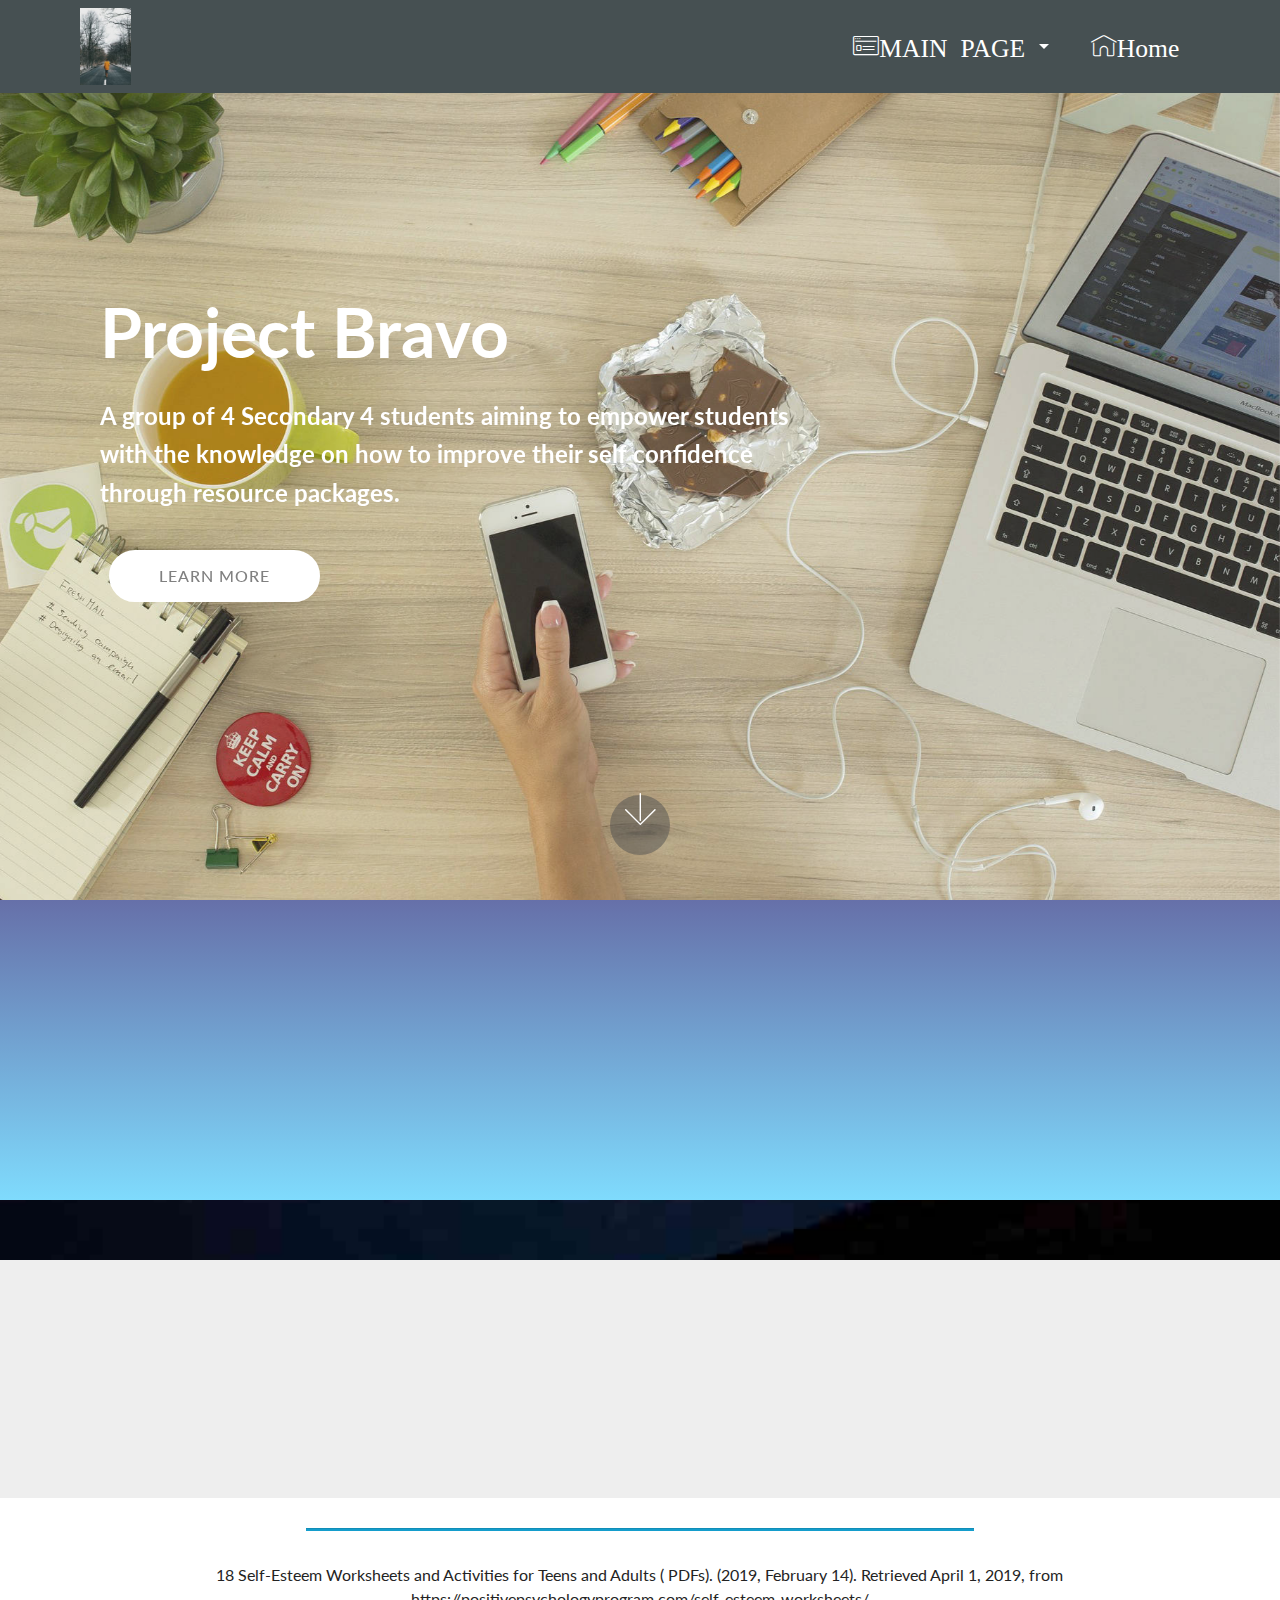
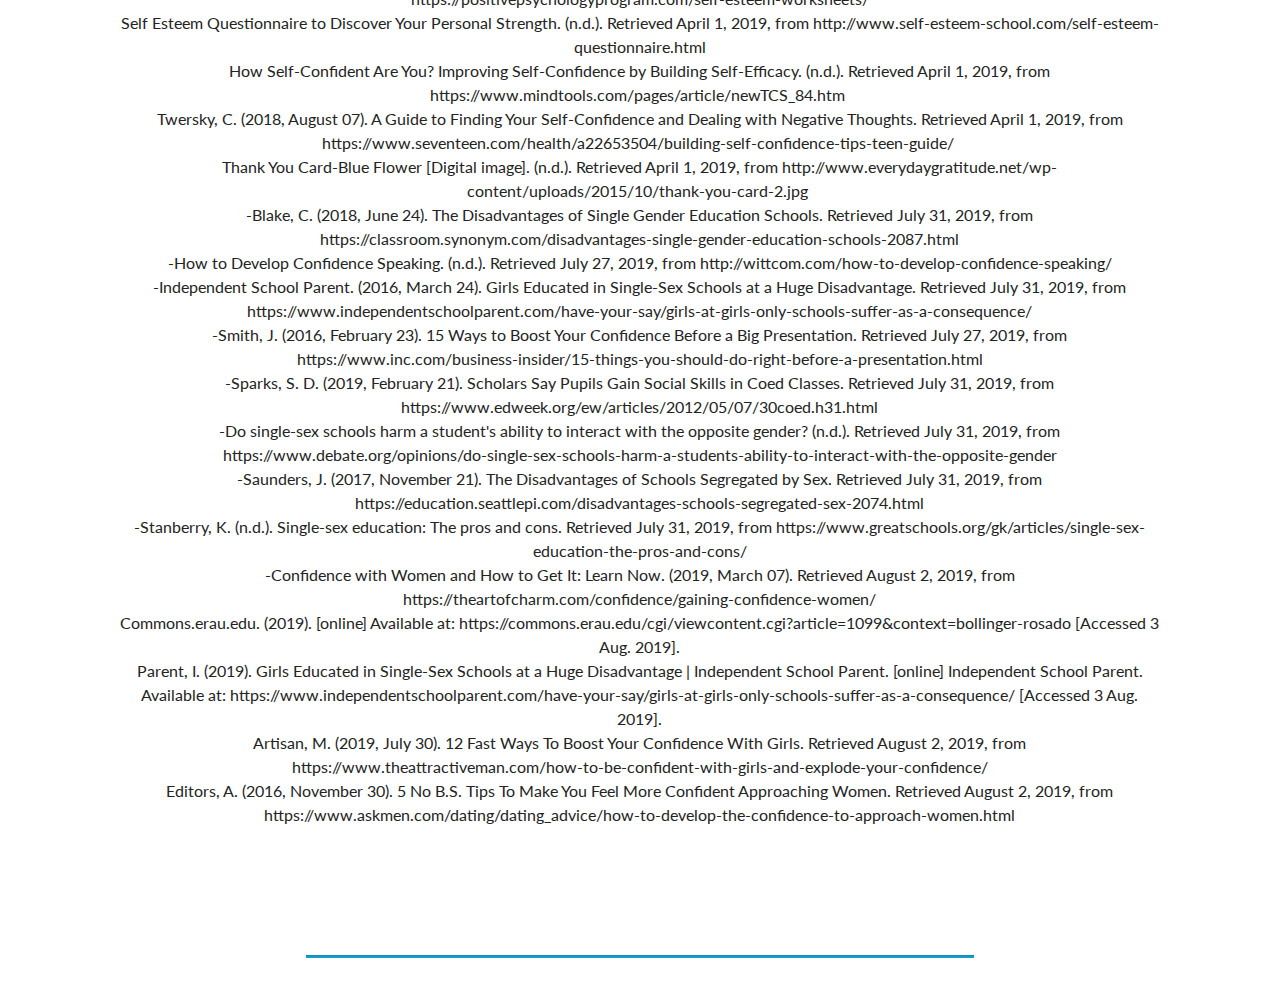
<file: index.html>
<!DOCTYPE html>
<html  >
<head>
  <!-- Site made with Mobirise Website Builder v4.9.7, https://mobirise.com -->
  <meta charset="UTF-8">
  <meta http-equiv="X-UA-Compatible" content="IE=edge">
  <meta name="generator" content="Mobirise v4.9.7, mobirise.com">
  <meta name="viewport" content="width=device-width, initial-scale=1, minimum-scale=1">
  <link rel="shortcut icon" href="assets/images/mbr-122x183.jpg" type="image/x-icon">
  <meta name="description" content="">
  
  <title>Home</title>
  <link rel="stylesheet" href="assets/web/assets/mobirise-icons/mobirise-icons.css">
  <link rel="stylesheet" href="assets/tether/tether.min.css">
  <link rel="stylesheet" href="assets/soundcloud-plugin/style.css">
  <link rel="stylesheet" href="assets/bootstrap/css/bootstrap.min.css">
  <link rel="stylesheet" href="assets/bootstrap/css/bootstrap-grid.min.css">
  <link rel="stylesheet" href="assets/bootstrap/css/bootstrap-reboot.min.css">
  <link rel="stylesheet" href="assets/socicon/css/styles.css">
  <link rel="stylesheet" href="assets/animatecss/animate.min.css">
  <link rel="stylesheet" href="assets/dropdown/css/style.css">
  <link rel="stylesheet" href="assets/theme/css/style.css">
  <link rel="stylesheet" href="assets/mobirise/css/mbr-additional.css" type="text/css">
  
  
  
</head>
<body>
  <section class="menu cid-qNNhTfj1qA" once="menu" id="menu1-e">

    

    <nav class="navbar navbar-expand beta-menu navbar-dropdown align-items-center navbar-fixed-top navbar-toggleable-sm">
        <button class="navbar-toggler navbar-toggler-right" type="button" data-toggle="collapse" data-target="#navbarSupportedContent" aria-controls="navbarSupportedContent" aria-expanded="false" aria-label="Toggle navigation">
            <div class="hamburger">
                <span></span>
                <span></span>
                <span></span>
                <span></span>
            </div>
        </button>
        <div class="menu-logo">
            <div class="navbar-brand">
                <span class="navbar-logo">
                    <a href="https://mobirise.com">
                         <img src="assets/images/mbr-122x183.jpg" alt="Mobirise" title="" style="height: 4.8rem;">
                    </a>
                </span>
                <span class="navbar-caption-wrap"><a class="navbar-caption text-white display-4" href="https://mobirise.com"></a></span>
            </div>
        </div>
        <div class="collapse navbar-collapse" id="navbarSupportedContent">
            <ul class="navbar-nav nav-dropdown nav-right" data-app-modern-menu="true"><li class="nav-item dropdown open">
                    <a class="nav-link link dropdown-toggle text-white display-4" href="page1.html" data-toggle="dropdown-submenu" aria-expanded="true"><span class="mbri-sites mbr-iconfont mbr-iconfont-btn">MAIN PAGE</span>
                        </a><div class="dropdown-menu"><a class="dropdown-item text-white display-4" href="page8.html">INFOGRAPHICS</a><a class="dropdown-item text-white display-4" href="page6.html">IMPORTANCE</a><a class="dropdown-item text-white display-4" href="page7.html" aria-expanded="false">REPERCUSSIONS</a><a class="dropdown-item text-white display-4" href="page3.html" aria-expanded="false">WHAT INHIBITS CONFIDENCE?</a><a class="text-white dropdown-item display-4" href="page9.html" aria-expanded="false">TALKING TO GIRLS</a><a class="text-white dropdown-item display-4" href="page10.html" aria-expanded="false">PRESENTATION SKILLS</a></div>
                </li><li class="nav-item"><a class="nav-link link text-white display-4" href="page1.html" aria-expanded="false">
                        </a></li><li class="nav-item">
                    <a class="nav-link link text-white display-4" href="index.html">
                        <span class="mbri-home mbr-iconfont mbr-iconfont-btn">Home</span></a>
                </li></ul>
            
        </div>
    </nav>
</section>

<section class="engine"><a href="https://mobirise.info/c">web builder</a></section><section class="header9 cid-qNNkP7dmJc mbr-fullscreen mbr-parallax-background" id="header9-h">

    

    <div class="mbr-overlay" style="opacity: 0.1; background-color: rgb(255, 255, 255);">
    </div>

    <div class="container">
        <div class="media-container-column mbr-white col-md-8">
            <h1 class="mbr-section-title align-left mbr-bold pb-3 mbr-fonts-style display-1">Project Bravo</h1>
            
            <p class="mbr-text align-left pb-3 mbr-fonts-style display-5"><strong>
                A group of 4 Secondary 4 students aiming to empower students with the knowledge on how to improve their self confidence through resource packages. 
            </strong></p>
            <div class="mbr-section-btn align-left"><a class="btn btn-md btn-primary display-4" href="page1.html">LEARN MORE</a></div>
        </div>
    </div>

    <div class="mbr-arrow hidden-sm-down" aria-hidden="true">
        <a href="#next">
            <i class="mbri-down mbr-iconfont"></i>
        </a>
    </div>
</section>

<section class="cid-qX7N7nPX0X" id="social-buttons2-20">

    

    

    <div class="container">
        <div class="media-container-row">
            <div class="col-md-8 align-center">
                <h2 class="pb-3 mbr-fonts-style display-2">
                    FOLLOW US!
                </h2>
                <div class="social-list pl-0 mb-0">
                    <a href="https://twitter.com/mobirise" target="_blank">
                        <span class="px-2 socicon-twitter socicon mbr-iconfont mbr-iconfont-social"></span>
                    </a>
                    <a href="https://www.facebook.com/pages/Mobirise/1616226671953247" target="_blank">
                        <span class="px-2 socicon-facebook socicon mbr-iconfont mbr-iconfont-social"></span>
                    </a>
                    <a href="https://instagram.com/project_bravo_?igshid=q8wwben979qd" target="_blank">
                        <span class="px-2 mbr-iconfont mbr-iconfont-social socicon-instagram socicon"></span>
                    </a>
                    <a href="https://www.youtube.com/c/mobirise" target="_blank">
                        
                    </a>
                    <a href="https://plus.google.com/u/0/+Mobirise" target="_blank">
                        
                    </a>
                    <a href="https://www.behance.net/Mobirise" target="_blank">
                        
                    </a>
                </div>
            </div>
        </div>
    </div>
</section>

<section class="mbr-section content5 cid-r0NI29kbnz mbr-parallax-background" id="content5-39">

    

    

    <div class="container">
        <div class="media-container-row">
            <div class="title col-12 col-md-8">
                <h2 class="align-center mbr-bold mbr-white pb-3 mbr-fonts-style display-1">
                    BIBLIOGRAPHY</h2>
                <h3 class="mbr-section-subtitle align-center mbr-light mbr-white pb-3 mbr-fonts-style display-5">
                    A THANKS TO ALL &nbsp;INFORMATIVE WEBSITES AND OTHER FORMS OF INFORMATIONS WE USED</h3>
                
                
            </div>
        </div>
    </div>
</section>

<section class="mbr-section article content9 cid-r0NI09YdPp" id="content9-38">
    
     

    <div class="container">
        <div class="inner-container" style="width: 94%;">
            <hr class="line" style="width: 64%;">
            <div class="section-text align-center mbr-fonts-style display-7">18 Self-Esteem Worksheets and Activities for Teens and Adults ( PDFs). (2019, February 14). Retrieved April 1, 2019, from https://positivepsychologyprogram.com/self-esteem-worksheets/<div></div><div>Self Esteem Questionnaire to Discover Your Personal Strength. (n.d.). Retrieved April 1, 2019, from http://www.self-esteem-school.com/self-esteem-questionnaire.html</div><div>How Self-Confident Are You? Improving Self-Confidence by Building Self-Efficacy. (n.d.). Retrieved April 1, 2019, from https://www.mindtools.com/pages/article/newTCS_84.htm&nbsp;</div><div>Twersky, C. (2018, August 07). A Guide to Finding Your Self-Confidence and Dealing with Negative Thoughts. Retrieved April 1, 2019, from https://www.seventeen.com/health/a22653504/building-self-confidence-tips-teen-guide/&nbsp;</div><div>Thank You Card-Blue Flower [Digital image]. (n.d.). Retrieved April 1, 2019, from http://www.everydaygratitude.net/wp-content/uploads/2015/10/thank-you-card-2.jpg&nbsp;</div><div>-Blake, C. (2018, June 24). The Disadvantages of Single Gender Education Schools. Retrieved                July 31, 2019, from https://classroom.synonym.com/disadvantages-single-gender-education-schools-2087.html</div><div>-How to Develop Confidence Speaking. (n.d.). Retrieved July 27, 2019, from http://wittcom.com/how-to-develop-confidence-speaking/</div><div>-Independent School Parent. (2016, March 24). Girls Educated in Single-Sex Schools at a Huge Disadvantage. Retrieved July 31, 2019, from https://www.independentschoolparent.com/have-your-say/girls-at-girls-only-schools-suffer-as-a-consequence/</div><div>-Smith, J. (2016, February 23). 15 Ways to Boost Your Confidence Before a Big Presentation. Retrieved July 27, 2019, from https://www.inc.com/business-insider/15-things-you-should-do-right-before-a-presentation.html</div><div>-Sparks, S. D. (2019, February 21). Scholars Say Pupils Gain Social Skills in Coed Classes. Retrieved July 31, 2019, from https://www.edweek.org/ew/articles/2012/05/07/30coed.h31.html</div><div>-Do single-sex schools harm a student's ability to interact with the opposite gender? (n.d.). Retrieved July 31, 2019, from https://www.debate.org/opinions/do-single-sex-schools-harm-a-students-ability-to-interact-with-the-opposite-gender</div><div>-Saunders, J. (2017, November 21). The Disadvantages of Schools Segregated by Sex. Retrieved July 31, 2019, from https://education.seattlepi.com/disadvantages-schools-segregated-sex-2074.html</div><div>-Stanberry, K. (n.d.). Single-sex education: The pros and cons. Retrieved July 31, 2019, from https://www.greatschools.org/gk/articles/single-sex-education-the-pros-and-cons/</div><div>-Confidence with Women and How to Get It: Learn Now. (2019, March 07). Retrieved August 2, 2019, from https://theartofcharm.com/confidence/gaining-confidence-women/</div><div>Commons.erau.edu. (2019). [online] Available at: https://commons.erau.edu/cgi/viewcontent.cgi?article=1099&amp;context=bollinger-rosado  [Accessed 3 Aug. 2019].</div><div>Parent, I. (2019). Girls Educated in Single-Sex Schools at a Huge Disadvantage | Independent School Parent. [online] Independent School Parent. Available at: https://www.independentschoolparent.com/have-your-say/girls-at-girls-only-schools-suffer-as-a-consequence/  [Accessed 3 Aug. 2019].</div><div>Artisan, M. (2019, July 30). 12 Fast Ways To Boost Your Confidence With Girls. Retrieved August 2, 2019, from https://www.theattractiveman.com/how-to-be-confident-with-girls-and-explode-your-confidence/</div><div>Editors, A. (2016, November 30). 5 No B.S. Tips To Make You Feel More Confident Approaching Women. Retrieved August 2, 2019, from https://www.askmen.com/dating/dating_advice/how-to-develop-the-confidence-to-approach-women.html</div><div><br></div><div><br></div><div>&nbsp;</div><div><br></div></div>
            <hr class="line" style="width: 64%;">
        </div>
        </div>
</section>


  <script src="assets/web/assets/jquery/jquery.min.js"></script>
  <script src="assets/popper/popper.min.js"></script>
  <script src="assets/tether/tether.min.js"></script>
  <script src="assets/bootstrap/js/bootstrap.min.js"></script>
  <script src="assets/smoothscroll/smooth-scroll.js"></script>
  <script src="assets/touchswipe/jquery.touch-swipe.min.js"></script>
  <script src="assets/viewportchecker/jquery.viewportchecker.js"></script>
  <script src="assets/parallax/jarallax.min.js"></script>
  <script src="assets/sociallikes/social-likes.js"></script>
  <script src="assets/dropdown/js/script.min.js"></script>
  <script src="assets/theme/js/script.js"></script>
  
  
 <div id="scrollToTop" class="scrollToTop mbr-arrow-up"><a style="text-align: center;"><i class="mbr-arrow-up-icon mbr-arrow-up-icon-cm cm-icon cm-icon-smallarrow-up"></i></a></div>
    <input name="animation" type="hidden">
  </body>
</html>
</file>
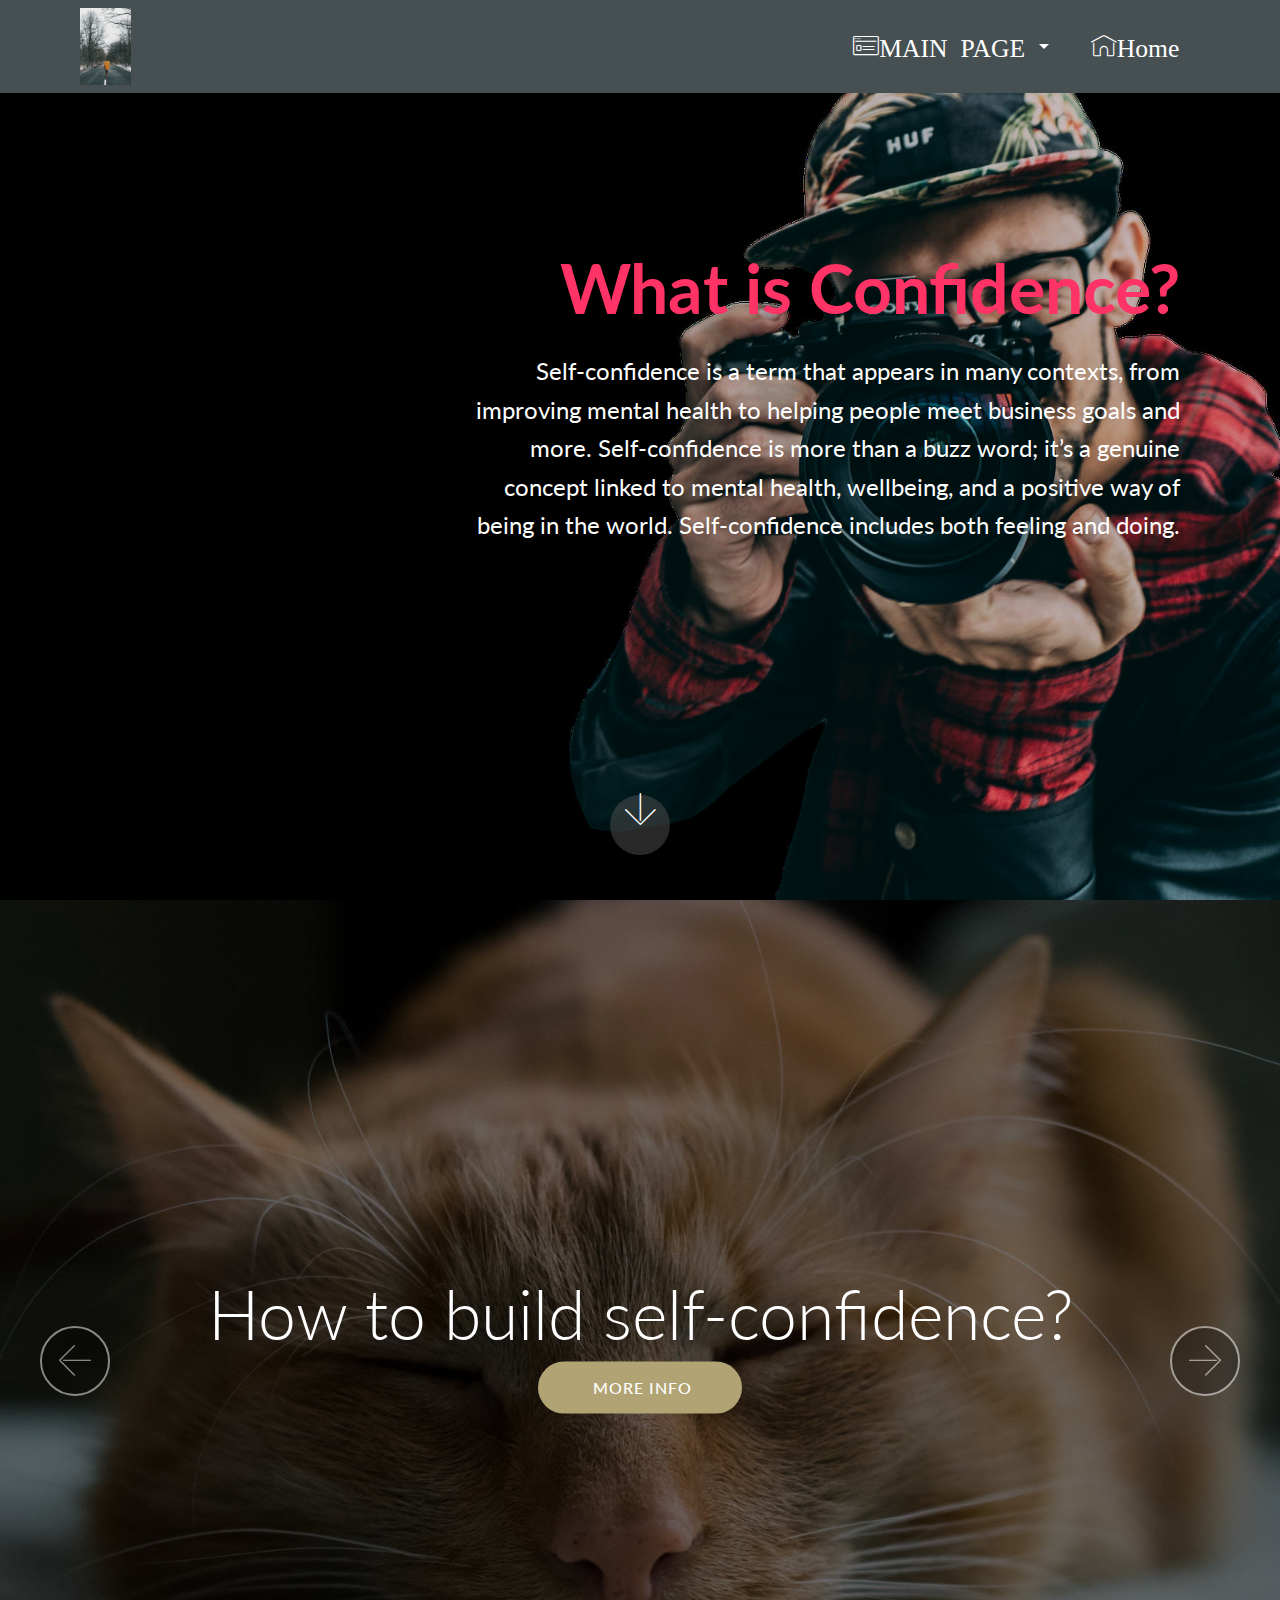
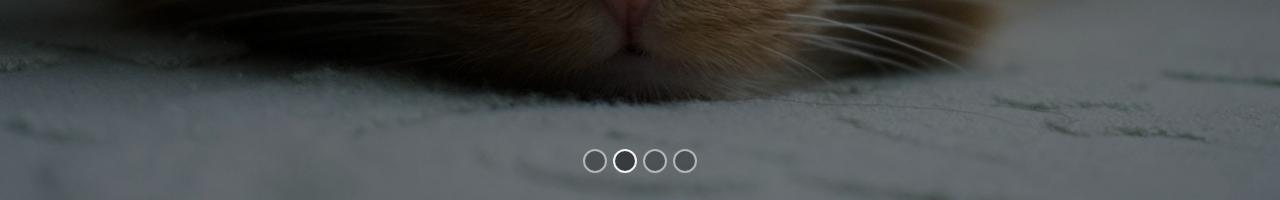
<file: page1.html>
<!DOCTYPE html>
<html  >
<head>
  <!-- Site made with Mobirise Website Builder v4.9.7, https://mobirise.com -->
  <meta charset="UTF-8">
  <meta http-equiv="X-UA-Compatible" content="IE=edge">
  <meta name="generator" content="Mobirise v4.9.7, mobirise.com">
  <meta name="viewport" content="width=device-width, initial-scale=1, minimum-scale=1">
  <link rel="shortcut icon" href="assets/images/mbr-122x183.jpg" type="image/x-icon">
  <meta name="description" content="Website Generator Description">
  
  <title>MAIN PAGE</title>
  <link rel="stylesheet" href="assets/web/assets/mobirise-icons/mobirise-icons.css">
  <link rel="stylesheet" href="assets/tether/tether.min.css">
  <link rel="stylesheet" href="assets/soundcloud-plugin/style.css">
  <link rel="stylesheet" href="assets/bootstrap/css/bootstrap.min.css">
  <link rel="stylesheet" href="assets/bootstrap/css/bootstrap-grid.min.css">
  <link rel="stylesheet" href="assets/bootstrap/css/bootstrap-reboot.min.css">
  <link rel="stylesheet" href="assets/dropdown/css/style.css">
  <link rel="stylesheet" href="assets/animatecss/animate.min.css">
  <link rel="stylesheet" href="assets/theme/css/style.css">
  <link rel="stylesheet" href="assets/mobirise/css/mbr-additional.css" type="text/css">
  
  
  
</head>
<body>
  <section class="menu cid-qNNhTfj1qA" once="menu" id="menu1-i">

    

    <nav class="navbar navbar-expand beta-menu navbar-dropdown align-items-center navbar-fixed-top navbar-toggleable-sm">
        <button class="navbar-toggler navbar-toggler-right" type="button" data-toggle="collapse" data-target="#navbarSupportedContent" aria-controls="navbarSupportedContent" aria-expanded="false" aria-label="Toggle navigation">
            <div class="hamburger">
                <span></span>
                <span></span>
                <span></span>
                <span></span>
            </div>
        </button>
        <div class="menu-logo">
            <div class="navbar-brand">
                <span class="navbar-logo">
                    <a href="https://mobirise.com">
                         <img src="assets/images/mbr-122x183.jpg" alt="Mobirise" title="" style="height: 4.8rem;">
                    </a>
                </span>
                <span class="navbar-caption-wrap"><a class="navbar-caption text-white display-4" href="https://mobirise.com"></a></span>
            </div>
        </div>
        <div class="collapse navbar-collapse" id="navbarSupportedContent">
            <ul class="navbar-nav nav-dropdown nav-right" data-app-modern-menu="true"><li class="nav-item dropdown open">
                    <a class="nav-link link dropdown-toggle text-white display-4" href="page1.html" data-toggle="dropdown-submenu" aria-expanded="true"><span class="mbri-sites mbr-iconfont mbr-iconfont-btn">MAIN PAGE</span>
                        </a><div class="dropdown-menu"><a class="dropdown-item text-white display-4" href="page8.html">INFOGRAPHICS</a><a class="dropdown-item text-white display-4" href="page6.html">IMPORTANCE</a><a class="dropdown-item text-white display-4" href="page7.html" aria-expanded="false">REPERCUSSIONS</a><a class="dropdown-item text-white display-4" href="page3.html" aria-expanded="false">WHAT INHIBITS CONFIDENCE?</a><a class="text-white dropdown-item display-4" href="page9.html" aria-expanded="false">TALKING TO GIRLS</a><a class="text-white dropdown-item display-4" href="page10.html" aria-expanded="false">PRESENTATION SKILLS</a></div>
                </li><li class="nav-item"><a class="nav-link link text-white display-4" href="page1.html" aria-expanded="false">
                        </a></li><li class="nav-item">
                    <a class="nav-link link text-white display-4" href="index.html">
                        <span class="mbri-home mbr-iconfont mbr-iconfont-btn">Home</span></a>
                </li></ul>
            
        </div>
    </nav>
</section>

<section class="engine"><a href="https://mobirise.info/p">website templates free download</a></section><section class="header10 cid-qNNmkh4zvj mbr-fullscreen" id="header10-j">

    

    <div class="mbr-overlay" style="opacity: 0.2; background-color: rgb(0, 0, 0);">
    </div>

    <div class="container">
        <div class="media-container-column mbr-white col-lg-8 col-md-10 ml-auto">
            <h1 class="mbr-section-title align-right mbr-bold pb-3 mbr-fonts-style display-1">What is Confidence?</h1>
            
            <p class="mbr-text align-right pb-3 mbr-fonts-style display-5">Self-confidence is a term that appears in many contexts, from improving mental health to helping people meet business goals and more. Self-confidence is more than a buzz word; it’s a genuine concept linked to mental health, wellbeing, and a positive way of being in the world. Self-confidence includes both feeling and doing.<br><br><br></p>
            
        </div>
    </div>

    <div class="mbr-arrow hidden-sm-down" aria-hidden="true">
        <a href="#next">
            <i class="mbri-down mbr-iconfont"></i>
        </a>
    </div>
</section>

<section class="carousel slide cid-qNNq0Ozd2h" data-interval="false" id="slider1-l">

    

    <div class="full-screen"><div class="mbr-slider slide carousel" data-pause="true" data-keyboard="false" data-ride="carousel" data-interval="4000"><ol class="carousel-indicators"><li data-app-prevent-settings="" data-target="#slider1-l" data-slide-to="0"></li><li data-app-prevent-settings="" data-target="#slider1-l" class=" active" data-slide-to="1"></li><li data-app-prevent-settings="" data-target="#slider1-l" data-slide-to="2"></li><li data-app-prevent-settings="" data-target="#slider1-l" data-slide-to="3"></li></ol><div class="carousel-inner" role="listbox"><div class="carousel-item slider-fullscreen-image" data-bg-video-slide="false" style="background-image: url(assets/images/mbr-1664x1080.jpg);"><div class="container container-slide"><div class="image_wrapper"><div class="mbr-overlay"></div><img src="assets/images/mbr-1664x1080.jpg"><div class="carousel-caption justify-content-center"><div class="col-10 align-right"><h2 class="mbr-fonts-style display-1">Importance of self confidence?</h2><p class="lead mbr-text mbr-fonts-style display-5">Is self confidence really important? Or is it just something we can dismiss?</p><div class="mbr-section-btn" buttons="0"> <a class="btn  btn-white-outline display-4" href="page6.html">Learn more</a></div></div></div></div></div></div><div class="carousel-item slider-fullscreen-image active" data-bg-video-slide="false" style="background-image: url(assets/images/mbr-1620x1080.jpg);"><div class="container container-slide"><div class="image_wrapper"><div class="mbr-overlay"></div><img src="assets/images/mbr-1620x1080.jpg"><div class="carousel-caption justify-content-center"><div class="col-10 align-center"><h2 class="mbr-fonts-style display-1">How to build self-confidence?</h2><div class="mbr-section-btn" buttons="0"> <a class="btn  display-4 btn-danger" href="page4.html">&nbsp;MORE INFO</a></div></div></div></div></div></div><div class="carousel-item slider-fullscreen-image" data-bg-video-slide="false" style="background-image: url(assets/images/mbr-1920x1279.jpg);"><div class="container container-slide"><div class="image_wrapper"><div class="mbr-overlay"></div><img src="assets/images/mbr-1920x1279.jpg"><div class="carousel-caption justify-content-center"><div class="col-10 align-center"><h2 class="mbr-fonts-style display-1">PRESENTATION SKILLS</h2><div class="mbr-section-btn" buttons="0"><a class="btn  display-4 btn-danger-outline" href="page10.html">Learn more</a> </div></div></div></div></div></div><div class="carousel-item slider-fullscreen-image" data-bg-video-slide="false" style="background-image: url(assets/images/mbr-3-1920x1280.jpg);"><div class="container container-slide"><div class="image_wrapper"><div class="mbr-overlay"></div><img src="assets/images/mbr-3-1920x1280.jpg"><div class="carousel-caption justify-content-center"><div class="col-10 align-center"><h2 class="mbr-fonts-style display-1">TALKING TO OPPOSITE GENDER</h2><div class="mbr-section-btn" buttons="0"><a class="btn  display-4 btn-danger-outline" href="page9.html">Learn more</a> </div></div></div></div></div></div></div><a data-app-prevent-settings="" class="carousel-control carousel-control-prev" role="button" data-slide="prev" href="#slider1-l"><span aria-hidden="true" class="mbri-left mbr-iconfont"></span><span class="sr-only">Previous</span></a><a data-app-prevent-settings="" class="carousel-control carousel-control-next" role="button" data-slide="next" href="#slider1-l"><span aria-hidden="true" class="mbri-right mbr-iconfont"></span><span class="sr-only">Next</span></a></div></div>

</section>


  <script src="assets/web/assets/jquery/jquery.min.js"></script>
  <script src="assets/popper/popper.min.js"></script>
  <script src="assets/tether/tether.min.js"></script>
  <script src="assets/bootstrap/js/bootstrap.min.js"></script>
  <script src="assets/touchswipe/jquery.touch-swipe.min.js"></script>
  <script src="assets/dropdown/js/script.min.js"></script>
  <script src="assets/bootstrapcarouselswipe/bootstrap-carousel-swipe.js"></script>
  <script src="assets/smoothscroll/smooth-scroll.js"></script>
  <script src="assets/viewportchecker/jquery.viewportchecker.js"></script>
  <script src="assets/ytplayer/jquery.mb.ytplayer.min.js"></script>
  <script src="assets/vimeoplayer/jquery.mb.vimeo_player.js"></script>
  <script src="assets/theme/js/script.js"></script>
  <script src="assets/slidervideo/script.js"></script>
  
  
 <div id="scrollToTop" class="scrollToTop mbr-arrow-up"><a style="text-align: center;"><i class="mbr-arrow-up-icon mbr-arrow-up-icon-cm cm-icon cm-icon-smallarrow-up"></i></a></div>
    <input name="animation" type="hidden">
  </body>
</html>
</file>
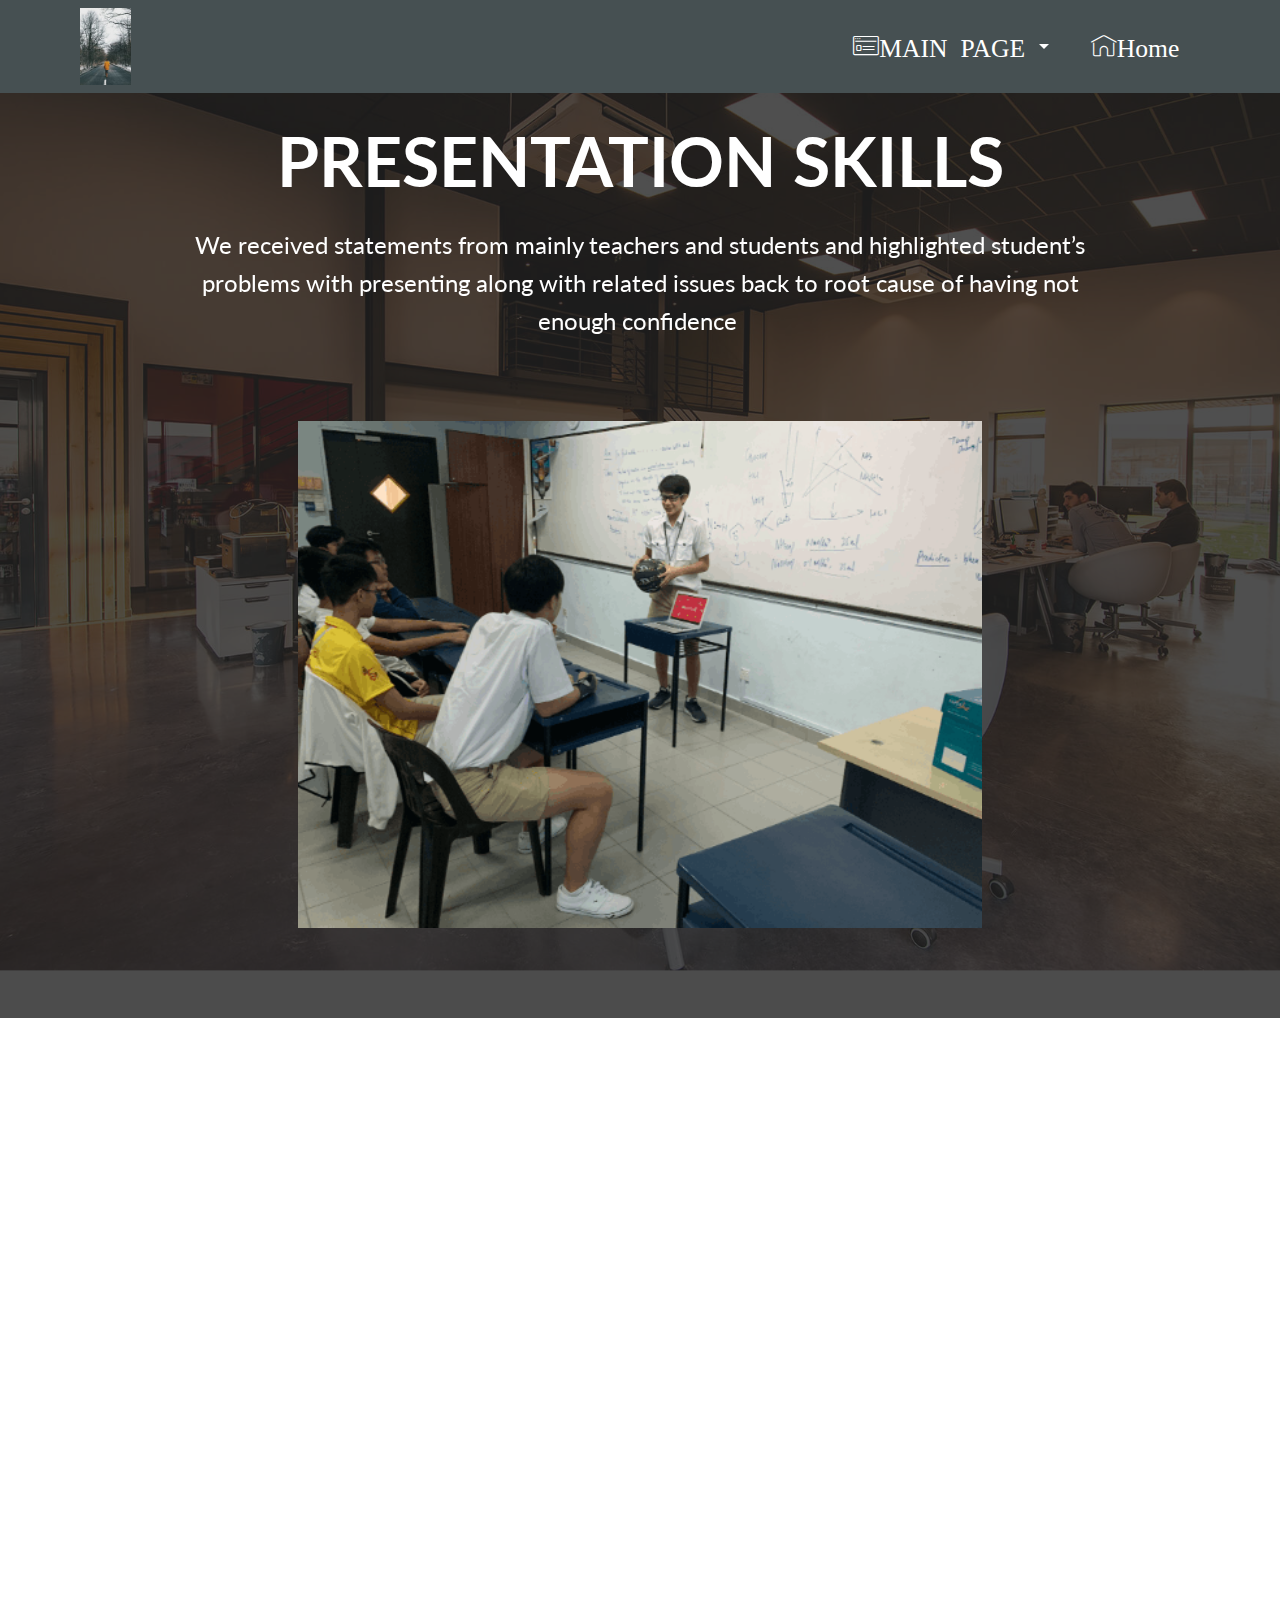
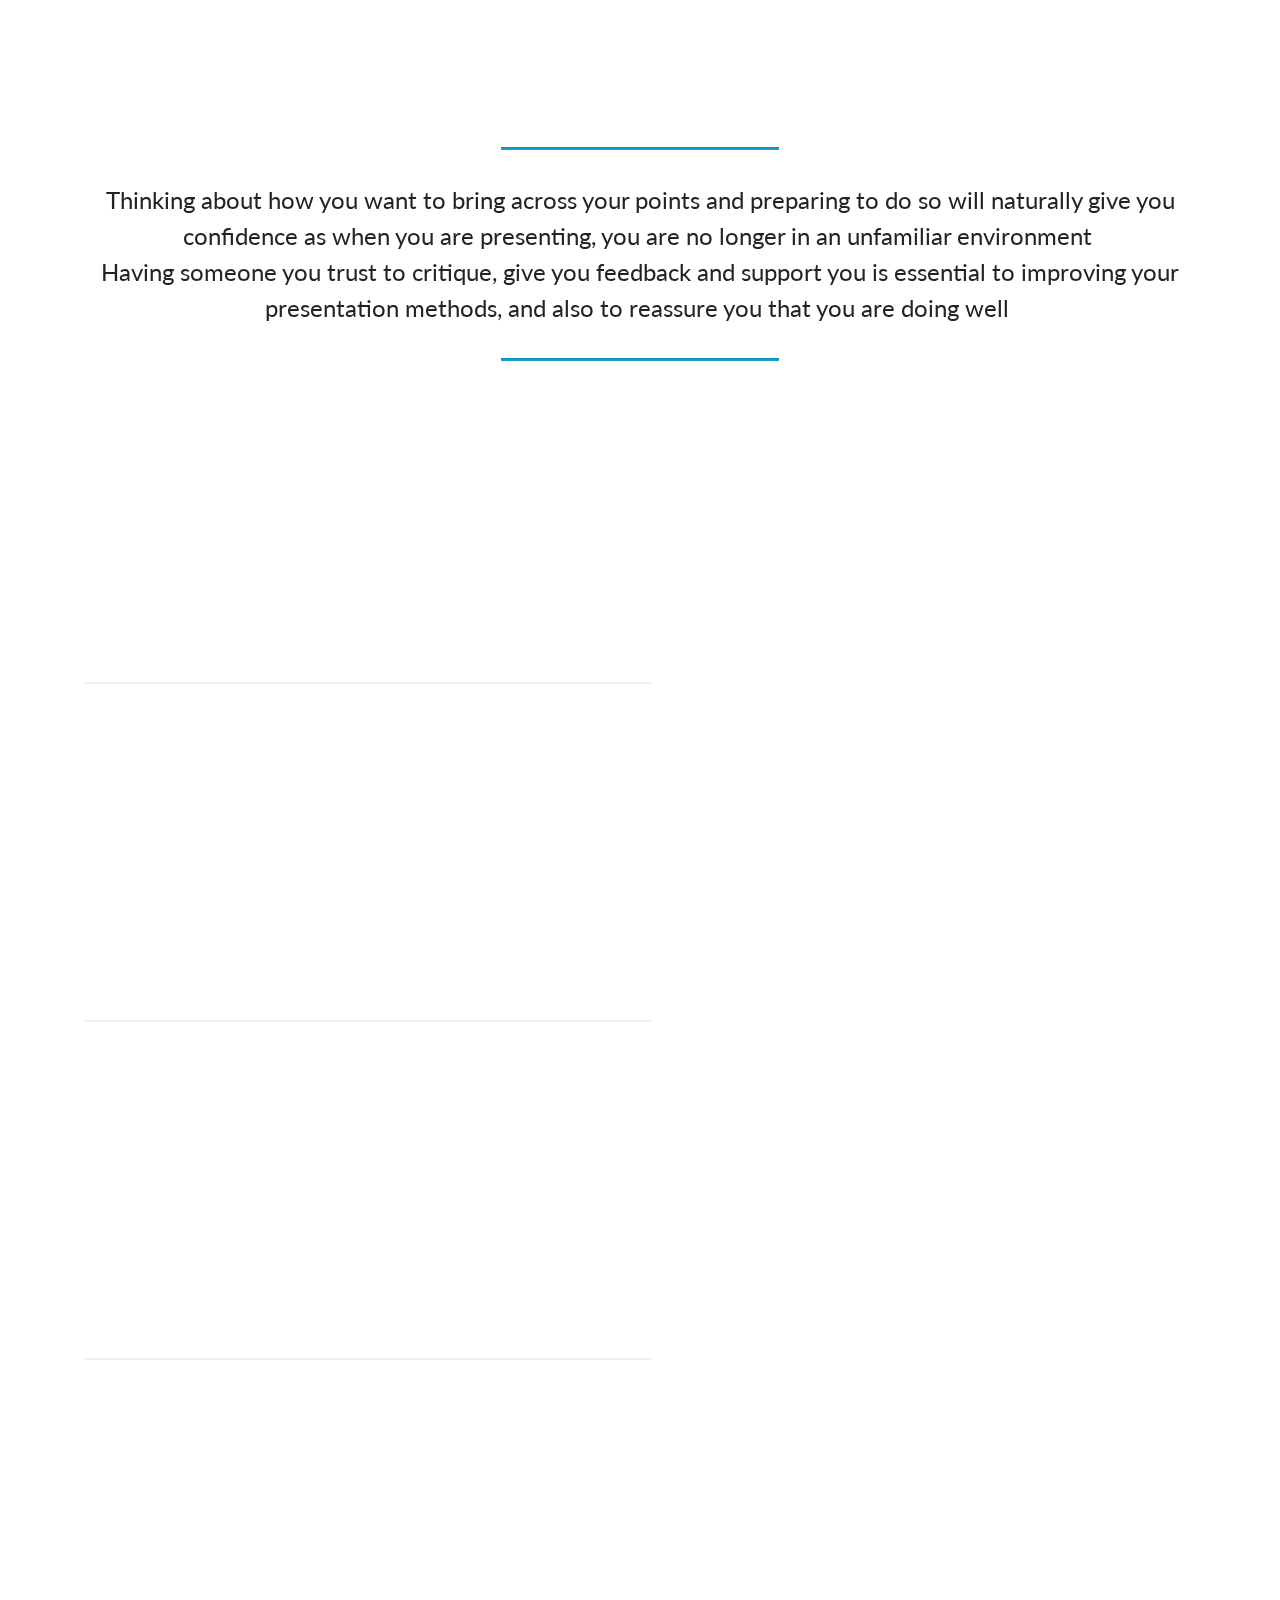
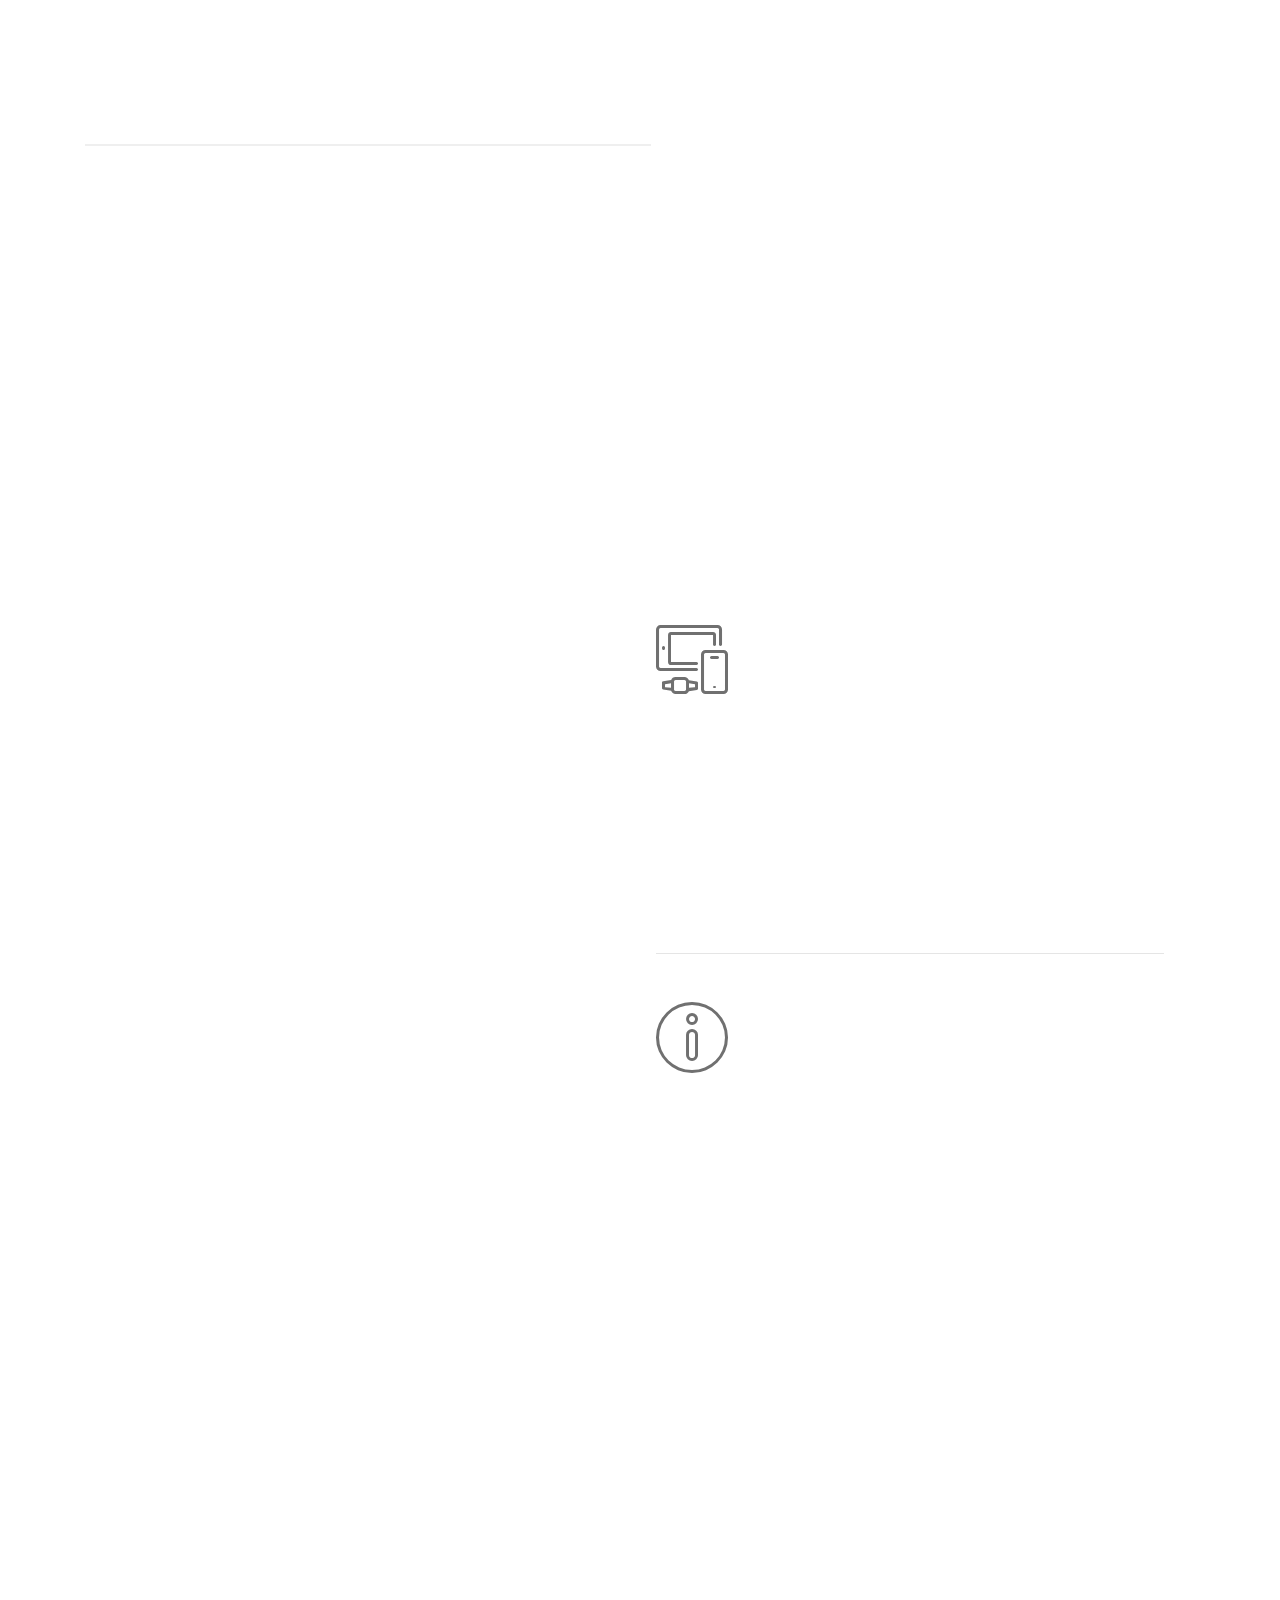
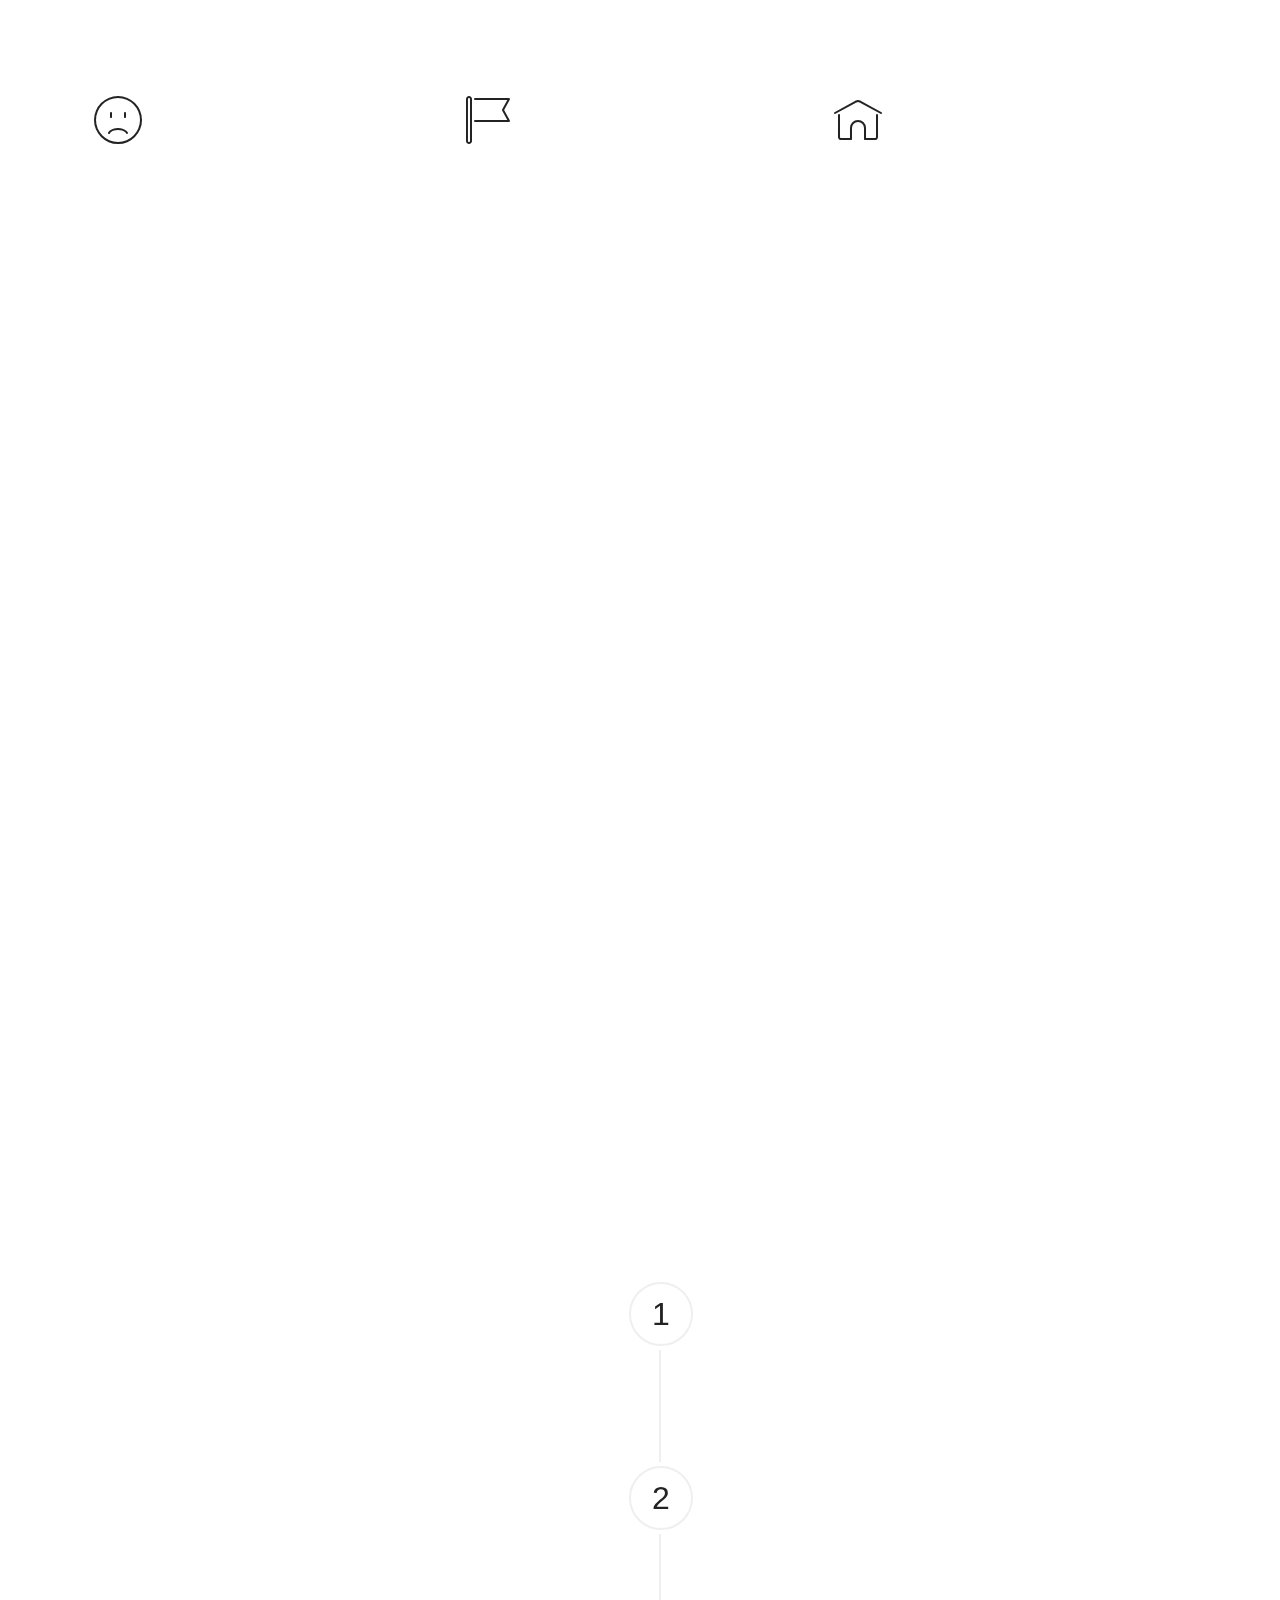
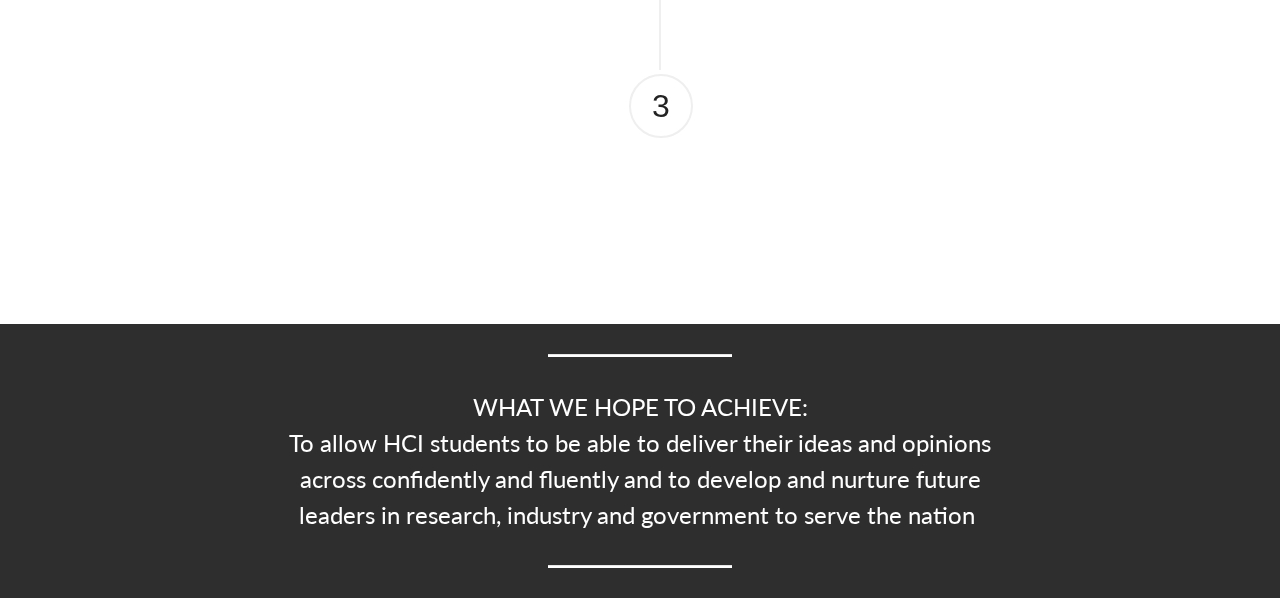
<file: page10.html>
<!DOCTYPE html>
<html  >
<head>
  <!-- Site made with Mobirise Website Builder v4.9.7, https://mobirise.com -->
  <meta charset="UTF-8">
  <meta http-equiv="X-UA-Compatible" content="IE=edge">
  <meta name="generator" content="Mobirise v4.9.7, mobirise.com">
  <meta name="viewport" content="width=device-width, initial-scale=1, minimum-scale=1">
  <link rel="shortcut icon" href="assets/images/mbr-122x183.jpg" type="image/x-icon">
  <meta name="description" content="Web Builder Description">
  
  <title>Presentation</title>
  <link rel="stylesheet" href="assets/web/assets/mobirise-icons/mobirise-icons.css">
  <link rel="stylesheet" href="assets/tether/tether.min.css">
  <link rel="stylesheet" href="assets/soundcloud-plugin/style.css">
  <link rel="stylesheet" href="assets/bootstrap/css/bootstrap.min.css">
  <link rel="stylesheet" href="assets/bootstrap/css/bootstrap-grid.min.css">
  <link rel="stylesheet" href="assets/bootstrap/css/bootstrap-reboot.min.css">
  <link rel="stylesheet" href="assets/animatecss/animate.min.css">
  <link rel="stylesheet" href="assets/dropdown/css/style.css">
  <link rel="stylesheet" href="assets/theme/css/style.css">
  <link rel="stylesheet" href="assets/mobirise/css/mbr-additional.css" type="text/css">
  
  
  
</head>
<body>
  <section class="menu cid-qNNhTfj1qA" once="menu" id="menu1-3w">

    

    <nav class="navbar navbar-expand beta-menu navbar-dropdown align-items-center navbar-fixed-top navbar-toggleable-sm">
        <button class="navbar-toggler navbar-toggler-right" type="button" data-toggle="collapse" data-target="#navbarSupportedContent" aria-controls="navbarSupportedContent" aria-expanded="false" aria-label="Toggle navigation">
            <div class="hamburger">
                <span></span>
                <span></span>
                <span></span>
                <span></span>
            </div>
        </button>
        <div class="menu-logo">
            <div class="navbar-brand">
                <span class="navbar-logo">
                    <a href="https://mobirise.com">
                         <img src="assets/images/mbr-122x183.jpg" alt="Mobirise" title="" style="height: 4.8rem;">
                    </a>
                </span>
                <span class="navbar-caption-wrap"><a class="navbar-caption text-white display-4" href="https://mobirise.com"></a></span>
            </div>
        </div>
        <div class="collapse navbar-collapse" id="navbarSupportedContent">
            <ul class="navbar-nav nav-dropdown nav-right" data-app-modern-menu="true"><li class="nav-item dropdown open">
                    <a class="nav-link link dropdown-toggle text-white display-4" href="page1.html" data-toggle="dropdown-submenu" aria-expanded="true"><span class="mbri-sites mbr-iconfont mbr-iconfont-btn">MAIN PAGE</span>
                        </a><div class="dropdown-menu"><a class="dropdown-item text-white display-4" href="page8.html">INFOGRAPHICS</a><a class="dropdown-item text-white display-4" href="page6.html">IMPORTANCE</a><a class="dropdown-item text-white display-4" href="page7.html" aria-expanded="false">REPERCUSSIONS</a><a class="dropdown-item text-white display-4" href="page3.html" aria-expanded="false">WHAT INHIBITS CONFIDENCE?</a><a class="text-white dropdown-item display-4" href="page9.html" aria-expanded="false">TALKING TO GIRLS</a><a class="text-white dropdown-item display-4" href="page10.html" aria-expanded="false">PRESENTATION SKILLS</a></div>
                </li><li class="nav-item"><a class="nav-link link text-white display-4" href="page1.html" aria-expanded="false">
                        </a></li><li class="nav-item">
                    <a class="nav-link link text-white display-4" href="index.html">
                        <span class="mbri-home mbr-iconfont mbr-iconfont-btn">Home</span></a>
                </li></ul>
            
        </div>
    </nav>
</section>

<section class="engine"><a href="https://mobirise.info/n">free simple site templates</a></section><section class="header4 cid-rybF2Wa4VQ mbr-parallax-background" id="header4-3x">

    

    <div class="mbr-overlay" style="opacity: 0.8; background-color: rgb(35, 35, 35);">
    </div>

    <div class="container">
        <div class="row justify-content-md-center">
            <div class="media-content col-md-10">
                <h1 class="mbr-section-title align-center mbr-white pb-3 mbr-bold mbr-fonts-style display-1">
                    PRESENTATION SKILLS</h1>
                
                <div class="mbr-text align-center mbr-white pb-3">
                    <p class="mbr-text mbr-fonts-style display-5">We received statements from mainly teachers and students and highlighted student’s problems with presenting along with related issues back to root cause of having not enough confidence&nbsp;<br></p>
                </div>
                
            </div>
            <div class="mbr-figure pt-5">
                <img src="assets/images/screenshot-2019-08-07-at-9.32.30-am-526x390.png" alt="Mobirise" title="" style="width: 60%;">
            </div>
        </div>
    </div>
</section>

<section class="counters6 counters cid-rybGtcTQOe" id="counters6-3y">

    

    

    <div class="container pt-4 mt-2">
        <h2 class="mbr-section-title pb-3 align-center mbr-fonts-style display-2"><strong>&nbsp;3Rs</strong>(Ready, Repeat, Rehearse) &nbsp;<div><br></div></h2>
        
        <div>
                <div class="cards-container">
                    <div class="card col-12 col-md-6 col-lg-4 pb-md-4">
                        <div class="panel-item align-center">
                            <div class="card-img pb-3">
                                <h3 class="img-text mbr-fonts-style display-1">R1.</h3>
                            </div>
                            <div class="card-text">
                                <h4 class="mbr-content-title mbr-bold mbr-fonts-style display-7">READY</h4>
                                <p class="mbr-content-text mbr-fonts-style display-7">
                                     Preparing yourself and familiarise yourself with the content that you are going to present </p>
                            </div>
                        </div>
                    </div>
                    <div class="card col-12 col-md-6 col-lg-4 pb-md-4">
                        <div class="panel-item align-center">
                            <div class="card-img pb-3">
                                <h3 class="img-text mbr-fonts-style display-1">R2.</h3>
                            </div>
                            <div class="card-text">
                                <h4 class="mbr-content-title mbr-bold mbr-fonts-style display-7">REPEAT</h4>
                                <p class="mbr-content-text mbr-fonts-style display-7">&nbsp;Try speaking or practicing what you want to say or how you want to present on your own in private. &nbsp;In HCI context, perhaps our boys could take advantage of our intermissions between lessons to repeat the content to themselves in order to familiarise themselves<br></p>
                            </div>
                        </div>
                    </div>
                    <div class="card col-12 col-md-6 col-lg-4 last-child">
                        <div class="panel-item align-center">
                            <div class="card-img pb-3">
                                <h3 class="img-text mbr-fonts-style display-1">R3.</h3>
                            </div>
                            <div class="card-text">
                                <h4 class="mbr-content-title mbr-bold mbr-fonts-style display-7">REHEARSE</h4>
                                <p class="mbr-content-text mbr-fonts-style display-7">Seeking a group of close friends to present to<br>Presenting with a no pressure / stress environment with trusted friends and family is ideal to boost your confidence during presentations. In our HCI context, we could perhaps ask few close peers to hold a peer evaluation on each other on their trial persentation and at the end both parties to inform the other on areas of improvement.<br></p>
                            </div>
                        </div>
                    </div>
                    
                </div>
            </div>
    </div>
</section>

<section class="mbr-section article content9 cid-rybIAlZHF5" id="content9-3z">
    
     

    <div class="container">
        <div class="inner-container" style="width: 100%;">
            <hr class="line" style="width: 25%;">
            <div class="section-text align-center mbr-fonts-style display-5">Thinking about how you want to bring across your points and preparing to do so will naturally give you confidence as when you are presenting, you are no longer in an unfamiliar environment&nbsp;<br>Having someone you trust to critique, give you feedback and support you is essential to improving your presentation methods, and also to reassure you that you are doing well&nbsp;</div>
            <hr class="line" style="width: 25%;">
        </div>
        </div>
</section>

<section class="counters4 counters cid-rybJFC84U8" id="counters4-41">

    

    

    <div class="container pt-4 mt-2">
        <h2 class="mbr-section-title pb-3 align-center mbr-fonts-style display-2">西瓜甜不甜？</h2>
        <h3 class="mbr-section-subtitle pb-5 align-center mbr-fonts-style display-5">
            SMILE;) Things to do before, during and after the presentation</h3>
        <div class="media-container-row">
            <div class="media-block m-auto" style="width: 49%;">
                <div class="mbr-figure">
                    <img src="assets/images/mbr-1024x743.jpg" alt="" title="">
                </div>
            </div>
            <div class="cards-block">
                <div class="cards-container">
                    <div class="card px-3 align-left col-12">
                        <div class="panel-item p-4 d-flex align-items-start">
                            <div class="card-img pr-3">
                                <h3 class="img-text d-flex align-items-center justify-content-center">
                                    1
                                </h3>
                            </div>
                            <div class="card-text">
                                <h4 class="mbr-content-title mbr-bold mbr-fonts-style display-7">Before:&nbsp;</h4>
                                <p class="mbr-content-text mbr-fonts-style display-7">Just like how it has been proven in sports, positive self-talk prior to and during a performance consistently creates a more comfortable environment for an indiviudal allowing them to bring out a more confident self<br><br>An Example for our HCI students would be by talking to themselves in the 2nd person perspective, “ You are enthusiastic and engaging!” / “You are prepared and confident! ” this may seem minimal yet it may actually do a lot in helping yourself be more confident before a presentation&nbsp;<br></p>
                            </div>
                        </div>
                    </div>
                    <div class="card px-3 align-left col-12">
                        <div class="panel-item p-4 d-flex align-items-start">
                            <div class="card-img pr-3">
                                <h3 class="img-text d-flex align-items-center justify-content-center">
                                    2
                                </h3>
                            </div>
                            <div class="card-text">
                                <h4 class="mbr-content-title mbr-bold mbr-fonts-style display-7">During:</h4>
                                <p class="mbr-content-text mbr-fonts-style display-7">Maintain a positive, pleasant expression moments before you speak→ SMILE (:<br><br>Smiling relaxes the body. Physiologically, smiling emits endorphins in the brain that calms the nerves, creates a pleasant attitude, and promotes a sense of well being<br><br>Conveys a sense of confidence and self-assurance this puts you and the audience at ease for the presentation, boosting your confidence when you feel more comfortable and at ease while presenting&nbsp;<br></p>
                            </div>
                        </div>
                    </div>
                    <div class="card px-3 align-left col-12">
                        <div class="panel-item p-4 d-flex align-items-start">
                            <div class="card-img pr-3">
                                <h3 class="img-text d-flex align-items-center justify-content-center">
                                    3
                                </h3>
                            </div>
                            <div class="card-text">
                                <h4 class="mbr-content-title mbr-bold mbr-fonts-style display-7">After:&nbsp;</h4>
                                <p class="mbr-content-text mbr-fonts-style display-7">After the presentation, try to look at your presentation in hindsight<br><br>Look at how it could have been better (Eg: Managing the audience’s mood, stammering / nervous at points), and think about how to improve from these problems <br><br>In HCI context, our students would be able to improve through learning how they could be better, using this experience to look forward to the next presentation as an opportunity to improve themselves<br><br><br></p>
                            </div>
                        </div>
                    </div>
                    
                </div>
            </div>
        </div>
    </div>
</section>

<section class="features11 cid-rybNgTMPg8" id="features11-42">

    

    

    <div class="container">   
        <div class="col-md-12">
            <div class="media-container-row">
                <div class="mbr-figure m-auto" style="width: 50%;">
                    <img src="assets/images/mbr-952x952.jpg" alt="Mobirise" title="">
                </div>
                <div class=" align-left aside-content">
                    <h2 class="mbr-title pt-2 mbr-fonts-style display-2">&nbsp;Teacher’s Helping Hand</h2>
                    <div class="mbr-section-text">
                        <p class="mbr-text mb-5 pt-3 mbr-light mbr-fonts-style display-5">As most of the opportunities to present in Hwa Chong are overseen by the teachers, it is a good idea to ask them for advice with presenting / bringing your point across<br></p>
                    </div>

                    <div class="block-content">
                        <div class="card p-3 pr-3">
                            <div class="media">
                                <div class=" align-self-center card-img pb-3">
                                    <span class="mbr-iconfont mbri-devices"></span>
                                </div>     
                                <div class="media-body">
                                    <h4 class="card-title mbr-fonts-style display-7">
                                        Feedback</h4>
                                </div>
                            </div>                

                            <div class="card-box">
                                <p class="block-text mbr-fonts-style display-7"></p><p>Specific constructive criticism and feedback can be given to you as teachers are there at every step of the way noting your growth and development&nbsp;<br></p><br><p>In our HCI context, multiple group projects can be presented in a certain subject teacher’s class, and the teacher is hence able to observe and take note of your development / problems with presenting as well as your understanding of the subject<br></p><hr><p></p>
                            </div>
                        </div>

                        <div class="card p-3 pr-3">
                            <div class="media">
                                <div class="align-self-center card-img pb-3">
                                    <span class="mbr-iconfont mbri-info"></span>
                                </div>     
                                <div class="media-body">
                                    <h4 class="card-title mbr-fonts-style display-7">
                                        Advice</h4>
                                </div>
                            </div>                

                            <div class="card-box">
                                <p class="block-text mbr-fonts-style display-7">Obtaining the advice of a mentor on how to grow and develop allows one to take future presentations more optimistically and not dread them<br><br><strong>TIP:</strong> Believing that future presentations would be better is key to improving your self-confidence and your confidence in presenting <br><br><br></p>
                            </div>
                        </div>
                    </div>
                </div>
            </div>
        </div> 
    </div>          
</section>

<section class="features14 cid-rybOGICxLY" id="features14-43">
    
    

    
    <div class="container align-center">
        <h2 class="mbr-section-title pb-3 mbr-fonts-style display-2">Embrace your Fears!</h2>
        <h3 class="mbr-section-subtitle pb-5 mbr-fonts-style display-5">Analyse the reasons for your fear of presenting / even the insecurities that you might have when you are presenting&nbsp;</h3>
        <div class="media-container-column">
            <div class="row justify-content-center">
                <div class="card p-4 col-12 col-md-6 col-lg-4">
                    <div class="media pb-3">
                        <div class="card-img align-self-center">
                            <span class="mbr-iconfont mbri-sad-face"></span>
                        </div>
                        <div class="media-body">
                            <h4 class="card-title py-2 align-left mbr-fonts-style display-5">Insecurities</h4>
                        </div>
                    </div>                
                    <div class="card-box align-left">
                        <p class="mbr-text mbr-fonts-style display-7">Realising that the root cause of your fears and insecurities is you, yourself. The self-doubt of your own ability and fear of people’s judgement is what ultimately causes us to spiral into a web of fears and insecurities<br></p>
                    </div>
                </div>

                <div class="card p-4 col-12 col-md-6 col-lg-4">
                <div class="media pb-3">
                    <div class="card-img align-self-center">
                        <span class="mbr-iconfont mbri-flag"></span>
                    </div>
                    <div class="media-body">
                        <h4 class="card-title py-2 align-left mbr-fonts-style display-5">
                                Outcome</h4>
                    </div>
                </div>
                    <div class="card-box align-left">
                        <p class="mbr-text mbr-fonts-style display-7">Do not worry about the outcome of presenting or sharing your opinion. The fear of a negative outcome is what causes many to feel fearful or insecure. Focusing more on the content you are going to deliver rather than the final outcome at the end of the day&nbsp;<br></p>
                    </div>
                </div>

                <div class="card p-4 col-12 col-md-6 col-lg-4">
                <div class="media pb-3">
                    <div class="card-img align-self-center">
                        <span class="mbr-iconfont mbri-home"></span>
                    </div>
                    <div class="media-body">
                        <h4 class="card-title py-2 align-left mbr-fonts-style display-5">
                            Comfort</h4>
                    </div>
                </div>
                    <div class="card-box align-left">
                        <p class="mbr-text mbr-fonts-style display-7">This will help you feel more comfortable and at ease with yourself, which will allow you to feel more confident when bringing about your points<br>Allowing you to become a more confident presenter<br></p>
                    </div>
                </div>

                
            </div>
            <div class="media-container-row image-row">
                <div class="mbr-figure" style="width: 60%;">
                    <img src="assets/images/mbr-1332x1086.jpg" alt="Mobirise" title="">
                </div>
            </div>
        </div>
    </div>
</section>

<section class="step3 cid-rybQbLjSVs" id="step3-44">

    

    
    
    <div class="container">
        <h2 class="mbr-section-title pb-3 mbr-fonts-style align-center display-2">
            Pause!</h2>
        <h3 class="mbr-section-subtitle pb-5 mbr-fonts-style align-center display-5">When you're nervous, it's easy to increase the pace of your presentation and talk way too fast&nbsp;</h3>
        <div class="media-container-row">
            <div class="media-block" style="width: 49%;">
                <div class="mbr-figure">
                    <img src="assets/images/mbr-1024x630.jpg" alt="" title="">
                </div>
            </div>
            <div class="step-container">
                <div class="card separline pb-4">
                    <div class="step-element d-flex">
                        <div class="step-wrapper pr-3">
                            <div class="step d-flex align-items-center justify-content-center">
                                1
                            </div>
                        </div>          
                        <div class="step-text-content">
                            <h4 class="mbr-step-title pb-3 mbr-fonts-style display-5">PANIC</h4>
                            <p class="mbr-step-text mbr-fonts-style display-7">As commented on by Dr Chew, director of Aphelion consortium, "HCI students that are nervous often end up speaking too fast", this in turn causes them to run out of breath, getting more nervous and finally falling into a complete mess and panic overwhelms them&nbsp;<br></p>
                        </div>
                    </div>
                </div>

                <div class="card separline pb-4">
                    <div class="step-element d-flex">
                        <div class="step-wrapper pr-3">
                            <div class="step d-flex align-items-center justify-content-center">
                                2
                            </div>
                        </div>          
                        <div class="step-text-content">
                            <h4 class="mbr-step-title pb-3 mbr-fonts-style display-5">Emphasis</h4>
                            <p class="mbr-step-text mbr-fonts-style display-7">Our advice to HCI students is take advantage of the skill of Pausing.<br>Pausing can be used to emphasize certain points and to help your opinions and ideas come across as more conversational and set a comfortable environment for you to share your opinions and ideas with the audience.<br></p>
                        </div>
                    </div>
                </div>

                <div class="card">
                    <div class="step-element d-flex">
                        <div class="step-wrapper pr-3">
                            <div class="step d-flex align-items-center justify-content-center">
                                3
                            </div>
                        </div>          
                        <div class="step-text-content">
                            <h4 class="mbr-step-title pb-3 mbr-fonts-style display-5">Benefits</h4>
                            <p class="mbr-step-text mbr-fonts-style display-7">Our students will also be able to take advantage of this small break to think their next words through and be able to articulate their point across with increased clarity, helping them to relax and feel more comfortable allowing them to speak with more confidence<br></p>
                        </div>
                    </div>
                </div>

                

                

                

                

                

                
            </div>
        </div>
    </div>
</section>

<section class="mbr-section article content10 cid-rybR9gJIch" id="content10-45">
    
     

    <div class="container">
        <div class="inner-container" style="width: 66%;">
            <hr class="line" style="width: 25%;">
            <div class="section-text align-center mbr-white mbr-fonts-style display-5">WHAT WE HOPE TO ACHIEVE:<br>To allow HCI students to be able to deliver their ideas and opinions across confidently and fluently and to develop and nurture future leaders in research, industry and government to serve the nation&nbsp;</div>
            <hr class="line" style="width: 25%;">
        </div>
    </div>
</section>


  <script src="assets/web/assets/jquery/jquery.min.js"></script>
  <script src="assets/popper/popper.min.js"></script>
  <script src="assets/tether/tether.min.js"></script>
  <script src="assets/bootstrap/js/bootstrap.min.js"></script>
  <script src="assets/smoothscroll/smooth-scroll.js"></script>
  <script src="assets/touchswipe/jquery.touch-swipe.min.js"></script>
  <script src="assets/viewportchecker/jquery.viewportchecker.js"></script>
  <script src="assets/parallax/jarallax.min.js"></script>
  <script src="assets/dropdown/js/script.min.js"></script>
  <script src="assets/theme/js/script.js"></script>
  
  
 <div id="scrollToTop" class="scrollToTop mbr-arrow-up"><a style="text-align: center;"><i class="mbr-arrow-up-icon mbr-arrow-up-icon-cm cm-icon cm-icon-smallarrow-up"></i></a></div>
    <input name="animation" type="hidden">
  </body>
</html>
</file>
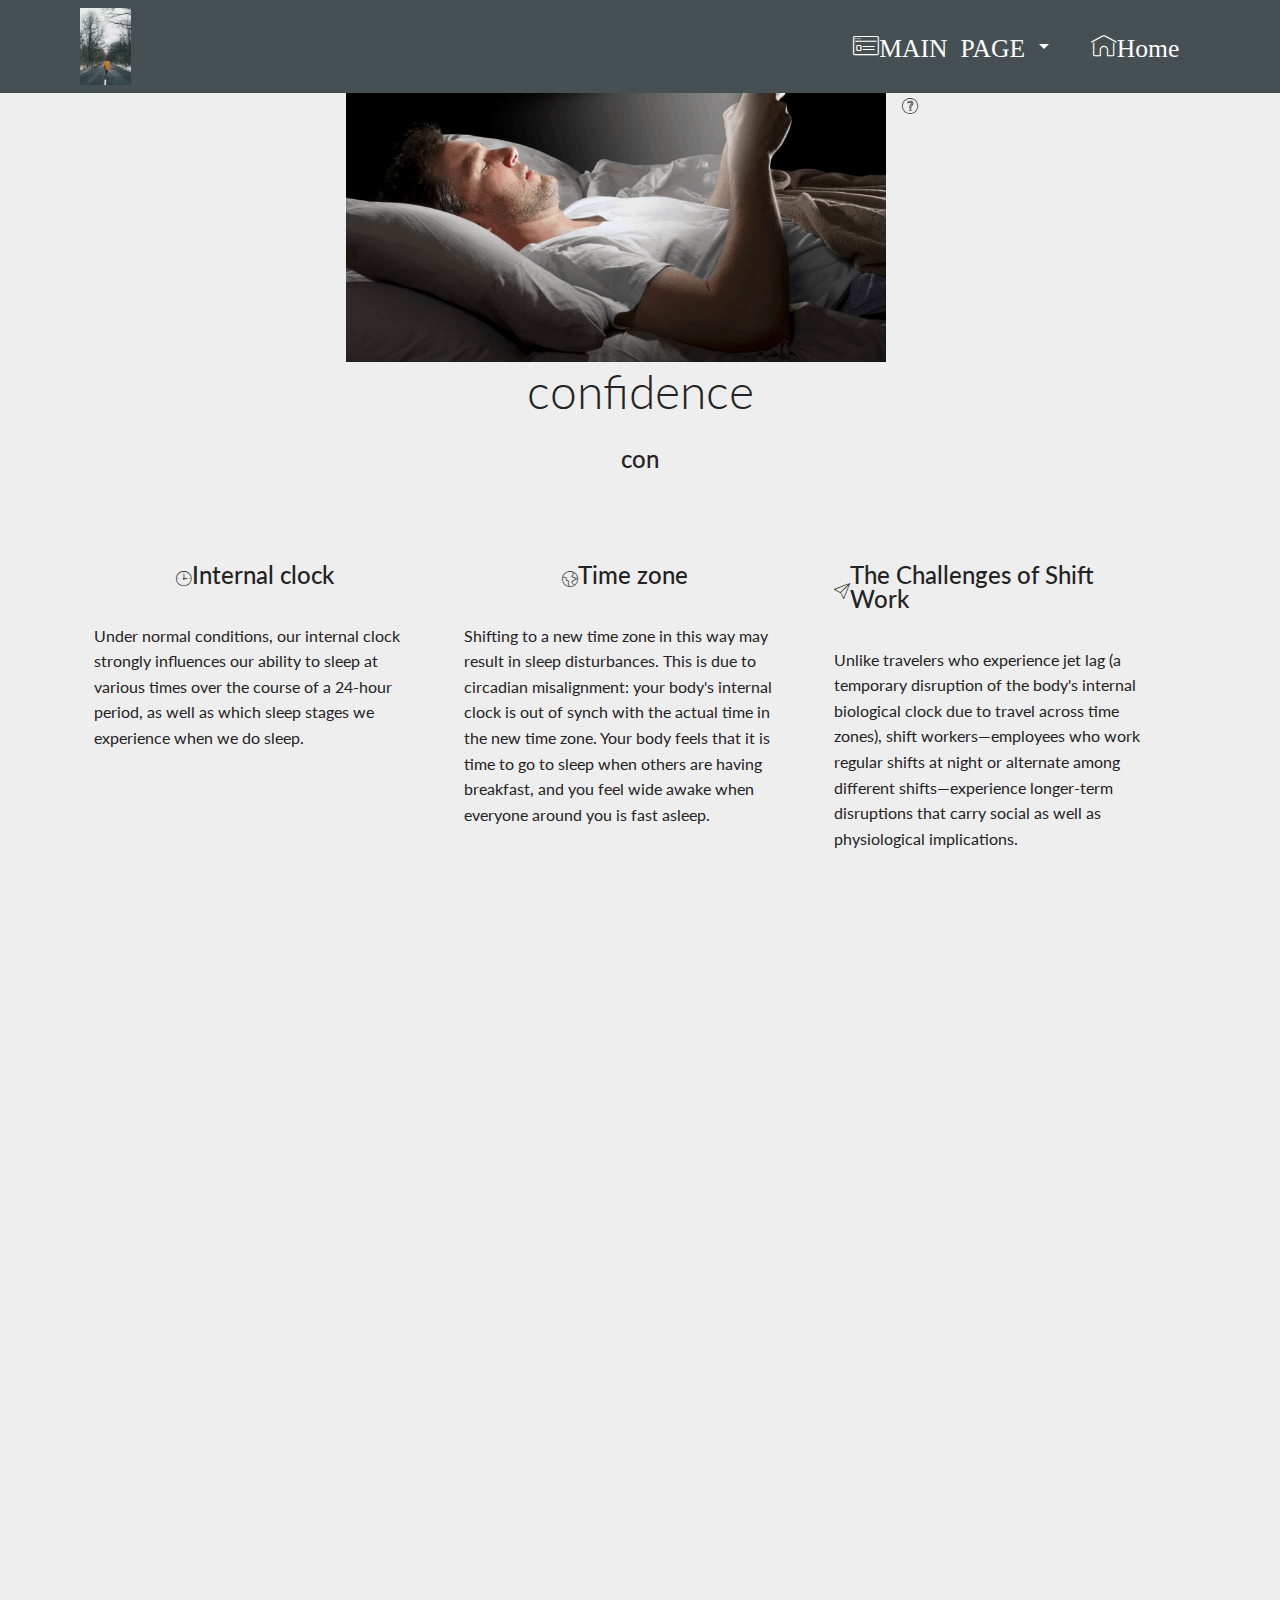
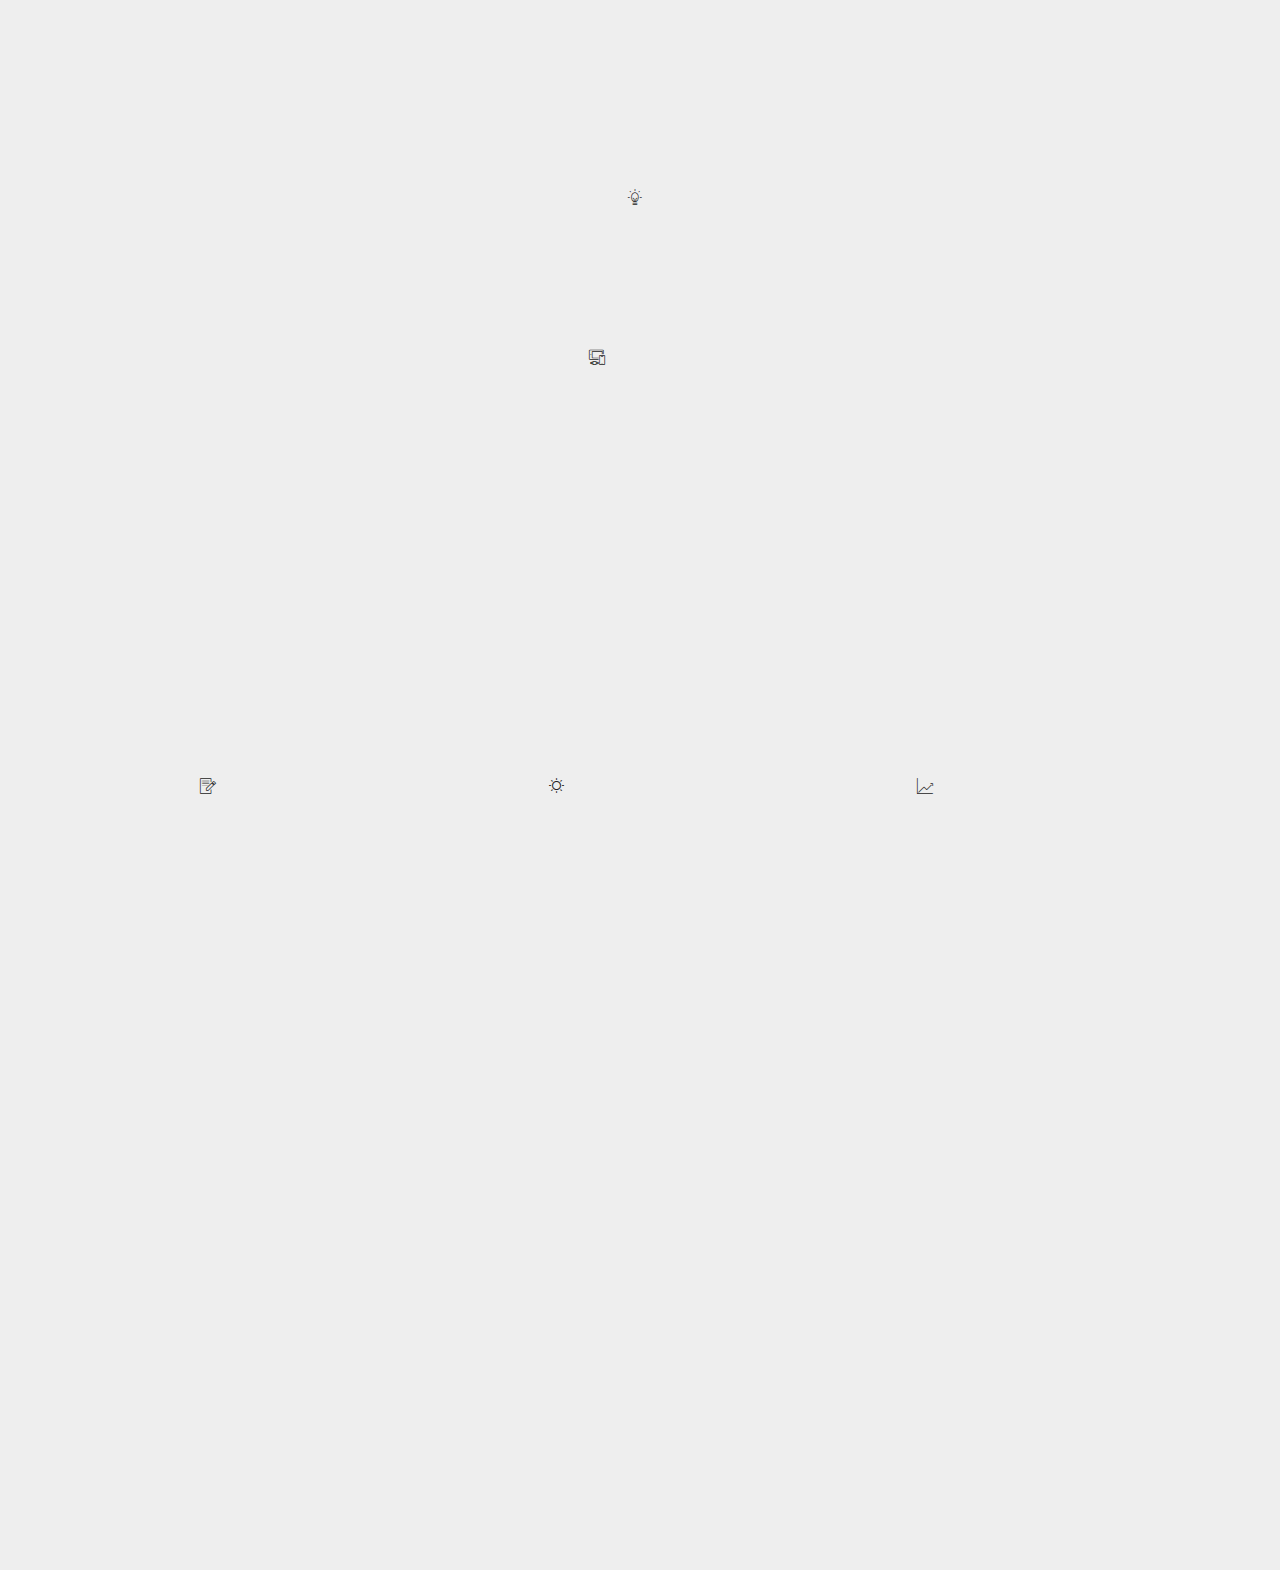
<file: page3.html>
<!DOCTYPE html>
<html  >
<head>
  <!-- Site made with Mobirise Website Builder v4.9.7, https://mobirise.com -->
  <meta charset="UTF-8">
  <meta http-equiv="X-UA-Compatible" content="IE=edge">
  <meta name="generator" content="Mobirise v4.9.7, mobirise.com">
  <meta name="viewport" content="width=device-width, initial-scale=1, minimum-scale=1">
  <link rel="shortcut icon" href="assets/images/mbr-122x183.jpg" type="image/x-icon">
  <meta name="description" content="Web Site Maker Description">
  
  <title>inhibits confidence</title>
  <link rel="stylesheet" href="assets/web/assets/mobirise-icons-bold/mobirise-icons-bold.css">
  <link rel="stylesheet" href="assets/web/assets/mobirise-icons/mobirise-icons.css">
  <link rel="stylesheet" href="assets/tether/tether.min.css">
  <link rel="stylesheet" href="assets/bootstrap/css/bootstrap.min.css">
  <link rel="stylesheet" href="assets/bootstrap/css/bootstrap-grid.min.css">
  <link rel="stylesheet" href="assets/bootstrap/css/bootstrap-reboot.min.css">
  <link rel="stylesheet" href="assets/soundcloud-plugin/style.css">
  <link rel="stylesheet" href="assets/dropdown/css/style.css">
  <link rel="stylesheet" href="assets/animatecss/animate.min.css">
  <link rel="stylesheet" href="assets/theme/css/style.css">
  <link rel="stylesheet" href="assets/mobirise/css/mbr-additional.css" type="text/css">
  
  
  
</head>
<body>
  <section class="menu cid-qNNhTfj1qA" once="menu" id="menu1-s">

    

    <nav class="navbar navbar-expand beta-menu navbar-dropdown align-items-center navbar-fixed-top navbar-toggleable-sm">
        <button class="navbar-toggler navbar-toggler-right" type="button" data-toggle="collapse" data-target="#navbarSupportedContent" aria-controls="navbarSupportedContent" aria-expanded="false" aria-label="Toggle navigation">
            <div class="hamburger">
                <span></span>
                <span></span>
                <span></span>
                <span></span>
            </div>
        </button>
        <div class="menu-logo">
            <div class="navbar-brand">
                <span class="navbar-logo">
                    <a href="https://mobirise.com">
                         <img src="assets/images/mbr-122x183.jpg" alt="Mobirise" title="" style="height: 4.8rem;">
                    </a>
                </span>
                <span class="navbar-caption-wrap"><a class="navbar-caption text-white display-4" href="https://mobirise.com"></a></span>
            </div>
        </div>
        <div class="collapse navbar-collapse" id="navbarSupportedContent">
            <ul class="navbar-nav nav-dropdown nav-right" data-app-modern-menu="true"><li class="nav-item dropdown open">
                    <a class="nav-link link dropdown-toggle text-white display-4" href="page1.html" data-toggle="dropdown-submenu" aria-expanded="true"><span class="mbri-sites mbr-iconfont mbr-iconfont-btn">MAIN PAGE</span>
                        </a><div class="dropdown-menu"><a class="dropdown-item text-white display-4" href="page8.html">INFOGRAPHICS</a><a class="dropdown-item text-white display-4" href="page4.html">METHODS</a><a class="dropdown-item text-white display-4" href="page6.html">IMPORTANCE</a><a class="dropdown-item text-white display-4" href="page7.html" aria-expanded="false">REPERCUSSIONS</a><a class="dropdown-item text-white display-4" href="page3.html" aria-expanded="false">WHAT INHIBITS CONFIDENCE?</a></div>
                </li><li class="nav-item"><a class="nav-link link text-white display-4" href="page1.html" aria-expanded="false">
                        </a></li><li class="nav-item">
                    <a class="nav-link link text-white display-4" href="index.html">
                        <span class="mbri-home mbr-iconfont mbr-iconfont-btn">Home</span></a>
                </li></ul>
            
        </div>
    </nav>
</section>

<section class="engine"><a href="https://mobirise.info/i">free web creation software</a></section><section class="features11 cid-qX5txpQZ1s" id="features11-u">

    

    

    <div class="container">   
        <div class="col-md-12">
            <div class="media-container-row">
                <div class="mbr-figure" style="width: 50%;">
                    <img src="assets/images/screen-shot-2018-07-07-at-12.49.32-pm-776x520.png" alt="Mobirise" title="">
                </div>
                <div class=" align-left aside-content">
                    <h2 class="mbr-title pt-2 mbr-fonts-style display-2"></h2>
                    <div class="mbr-section-text">
                        <p class="mbr-text mb-5 pt-3 mbr-light mbr-fonts-style display-5"></p>
                    </div>

                    <div class="block-content">
                        <div class="card p-3 pr-3">
                            <div class="media">
                                <div class=" align-self-center card-img pb-3">
                                    <span class="mbr-iconfont mbri-question"></span>
                                </div>     
                                <div class="media-body">
                                    <h4 class="card-title mbr-fonts-style display-7"></h4>
                                </div>
                            </div>                

                            <div class="card-box">
                                <p class="block-text mbr-fonts-style display-7"></p>
                            </div>
                        </div>

                        
                    </div>
                </div>
            </div>
        </div> 
    </div>          
</section>

<section class="features14 cid-qX5WYXMUMK" id="features14-1l">
    
    

    
    <div class="container align-center">
        <h2 class="mbr-section-title pb-3 mbr-fonts-style display-2">confidence</h2>
        <h3 class="mbr-section-subtitle pb-5 mbr-fonts-style display-5">con</h3>
        <div class="media-container-column">
            <div class="row justify-content-center">
                <div class="card p-4 col-12 col-md-6 col-lg-4">
                    <div class="media pb-3">
                        <div class="card-img align-self-center">
                            <span class="mbr-iconfont mbri-clock"></span>
                        </div>
                        <div class="media-body">
                            <h4 class="card-title py-2 align-left mbr-fonts-style display-5">Internal clock</h4>
                        </div>
                    </div>                
                    <div class="card-box align-left">
                        <p class="mbr-text mbr-fonts-style display-7">Under normal conditions, our internal clock strongly influences our ability to sleep at various times over the course of a 24-hour period, as well as which sleep stages we experience when we do sleep.
                        </p>
                    </div>
                </div>

                <div class="card p-4 col-12 col-md-6 col-lg-4">
                <div class="media pb-3">
                    <div class="card-img align-self-center">
                        <span class="mbr-iconfont mbri-globe"></span>
                    </div>
                    <div class="media-body">
                        <h4 class="card-title py-2 align-left mbr-fonts-style display-5">
                                Time zone</h4>
                    </div>
                </div>
                    <div class="card-box align-left">
                        <p class="mbr-text mbr-fonts-style display-7">
                            Shifting to a new time zone in this way may result in sleep disturbances. This is due to circadian misalignment: your body's internal clock is out of synch with the actual time in the new time zone. Your body feels that it is time to go to sleep when others are having breakfast, and you feel wide awake when everyone around you is fast asleep.
                        </p>
                    </div>
                </div>

                <div class="card p-4 col-12 col-md-6 col-lg-4">
                <div class="media pb-3">
                    <div class="card-img align-self-center">
                        <span class="mbr-iconfont mbri-paper-plane"></span>
                    </div>
                    <div class="media-body">
                        <h4 class="card-title py-2 align-left mbr-fonts-style display-5">The Challenges of Shift Work</h4>
                    </div>
                </div>
                    <div class="card-box align-left">
                        <p class="mbr-text mbr-fonts-style display-7">Unlike travelers who experience jet lag (a temporary disruption of the body's internal biological clock due to travel across time zones), shift workers—employees who work regular shifts at night or alternate among different shifts—experience longer-term disruptions that carry social as well as physiological implications.&nbsp;</p>
                    </div>
                </div>

                
            </div>
            <div class="media-container-row image-row">
                <div class="mbr-figure" style="width: 60%;">
                    <img src="assets/images/mbr-1332x888.jpg" alt="Mobirise" title="">
                </div>
            </div>
        </div>
    </div>
</section>

<section class="features11 cid-qX5VRmGEbb" id="features11-1j">

    

    

    <div class="container">   
        <div class="col-md-12">
            <div class="media-container-row">
                <div class="mbr-figure" style="width: 50%;">
                    <img src="assets/images/05.jpg" alt="Mobirise">
                </div>
                <div class=" align-left aside-content">
                    <h2 class="mbr-title pt-2 mbr-fonts-style display-2">Light's Effect on sleep</h2>
                    <div class="mbr-section-text">
                        <p class="mbr-text mb-5 pt-3 mbr-light mbr-fonts-style display-5">Light is one of the most important external factors that can affect sleep. It does so both directly, by making it difficult for people to fall asleep, and indirectly, by influencing the timing of our internal clock and thereby affecting our preferred time to sleep. <br><br>Light influences our internal clock through specialized "light sensitive" cells in the retina of our eyes. These cells, which occupy the same space as the rods and cones that make vision possible, tell the brain whether it is daytime or nighttime, and our sleep patterns are set accordingly.&nbsp;</p>
                    </div>

                    <div class="block-content">
                        <div class="card p-3 pr-3">
                            <div class="media">
                                <div class=" align-self-center card-img pb-3">
                                    <span class="mbr-iconfont mbri-idea"></span>
                                </div>     
                                <div class="media-body">
                                    <h4 class="card-title mbr-fonts-style display-7">Light sensitive cells</h4>
                                </div>
                            </div>                

                            <div class="card-box">
                                <p class="block-text mbr-fonts-style display-7">
                                   Light influences our internal clock through specialized "light sensitive" cells in the retina of our eyes. These cells, which occupy the same space as the rods and cones that make vision possible, tell the brain whether it is daytime or nighttime, and our sleep patterns are set accordingly.  
                                </p>
                            </div>
                        </div>

                        <div class="card p-3 pr-3">
                            <div class="media">
                                <div class="align-self-center card-img pb-3">
                                    <span class="mbr-iconfont mbri-devices"></span>
                                </div>     
                                <div class="media-body">
                                    <h4 class="card-title mbr-fonts-style display-7">
                                        Context in the mordern world</h4>
                                </div>
                            </div>                

                            <div class="card-box">
                                <p class="block-text mbr-fonts-style display-7">
                                    Due to the invention of the electric lightbulb in the late 19th century, we are now exposed to much more light at night than we had been exposed to throughout our evolution. This relatively new pattern of light exposure is almost certain to have affected our patterns of sleep. Exposure to light in the late evening tends to delay the phase of our internal clock and lead us to prefer later sleep times. Exposure to light in the middle of the night can have more unpredictable effects, but can certainly be enough to cause our internal clock to be reset, and may make it difficult to return to sleep.
                                </p>
                            </div>
                        </div>
                    </div>
                </div>
            </div>
        </div> 
    </div>          
</section>

<section class="features14 cid-qX5YTosk1X" id="features14-1n">
    
    

    
    <div class="container align-center">
        <h2 class="mbr-section-title pb-3 mbr-fonts-style display-2">&nbsp;Sleep Environment</h2>
        <h3 class="mbr-section-subtitle pb-5 mbr-fonts-style display-5">We’ve already noted that too much light at night can shift our internal clock and makes restful sleep difficult to achieve.&nbsp;</h3>
        <div class="media-container-column">
            <div class="row justify-content-center">
                <div class="card p-4 col-12 col-md-6 col-lg-4">
                    <div class="media pb-3">
                        <div class="card-img align-self-center">
                            <span class="mbr-iconfont mbri-edit"></span>
                        </div>
                        <div class="media-body">
                            <h4 class="card-title py-2 align-left mbr-fonts-style display-5">
                                Methods</h4>
                        </div>
                    </div>                
                    <div class="card-box align-left">
                        <p class="mbr-text mbr-fonts-style display-7">To minimize this effect, nightlights in hallways and bathrooms can be used. As for noise, although background sounds may relax some people, the volume level must be low. Otherwise, increased frequency of awakenings may prevent transitions to the deeper stages of sleep. 
                        </p>
                    </div>
                </div>

                <div class="card p-4 col-12 col-md-6 col-lg-4">
                <div class="media pb-3">
                    <div class="card-img align-self-center">
                        <span class="mbr-iconfont mbrib-sun"></span>
                    </div>
                    <div class="media-body">
                        <h4 class="card-title py-2 align-left mbr-fonts-style display-5">
                                Temperature</h4>
                    </div>
                </div>
                    <div class="card-box align-left">
                        <p class="mbr-text mbr-fonts-style display-7">
                            Research shows that the ideal temperature range for sleeping varies widely among individuals, so much so that there is no prescribed best room temperature to produce optimal sleep patterns. People simply sleep best at the temperature that feels most comfortable. That said, extreme temperatures in sleeping environments tend to disrupt sleep. REM sleep is commonly more sensitive to temperature-related disruption. 
                        </p>
                    </div>
                </div>

                <div class="card p-4 col-12 col-md-6 col-lg-4">
                <div class="media pb-3">
                    <div class="card-img align-self-center">
                        <span class="mbr-iconfont mbri-growing-chart"></span>
                    </div>
                    <div class="media-body">
                        <h4 class="card-title py-2 align-left mbr-fonts-style display-5">
                            Other factors</h4>
                    </div>
                </div>
                    <div class="card-box align-left">
                        <p class="mbr-text mbr-fonts-style display-7">
                           Lastly, it is worth mentioning that the preferences of a spouse or bedmate may have a significant effect on sleep, especially when a partner's sleep and wake times vary, or if he or she snores or suffers from sleep-disordered breathing.
                        </p>
                    </div>
                </div>

                
            </div>
            <div class="media-container-row image-row">
                <div class="mbr-figure" style="width: 60%;">
                    <img src="assets/images/mbr-1-1332x888.jpg" alt="Mobirise" title="">
                </div>
            </div>
        </div>
    </div>
</section>


  <script src="assets/web/assets/jquery/jquery.min.js"></script>
  <script src="assets/tether/tether.min.js"></script>
  <script src="assets/popper/popper.min.js"></script>
  <script src="assets/bootstrap/js/bootstrap.min.js"></script>
  <script src="assets/smoothscroll/smooth-scroll.js"></script>
  <script src="assets/dropdown/js/script.min.js"></script>
  <script src="assets/touchswipe/jquery.touch-swipe.min.js"></script>
  <script src="assets/viewportchecker/jquery.viewportchecker.js"></script>
  <script src="assets/theme/js/script.js"></script>
  
  
 <div id="scrollToTop" class="scrollToTop mbr-arrow-up"><a style="text-align: center;"><i class="mbr-arrow-up-icon mbr-arrow-up-icon-cm cm-icon cm-icon-smallarrow-up"></i></a></div>
    <input name="animation" type="hidden">
  </body>
</html>
</file>
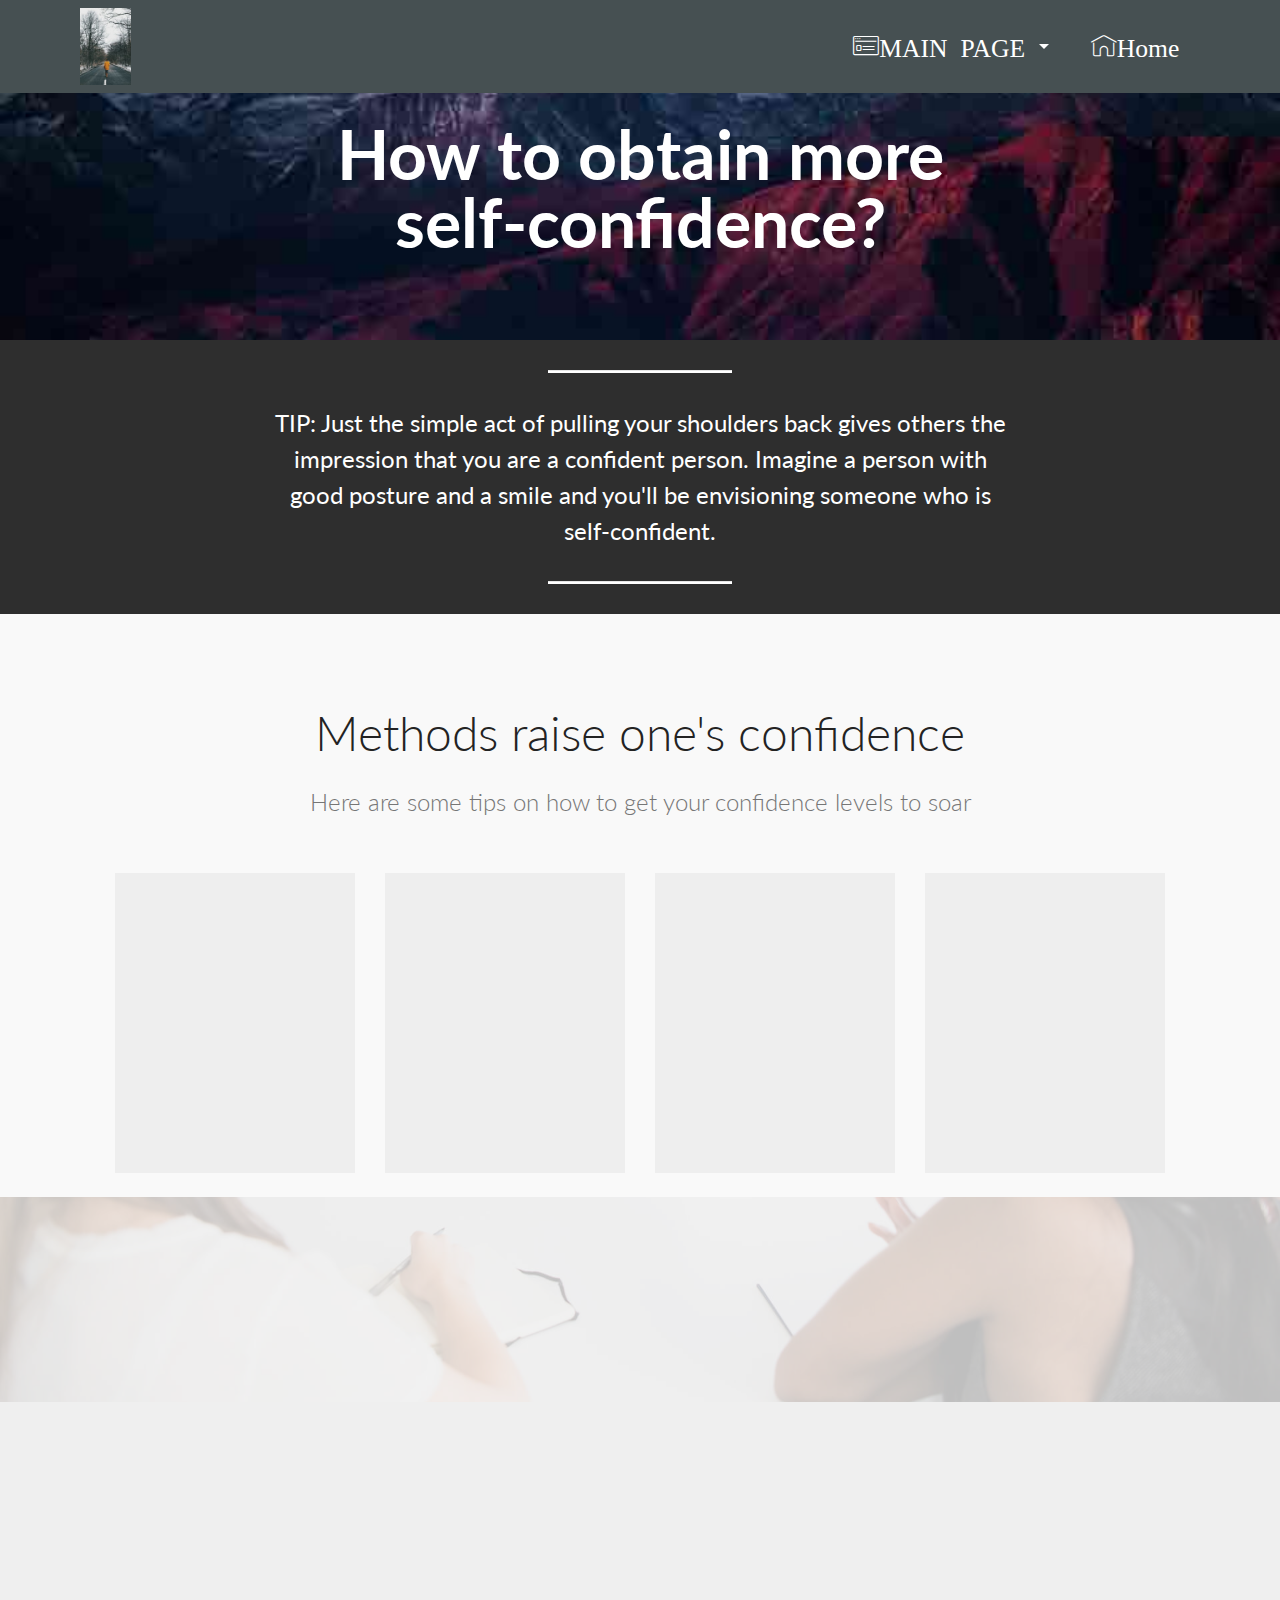
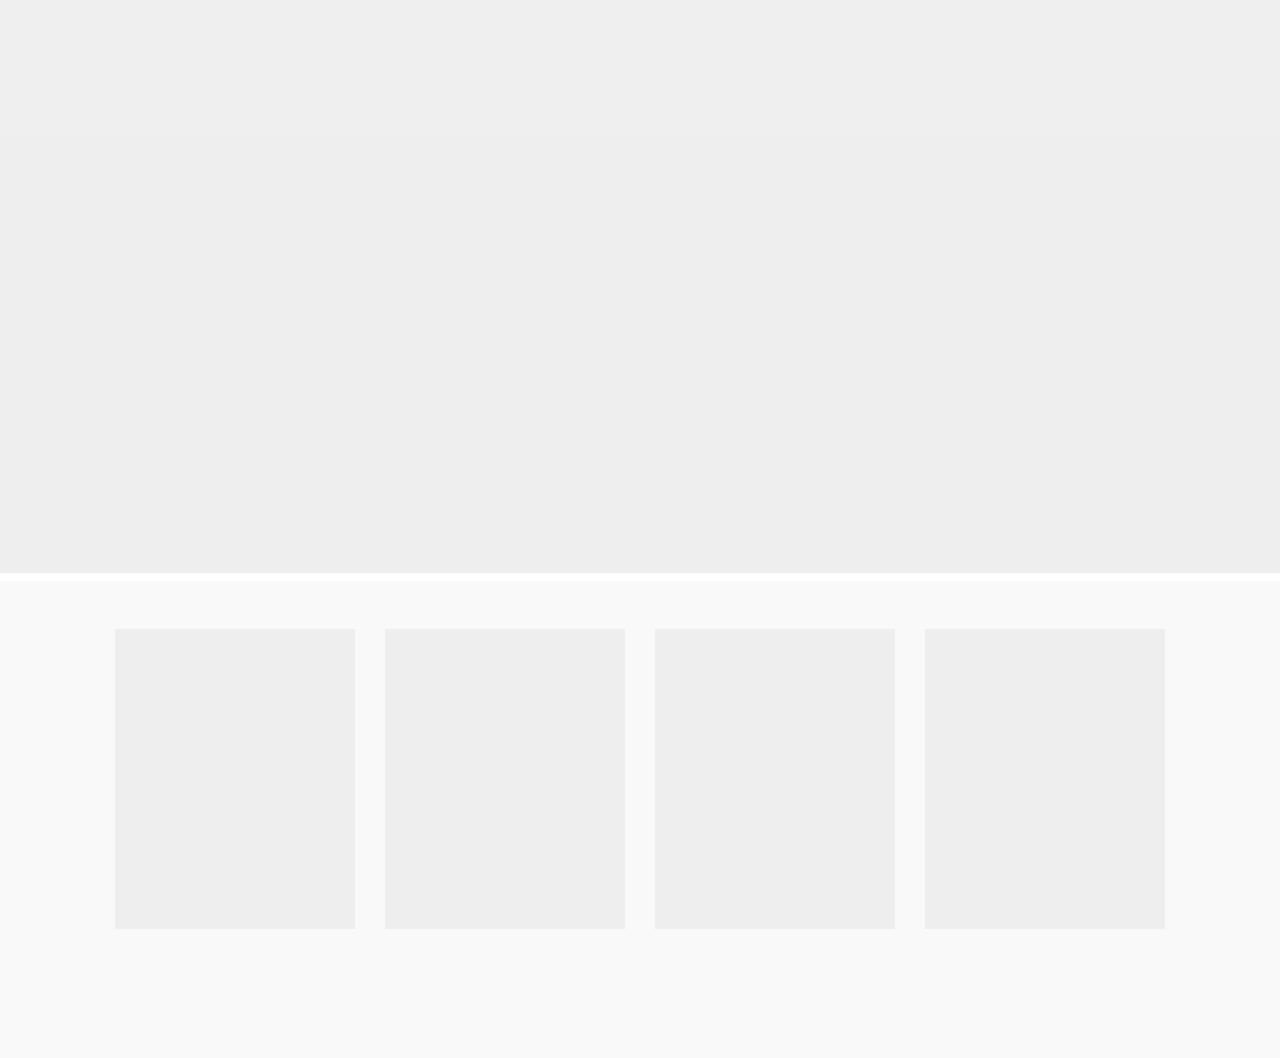
<file: page4.html>
<!DOCTYPE html>
<html  >
<head>
  <!-- Site made with Mobirise Website Builder v4.9.7, https://mobirise.com -->
  <meta charset="UTF-8">
  <meta http-equiv="X-UA-Compatible" content="IE=edge">
  <meta name="generator" content="Mobirise v4.9.7, mobirise.com">
  <meta name="viewport" content="width=device-width, initial-scale=1, minimum-scale=1">
  <link rel="shortcut icon" href="assets/images/mbr-122x183.jpg" type="image/x-icon">
  <meta name="description" content="Website Builder Description">
  
  <title>How to build confidence?</title>
  <link rel="stylesheet" href="assets/web/assets/mobirise-icons/mobirise-icons.css">
  <link rel="stylesheet" href="assets/tether/tether.min.css">
  <link rel="stylesheet" href="assets/soundcloud-plugin/style.css">
  <link rel="stylesheet" href="assets/bootstrap/css/bootstrap.min.css">
  <link rel="stylesheet" href="assets/bootstrap/css/bootstrap-grid.min.css">
  <link rel="stylesheet" href="assets/bootstrap/css/bootstrap-reboot.min.css">
  <link rel="stylesheet" href="assets/dropdown/css/style.css">
  <link rel="stylesheet" href="assets/animatecss/animate.min.css">
  <link rel="stylesheet" href="assets/theme/css/style.css">
  <link rel="stylesheet" href="assets/mobirise/css/mbr-additional.css" type="text/css">
  
  
  
</head>
<body>
  <section class="menu cid-qNNhTfj1qA" once="menu" id="menu1-w">

    

    <nav class="navbar navbar-expand beta-menu navbar-dropdown align-items-center navbar-fixed-top navbar-toggleable-sm">
        <button class="navbar-toggler navbar-toggler-right" type="button" data-toggle="collapse" data-target="#navbarSupportedContent" aria-controls="navbarSupportedContent" aria-expanded="false" aria-label="Toggle navigation">
            <div class="hamburger">
                <span></span>
                <span></span>
                <span></span>
                <span></span>
            </div>
        </button>
        <div class="menu-logo">
            <div class="navbar-brand">
                <span class="navbar-logo">
                    <a href="https://mobirise.com">
                         <img src="assets/images/mbr-122x183.jpg" alt="Mobirise" title="" style="height: 4.8rem;">
                    </a>
                </span>
                <span class="navbar-caption-wrap"><a class="navbar-caption text-white display-4" href="https://mobirise.com"></a></span>
            </div>
        </div>
        <div class="collapse navbar-collapse" id="navbarSupportedContent">
            <ul class="navbar-nav nav-dropdown nav-right" data-app-modern-menu="true"><li class="nav-item dropdown open">
                    <a class="nav-link link dropdown-toggle text-white display-4" href="page1.html" data-toggle="dropdown-submenu" aria-expanded="true"><span class="mbri-sites mbr-iconfont mbr-iconfont-btn">MAIN PAGE</span>
                        </a><div class="dropdown-menu"><a class="dropdown-item text-white display-4" href="page8.html">INFOGRAPHICS</a><a class="dropdown-item text-white display-4" href="page6.html">IMPORTANCE</a><a class="dropdown-item text-white display-4" href="page7.html" aria-expanded="false">REPERCUSSIONS</a><a class="dropdown-item text-white display-4" href="page3.html" aria-expanded="false">WHAT INHIBITS CONFIDENCE?</a><a class="text-white dropdown-item display-4" href="page9.html" aria-expanded="false">TALKING TO GIRLS</a><a class="text-white dropdown-item display-4" href="page10.html" aria-expanded="false">PRESENTATION SKILLS</a></div>
                </li><li class="nav-item"><a class="nav-link link text-white display-4" href="page1.html" aria-expanded="false">
                        </a></li><li class="nav-item">
                    <a class="nav-link link text-white display-4" href="index.html">
                        <span class="mbri-home mbr-iconfont mbr-iconfont-btn">Home</span></a>
                </li></ul>
            
        </div>
    </nav>
</section>

<section class="engine"><a href="https://mobirise.info/e">make your own website for free</a></section><section class="mbr-section content5 cid-qX5yNTLqQd mbr-parallax-background" id="content5-x">

    

    

    <div class="container">
        <div class="media-container-row">
            <div class="title col-12 col-md-8">
                <h2 class="align-center mbr-bold mbr-white pb-3 mbr-fonts-style display-1">
                    How to obtain more self-confidence?</h2>
                
                
                
            </div>
        </div>
    </div>
</section>

<section class="mbr-section article content10 cid-qX5zlxT8UG" id="content10-z">
    
     

    <div class="container">
        <div class="inner-container" style="width: 66%;">
            <hr class="line" style="width: 25%;">
            <div class="section-text align-center mbr-white mbr-fonts-style display-5">TIP: Just the simple act of pulling your shoulders back gives others the impression that you are a confident person. Imagine a person with good posture and a smile and you'll be envisioning someone who is self-confident.</div>
            <hr class="line" style="width: 25%;">
        </div>
    </div>
</section>

<section class="features15 cid-qX5z9dJB4s" id="features15-y">

    

    
    <div class="container">
        <h2 class="mbr-section-title pb-3 align-center mbr-fonts-style display-2">Methods raise one's confidence</h2>
        <h3 class="mbr-section-subtitle display-5 align-center mbr-fonts-style">
            Here are some tips on how to get your confidence levels to soar</h3>

        <div class="media-container-row container pt-5 mt-2">

            <div class="col-12 col-md-6 mb-4 col-lg-3">
                <div class="card flip-card p-5 align-center">
                    <div class="card-front card_cont">
                        <img src="assets/images/mbr-1200x863.jpg" alt="Mobirise" title="">
                    </div>
                    <div class="card_back card_cont">
                        <h4 class="card-title display-5 py-2 mbr-fonts-style">FRIENDS</h4>
                        <p class="mbr-text mbr-fonts-style display-7">Try to get a supportive friend or relative to help you with these lists, as people with low self-esteem are not usually in the most objective frame of mind. Keep the lists in a safe place and read through them every morning.<br></p>
                    </div>
                </div>
            </div>

            <div class="col-12 col-md-6 mb-4 col-lg-3">
                
                <div class="card flip-card p-5 align-center">
                    <div class="card-front card_cont">
                        <img src="assets/images/whatsapp-image-2018-07-10-at-10.48.40-pm-264x191.jpg" alt="Mobirise" title="">
                    </div>
                    <div class="card_back card_cont">
                        <h4 class="card-title py-2 mbr-fonts-style display-5">ASSERTIVE</h4>
                        <p class="mbr-text mbr-fonts-style display-7">Avoid people and places that treat you badly or make you feel bad about yourself. This could mean being more assertive.&nbsp;<br></p>
                    </div>
                </div>
            </div>
            
            <div class="col-12 col-md-6 mb-4 col-lg-3">
                <div class="card flip-card p-5 align-center">
                    <div class="card-front card_cont">
                        <img src="assets/images/mbr-1-1158x772.jpg" alt="Mobirise" title="">
                    </div>
                    <div class="card_back card_cont">
                        <h4 class="card-title py-2 mbr-fonts-style display-5">NEGATIVITY</h4>
                        <p class="mbr-text mbr-fonts-style display-7">Stay away from negativity and bring on the positivity. Consider getting away from those individuals who put you down.</p>
                    </div>
                </div> 
            </div>

            <div class="col-12 col-md-6 mb-4 col-lg-3">
                <div class="card flip-card p-5 align-center">
                    <div class="card-front card_cont">
                        <img src="assets/images/background3.jpg" alt="Mobirise">
                    </div>
                    <div class="card_back card_cont">
                        <h4 class="card-title py-2 mbr-fonts-style display-5">POSITIVE</h4>
                        <p class="mbr-text mbr-fonts-style display-7">&nbsp;Be positive, even if you’re not feeling it quite yet. Put some positive enthusiasm into your interactions with others.<br></p>
                    </div>
                </div> 
            </div>
        </div>
</div></section>

<section class="features2 cid-qX5MTb1vOA mbr-parallax-background" id="features2-1a">

    

    <div class="mbr-overlay" style="opacity: 0.8; background-color: rgb(239, 239, 239);">
    </div>
    
    <div class="container">
        <div class="media-container-row">
            <div class="card p-3 col-12 col-md-6 col-lg-3">
                <div class="card-wrapper">
                    <div class="card-img">
                        <img src="assets/images/whatsapp-image-2018-07-11-at-1.10.42-am-626x418.jpg" alt="Mobirise" title="">
                    </div>
                    <div class="card-box">
                        <h4 class="card-title pb-3 mbr-fonts-style display-5">Self Acceptance</h4>
                        <p class="mbr-text mbr-fonts-style display-7">First up: self-acceptance is key to feeling confident. When people pay you compliments, simply say ‘thanks’ rather than brushing them aside or countering them with a negative. Second: Nobody is perfect. Accept your ‘flaws’ or imperfections and learn to love them, they are what make you unique, work it!&nbsp;</p>
                    </div>
                </div>
            </div>

            <div class="card p-3 col-12 col-md-6 col-lg-3">
                <div class="card-wrapper">
                    <div class="card-img">
                        <img src="assets/images/whatsapp-image-2018-07-11-at-1.11.29-am-600x368.jpg" alt="Mobirise" title="">
                    </div>
                    <div class="card-box ">
                        <h4 class="card-title pb-3 mbr-fonts-style display-5">Self Improvement</h4>
                        <p class="mbr-text mbr-fonts-style display-7">Focus on improving your own life for the better, not on making your life more like your best friend’s, your older brother’s, or like those of the celebrities you see on television. Don’t compare yourself.</p>
                    </div>
                </div>
            </div>

            <div class="card p-3 col-12 col-md-6 col-lg-3">
                <div class="card-wrapper">
                    <div class="card-img">
                        <img src="assets/images/mbr-492x380.jpg" alt="Mobirise" title="">
                    </div>
                    <div class="card-box">
                        <h4 class="card-title pb-3 mbr-fonts-style display-5">Envy&nbsp;</h4>
                        <p class="mbr-text mbr-fonts-style display-7">Researchers found that people who compared themselves to others, experienced envy. And the more envy they experienced, the worse they felt about themselves. It can be a vicious cycle.<br><br></p>
                    </div>
                </div>
            </div>

            <div class="card p-3 col-12 col-md-6 col-lg-3">
                <div class="card-wrapper">
                    <div class="card-img">
                        <img src="assets/images/mbr-626x414.jpg" alt="Mobirise" title="">
                    </div>
                    <div class="card-box">
                        <h4 class="card-title pb-3 mbr-fonts-style display-5">Comparing</h4>
                        <p class="mbr-text mbr-fonts-style display-7">Pay attention to times when you compare your wealth, possessions, skills, achievements, and attributes. Thinking that other people are better or have more will erode your confidence in yourself.</p>
                    </div>
                </div>
            </div>
        </div>
    </div>
</section>

<section class="features13 cid-qX5NyGzvcM mbr-parallax-background" id="features13-1b">

    

    
    <div class="container">
        

        <div class="media-container-row container">
            <div class="card col-12 col-md-6 p-5 m-3 align-center col-lg-4">
                <div class="card-img">
                    <img src="assets/images/mbr-1200x699.jpg" alt="Mobirise" title="">
                </div>
                <h4 class="card-title py-2 mbr-fonts-style display-5">Use positive self-talk</h4>
                <p class="mbr-text mbr-fonts-style display-7">. Such as “I am going to try it,” “I can be successful if I work at it,” or “people will listen to me”. This can help in overcoming self-doubt as well. Writing a Gratitude diary can also help in keeping us positive. Little reminders placed all around your house may also help you to be more confident.<br></p>
            </div>
            <div class="card col-12 col-md-6 p-5 m-3 align-center col-lg-4">
                <div class="card-img">
                    <img src="assets/images/mbr-1200x799.jpg" alt="Mobirise" title="">
                </div>
                <h4 class="card-title py-2 mbr-fonts-style display-5">Time</h4>
                <p class="mbr-text mbr-fonts-style display-7">Set aside time to do things that make you feel relaxed and happy can improve your self image and confidence as well as your productivity at work and at home. Find a hobby or a passion that makes you feel better physically and mentally. It helps in making you feel proud of your achievements and capabilities.</p>
            </div>
            <div class="card col-12 col-md-6 p-5 m-3 align-center col-lg-4">
                <div class="card-img">
                    <img src="assets/images/mbr-1200x801.jpg" alt="Mobirise" title="">
                </div>
                <h4 class="card-title py-2 mbr-fonts-style display-5">Standing up for yourself</h4>
                <p class="mbr-text mbr-fonts-style display-7">Simply speaking up when you have something to add to a conversation shows that you are confident. It is important to make an effort to express our point of view. Think about the reasons why people should hear, believe, and respect what you have to say.<br></p>
            </div>    
        </div>
</div></section>

<section class="features15 cid-qX5PLp67k3" id="features15-1c">

    

    
    <div class="container">
        
        

        <div class="media-container-row container pt-5 mt-2">

            <div class="col-12 col-md-6 mb-4 col-lg-3">
                <div class="card flip-card p-5 align-center">
                    <div class="card-front card_cont">
                        <img src="assets/images/whatsapp-image-2018-07-11-at-1.27.36-am-400x310.jpg" alt="Mobirise" title="">
                    </div>
                    <div class="card_back card_cont">
                        <h4 class="card-title display-5 py-2 mbr-fonts-style">Reminders</h4>
                        <p class="mbr-text mbr-fonts-style display-7">Keep visual reminders of things that make you feel good. Capture those memorable moments and when you look back at them, you’ll realise the many good things this year</p>
                    </div>
                </div>
            </div>

            <div class="col-12 col-md-6 mb-4 col-lg-3">
                
                <div class="card flip-card p-5 align-center">
                    <div class="card-front card_cont">
                        <img src="assets/images/whatsapp-image-2018-07-11-at-1.28.19-am-850x510.jpg" alt="Mobirise" title="">
                    </div>
                    <div class="card_back card_cont">
                        <h4 class="card-title py-2 mbr-fonts-style display-5">Compassion</h4>
                        <p class="mbr-text mbr-fonts-style display-7">treating yourself with kindness when you make a mistake, fail, or experience a setback. Speaking to yourself harshly, won’t motivate you to do better and may instead have an opposite effect</p>
                    </div>
                </div>
            </div>
            
            <div class="col-12 col-md-6 mb-4 col-lg-3">
                <div class="card flip-card p-5 align-center">
                    <div class="card-front card_cont">
                        <img src="assets/images/mbr-1-1200x800.jpg" alt="Mobirise" title="">
                    </div>
                    <div class="card_back card_cont">
                        <h4 class="card-title py-2 mbr-fonts-style display-5">Perfection</h4>
                        <p class="mbr-text mbr-fonts-style display-7">Rather than beat yourself up or call yourself names, try speaking to yourself like you’d talk to a trusted friend. Cut yourself some slack, remind yourself that no one is perfect.<br></p>
                    </div>
                </div> 
            </div>

            <div class="col-12 col-md-6 mb-4 col-lg-3">
                <div class="card flip-card p-5 align-center">
                    <div class="card-front card_cont">
                        <img src="assets/images/mbr-818x539.jpg" alt="Mobirise" title="">
                    </div>
                    <div class="card_back card_cont">
                        <h4 class="card-title py-2 mbr-fonts-style display-5">Take a different perspective</h4>
                        <p class="mbr-text mbr-fonts-style display-7">Look at tricky situations from alternative angles. Try to replace thoughts like ‘why should I bother?’ with ‘I won’t know unless I try’.</p>
                    </div>
                </div> 
            </div>
        </div>
</div></section>


  <script src="assets/web/assets/jquery/jquery.min.js"></script>
  <script src="assets/popper/popper.min.js"></script>
  <script src="assets/tether/tether.min.js"></script>
  <script src="assets/bootstrap/js/bootstrap.min.js"></script>
  <script src="assets/dropdown/js/script.min.js"></script>
  <script src="assets/mbr-flip-card/mbr-flip-card.js"></script>
  <script src="assets/smoothscroll/smooth-scroll.js"></script>
  <script src="assets/viewportchecker/jquery.viewportchecker.js"></script>
  <script src="assets/parallax/jarallax.min.js"></script>
  <script src="assets/touchswipe/jquery.touch-swipe.min.js"></script>
  <script src="assets/theme/js/script.js"></script>
  
  
 <div id="scrollToTop" class="scrollToTop mbr-arrow-up"><a style="text-align: center;"><i class="mbr-arrow-up-icon mbr-arrow-up-icon-cm cm-icon cm-icon-smallarrow-up"></i></a></div>
    <input name="animation" type="hidden">
  </body>
</html>
</file>
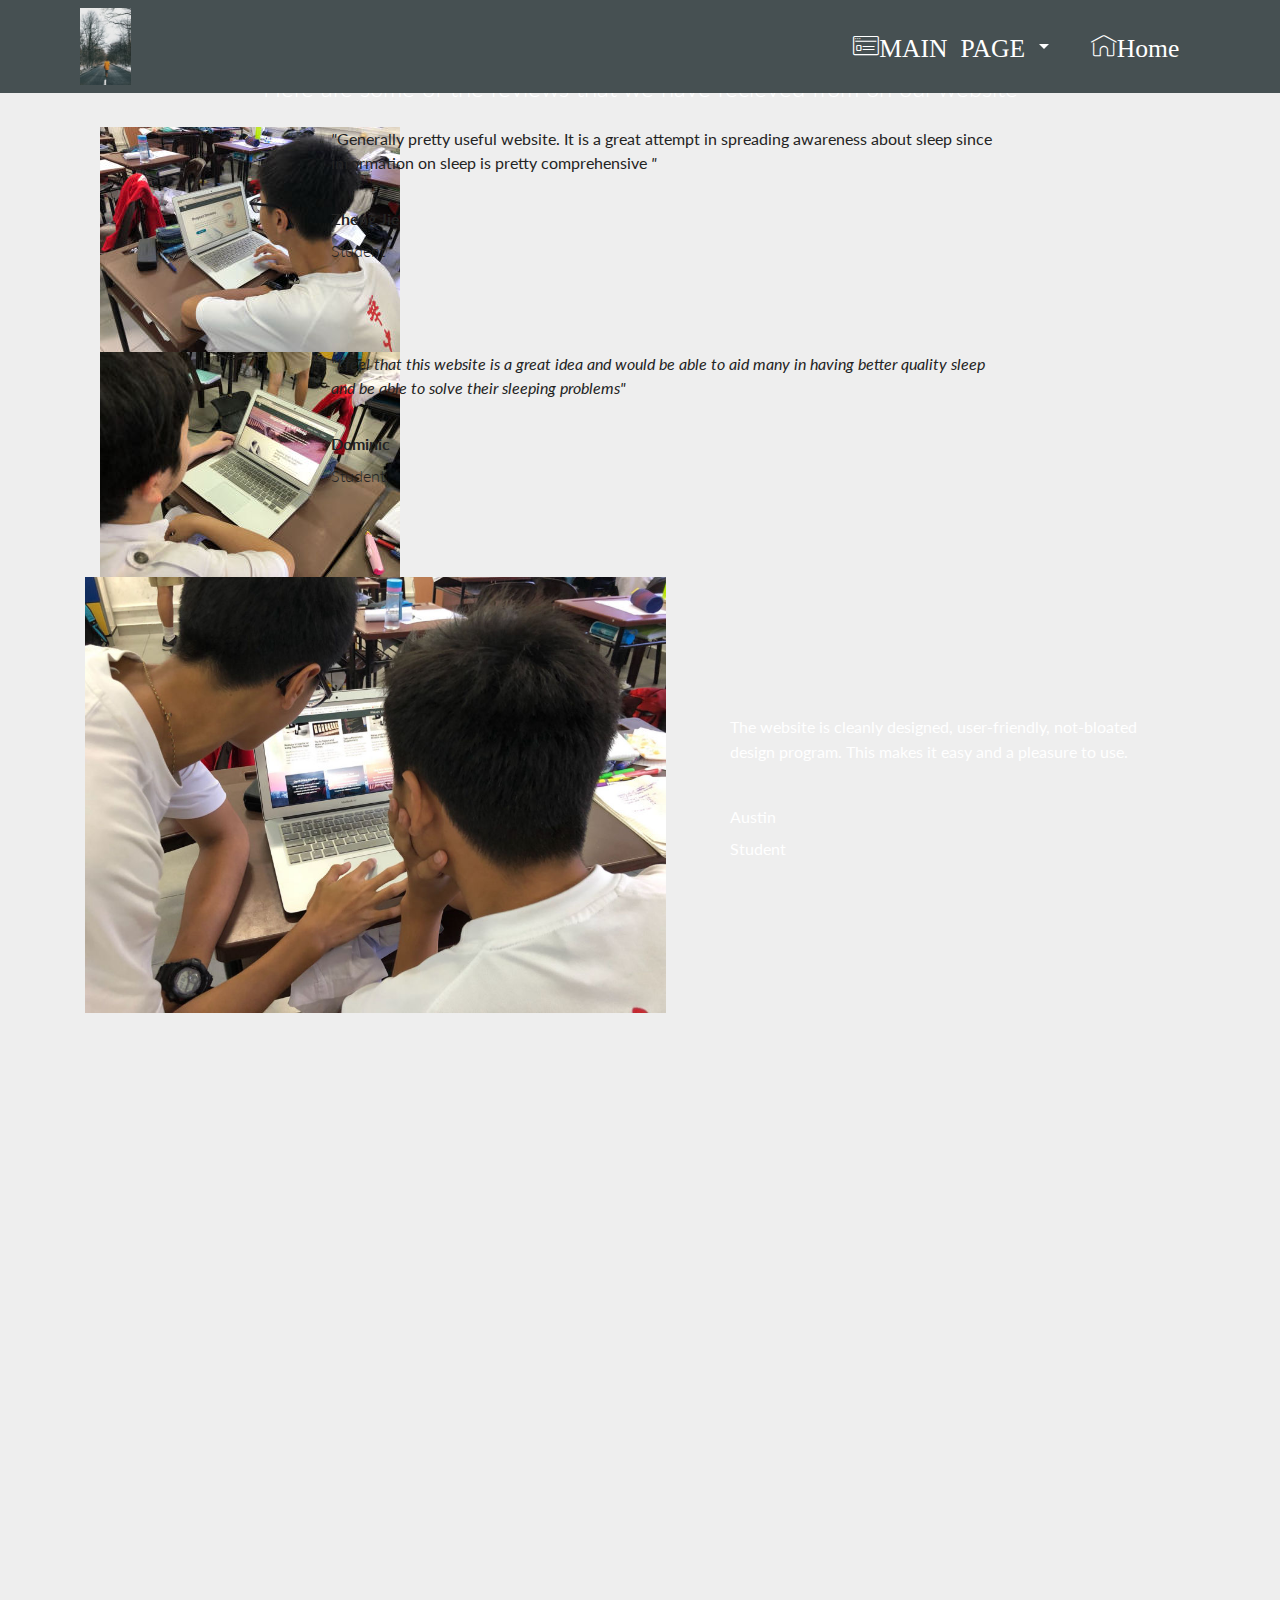
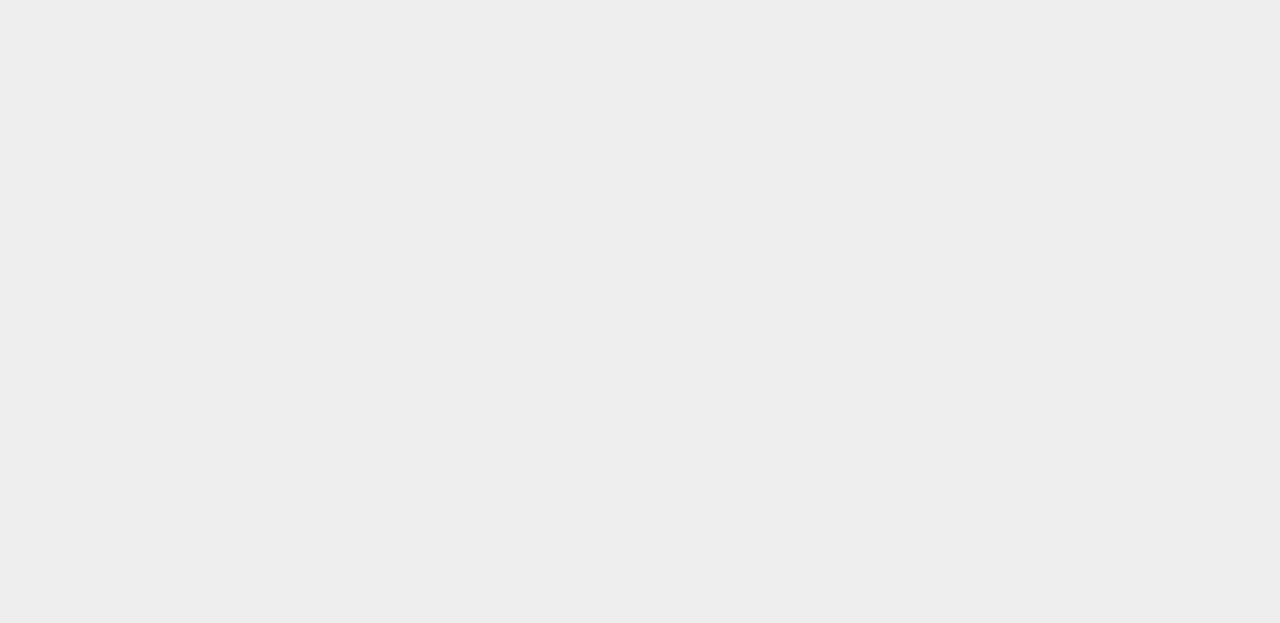
<file: page5.html>
<!DOCTYPE html>
<html  >
<head>
  <!-- Site made with Mobirise Website Builder v4.9.7, https://mobirise.com -->
  <meta charset="UTF-8">
  <meta http-equiv="X-UA-Compatible" content="IE=edge">
  <meta name="generator" content="Mobirise v4.9.7, mobirise.com">
  <meta name="viewport" content="width=device-width, initial-scale=1, minimum-scale=1">
  <link rel="shortcut icon" href="assets/images/mbr-122x183.jpg" type="image/x-icon">
  <meta name="description" content="Site Builder Description">
  
  <title>Forum</title>
  <link rel="stylesheet" href="assets/web/assets/mobirise-icons/mobirise-icons.css">
  <link rel="stylesheet" href="assets/tether/tether.min.css">
  <link rel="stylesheet" href="assets/bootstrap/css/bootstrap.min.css">
  <link rel="stylesheet" href="assets/bootstrap/css/bootstrap-grid.min.css">
  <link rel="stylesheet" href="assets/bootstrap/css/bootstrap-reboot.min.css">
  <link rel="stylesheet" href="assets/soundcloud-plugin/style.css">
  <link rel="stylesheet" href="assets/dropdown/css/style.css">
  <link rel="stylesheet" href="assets/animatecss/animate.min.css">
  <link rel="stylesheet" href="assets/theme/css/style.css">
  <link rel="stylesheet" href="assets/mobirise/css/mbr-additional.css" type="text/css">
  
  
  
</head>
<body>
  <section class="menu cid-qNNhTfj1qA" once="menu" id="menu1-1e">

    

    <nav class="navbar navbar-expand beta-menu navbar-dropdown align-items-center navbar-fixed-top navbar-toggleable-sm">
        <button class="navbar-toggler navbar-toggler-right" type="button" data-toggle="collapse" data-target="#navbarSupportedContent" aria-controls="navbarSupportedContent" aria-expanded="false" aria-label="Toggle navigation">
            <div class="hamburger">
                <span></span>
                <span></span>
                <span></span>
                <span></span>
            </div>
        </button>
        <div class="menu-logo">
            <div class="navbar-brand">
                <span class="navbar-logo">
                    <a href="https://mobirise.com">
                         <img src="assets/images/mbr-122x183.jpg" alt="Mobirise" title="" style="height: 4.8rem;">
                    </a>
                </span>
                <span class="navbar-caption-wrap"><a class="navbar-caption text-white display-4" href="https://mobirise.com"></a></span>
            </div>
        </div>
        <div class="collapse navbar-collapse" id="navbarSupportedContent">
            <ul class="navbar-nav nav-dropdown nav-right" data-app-modern-menu="true"><li class="nav-item dropdown open">
                    <a class="nav-link link dropdown-toggle text-white display-4" href="page1.html" data-toggle="dropdown-submenu" aria-expanded="true"><span class="mbri-sites mbr-iconfont mbr-iconfont-btn">MAIN PAGE</span>
                        </a><div class="dropdown-menu"><a class="dropdown-item text-white display-4" href="page8.html">INFOGRAPHICS</a><a class="dropdown-item text-white display-4" href="page4.html">METHODS</a><a class="dropdown-item text-white display-4" href="page6.html">IMPORTANCE</a><a class="dropdown-item text-white display-4" href="page7.html" aria-expanded="false">REPERCUSSIONS</a><a class="dropdown-item text-white display-4" href="page3.html" aria-expanded="false">WHAT INHIBITS CONFIDENCE?</a></div>
                </li><li class="nav-item"><a class="nav-link link text-white display-4" href="page1.html" aria-expanded="false">
                        </a></li><li class="nav-item">
                    <a class="nav-link link text-white display-4" href="index.html">
                        <span class="mbri-home mbr-iconfont mbr-iconfont-btn">Home</span></a>
                </li></ul>
            
        </div>
    </nav>
</section>

<section class="engine"><a href="https://mobirise.info/l">free web templates</a></section><section class="testimonials4 cid-qX5SHwTN03" id="testimonials4-1f">

  

  
  <div class="container">
    <h2 class="pb-3 mbr-fonts-style mbr-white align-center display-2">
        WHAT OUR FANTASTIC USERS SAY
    </h2>
    <h3 class="mbr-section-subtitle mbr-light pb-3 mbr-fonts-style mbr-white align-center display-5">Here are some of the reviews that we have recieved from on our website</h3>
    <div class="col-md-10 testimonials-container"> 
      

      
    <div class="testimonials-item">
        <div class="user row">
          <div class="col-lg-3 col-md-4">
            <div class="user_image">
              <img src="assets/images/whatsapp-image-2018-07-10-at-2.04.13-pm-300x225.jpg" alt="" title="">
            </div>
          </div>
          <div class="testimonials-caption col-lg-9 col-md-8">
            <div class="user_text ">
              <p class="mbr-fonts-style  display-7">
                 <em>"</em>Generally pretty useful website. It is a great attempt in spreading awareness about sleep since information on sleep is pretty comprehensive<em>&nbsp;"</em>
              </p>
            </div>
            <div class="user_name mbr-bold mbr-fonts-style align-left pt-3 display-7">
                 Zheng Jie</div>
            <div class="user_desk mbr-light mbr-fonts-style align-left pt-2 display-7">Student</div>
          </div>
        </div>
      </div><div class="testimonials-item">
        <div class="user row">
          <div class="col-lg-3 col-md-4">
            <div class="user_image">
              <img src="assets/images/whatsapp-image-2018-07-10-at-2.04.17-pm-1-300x225.jpg" alt="" title="">
            </div>
          </div>
          <div class="testimonials-caption col-lg-9 col-md-8">
            <div class="user_text">
              <p class="mbr-fonts-style  display-7">
                 <em>"I feel that this website is a great idea and would be able to aid many in having better quality sleep and be able to solve their sleeping problems"</em>
              </p>
            </div>
            <div class="user_name mbr-bold mbr-fonts-style align-left pt-3 display-7">
                 Dominic</div>
            <div class="user_desk mbr-light mbr-fonts-style align-left pt-2 display-7">
                 Student</div>
          </div>
        </div>
      </div></div>
  </div>
</section>

<section class="testimonials2 cid-qXnPRVpgV6" id="testimonials2-22">

    

    

    <div class="container">
        <div class="media-container-row">
            <div class="mbr-figure pr-lg-5" style="width: 130%;">
              <img src="assets/images/whatsapp-image-2018-07-10-at-2.04.17-pm-958x719.jpg" alt="" title="">
            </div>
            <div class="media-content px-3 align-self-center mbr-white py-2">
                    <p class="mbr-text testimonial-text mbr-fonts-style display-7">
                       The website is cleanly designed, user-friendly, not-bloated design program. This makes it easy and a pleasure to use.</p>
                    <p class="mbr-author-name pt-4 mb-2 mbr-fonts-style display-7">
                       Austin</p>
                    <p class="mbr-author-desc mbr-fonts-style display-7">
                       Student</p>
            </div>
        </div>
    </div>
</section>

<section class="testimonials3 cid-qXnPUurGdS" id="testimonials3-23">

    

    

    <div class="container">
        <div class="media-container-row">
            <div class="media-content px-3 align-self-center mbr-white py-2">
                <p class="mbr-text testimonial-text mbr-fonts-style display-7">
                   The website is really intresting allowing me to gain more knowledge regarding factors that may affect one's quality of sleep and what may improve it instead<br></p>
                <p class="mbr-author-name pt-4 mb-2 mbr-fonts-style display-7">
                   Gerald<br></p>
                <p class="mbr-author-desc mbr-fonts-style display-7">
                   Student</p>
            </div>

            <div class="mbr-figure pl-lg-5" style="width: 130%;">
              <img src="assets/images/whatsapp-image-2018-07-10-at-4.02.13-pm-1162x1549.jpg" alt="" title="">
            </div>
        </div>
    </div>
</section>

<section class="testimonials2 cid-qXnQDZv44O" id="testimonials2-25">

    

    

    <div class="container">
        <div class="media-container-row">
            <div class="mbr-figure pr-lg-5" style="width: 130%;">
              <img src="assets/images/whatsapp-image-2018-07-10-at-3.58.09-pm-1162x871.jpg" alt="" title="">
            </div>
            <div class="media-content px-3 align-self-center mbr-white py-2">
                    <p class="mbr-text testimonial-text mbr-fonts-style display-7">This project is useful in shwoing the importance of sleep in our lives as many often overlook sleep leading to them having short hours of sleeping time which affects their daily lives. This project will be able to help them in acknowledging that sleep is important to our lives.</p>
                    <p class="mbr-author-name pt-4 mb-2 mbr-fonts-style display-7">
                       Joshua</p>
                    <p class="mbr-author-desc mbr-fonts-style display-7">
                       Student
                    </p>
            </div>
        </div>
    </div>
</section>


  <script src="assets/web/assets/jquery/jquery.min.js"></script>
  <script src="assets/popper/popper.min.js"></script>
  <script src="assets/tether/tether.min.js"></script>
  <script src="assets/bootstrap/js/bootstrap.min.js"></script>
  <script src="assets/smoothscroll/smooth-scroll.js"></script>
  <script src="assets/dropdown/js/script.min.js"></script>
  <script src="assets/touchswipe/jquery.touch-swipe.min.js"></script>
  <script src="assets/viewportchecker/jquery.viewportchecker.js"></script>
  <script src="assets/theme/js/script.js"></script>
  
  
 <div id="scrollToTop" class="scrollToTop mbr-arrow-up"><a style="text-align: center;"><i class="mbr-arrow-up-icon mbr-arrow-up-icon-cm cm-icon cm-icon-smallarrow-up"></i></a></div>
    <input name="animation" type="hidden">
  </body>
</html>
</file>
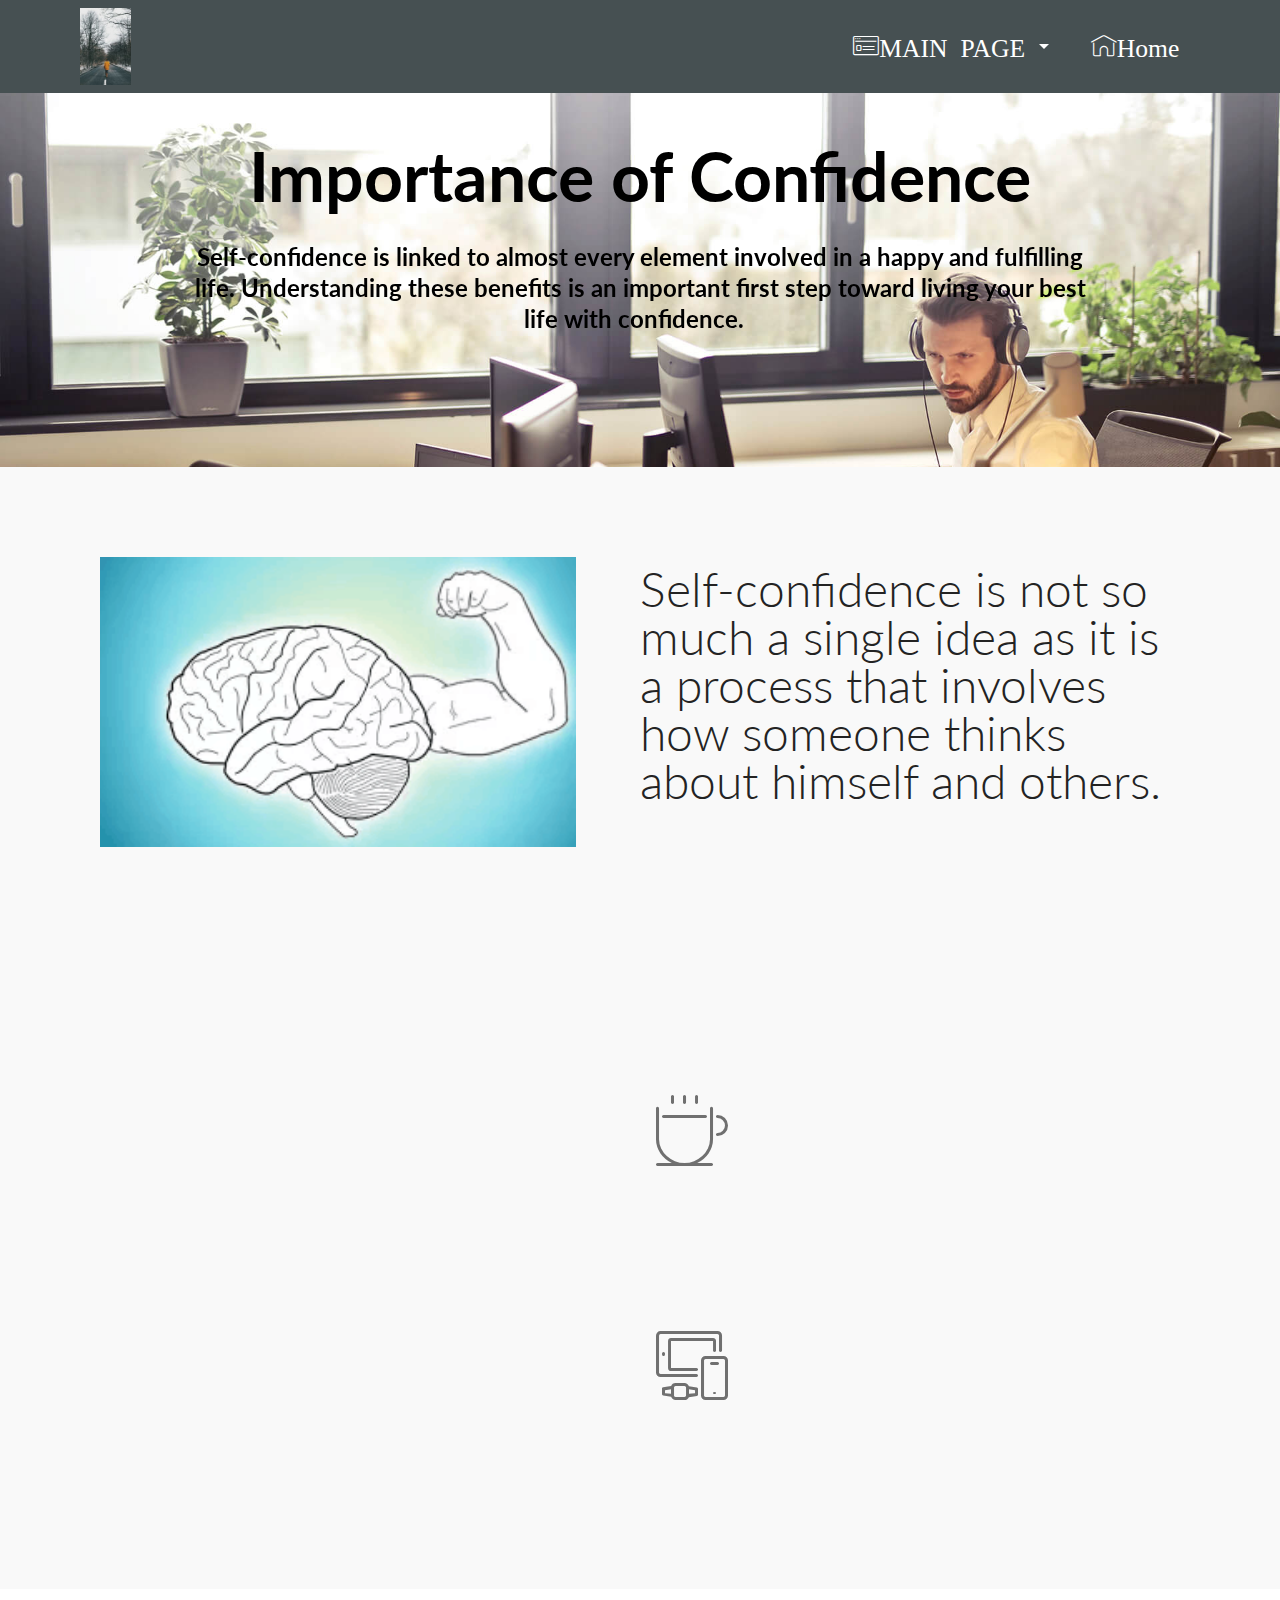
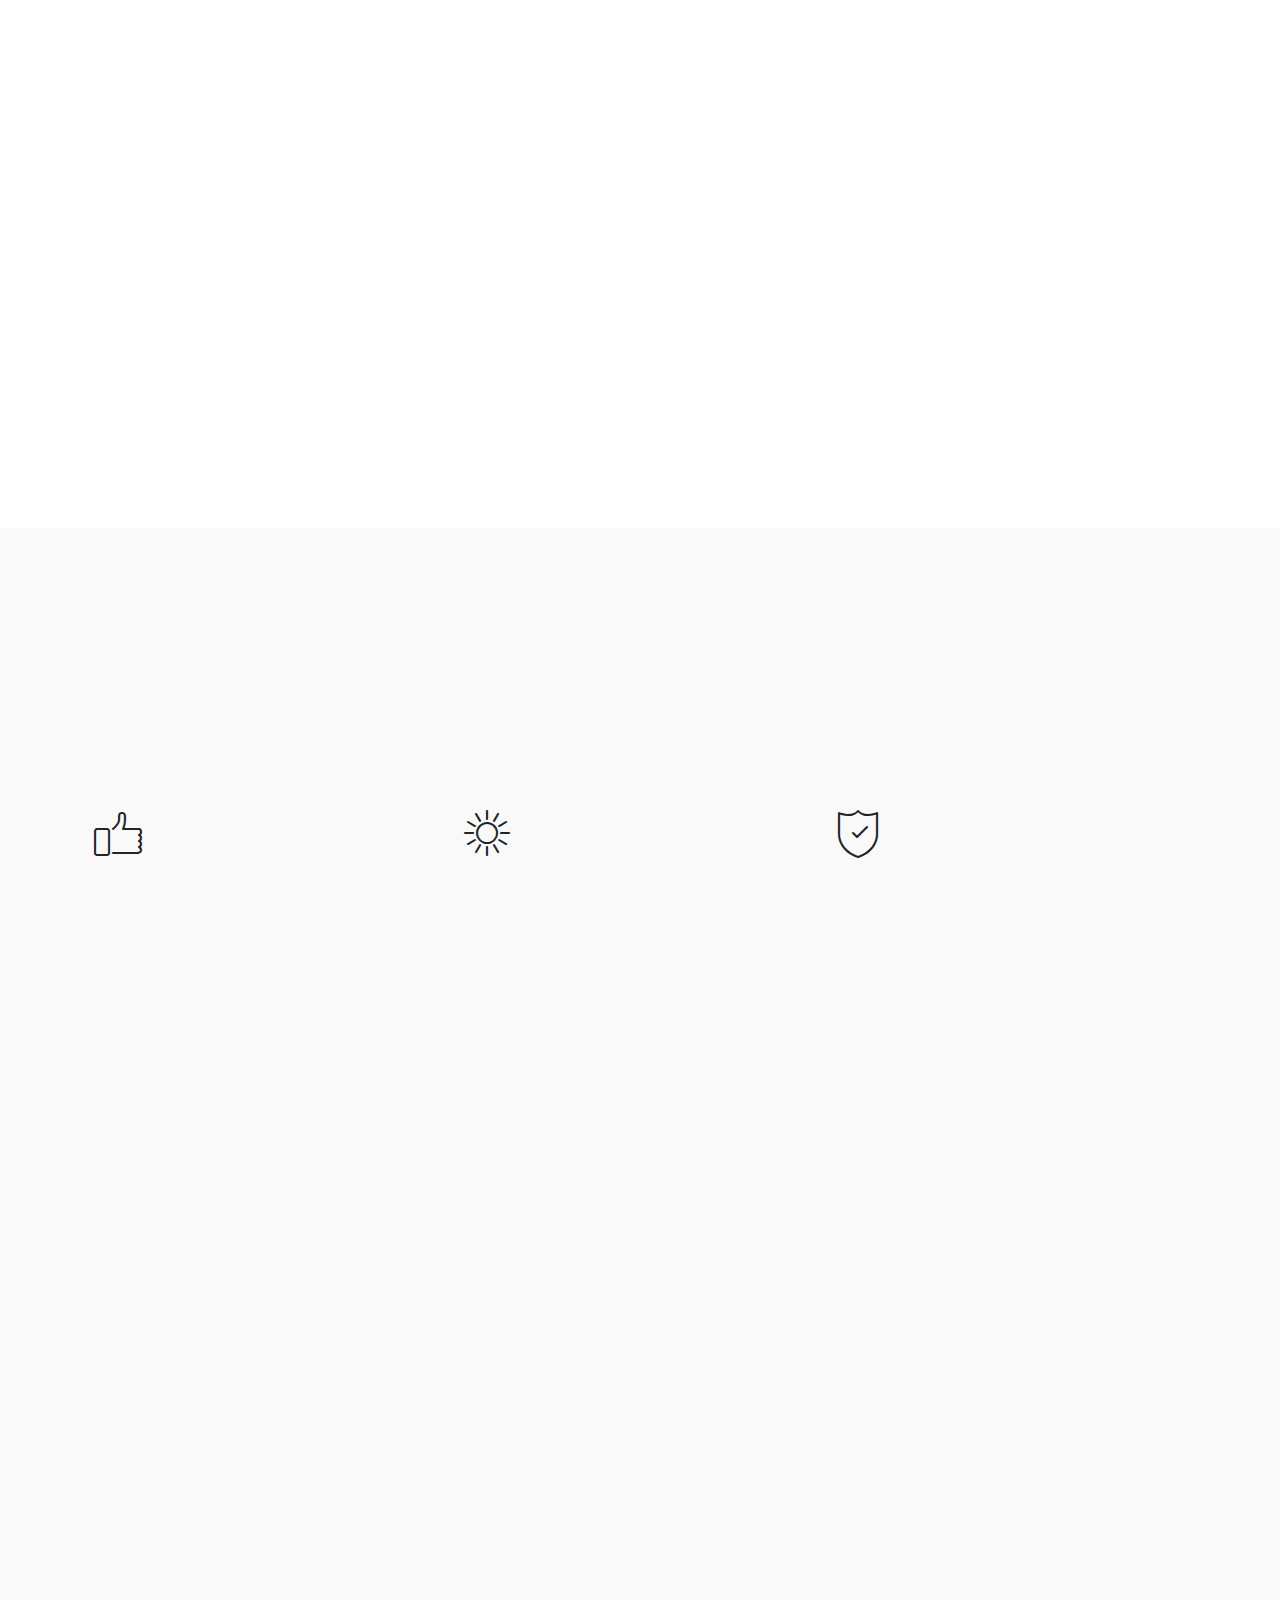
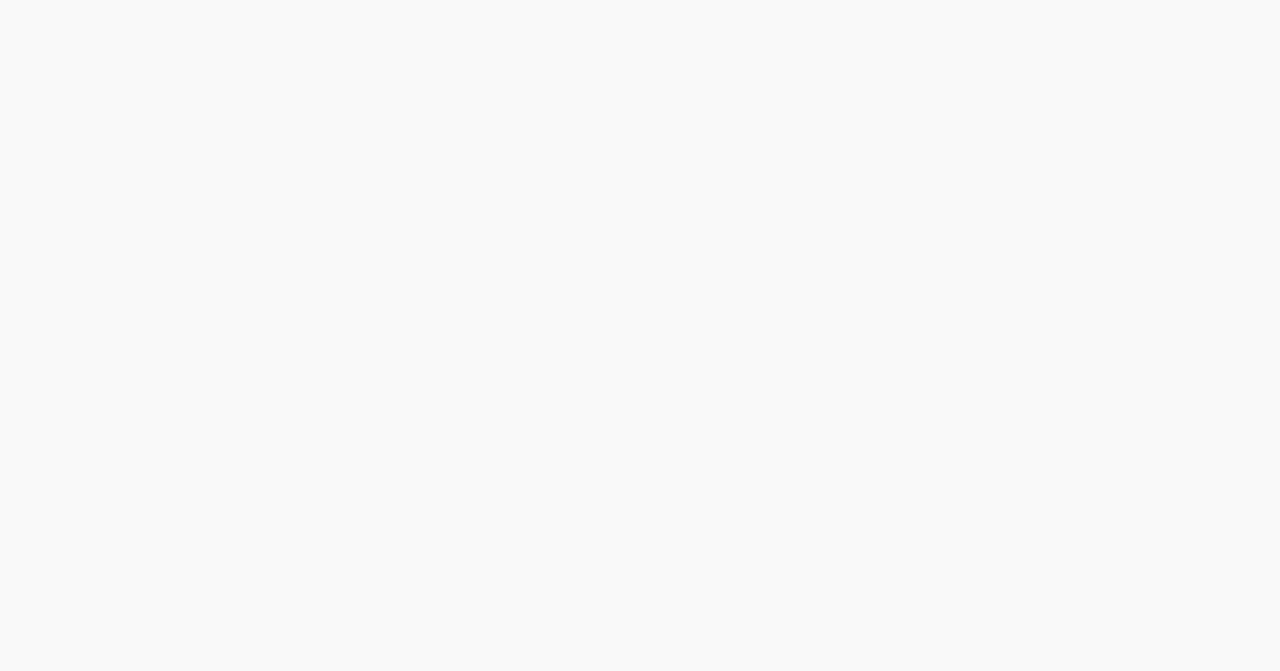
<file: page6.html>
<!DOCTYPE html>
<html  >
<head>
  <!-- Site made with Mobirise Website Builder v4.9.7, https://mobirise.com -->
  <meta charset="UTF-8">
  <meta http-equiv="X-UA-Compatible" content="IE=edge">
  <meta name="generator" content="Mobirise v4.9.7, mobirise.com">
  <meta name="viewport" content="width=device-width, initial-scale=1, minimum-scale=1">
  <link rel="shortcut icon" href="assets/images/mbr-122x183.jpg" type="image/x-icon">
  <meta name="description" content="Website Creator Description">
  
  <title>Importance of confidence</title>
  <link rel="stylesheet" href="assets/web/assets/mobirise-icons/mobirise-icons.css">
  <link rel="stylesheet" href="assets/tether/tether.min.css">
  <link rel="stylesheet" href="assets/soundcloud-plugin/style.css">
  <link rel="stylesheet" href="assets/bootstrap/css/bootstrap.min.css">
  <link rel="stylesheet" href="assets/bootstrap/css/bootstrap-grid.min.css">
  <link rel="stylesheet" href="assets/bootstrap/css/bootstrap-reboot.min.css">
  <link rel="stylesheet" href="assets/animatecss/animate.min.css">
  <link rel="stylesheet" href="assets/dropdown/css/style.css">
  <link rel="stylesheet" href="assets/theme/css/style.css">
  <link rel="stylesheet" href="assets/mobirise/css/mbr-additional.css" type="text/css">
  
  
  
</head>
<body>
  <section class="menu cid-qNNhTfj1qA" once="menu" id="menu1-1o">

    

    <nav class="navbar navbar-expand beta-menu navbar-dropdown align-items-center navbar-fixed-top navbar-toggleable-sm">
        <button class="navbar-toggler navbar-toggler-right" type="button" data-toggle="collapse" data-target="#navbarSupportedContent" aria-controls="navbarSupportedContent" aria-expanded="false" aria-label="Toggle navigation">
            <div class="hamburger">
                <span></span>
                <span></span>
                <span></span>
                <span></span>
            </div>
        </button>
        <div class="menu-logo">
            <div class="navbar-brand">
                <span class="navbar-logo">
                    <a href="https://mobirise.com">
                         <img src="assets/images/mbr-122x183.jpg" alt="Mobirise" title="" style="height: 4.8rem;">
                    </a>
                </span>
                <span class="navbar-caption-wrap"><a class="navbar-caption text-white display-4" href="https://mobirise.com"></a></span>
            </div>
        </div>
        <div class="collapse navbar-collapse" id="navbarSupportedContent">
            <ul class="navbar-nav nav-dropdown nav-right" data-app-modern-menu="true"><li class="nav-item dropdown open">
                    <a class="nav-link link dropdown-toggle text-white display-4" href="page1.html" data-toggle="dropdown-submenu" aria-expanded="true"><span class="mbri-sites mbr-iconfont mbr-iconfont-btn">MAIN PAGE</span>
                        </a><div class="dropdown-menu"><a class="dropdown-item text-white display-4" href="page8.html">INFOGRAPHICS</a><a class="dropdown-item text-white display-4" href="page6.html">IMPORTANCE</a><a class="dropdown-item text-white display-4" href="page7.html" aria-expanded="false">REPERCUSSIONS</a><a class="dropdown-item text-white display-4" href="page3.html" aria-expanded="false">WHAT INHIBITS CONFIDENCE?</a><a class="text-white dropdown-item display-4" href="page9.html" aria-expanded="false">TALKING TO GIRLS</a><a class="text-white dropdown-item display-4" href="page10.html" aria-expanded="false">PRESENTATION SKILLS</a></div>
                </li><li class="nav-item"><a class="nav-link link text-white display-4" href="page1.html" aria-expanded="false">
                        </a></li><li class="nav-item">
                    <a class="nav-link link text-white display-4" href="index.html">
                        <span class="mbri-home mbr-iconfont mbr-iconfont-btn">Home</span></a>
                </li></ul>
            
        </div>
    </nav>
</section>

<section class="engine"><a href="https://mobirise.info">Mobirise</a></section><section class="header1 cid-qX63RRgHVR mbr-parallax-background" id="header1-1p">

    

    

    <div class="container">
        <div class="row justify-content-md-center">
            <div class="mbr-white col-md-10">
                <h1 class="mbr-section-title align-center mbr-bold pb-3 mbr-fonts-style display-1">
                    Importance of Confidence</h1>
                <h3 class="mbr-section-subtitle align-center mbr-light pb-3 mbr-fonts-style display-5"><strong>Self-confidence is linked to almost every element involved in a happy and fulfilling life. Understanding these benefits is an important first step toward living your best life with confidence. &nbsp;</strong></h3>
                <p class="mbr-text align-center pb-3 mbr-fonts-style display-5"><br><br></p>
                
            </div>
        </div>
    </div>

</section>

<section class="features11 cid-qX66yRec3r" id="features11-1r">

    

    

    <div class="container">   
        <div class="col-md-12">
            <div class="media-container-row">
                <div class="mbr-figure" style="width: 50%;">
                    <img src="assets/images/screen-shot-2018-07-11-at-9.01.43-pm-286x174.png" alt="Mobirise" title="">
                </div>
                <div class=" align-left aside-content">
                    <h2 class="mbr-title pt-2 mbr-fonts-style display-2">Self-confidence is not so much a single idea as it is a process that involves how someone thinks about himself and others.<div><br></div></h2>
                    <div class="mbr-section-text">
                        <p class="mbr-text mb-5 pt-3 mbr-light mbr-fonts-style display-5">Self-confidence applies to someone’s inner, private world and to his outer world around him. &nbsp; As well as how he functions despite challenges and uncertainties. </p>
                    </div>

                    <div class="block-content">
                        <div class="card p-3 pr-3">
                            <div class="media">
                                <div class=" align-self-center card-img pb-3">
                                    <span class="mbr-iconfont mbri-hot-cup"></span>
                                </div>     
                                <div class="media-body">
                                    <h4 class="card-title mbr-fonts-style display-7">
                                        Stress</h4>
                                </div>
                            </div>                

                            <div class="card-box">
                                <p class="block-text mbr-fonts-style display-7">Being your best under stress. Athletes, musicians and actors will attest to the importance of a high level of confidence. When you’re confident, you perform up to your potential and you want to perform your best when it counts the most, when under pressure.<br></p>
                            </div>
                        </div>

                        <div class="card p-3 pr-3">
                            <div class="media">
                                <div class="align-self-center card-img pb-3">
                                    <span class="mbr-iconfont mbri-devices"></span>
                                </div>     
                                <div class="media-body">
                                    <h4 class="card-title mbr-fonts-style display-7">Influencing others</h4>
                                </div>
                            </div>                

                            <div class="card-box">
                                <p class="block-text mbr-fonts-style display-7">Self-confident people often influence others more readily. This helps when selling an idea or product or negotiating at work or home.<br></p>
                            </div>
                        </div>
                    </div>
                </div>
            </div>
        </div> 
    </div>          
</section>

<section class="mbr-section content6 cid-r0oBzoucEe" id="content6-2p">
    
     
    
    <div class="container">
        <div class="media-container-row">
            <div class="col-12 col-md-8">
                <div class="media-container-row">
                    <div class="mbr-figure" style="width: 60%;">
                      <img src="assets/images/mbr-436x245.jpg" alt="Mobirise" title="">  
                    </div>
                    <div class="media-content">
                        <div class="mbr-section-text">
                            <p class="mbr-text mb-0 mbr-fonts-style display-7"><strong>Leadership</strong><strong><br></strong>Having leadership and executive presence. Self-confidence plays a big part in leadership and executive presence. You create such presence by how you think, act (including how you carry your body) and use your voice.<br><br></p>
                        </div>
                    </div>
                </div>
            </div>
        </div>
    </div>
</section>

<section class="mbr-section content7 cid-r0oBQK9jFq" id="content7-2q">
          
    

    <div class="container">
        <div class="media-container-row">
            <div class="col-12 col-md-8">
                <div class="media-container-row">
                    <div class="media-content">
                        <div class="mbr-section-text">
                            <p class="mbr-text align-right mb-0 mbr-fonts-style display-7"><strong>Optimistic</strong><br>Exuding a more positive attitude. When you feel confident about yourself, you believe you have an important and meaningful place in the world, giving you a positive attitude.<br></p>
                        </div>
                    </div>
                    <div class="mbr-figure" style="width: 60%;">
                     <img src="assets/images/mbr-436x291.jpg" alt="Mobirise" title="">  
                    </div>
                </div>
            </div>
        </div>
    </div>
</section>

<section class="features14 cid-qX67qz23JH" id="features14-1s">
    
    

    
    <div class="container align-center">
        <h2 class="mbr-section-title pb-3 mbr-fonts-style display-2">BENEFITS OF CONFIDENCE</h2>
        <h3 class="mbr-section-subtitle pb-5 mbr-fonts-style display-5"><div>Feel valued. When you’re confident, you know what you excel at and that you have value.</div></h3>
        <div class="media-container-column">
            <div class="row justify-content-center">
                <div class="card p-4 col-12 col-md-6 col-lg-4">
                    <div class="media pb-3">
                        <div class="card-img align-self-center">
                            <span class="mbr-iconfont mbri-like"></span>
                        </div>
                        <div class="media-body">
                            <h4 class="card-title py-2 align-left mbr-fonts-style display-5">Fearlessness</h4>
                        </div>
                    </div>                
                    <div class="card-box align-left">
                        <p class="mbr-text mbr-fonts-style display-7">Experiencing more fearlessness and less anxiety. Greater confidence makes you more willing to take smart risks and more able to move outside your comfort zone.<br></p>
                    </div>
                </div>

                <div class="card p-4 col-12 col-md-6 col-lg-4">
                <div class="media pb-3">
                    <div class="card-img align-self-center">
                        <span class="mbr-iconfont mbri-sun2"></span>
                    </div>
                    <div class="media-body">
                        <h4 class="card-title py-2 align-left mbr-fonts-style display-5">
                                Freedom</h4>
                    </div>
                </div>
                    <div class="card-box align-left">
                        <p class="mbr-text mbr-fonts-style display-7">Having greater freedom from social anxiety. Becoming more comfortable being yourself reduces concern about what others might think of you. How liberating!<br></p>
                    </div>
                </div>

                <div class="card p-4 col-12 col-md-6 col-lg-4">
                <div class="media pb-3">
                    <div class="card-img align-self-center">
                        <span class="mbr-iconfont mbri-protect"></span>
                    </div>
                    <div class="media-body">
                        <h4 class="card-title py-2 align-left mbr-fonts-style display-5">
                            Motivation</h4>
                    </div>
                </div>
                    <div class="card-box align-left">
                        <p class="mbr-text mbr-fonts-style display-7">Gaining energy and motivation to take action. Confidence gives you positive energy to take action to achieve your personal and professional goals and dreams. The more highly motivated and energized you are, the more likely you are to take immediate action.<br></p>
                    </div>
                </div>

                
            </div>
            <div class="media-container-row image-row">
                <div class="mbr-figure" style="width: 60%;">
                    <img src="assets/images/mbr-1332x999.jpg" alt="Mobirise" title="">
                </div>
            </div>
        </div>
    </div>
</section>

<section class="features2 cid-qX68O65sLs" id="features2-1u">

    

    
    
    <div class="container">
        <div class="media-container-row">
            <div class="card p-3 col-12 col-md-6">
                <div class="card-wrapper">
                    <div class="card-img">
                        <img src="assets/images/mbr-1046x588.jpg" alt="Mobirise" title="">
                    </div>
                    <div class="card-box">
                        <h4 class="card-title pb-3 mbr-fonts-style display-7">Positivity</h4>
                        <p class="mbr-text mbr-fonts-style display-7">Being happier. Confident people tend to be happier and more satisfied with their lives than people who lack self-confidence. A confident person has enough ability to understand his limitations and knows how to make up for that with his resolve and strengths allowing them to be satisfied with their daily lives.<br><br></p>
                    </div>
                </div>
            </div>

            <div class="card p-3 col-12 col-md-6">
                <div class="card-wrapper">
                    <div class="card-img">
                        <img src="assets/images/mbr-1046x697.jpg" alt="Mobirise" title="">
                    </div>
                    <div class="card-box ">
                        <h4 class="card-title pb-3 mbr-fonts-style display-7">
                            Courage</h4>
                        <p class="mbr-text mbr-fonts-style display-7">Being confident about your strengths helps you draw courage and resolution when the going gets tough in life. It helps you to keep things in perspective and back yourself when everyone else says that the task ahead is nearly impossible to complete in the stipulated time.<br></p>
                    </div>
                </div>
            </div>

            

            
        </div>
    </div>
</section>


  <script src="assets/web/assets/jquery/jquery.min.js"></script>
  <script src="assets/popper/popper.min.js"></script>
  <script src="assets/tether/tether.min.js"></script>
  <script src="assets/bootstrap/js/bootstrap.min.js"></script>
  <script src="assets/smoothscroll/smooth-scroll.js"></script>
  <script src="assets/touchswipe/jquery.touch-swipe.min.js"></script>
  <script src="assets/viewportchecker/jquery.viewportchecker.js"></script>
  <script src="assets/parallax/jarallax.min.js"></script>
  <script src="assets/dropdown/js/script.min.js"></script>
  <script src="assets/theme/js/script.js"></script>
  
  
 <div id="scrollToTop" class="scrollToTop mbr-arrow-up"><a style="text-align: center;"><i class="mbr-arrow-up-icon mbr-arrow-up-icon-cm cm-icon cm-icon-smallarrow-up"></i></a></div>
    <input name="animation" type="hidden">
  </body>
</html>
</file>
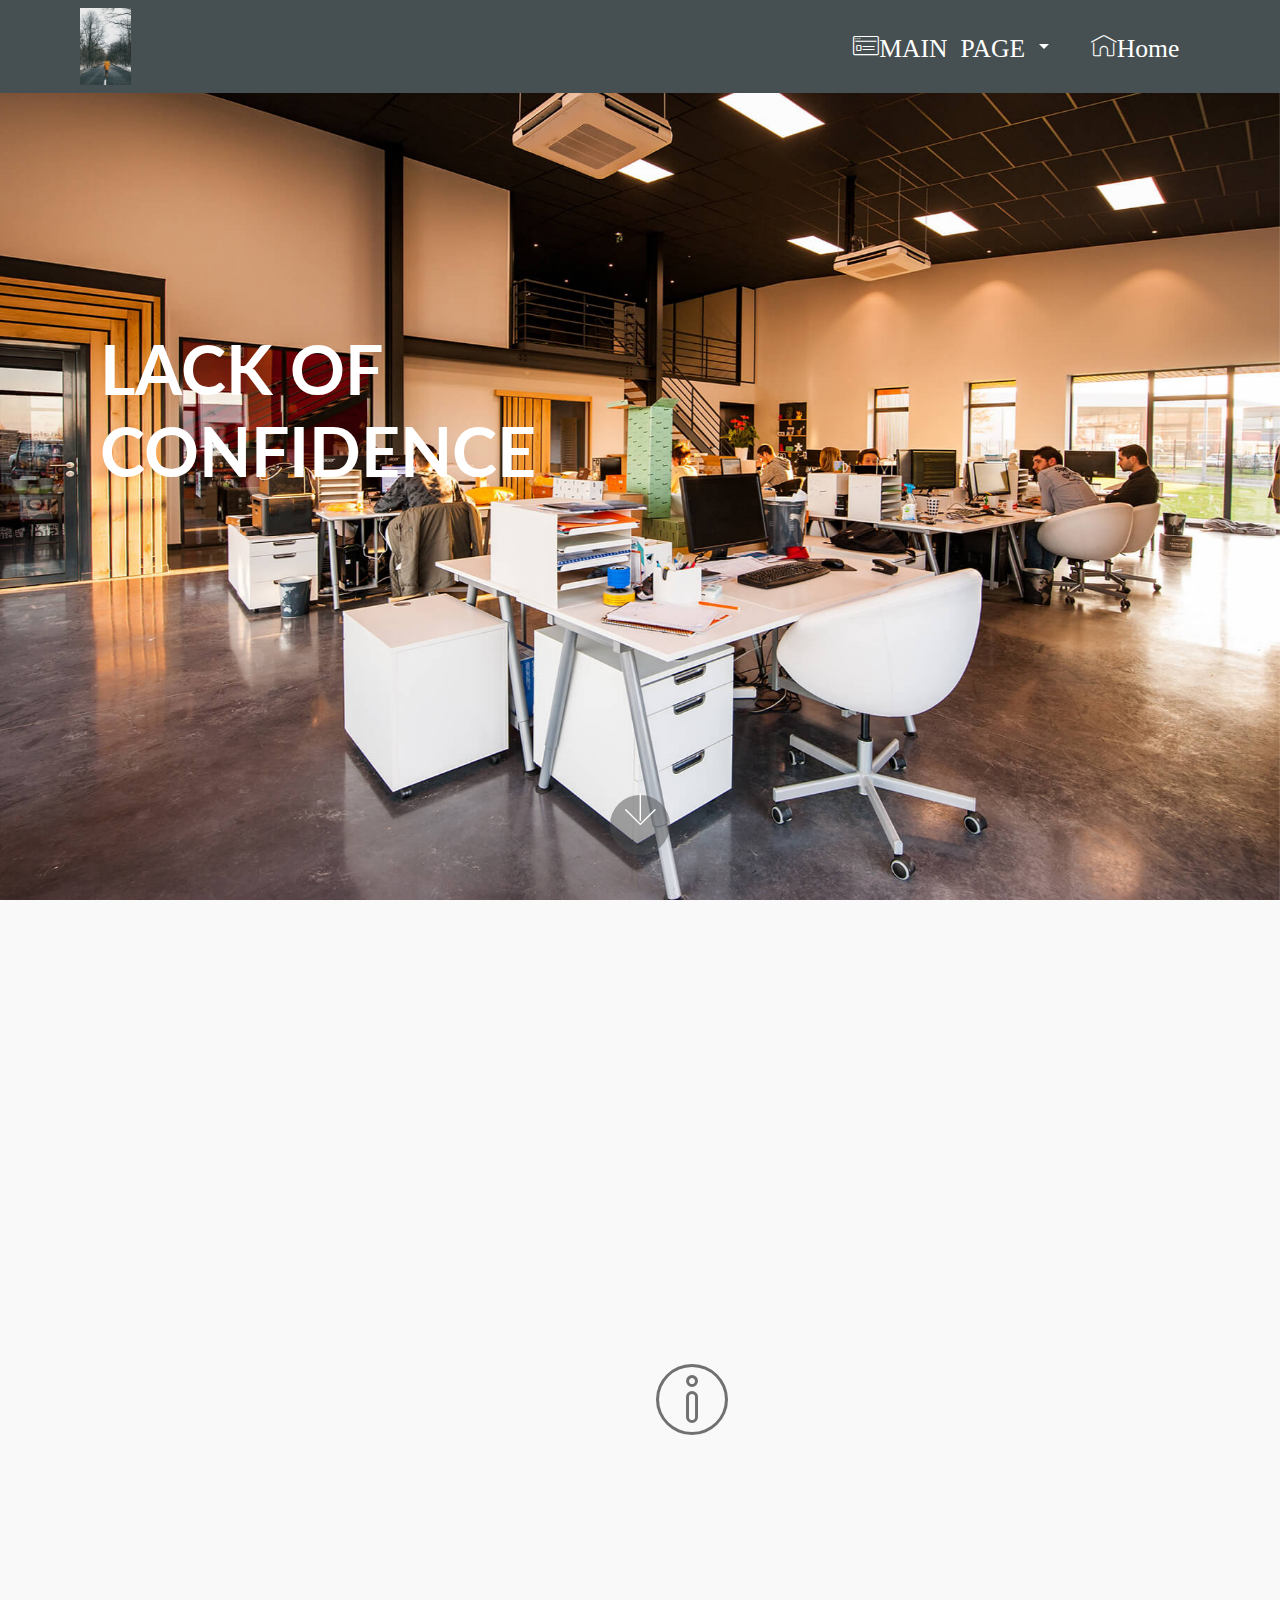
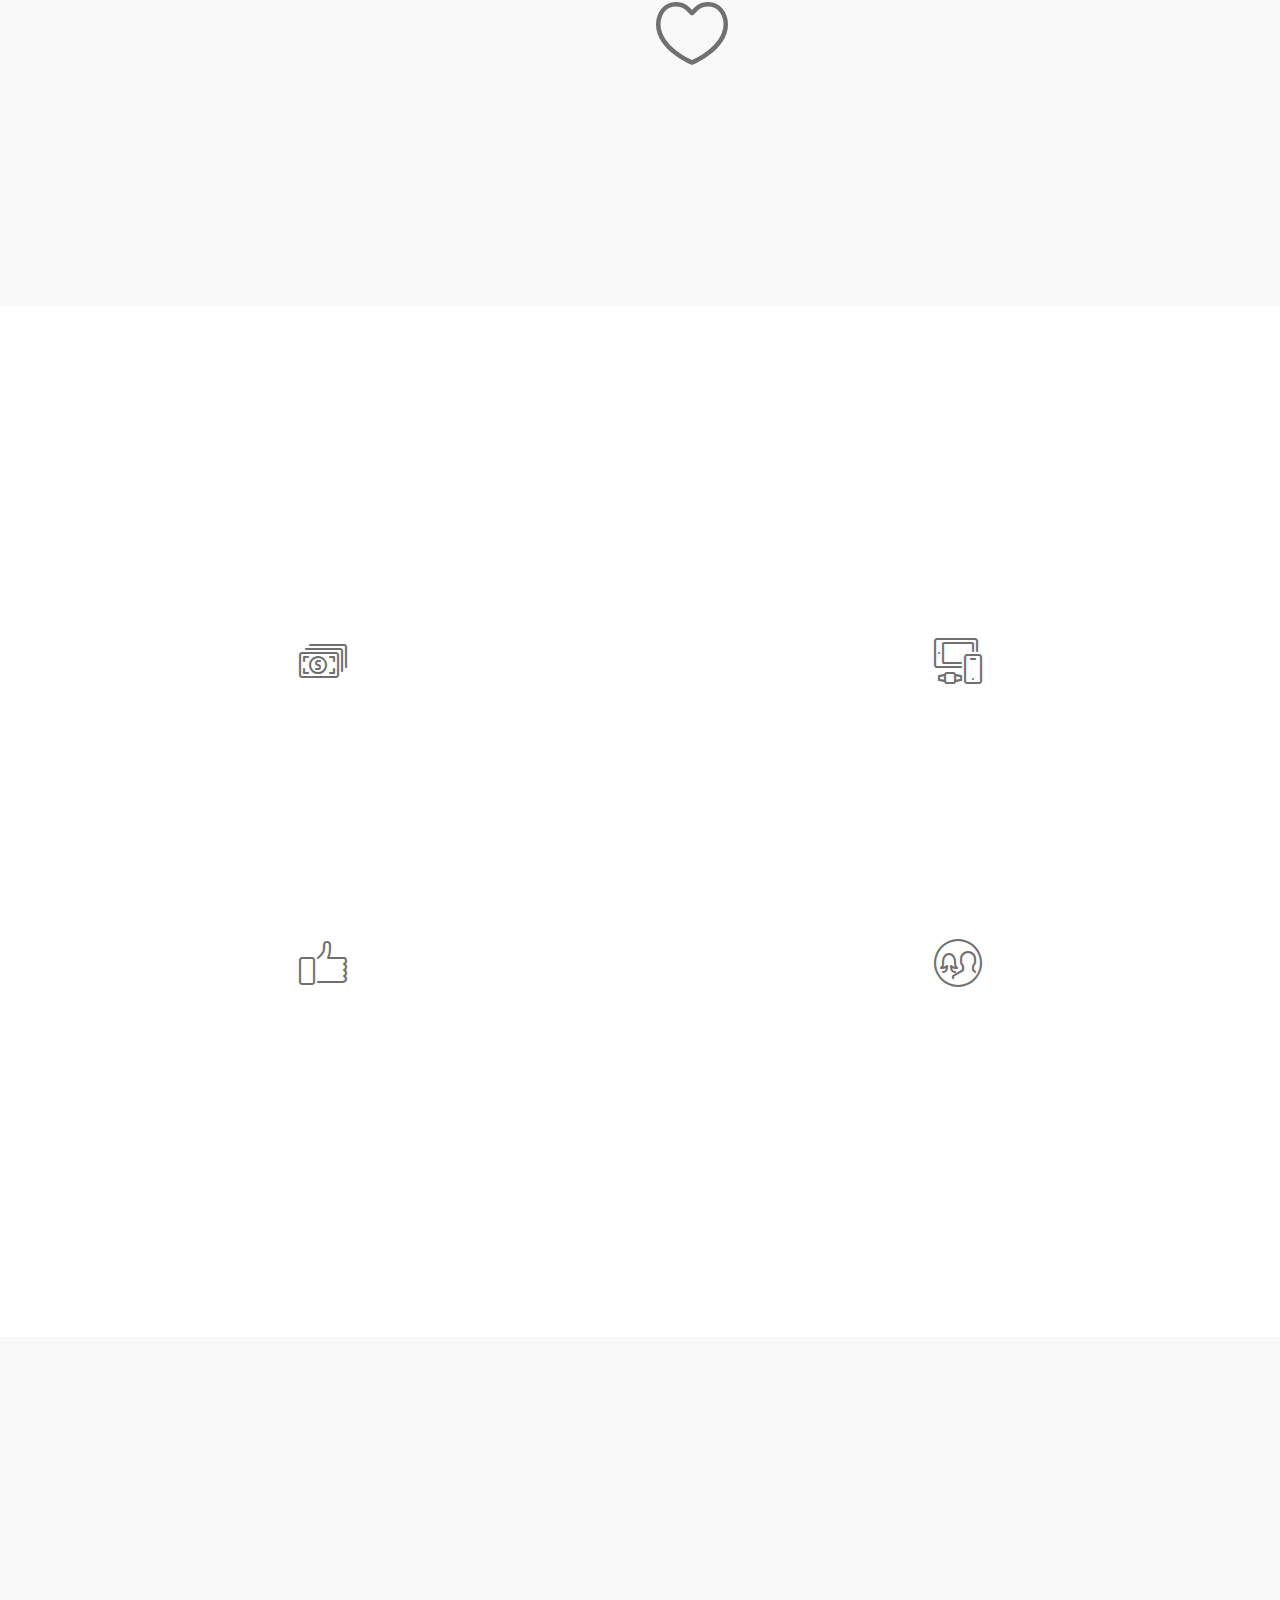
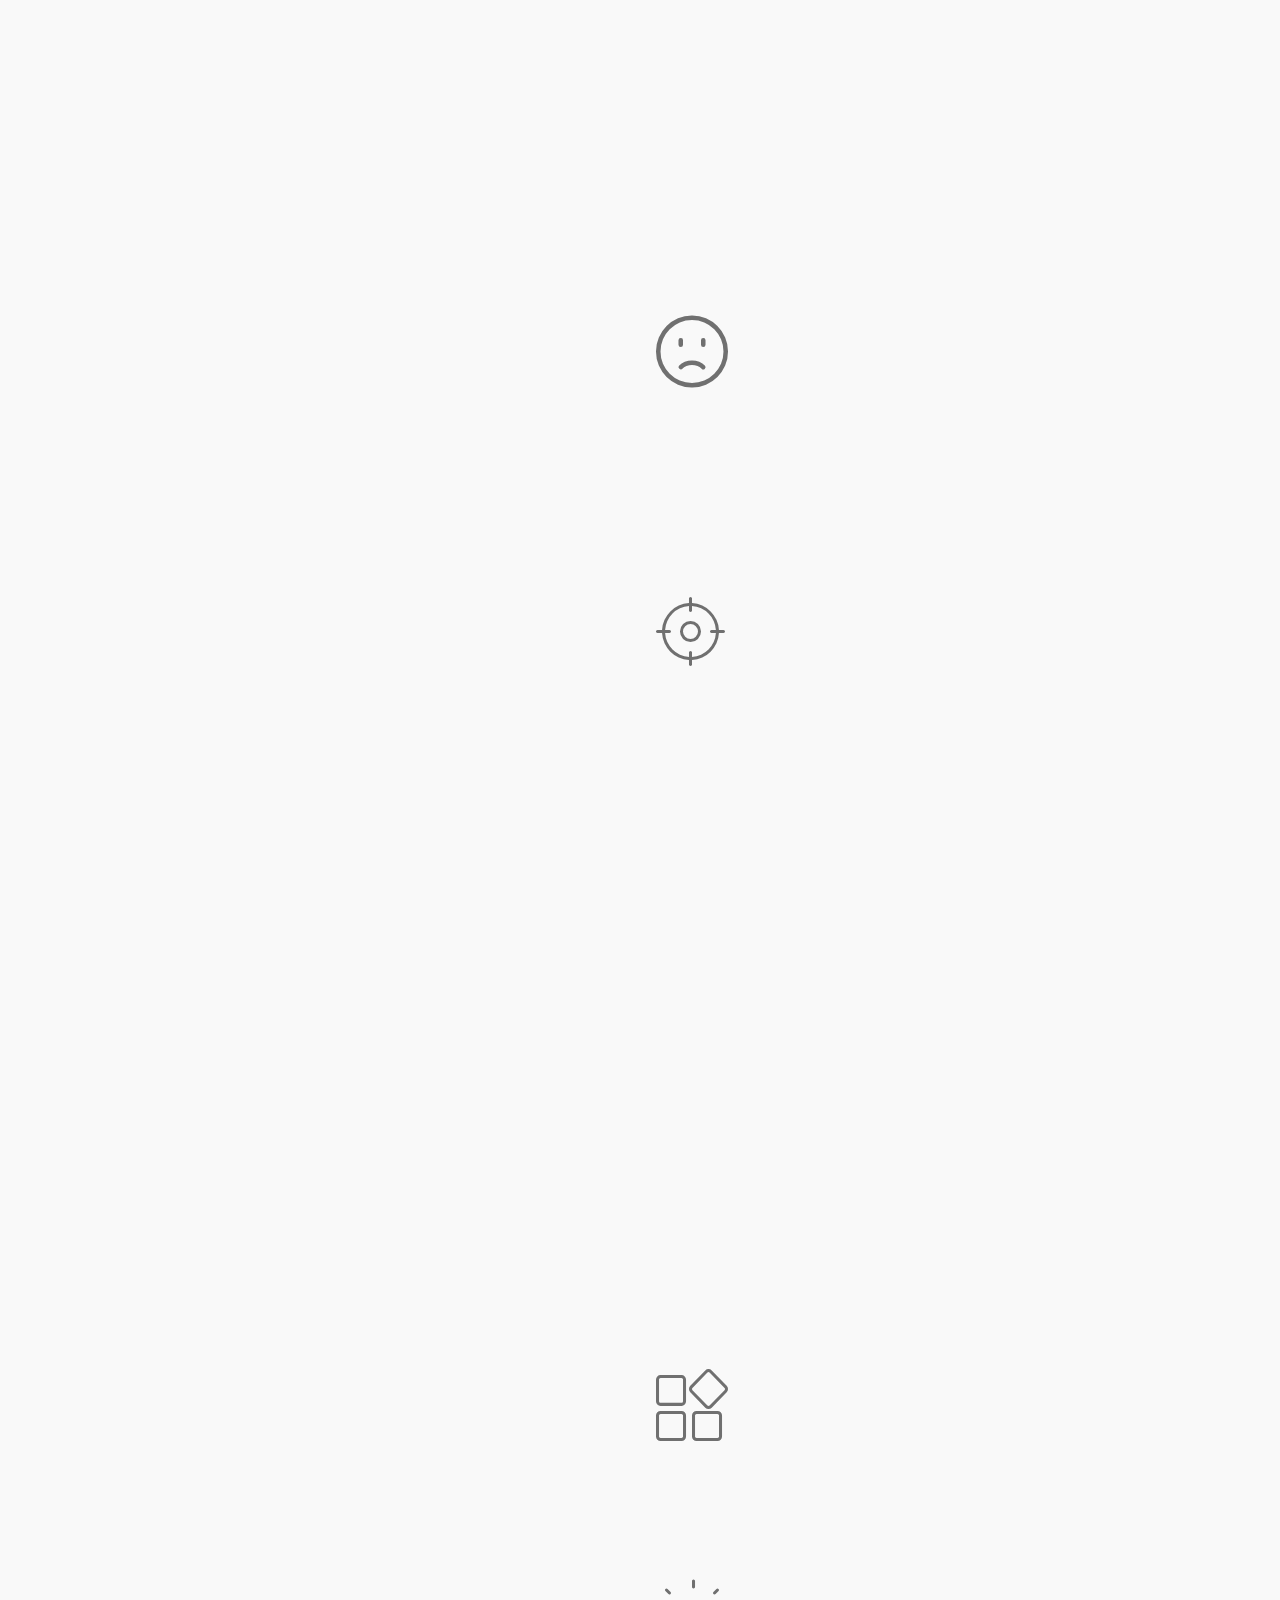
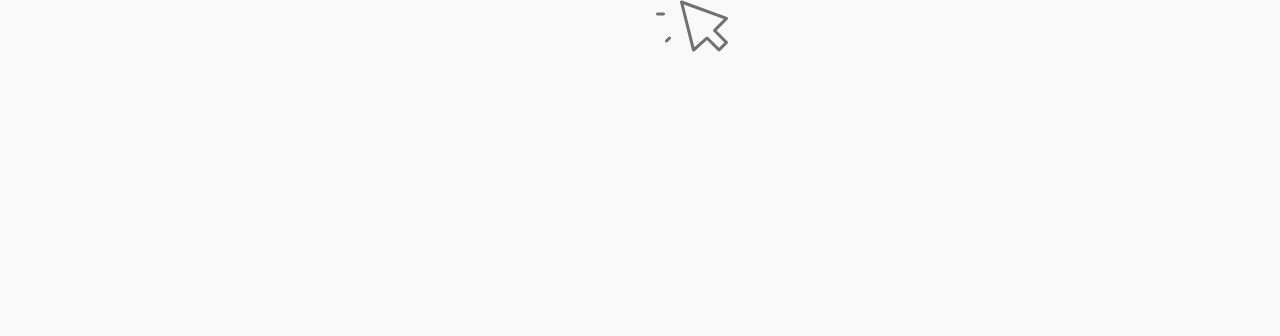
<file: page7.html>
<!DOCTYPE html>
<html  >
<head>
  <!-- Site made with Mobirise Website Builder v4.9.7, https://mobirise.com -->
  <meta charset="UTF-8">
  <meta http-equiv="X-UA-Compatible" content="IE=edge">
  <meta name="generator" content="Mobirise v4.9.7, mobirise.com">
  <meta name="viewport" content="width=device-width, initial-scale=1, minimum-scale=1">
  <link rel="shortcut icon" href="assets/images/mbr-122x183.jpg" type="image/x-icon">
  <meta name="description" content="Website Creator Description">
  
  <title>Repercussions</title>
  <link rel="stylesheet" href="assets/web/assets/mobirise-icons-bold/mobirise-icons-bold.css">
  <link rel="stylesheet" href="assets/web/assets/mobirise-icons/mobirise-icons.css">
  <link rel="stylesheet" href="assets/tether/tether.min.css">
  <link rel="stylesheet" href="assets/soundcloud-plugin/style.css">
  <link rel="stylesheet" href="assets/bootstrap/css/bootstrap.min.css">
  <link rel="stylesheet" href="assets/bootstrap/css/bootstrap-grid.min.css">
  <link rel="stylesheet" href="assets/bootstrap/css/bootstrap-reboot.min.css">
  <link rel="stylesheet" href="assets/dropdown/css/style.css">
  <link rel="stylesheet" href="assets/animatecss/animate.min.css">
  <link rel="stylesheet" href="assets/theme/css/style.css">
  <link rel="stylesheet" href="assets/mobirise/css/mbr-additional.css" type="text/css">
  
  
  
</head>
<body>
  <section class="menu cid-qNNhTfj1qA" once="menu" id="menu1-2g">

    

    <nav class="navbar navbar-expand beta-menu navbar-dropdown align-items-center navbar-fixed-top navbar-toggleable-sm">
        <button class="navbar-toggler navbar-toggler-right" type="button" data-toggle="collapse" data-target="#navbarSupportedContent" aria-controls="navbarSupportedContent" aria-expanded="false" aria-label="Toggle navigation">
            <div class="hamburger">
                <span></span>
                <span></span>
                <span></span>
                <span></span>
            </div>
        </button>
        <div class="menu-logo">
            <div class="navbar-brand">
                <span class="navbar-logo">
                    <a href="https://mobirise.com">
                         <img src="assets/images/mbr-122x183.jpg" alt="Mobirise" title="" style="height: 4.8rem;">
                    </a>
                </span>
                <span class="navbar-caption-wrap"><a class="navbar-caption text-white display-4" href="https://mobirise.com"></a></span>
            </div>
        </div>
        <div class="collapse navbar-collapse" id="navbarSupportedContent">
            <ul class="navbar-nav nav-dropdown nav-right" data-app-modern-menu="true"><li class="nav-item dropdown open">
                    <a class="nav-link link dropdown-toggle text-white display-4" href="page1.html" data-toggle="dropdown-submenu" aria-expanded="true"><span class="mbri-sites mbr-iconfont mbr-iconfont-btn">MAIN PAGE</span>
                        </a><div class="dropdown-menu"><a class="dropdown-item text-white display-4" href="page8.html">INFOGRAPHICS</a><a class="dropdown-item text-white display-4" href="page6.html">IMPORTANCE</a><a class="dropdown-item text-white display-4" href="page7.html" aria-expanded="false">REPERCUSSIONS</a><a class="dropdown-item text-white display-4" href="page3.html" aria-expanded="false">WHAT INHIBITS CONFIDENCE?</a><a class="text-white dropdown-item display-4" href="page9.html" aria-expanded="false">TALKING TO GIRLS</a><a class="text-white dropdown-item display-4" href="page10.html" aria-expanded="false">PRESENTATION SKILLS</a></div>
                </li><li class="nav-item"><a class="nav-link link text-white display-4" href="page1.html" aria-expanded="false">
                        </a></li><li class="nav-item">
                    <a class="nav-link link text-white display-4" href="index.html">
                        <span class="mbri-home mbr-iconfont mbr-iconfont-btn">Home</span></a>
                </li></ul>
            
        </div>
    </nav>
</section>

<section class="engine"><a href="https://mobirise.info/a">online web builder</a></section><section class="header9 cid-r0ouSL80qX mbr-fullscreen mbr-parallax-background" id="header9-2h">

    

    

    <div class="container">
        <div class="media-container-column mbr-white col-md-8">
            <h1 class="mbr-section-title align-left mbr-bold pb-3 mbr-fonts-style display-1">LACK OF CONFIDENCE</h1>
            <h3 class="mbr-section-subtitle align-left mbr-light pb-3 mbr-fonts-style display-2"></h3>
            <p class="mbr-text align-left pb-3 mbr-fonts-style display-5"></p>
            
        </div>
    </div>

    <div class="mbr-arrow hidden-sm-down" aria-hidden="true">
        <a href="#next">
            <i class="mbri-down mbr-iconfont"></i>
        </a>
    </div>
</section>

<section class="features11 cid-r0oCMnpnTX" id="features11-2r">

    

    

    <div class="container">   
        <div class="col-md-12">
            <div class="media-container-row">
                <div class="mbr-figure" style="width: 50%;">
                    <img src="assets/images/screen-shot-2018-08-11-at-2.51.41-pm-367x249.png" alt="Mobirise" title="">
                </div>
                <div class=" align-left aside-content">
                    <h2 class="mbr-title pt-2 mbr-fonts-style display-2">Lack of Confidence</h2>
                    <div class="mbr-section-text">
                        <p class="mbr-text mb-5 pt-3 mbr-light mbr-fonts-style display-5">
                        Once a limiting belief (innate belief that you are not good enough) is triggered and activated, your outlook changes. You see everything through a new filter. You look for validation daily that you aren’t smart enough. And of course you will always find something that confirms this belief.
                        </p>
                    </div>

                    <div class="block-content">
                        <div class="card p-3 pr-3">
                            <div class="media">
                                <div class=" align-self-center card-img pb-3">
                                    <span class="mbr-iconfont mbri-info"></span>
                                </div>     
                                <div class="media-body">
                                    <h4 class="card-title mbr-fonts-style display-7">
                                        An Example,</h4>
                                </div>
                            </div>                

                            <div class="card-box">
                                <p class="block-text mbr-fonts-style display-7">Someone offers a different opinion than yours in a meeting. Instead of acknowledging the comment or being open to discussing it, you remain silent, or immediately get defensive and start beating yourself up. ‘Why didn’t I think of that? Obviously, I’m not smart enough!<br></p>
                            </div>
                        </div>

                        <div class="card p-3 pr-3">
                            <div class="media">
                                <div class="align-self-center card-img pb-3">
                                    <span class="mbr-iconfont mbrib-hearth"></span>
                                </div>     
                                <div class="media-body">
                                    <h4 class="card-title mbr-fonts-style display-7">Potential</h4>
                                </div>
                            </div>                

                            <div class="card-box">
                                <p class="block-text mbr-fonts-style display-7">’Their lack of confidence affects their ability to reach their full potential. Whether perfectionism or the imposter syndrome is the cause, the negative self- talk erodes their confidence as they look for proof that they will ultimately not succeed. It’s a self-fulfilling prophecy.<br></p>
                            </div>
                        </div>
                    </div>
                </div>
            </div>
        </div> 
    </div>          
</section>

<section class="features12 cid-ruT7EUEVjP" id="features12-3c">
    
    

    

    <div class="container">
        <h2 class="mbr-section-title pb-2 mbr-fonts-style display-2">Effects of Lack of confidence&nbsp;</h2>
        <h3 class="mbr-section-subtitle pb-3 mbr-fonts-style display-5">The lack of conviction leads others to question your thinking and contributes to their perception that you are not a valued contributor. In fact, they may see you as a weak player.<div><br></div></h3>

        <div class="media-container-row pt-5">
            <div class="block-content align-right">
                <div class="card pl-3 pr-3 pb-5">
                    <div class="mbr-card-img-title">
                        <div class="card-img pb-3">
                             <span class="mbr-iconfont mbri-cash"></span>
                        </div>
                        <div class="mbr-crt-title">
                            <h4 class="card-title py-2 mbr-crt-title mbr-fonts-style display-7">
                                Career</h4>
                        </div>
                    </div>                

                    <div class="card-box">
                        <p class="mbr-text mbr-section-text mbr-fonts-style display-7">A lack of confidence can have a dramatic effect on your career. It will keep you in your comfort zone because you that’s where you feel safe with little risk of failure.&nbsp;<br></p>
                    </div>
                </div>

                <div class="card pl-3 pr-3">
                    <div class="mbr-card-img-title">
                        <div class="card-img pb-3">
                            <span class="mbr-iconfont mbri-like"></span>
                        </div>
                        <div class="mbr-crt-title">
                            <h4 class="card-title py-2 mbr-crt-title mbr-fonts-style display-7">
                                Motivation</h4>
                        </div>
                    </div>
                    <div class="card-box">
                        <p class="mbr-text mbr-section-text mbr-fonts-style display-7">
                            You risk of losing your motivation and it undermines your self-esteem over time. Lack of confidence holds you back from speaking up in meetings and voicing your opinion
                        </p>
                    </div>
                </div>
            </div>

            <div class="mbr-figure m-auto" style="width: 50%;">
                <img src="assets/images/background6.jpg" alt="Mobirise" title="">
            </div>

            <div class="block-content align-left">
                <div class="card pl-3 pr-3 pb-5">
                    <div class="mbr-card-img-title">
                        <div class="card-img pb-3">
                             <span class="mbr-iconfont mbri-devices"></span>
                        </div>
                        <div class="mbr-crt-title">
                            <h4 class="card-title py-2 mbr-crt-title mbr-fonts-style display-7">
                                Fear of new things</h4>
                        </div>
                    </div>                

                    <div class="card-box">
                        <p class="mbr-text mbr-section-text mbr-fonts-style display-7">Lack of confidence also prevents you from leaving a bad work situation, seeking stretch assignments, or applying for a new position.</p>
                    </div>
                </div>

                <div class="card pl-3 pr-3">
                    <div class="mbr-card-img-title">
                        <div class="card-img pb-3">
                            <span class="mbr-iconfont mbri-users"></span>
                        </div>
                        <div class="mbr-crt-title">
                            <h4 class="card-title py-2 mbr-crt-title mbr-fonts-style display-7">
                                Communication</h4>
                        </div>
                    </div>
                    <div class="card-box">
                        <p class="mbr-text mbr-section-text mbr-fonts-style display-7">
                            A lack of confidence makes it difficult to communicate assertively. You end your sentences with a question. You use qualifying words such as kind of, sort of, which minimize the effect of what you are attempting to say. 
                        </p>
                    </div>
                </div>
            </div>
        </div>
    </div>
</section>

<section class="features11 cid-r0oGp5nP6f" id="features11-2v">

    

    

    <div class="container">   
        <div class="col-md-12">
            <div class="media-container-row">
                <div class="mbr-figure" style="width: 50%;">
                    <img src="assets/images/mbr-952x575.jpg" alt="Mobirise" title="">
                </div>
                <div class=" align-left aside-content">
                    <h2 class="mbr-title pt-2 mbr-fonts-style display-2">DEPRESSION</h2>
                    <div class="mbr-section-text">
                        <p class="mbr-text mb-5 pt-3 mbr-light mbr-fonts-style display-5">Low self-esteem can lead to depression. A negative mindset undermines your success and also your relationships as you don’t show up as the best version of yourself. In some cases, you may not even know what that best self looks like. You tolerate toxic relationships too long and not stand up for yourself when appropriate.<br>A low self-esteem can reduce the quality of a person’s life in many different ways, including:<br></p>
                    </div>

                    <div class="block-content">
                        <div class="card p-3 pr-3">
                            <div class="media">
                                <div class=" align-self-center card-img pb-3">
                                    <span class="mbr-iconfont mbrib-sad-face"></span>
                                </div>     
                                <div class="media-body">
                                    <h4 class="card-title mbr-fonts-style display-7">Negative Feelings</h4>
                                </div>
                            </div>                

                            <div class="card-box">
                                <p class="block-text mbr-fonts-style display-7">the constant self-criticism can lead to persistent feelings of sadness, depression, anxiety, anger, shame or guilt. In cases of teens, poor teen self-esteem can lead to emotional and mental issues. Depression can stem from feeling as though you are not good enough. In some cases, teenagers who cannot overcome their feelings of hopelessness and low self-esteem resort to suicide.&nbsp;<br></p>
                            </div>
                        </div>

                        <div class="card p-3 pr-3">
                            <div class="media">
                                <div class="align-self-center card-img pb-3">
                                    <span class="mbr-iconfont mbri-target"></span>
                                </div>     
                                <div class="media-body">
                                    <h4 class="card-title mbr-fonts-style display-7">Fear of judgement</h4>
                                </div>
                            </div>                

                            <div class="card-box">
                                <p class="block-text mbr-fonts-style display-7">they may avoid activities that involve other people, like sports or social events, because they are afraid they will be negatively judged. The person feels self-conscious and stressed around others and constantly looks for ‘signs’ that people don’t like them.<br></p>
                            </div>
                        </div>
                    </div>
                </div>
            </div>
        </div> 
    </div>          
</section>

<section class="features11 cid-r0oITfHZKG" id="features11-2x">

    

    

    <div class="container">   
        <div class="col-md-12">
            <div class="media-container-row">
                <div class="mbr-figure" style="width: 50%;">
                    <img src="assets/images/mbr-952x635.jpg" alt="Mobirise" title="">
                </div>
                <div class=" align-left aside-content">
                    <h2 class="mbr-title pt-2 mbr-fonts-style display-2">
                        Overconfidence</h2>
                    <div class="mbr-section-text">
                        <p class="mbr-text mb-5 pt-3 mbr-light mbr-fonts-style display-5">Overestimation of one’s ability- when you overestimate your ability, you will tend to take unnecessary risk that you normally would not have taken, thinking that you are able to emerge victorious from the risk that you are taking and thus be able to benefit from the risk you are taking. &nbsp;<br></p>
                    </div>

                    <div class="block-content">
                        <div class="card p-3 pr-3">
                            <div class="media">
                                <div class=" align-self-center card-img pb-3">
                                    <span class="mbri-extension mbr-iconfont"></span>
                                </div>     
                                <div class="media-body">
                                    <h4 class="card-title mbr-fonts-style display-5">Judgement</h4>
                                </div>
                            </div>                

                            <div class="card-box">
                                <p class="block-text mbr-fonts-style display-7">Overconfidence clouds your judgement and causes you to overestimate your abilities and therefore one would tend to take unnecessary risk and thus be more susceptible</p>
                            </div>
                        </div>

                        <div class="card p-3 pr-3">
                            <div class="media">
                                <div class="align-self-center card-img pb-3">
                                    <span class="mbr-iconfont mbri-cursor-click"></span>
                                </div>     
                                <div class="media-body">
                                    <h4 class="card-title mbr-fonts-style display-5">Illusion of control</h4>
                                </div>
                            </div>                

                            <div class="card-box">
                                <p class="block-text mbr-fonts-style display-7">Suggest that one believe that himself/herself is in control of the situation but in fact they are not in control. Hence they would tend to believe as if they are in control of the situation. This may cause people to think that they are arrogant and may thus cause tension to rise within the group and this could potentially lead to arguments and disagreements.&nbsp;<br></p>
                            </div>
                        </div>
                    </div>
                </div>
            </div>
        </div> 
    </div>          
</section>


  <script src="assets/web/assets/jquery/jquery.min.js"></script>
  <script src="assets/tether/tether.min.js"></script>
  <script src="assets/popper/popper.min.js"></script>
  <script src="assets/bootstrap/js/bootstrap.min.js"></script>
  <script src="assets/smoothscroll/smooth-scroll.js"></script>
  <script src="assets/dropdown/js/script.min.js"></script>
  <script src="assets/viewportchecker/jquery.viewportchecker.js"></script>
  <script src="assets/parallax/jarallax.min.js"></script>
  <script src="assets/touchswipe/jquery.touch-swipe.min.js"></script>
  <script src="assets/theme/js/script.js"></script>
  
  
 <div id="scrollToTop" class="scrollToTop mbr-arrow-up"><a style="text-align: center;"><i class="mbr-arrow-up-icon mbr-arrow-up-icon-cm cm-icon cm-icon-smallarrow-up"></i></a></div>
    <input name="animation" type="hidden">
  </body>
</html>
</file>
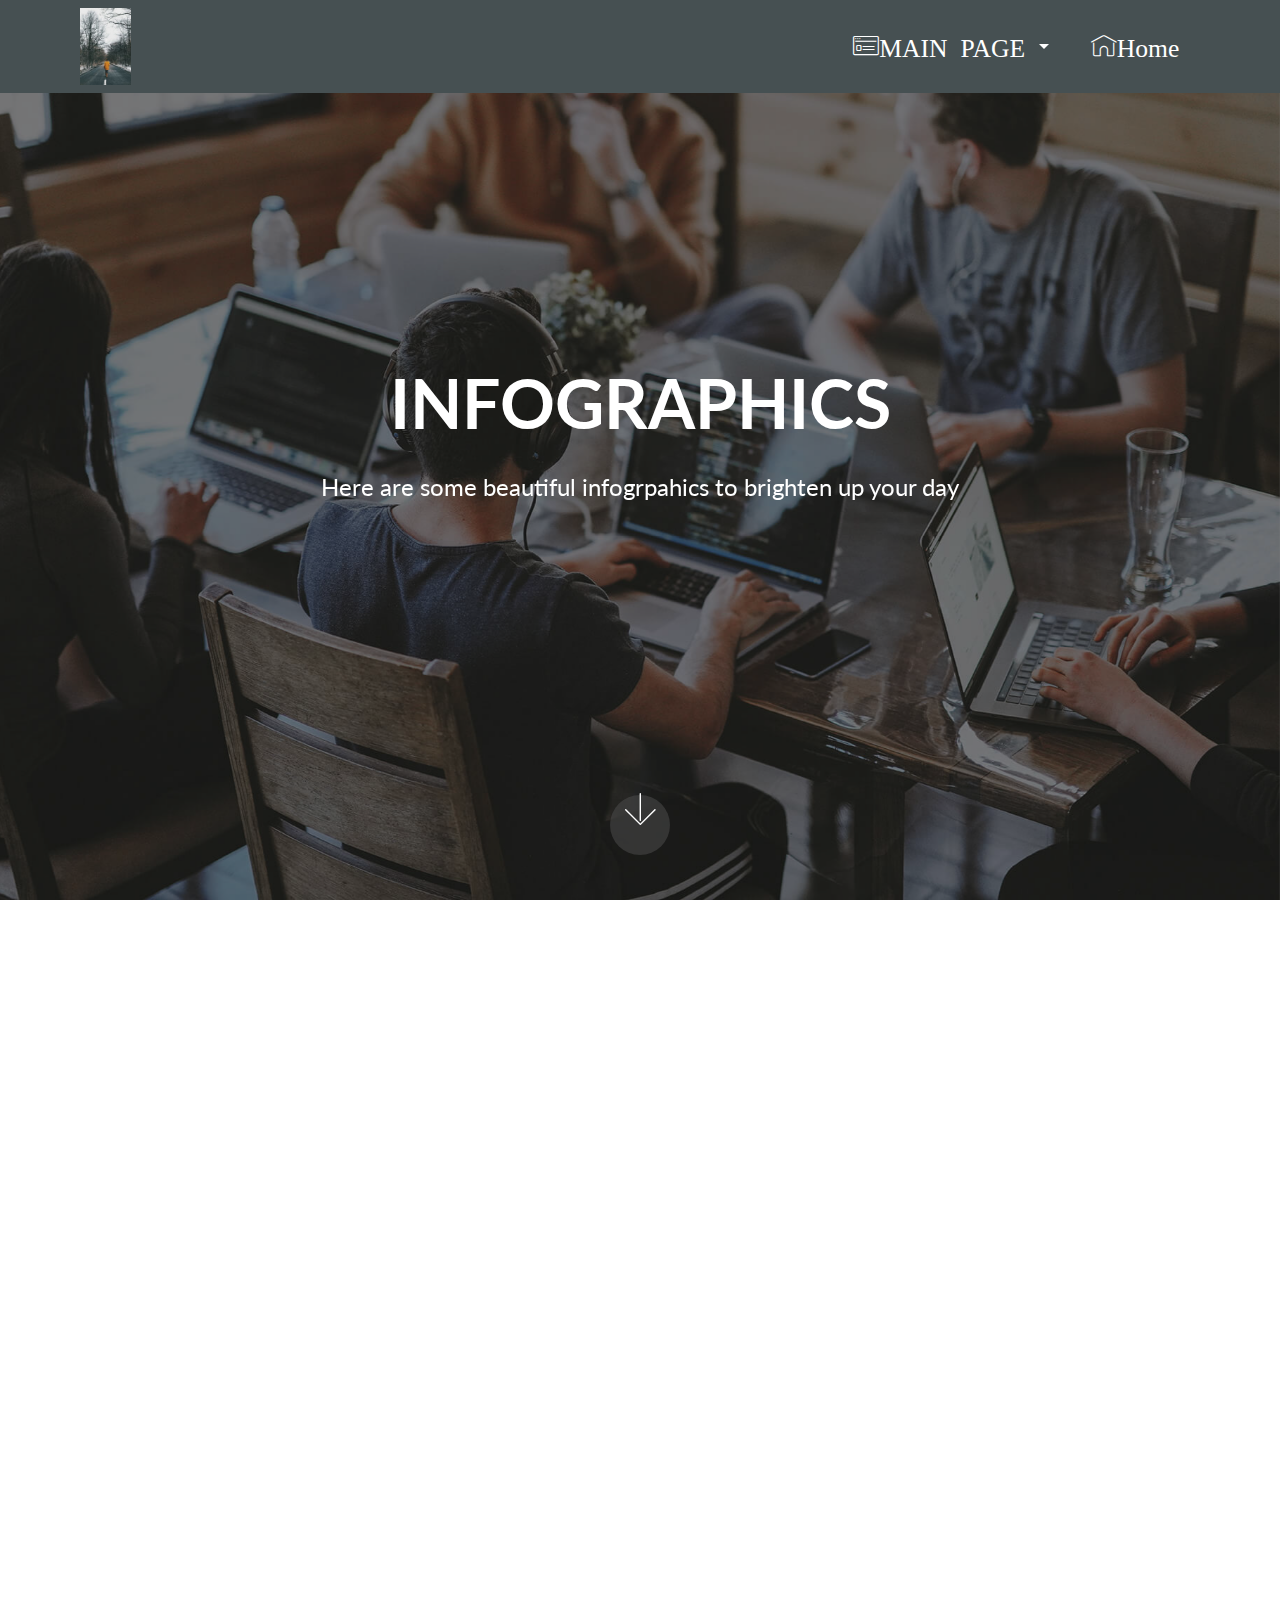
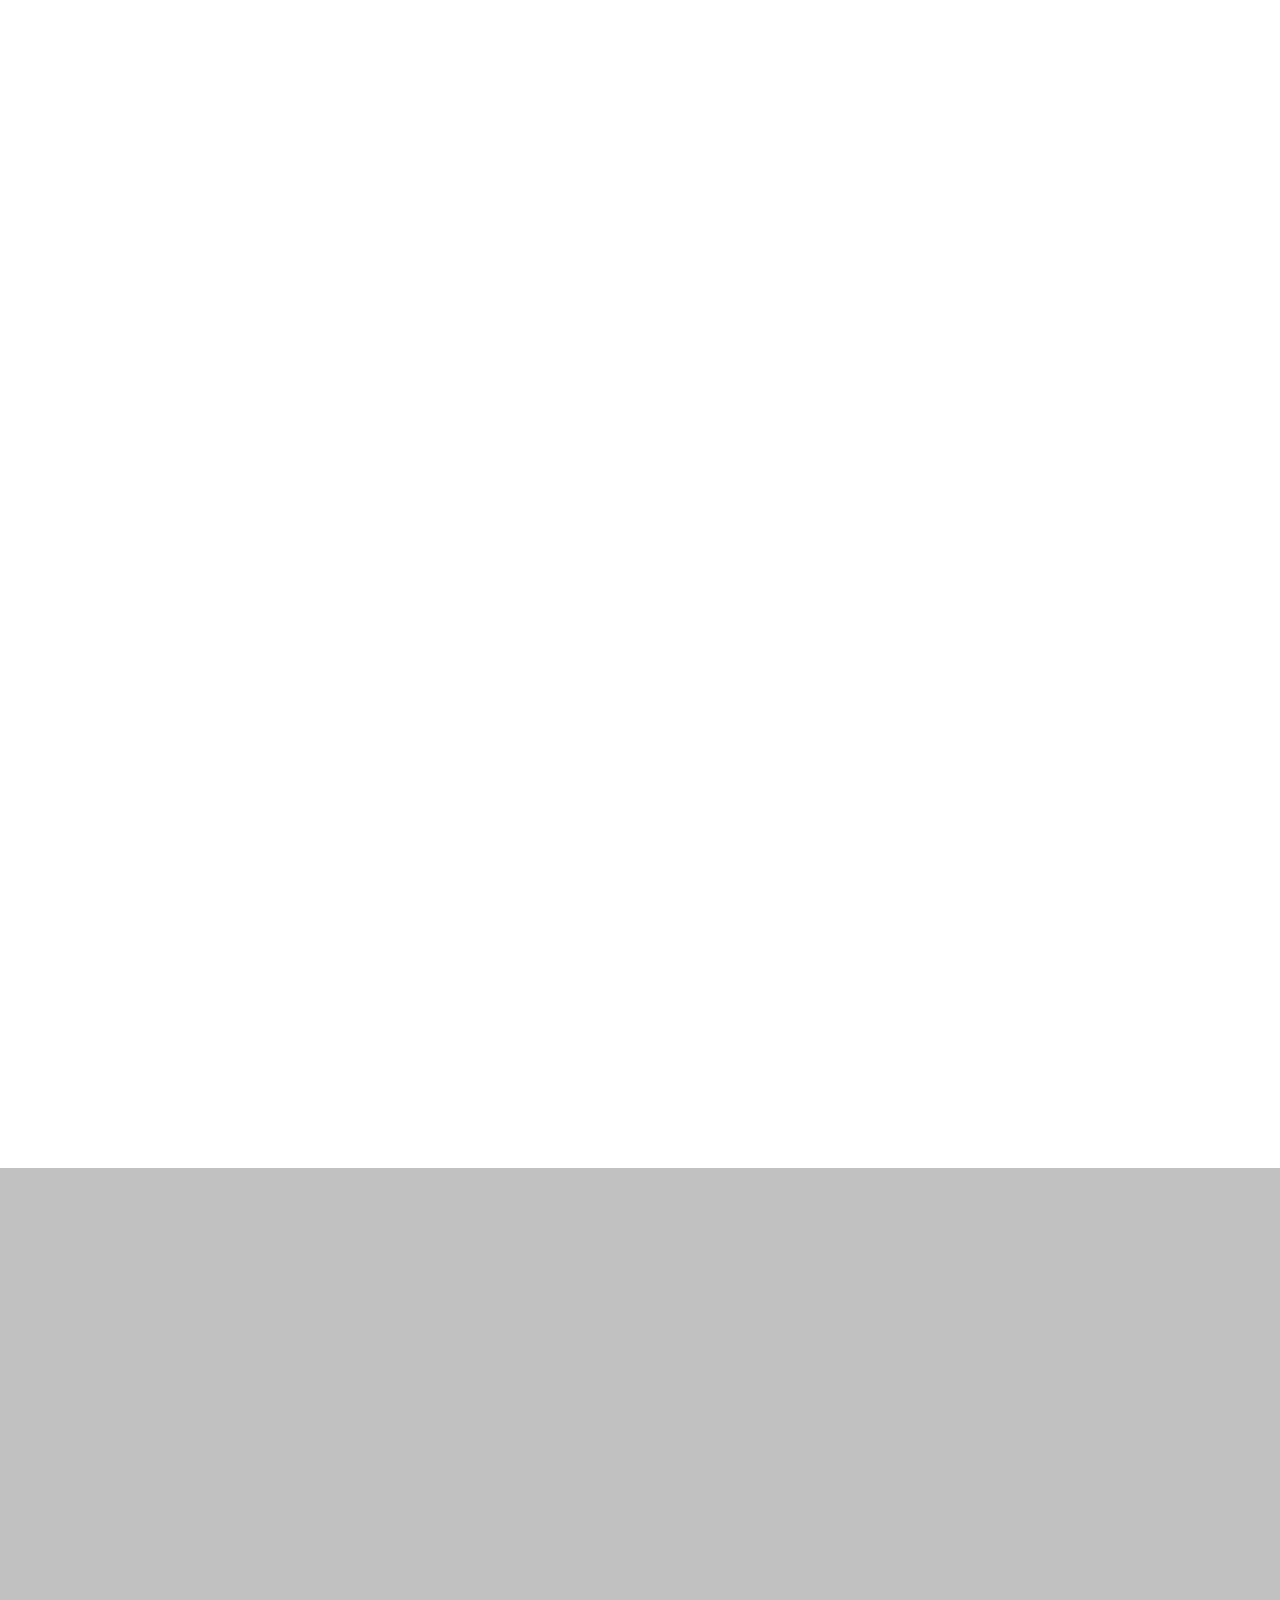
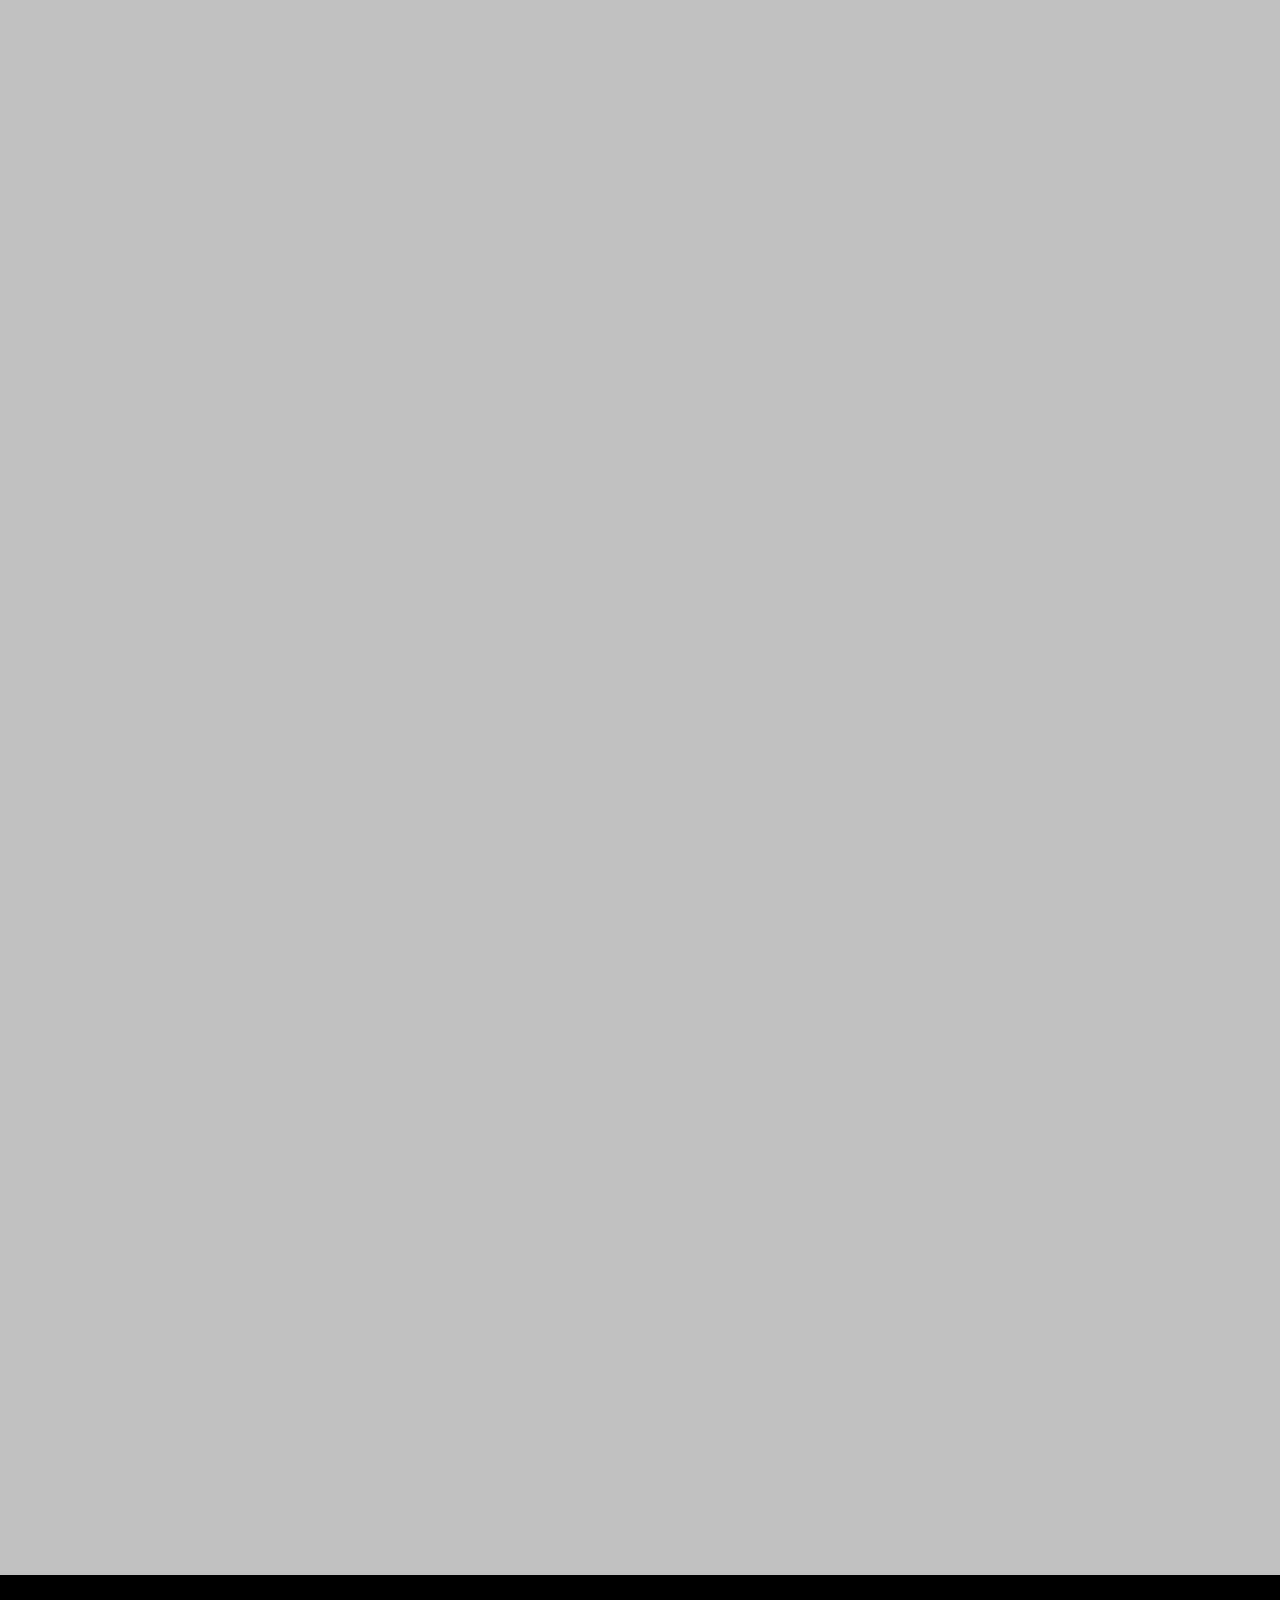
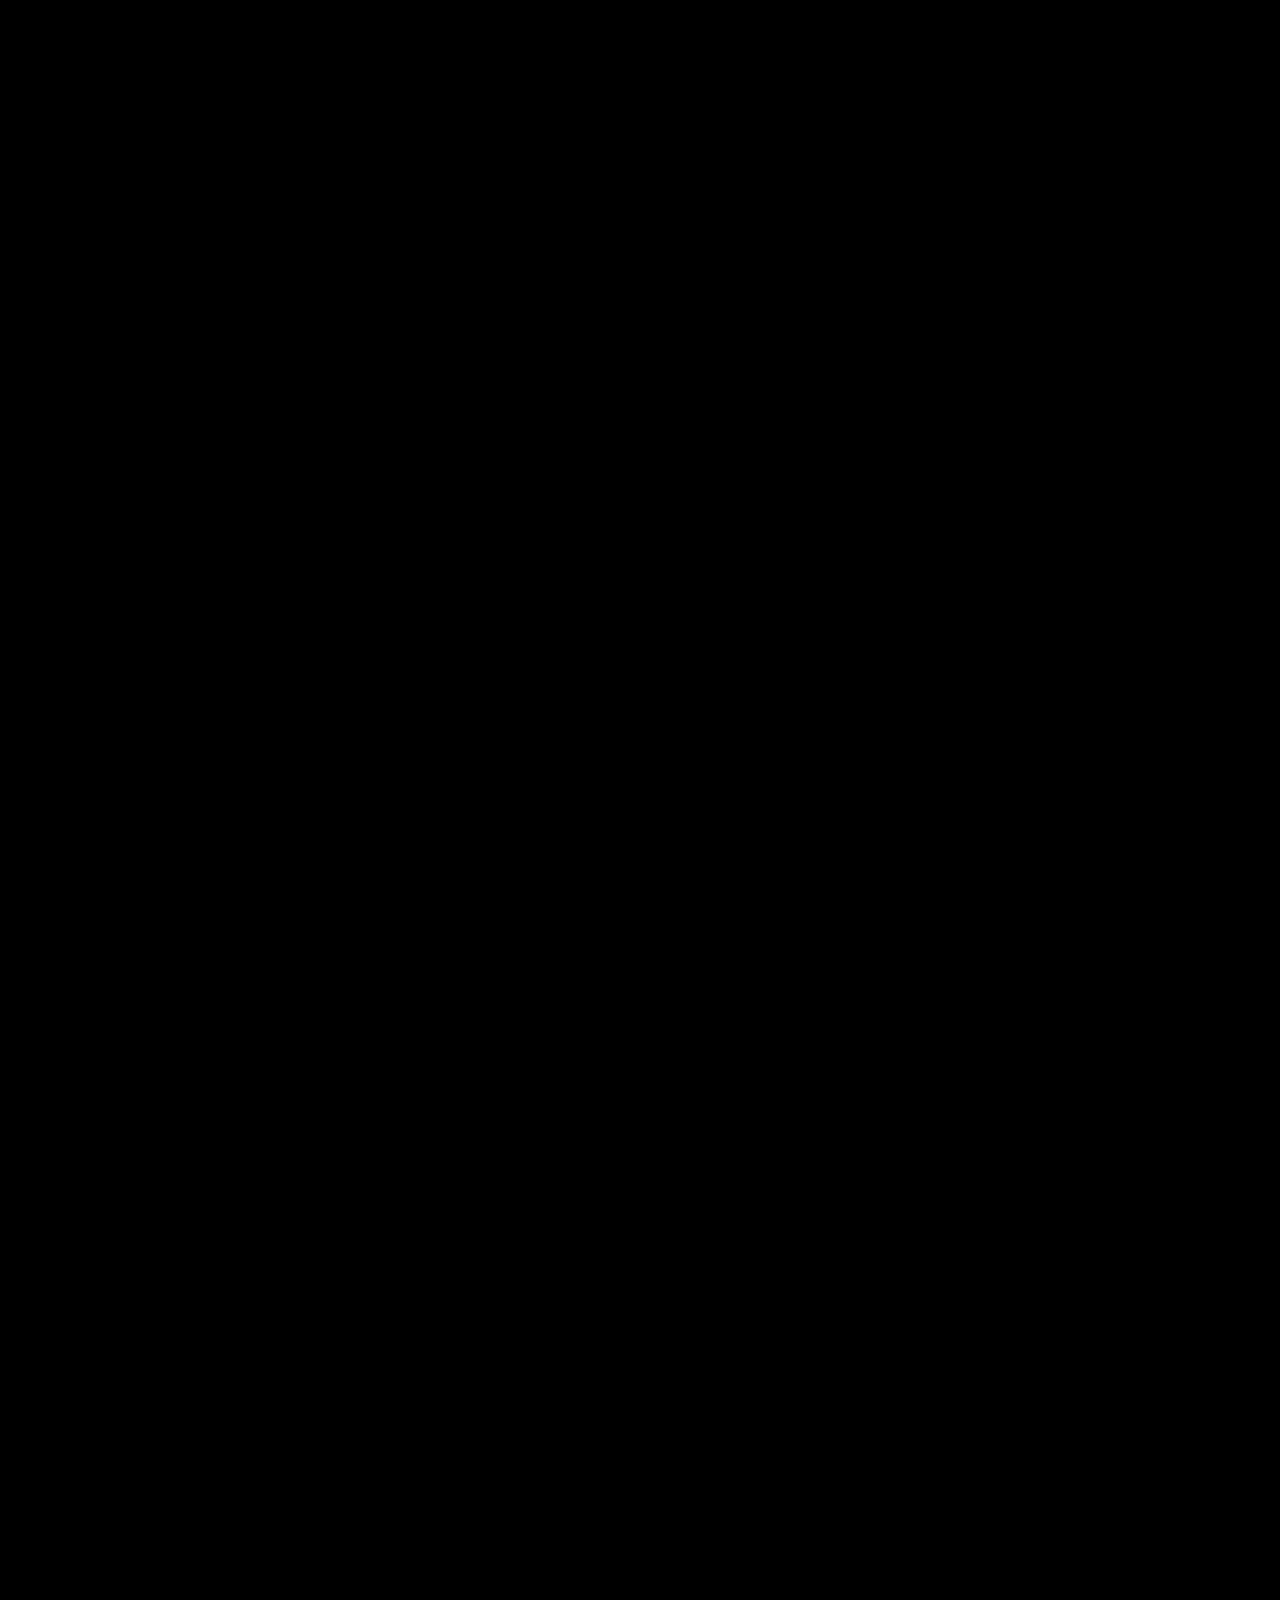
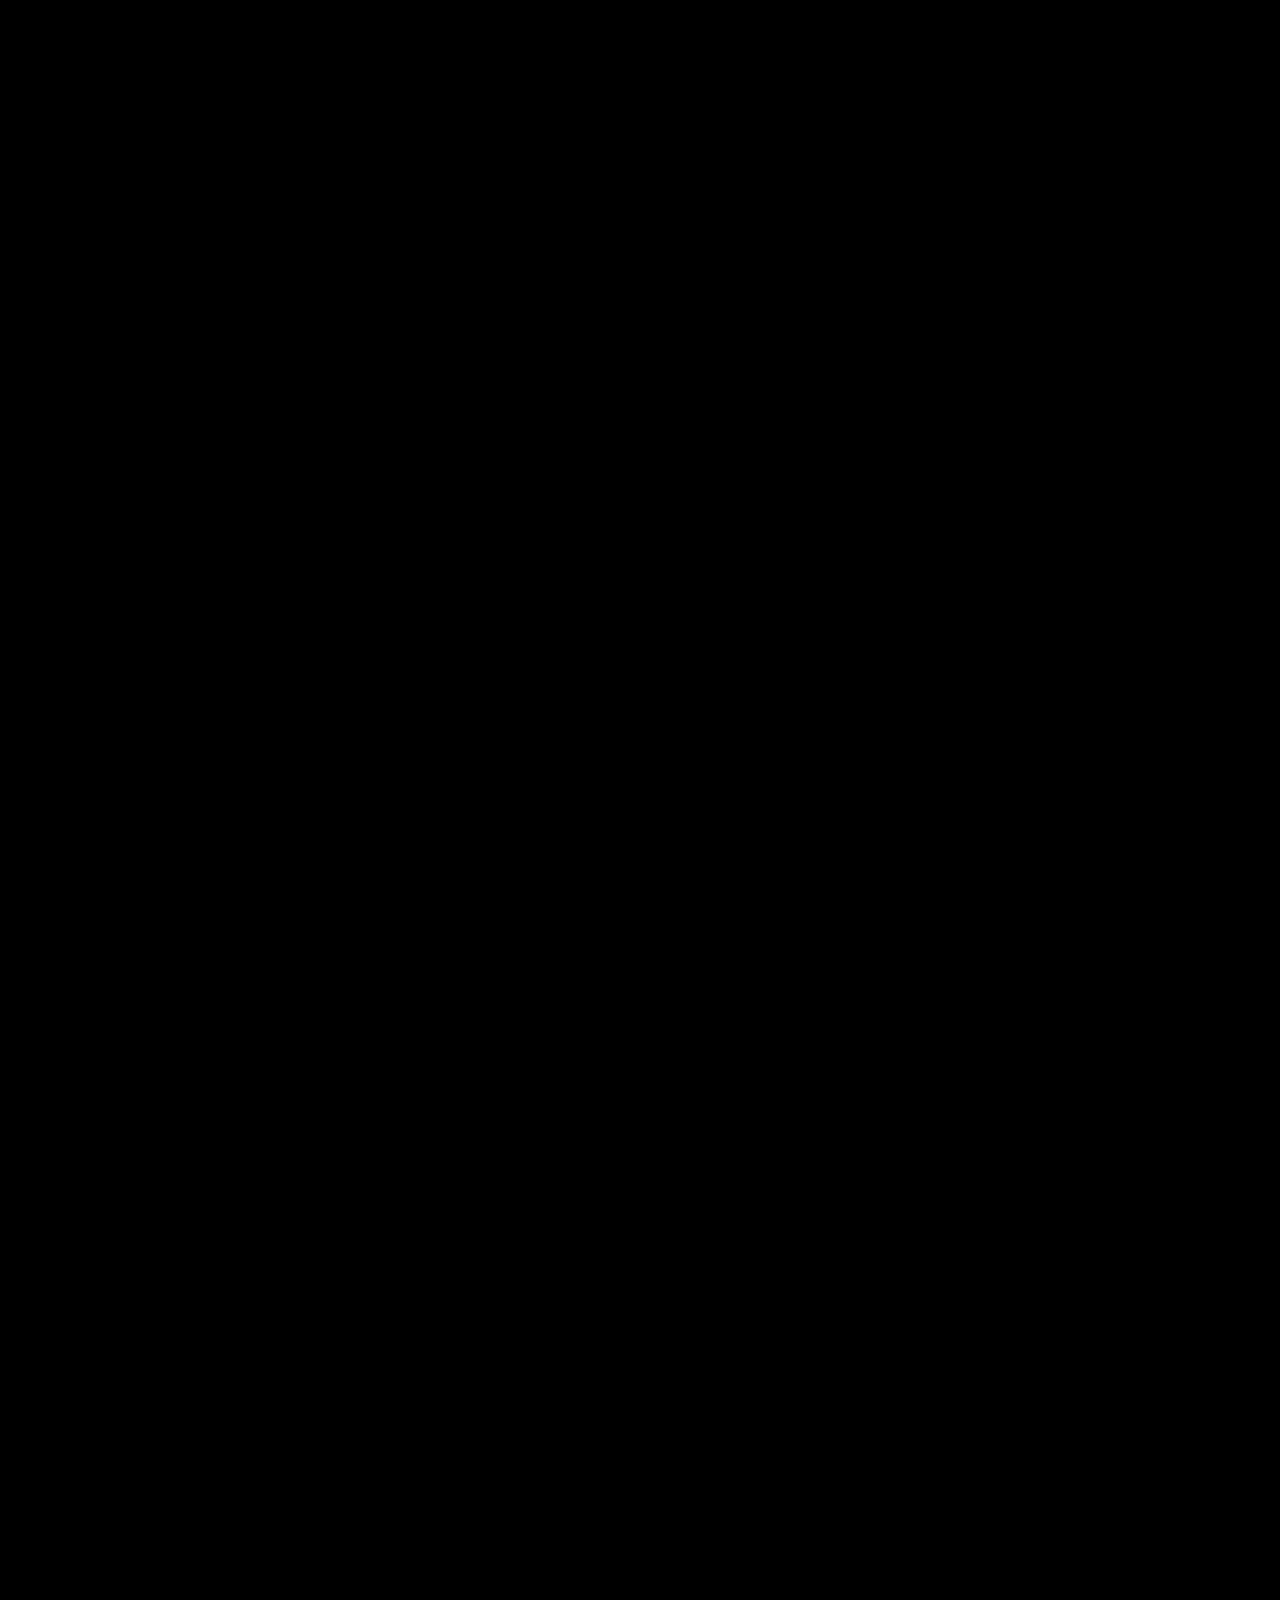
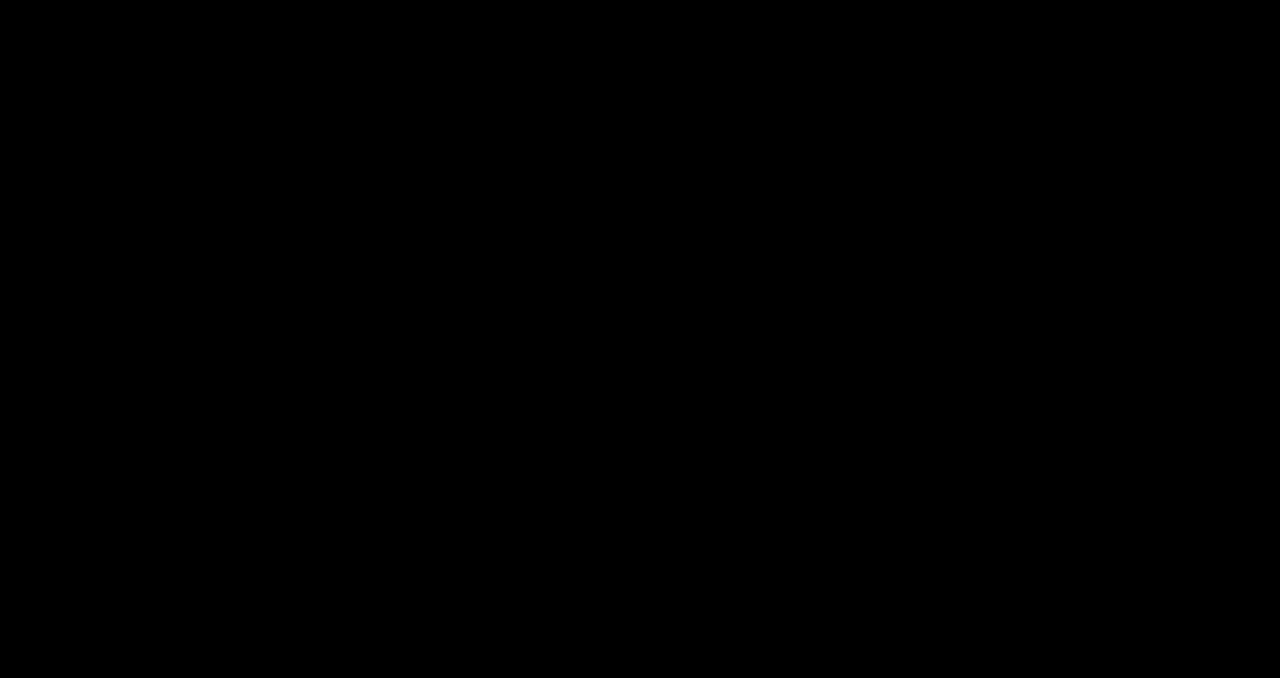
<file: page8.html>
<!DOCTYPE html>
<html  >
<head>
  <!-- Site made with Mobirise Website Builder v4.9.7, https://mobirise.com -->
  <meta charset="UTF-8">
  <meta http-equiv="X-UA-Compatible" content="IE=edge">
  <meta name="generator" content="Mobirise v4.9.7, mobirise.com">
  <meta name="viewport" content="width=device-width, initial-scale=1, minimum-scale=1">
  <link rel="shortcut icon" href="assets/images/mbr-122x183.jpg" type="image/x-icon">
  <meta name="description" content="Web Builder Description">
  
  <title>Infographics</title>
  <link rel="stylesheet" href="assets/web/assets/mobirise-icons/mobirise-icons.css">
  <link rel="stylesheet" href="assets/tether/tether.min.css">
  <link rel="stylesheet" href="assets/soundcloud-plugin/style.css">
  <link rel="stylesheet" href="assets/bootstrap/css/bootstrap.min.css">
  <link rel="stylesheet" href="assets/bootstrap/css/bootstrap-grid.min.css">
  <link rel="stylesheet" href="assets/bootstrap/css/bootstrap-reboot.min.css">
  <link rel="stylesheet" href="assets/animatecss/animate.min.css">
  <link rel="stylesheet" href="assets/dropdown/css/style.css">
  <link rel="stylesheet" href="assets/theme/css/style.css">
  <link rel="stylesheet" href="assets/mobirise/css/mbr-additional.css" type="text/css">
  
  
  
</head>
<body>
  <section class="menu cid-qNNhTfj1qA" once="menu" id="menu1-3d">

    

    <nav class="navbar navbar-expand beta-menu navbar-dropdown align-items-center navbar-fixed-top navbar-toggleable-sm">
        <button class="navbar-toggler navbar-toggler-right" type="button" data-toggle="collapse" data-target="#navbarSupportedContent" aria-controls="navbarSupportedContent" aria-expanded="false" aria-label="Toggle navigation">
            <div class="hamburger">
                <span></span>
                <span></span>
                <span></span>
                <span></span>
            </div>
        </button>
        <div class="menu-logo">
            <div class="navbar-brand">
                <span class="navbar-logo">
                    <a href="https://mobirise.com">
                         <img src="assets/images/mbr-122x183.jpg" alt="Mobirise" title="" style="height: 4.8rem;">
                    </a>
                </span>
                <span class="navbar-caption-wrap"><a class="navbar-caption text-white display-4" href="https://mobirise.com"></a></span>
            </div>
        </div>
        <div class="collapse navbar-collapse" id="navbarSupportedContent">
            <ul class="navbar-nav nav-dropdown nav-right" data-app-modern-menu="true"><li class="nav-item dropdown open">
                    <a class="nav-link link dropdown-toggle text-white display-4" href="page1.html" data-toggle="dropdown-submenu" aria-expanded="true"><span class="mbri-sites mbr-iconfont mbr-iconfont-btn">MAIN PAGE</span>
                        </a><div class="dropdown-menu"><a class="dropdown-item text-white display-4" href="page8.html">INFOGRAPHICS</a><a class="dropdown-item text-white display-4" href="page6.html">IMPORTANCE</a><a class="dropdown-item text-white display-4" href="page7.html" aria-expanded="false">REPERCUSSIONS</a><a class="dropdown-item text-white display-4" href="page3.html" aria-expanded="false">WHAT INHIBITS CONFIDENCE?</a><a class="text-white dropdown-item display-4" href="page9.html" aria-expanded="false">TALKING TO GIRLS</a><a class="text-white dropdown-item display-4" href="page10.html" aria-expanded="false">PRESENTATION SKILLS</a></div>
                </li><li class="nav-item"><a class="nav-link link text-white display-4" href="page1.html" aria-expanded="false">
                        </a></li><li class="nav-item">
                    <a class="nav-link link text-white display-4" href="index.html">
                        <span class="mbri-home mbr-iconfont mbr-iconfont-btn">Home</span></a>
                </li></ul>
            
        </div>
    </nav>
</section>

<section class="engine"><a href="https://mobirise.info/g">how to build a website</a></section><section class="cid-rvaxQiu2Ow mbr-fullscreen mbr-parallax-background" id="header2-3e">

    

    <div class="mbr-overlay" style="opacity: 0.5; background-color: rgb(35, 35, 35);"></div>

    <div class="container align-center">
        <div class="row justify-content-md-center">
            <div class="mbr-white col-md-10">
                <h1 class="mbr-section-title mbr-bold pb-3 mbr-fonts-style display-1">
                    INFOGRAPHICS</h1>
                
                <p class="mbr-text pb-3 mbr-fonts-style display-5">Here are some beautiful infogrpahics to brighten up your day</p>
                
            </div>
        </div>
    </div>
    <div class="mbr-arrow hidden-sm-down" aria-hidden="true">
        <a href="#next">
            <i class="mbri-down mbr-iconfont"></i>
        </a>
    </div>
</section>

<section class="cid-rymcq2Io7l" id="image2-46">

    

    <figure class="mbr-figure container">
        <div class="image-block" style="width: 63%;">
            <img src="assets/images/infographic-presentation-800x2000.png" alt="Mobirise" title="">
            
        </div>
    </figure>
</section>

<section class="cid-rymd7yrtLR" id="image3-47">

    

    <figure class="mbr-figure container">
            <div class="image-block" style="width: 68%;">
                <img src="assets/images/infographic-opposite-gender-800x2000.jpg" width="1400" alt="Mobirise" title="">
                
            </div>
    </figure>
</section>

<section class="cid-rvay5Ov2d2" id="image1-3g">

    

    <figure class="mbr-figure container">
        <div class="image-block" style="width: 66%;">
            <img src="assets/images/importance-of-confidence-800x2000.jpg" width="1400" alt="Mobirise" title="">
            
        </div>
    </figure>
</section>

<section class="cid-rvayyJbl49" id="image1-3h">

    

    <figure class="mbr-figure container">
        <div class="image-block" style="width: 66%;">
            <img src="assets/images/infographic-repercussions-of-confidence-800x2000.jpg" width="1400" alt="Mobirise" title="">
            
        </div>
    </figure>
</section>


  <script src="assets/web/assets/jquery/jquery.min.js"></script>
  <script src="assets/popper/popper.min.js"></script>
  <script src="assets/tether/tether.min.js"></script>
  <script src="assets/bootstrap/js/bootstrap.min.js"></script>
  <script src="assets/smoothscroll/smooth-scroll.js"></script>
  <script src="assets/touchswipe/jquery.touch-swipe.min.js"></script>
  <script src="assets/viewportchecker/jquery.viewportchecker.js"></script>
  <script src="assets/parallax/jarallax.min.js"></script>
  <script src="assets/dropdown/js/script.min.js"></script>
  <script src="assets/theme/js/script.js"></script>
  
  
 <div id="scrollToTop" class="scrollToTop mbr-arrow-up"><a style="text-align: center;"><i class="mbr-arrow-up-icon mbr-arrow-up-icon-cm cm-icon cm-icon-smallarrow-up"></i></a></div>
    <input name="animation" type="hidden">
  </body>
</html>
</file>
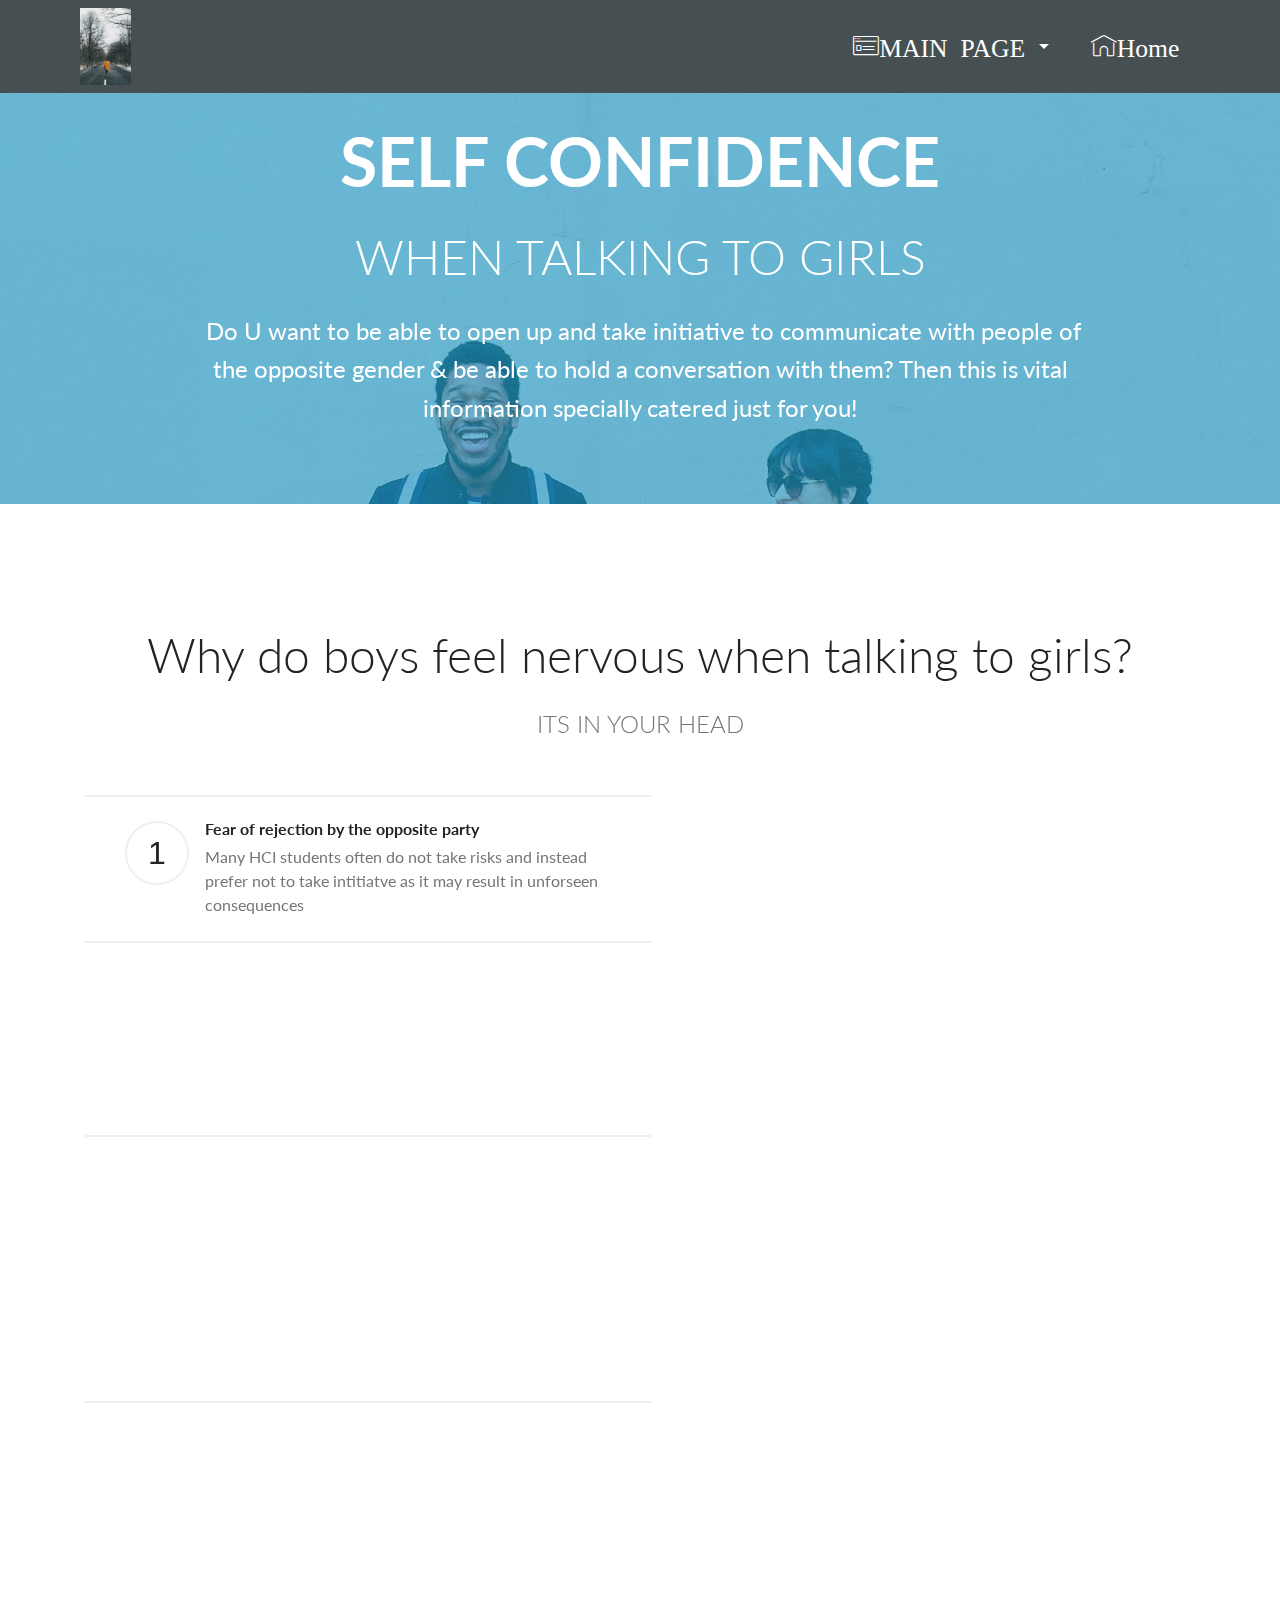
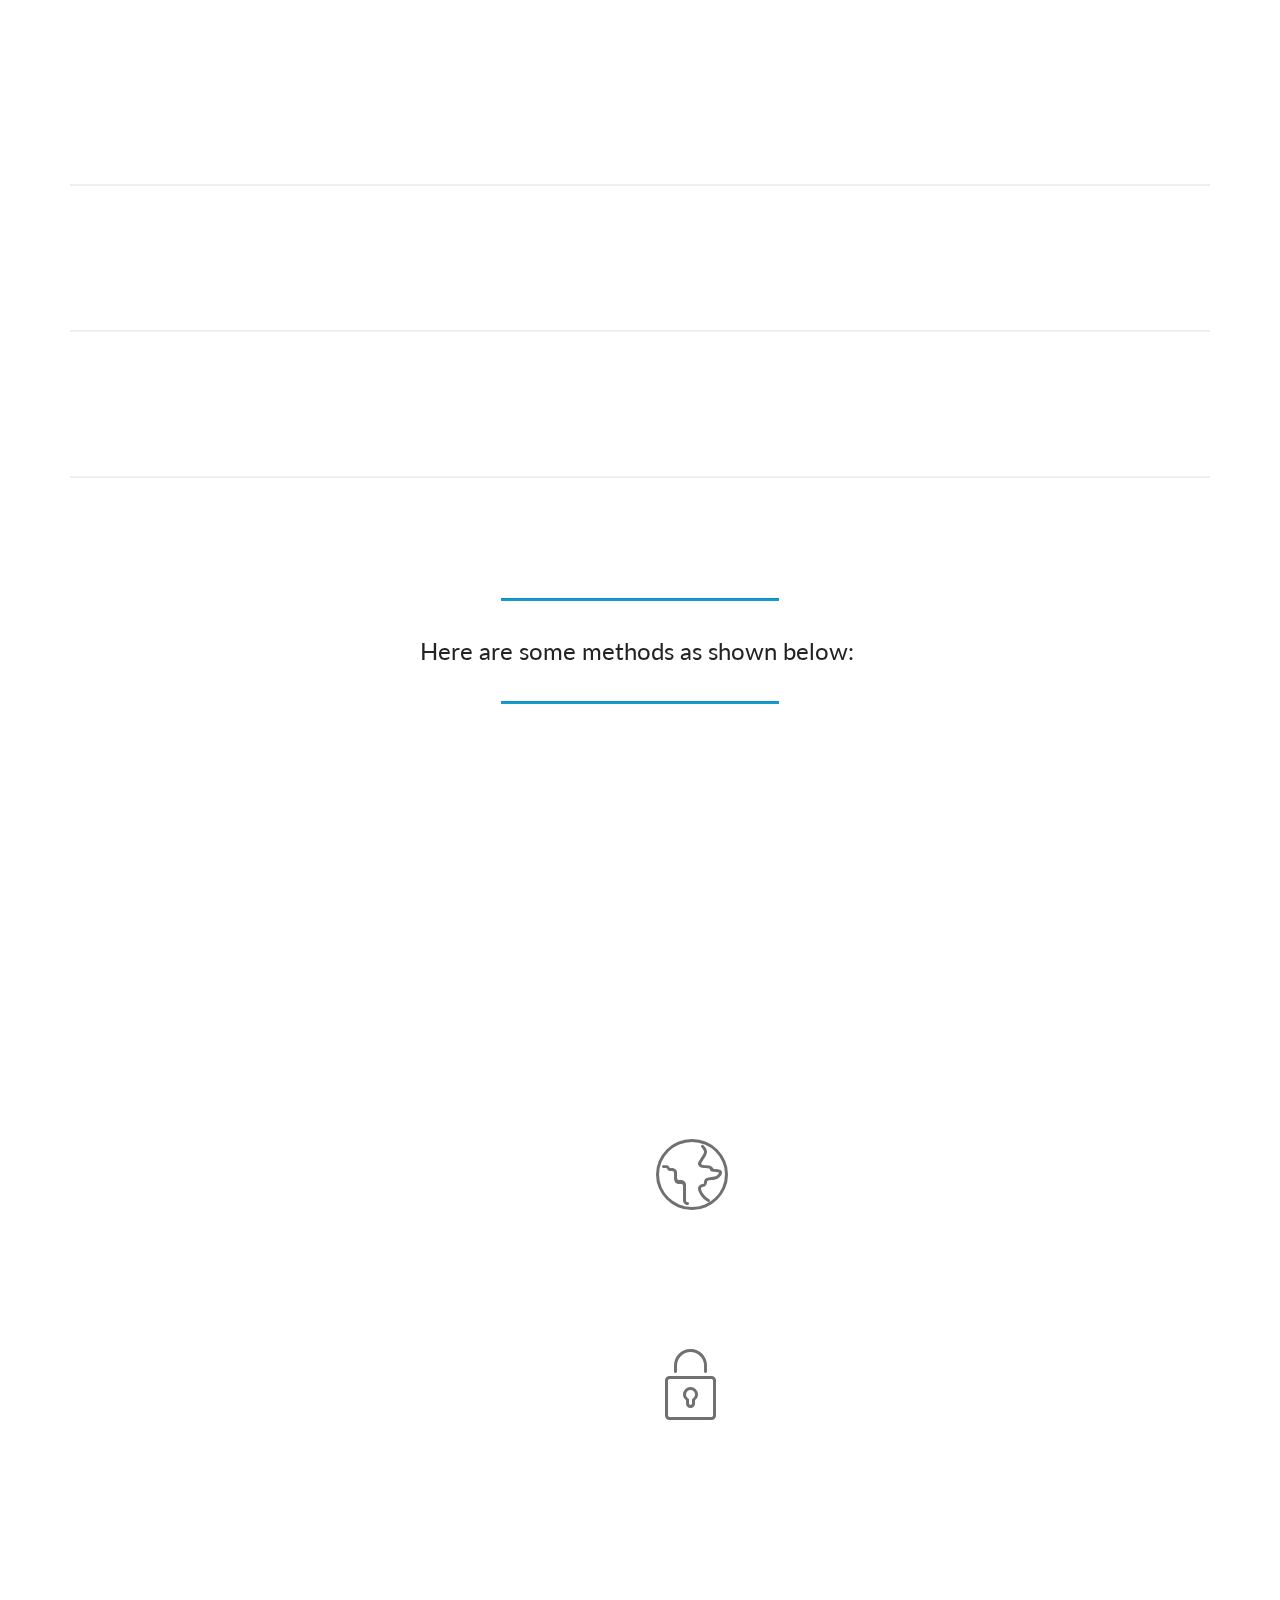
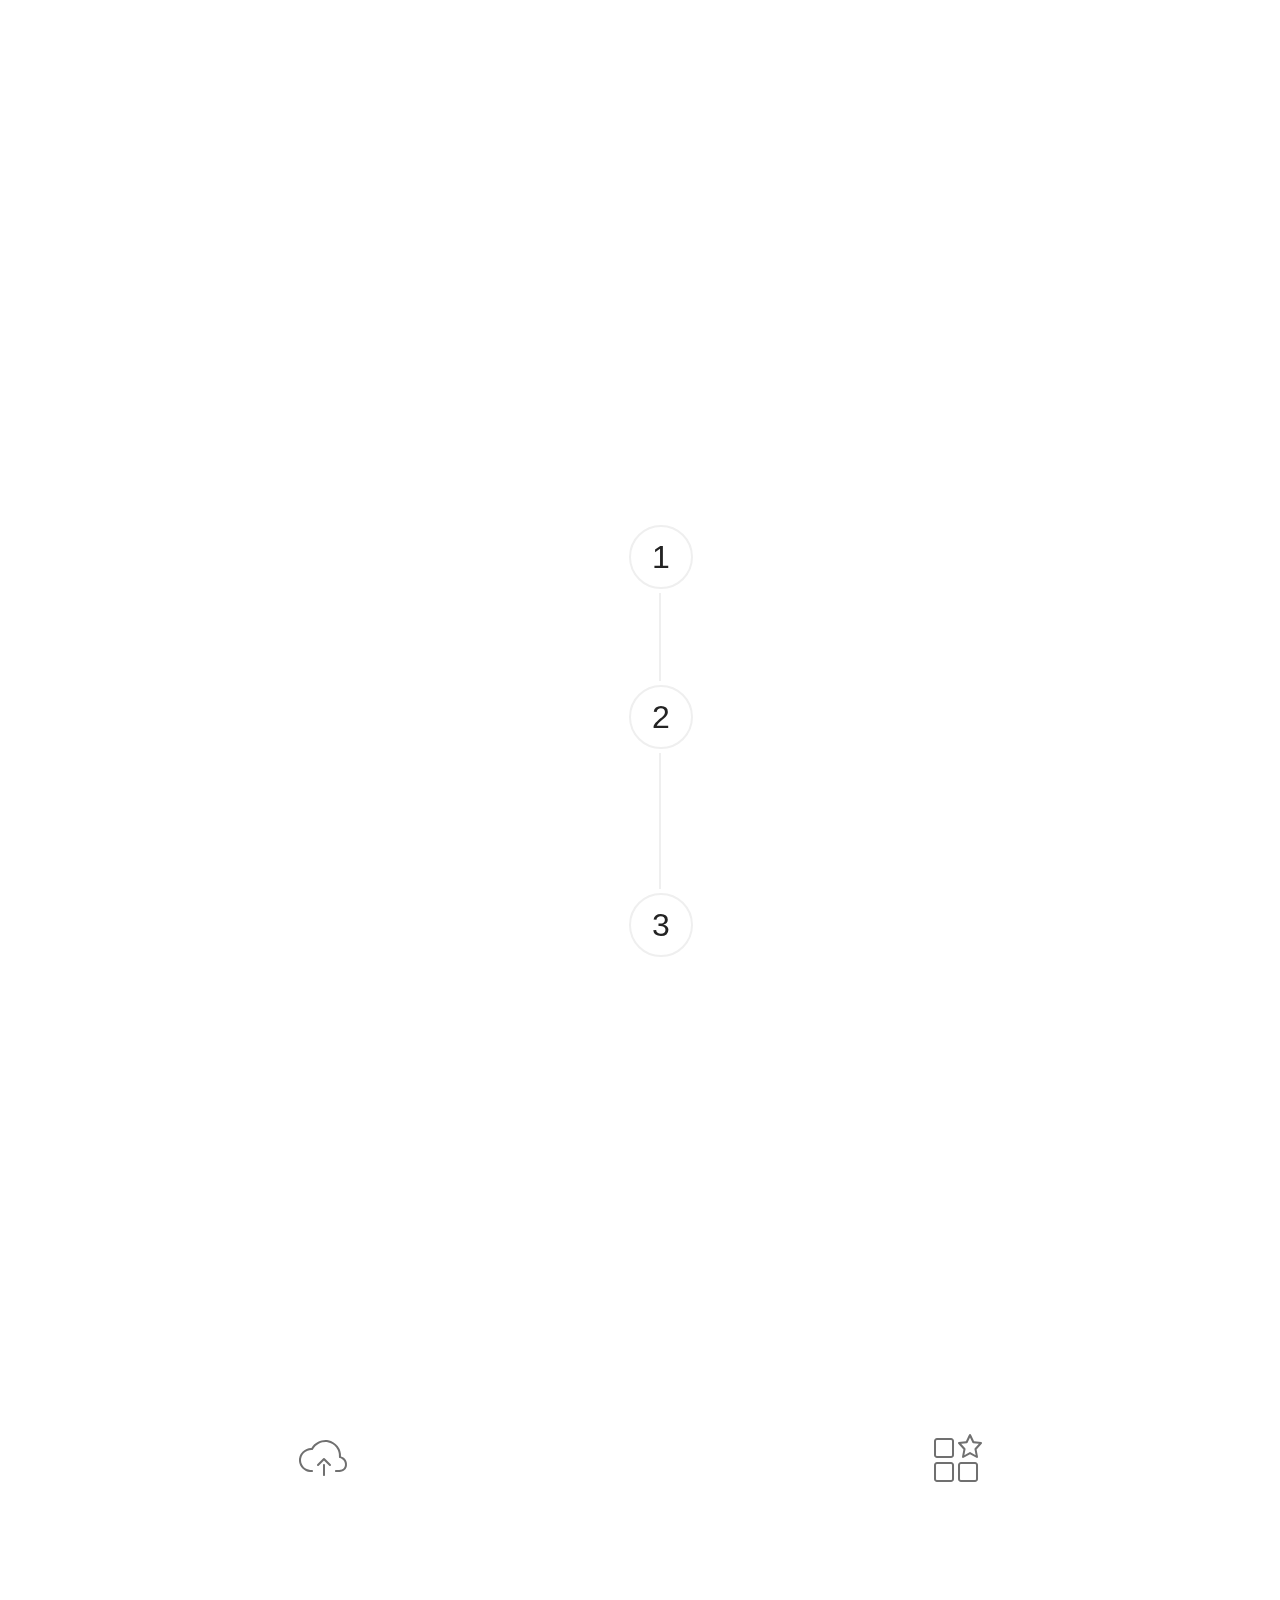
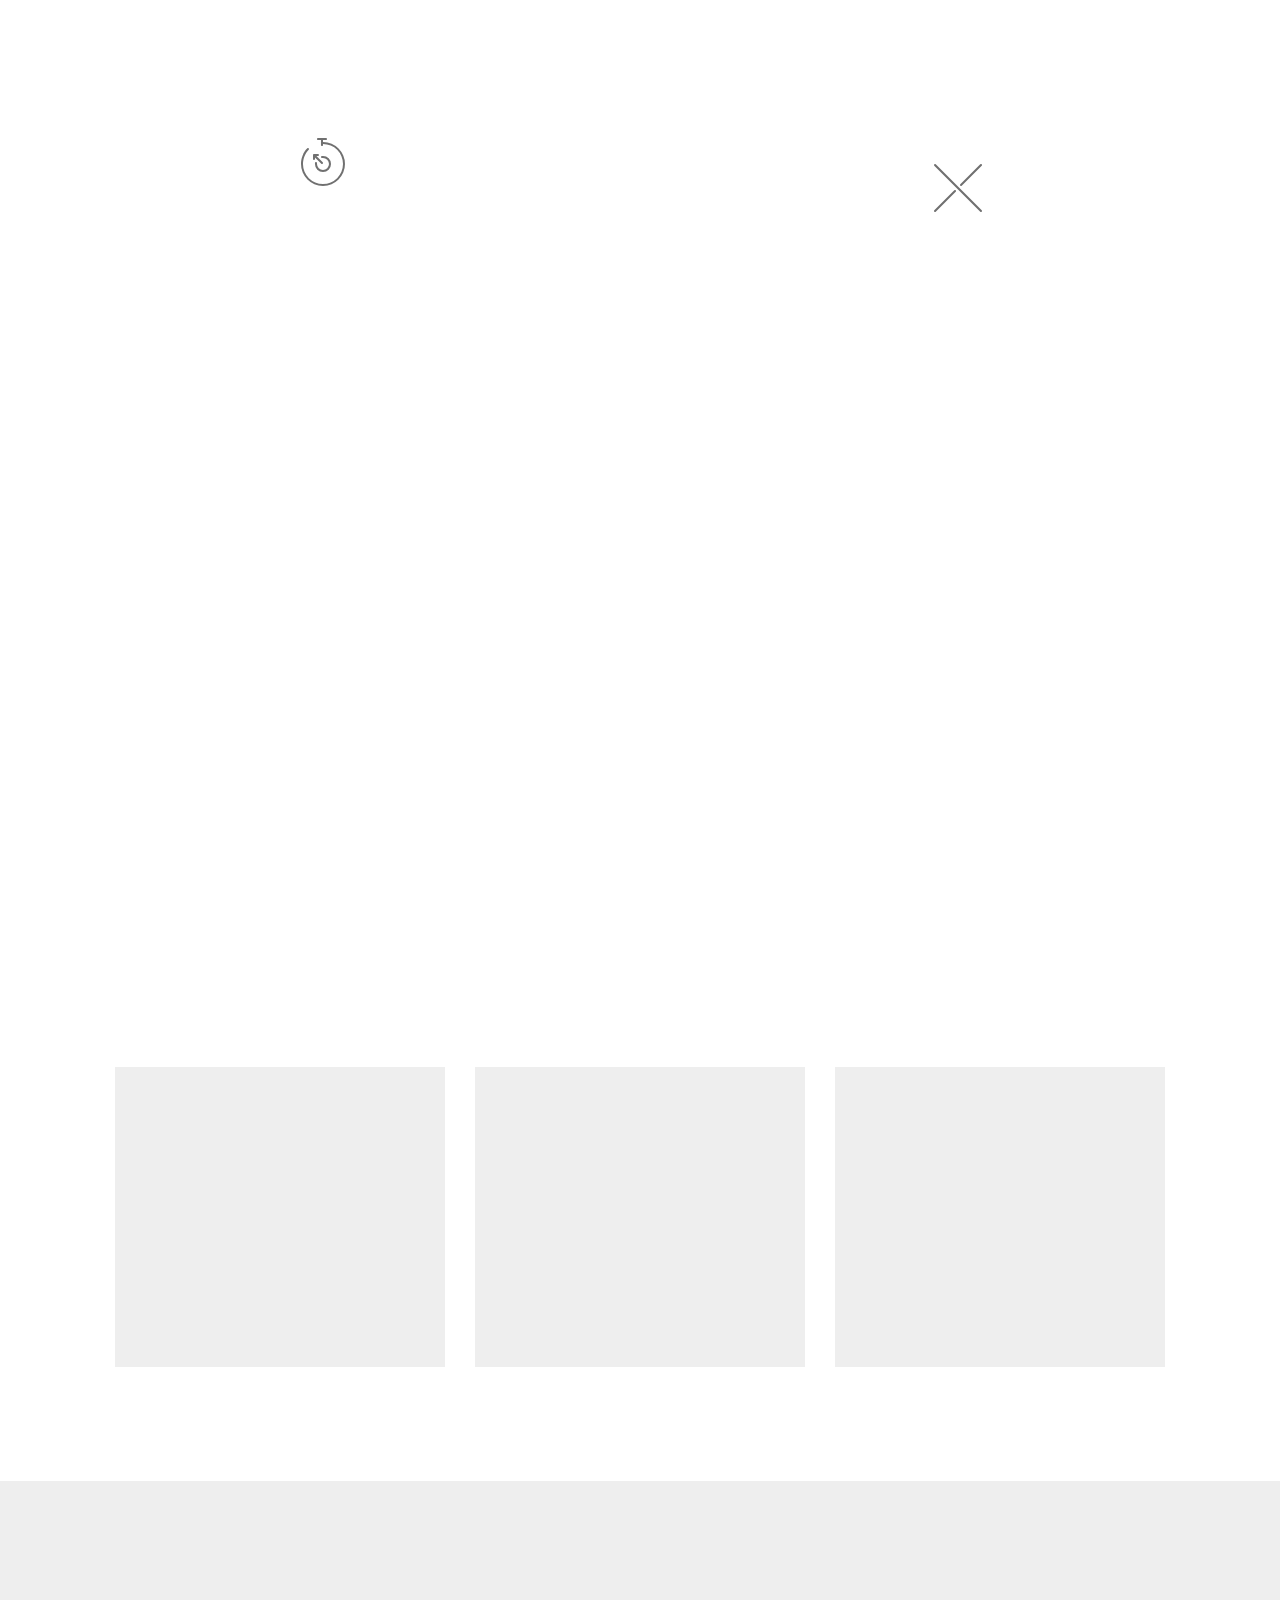
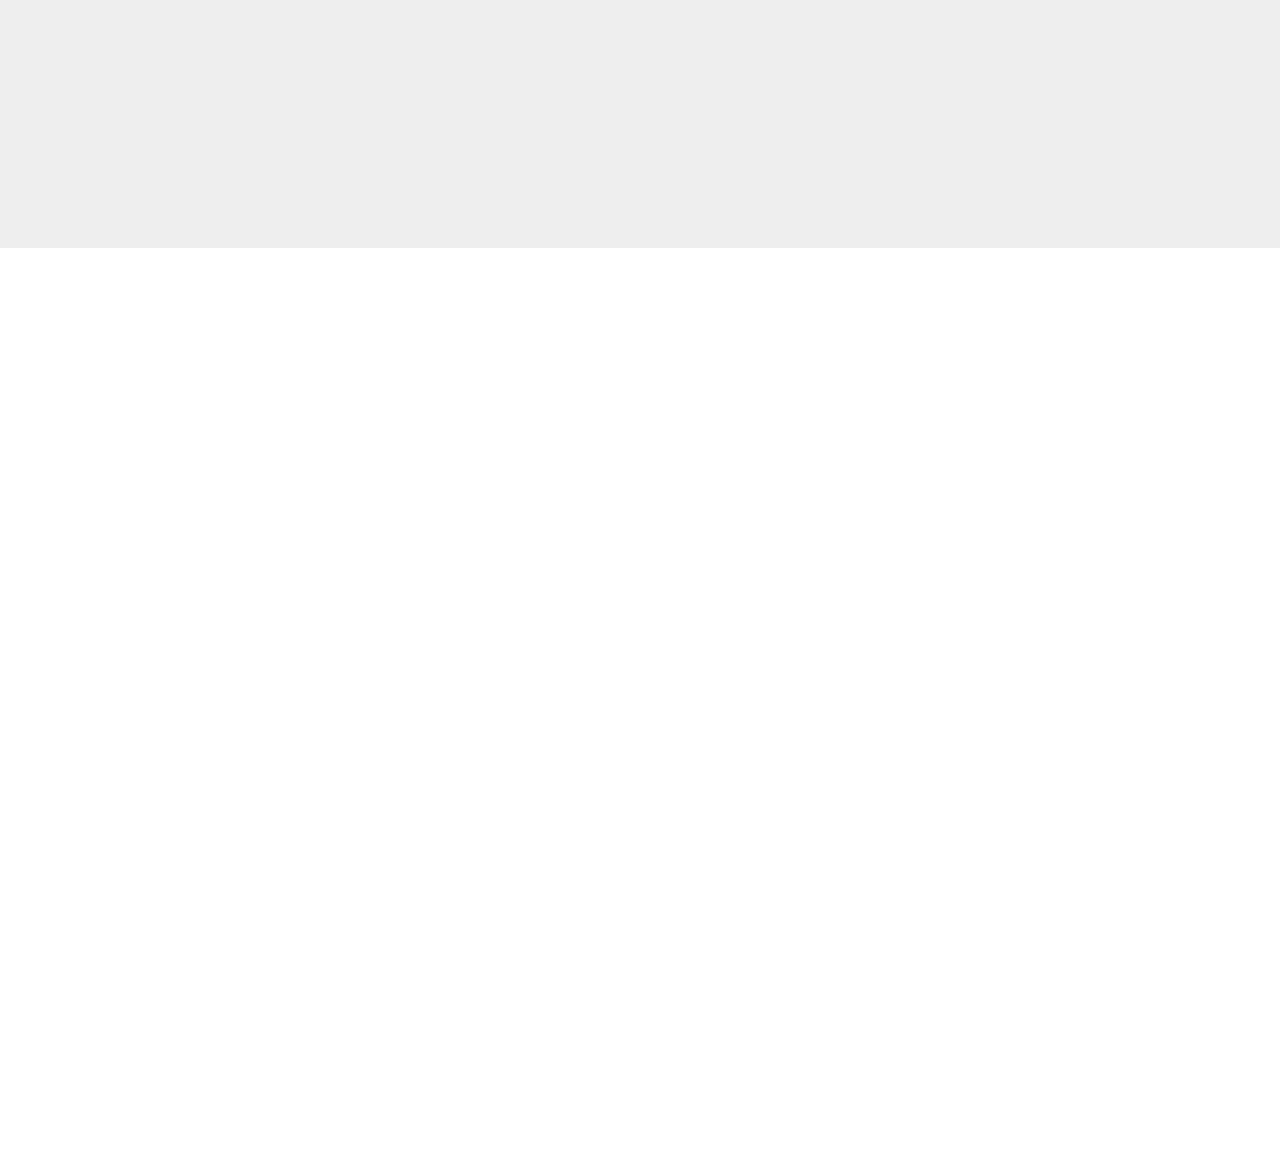
<file: page9.html>
<!DOCTYPE html>
<html  >
<head>
  <!-- Site made with Mobirise Website Builder v4.9.7, https://mobirise.com -->
  <meta charset="UTF-8">
  <meta http-equiv="X-UA-Compatible" content="IE=edge">
  <meta name="generator" content="Mobirise v4.9.7, mobirise.com">
  <meta name="viewport" content="width=device-width, initial-scale=1, minimum-scale=1">
  <link rel="shortcut icon" href="assets/images/mbr-122x183.jpg" type="image/x-icon">
  <meta name="description" content="Site Builder Description">
  
  <title>Opposite gender</title>
  <link rel="stylesheet" href="assets/web/assets/mobirise-icons/mobirise-icons.css">
  <link rel="stylesheet" href="assets/tether/tether.min.css">
  <link rel="stylesheet" href="assets/soundcloud-plugin/style.css">
  <link rel="stylesheet" href="assets/bootstrap/css/bootstrap.min.css">
  <link rel="stylesheet" href="assets/bootstrap/css/bootstrap-grid.min.css">
  <link rel="stylesheet" href="assets/bootstrap/css/bootstrap-reboot.min.css">
  <link rel="stylesheet" href="assets/dropdown/css/style.css">
  <link rel="stylesheet" href="assets/animatecss/animate.min.css">
  <link rel="stylesheet" href="assets/theme/css/style.css">
  <link rel="stylesheet" href="assets/mobirise/css/mbr-additional.css" type="text/css">
  
  
  
</head>
<body>
  <section class="menu cid-qNNhTfj1qA" once="menu" id="menu1-3k">

    

    <nav class="navbar navbar-expand beta-menu navbar-dropdown align-items-center navbar-fixed-top navbar-toggleable-sm">
        <button class="navbar-toggler navbar-toggler-right" type="button" data-toggle="collapse" data-target="#navbarSupportedContent" aria-controls="navbarSupportedContent" aria-expanded="false" aria-label="Toggle navigation">
            <div class="hamburger">
                <span></span>
                <span></span>
                <span></span>
                <span></span>
            </div>
        </button>
        <div class="menu-logo">
            <div class="navbar-brand">
                <span class="navbar-logo">
                    <a href="https://mobirise.com">
                         <img src="assets/images/mbr-122x183.jpg" alt="Mobirise" title="" style="height: 4.8rem;">
                    </a>
                </span>
                <span class="navbar-caption-wrap"><a class="navbar-caption text-white display-4" href="https://mobirise.com"></a></span>
            </div>
        </div>
        <div class="collapse navbar-collapse" id="navbarSupportedContent">
            <ul class="navbar-nav nav-dropdown nav-right" data-app-modern-menu="true"><li class="nav-item dropdown open">
                    <a class="nav-link link dropdown-toggle text-white display-4" href="page1.html" data-toggle="dropdown-submenu" aria-expanded="true"><span class="mbri-sites mbr-iconfont mbr-iconfont-btn">MAIN PAGE</span>
                        </a><div class="dropdown-menu"><a class="dropdown-item text-white display-4" href="page8.html">INFOGRAPHICS</a><a class="dropdown-item text-white display-4" href="page6.html">IMPORTANCE</a><a class="dropdown-item text-white display-4" href="page7.html" aria-expanded="false">REPERCUSSIONS</a><a class="dropdown-item text-white display-4" href="page3.html" aria-expanded="false">WHAT INHIBITS CONFIDENCE?</a><a class="text-white dropdown-item display-4" href="page9.html" aria-expanded="false">TALKING TO GIRLS</a><a class="text-white dropdown-item display-4" href="page10.html" aria-expanded="false">PRESENTATION SKILLS</a></div>
                </li><li class="nav-item"><a class="nav-link link text-white display-4" href="page1.html" aria-expanded="false">
                        </a></li><li class="nav-item">
                    <a class="nav-link link text-white display-4" href="index.html">
                        <span class="mbri-home mbr-iconfont mbr-iconfont-btn">Home</span></a>
                </li></ul>
            
        </div>
    </nav>
</section>

<section class="engine"><a href="https://mobirise.info/l">free web templates</a></section><section class="header1 cid-rxwG5oDnQx mbr-parallax-background" id="header1-3l">

    

    <div class="mbr-overlay" style="opacity: 0.6; background-color: rgb(20, 157, 204);">
    </div>

    <div class="container">
        <div class="row justify-content-md-center">
            <div class="mbr-white col-md-10">
                <h1 class="mbr-section-title align-center mbr-bold pb-3 mbr-fonts-style display-1">
                    SELF CONFIDENCE</h1>
                <h3 class="mbr-section-subtitle align-center mbr-light pb-3 mbr-fonts-style display-2">
                    WHEN TALKING TO GIRLS</h3>
                <p class="mbr-text align-center pb-3 mbr-fonts-style display-5">&nbsp;Do U want to be able to open up and take initiative to communicate with people of the opposite gender &amp; be able to hold a conversation with them? Then this is vital information specially catered just for you!<br></p>
                
            </div>
        </div>
    </div>

</section>

<section class="counters4 counters cid-rxwGWYERbS" id="counters4-3m">

    

    

    <div class="container pt-4 mt-2">
        <h2 class="mbr-section-title pb-3 align-center mbr-fonts-style display-2">Why do boys feel nervous when talking to girls?</h2>
        <h3 class="mbr-section-subtitle pb-5 align-center mbr-fonts-style display-5">ITS IN YOUR HEAD</h3>
        <div class="media-container-row">
            <div class="media-block m-auto" style="width: 49%;">
                <div class="mbr-figure">
                    <img src="assets/images/mbr-848x466.jpg" alt="" title="">
                </div>
            </div>
            <div class="cards-block">
                <div class="cards-container">
                    <div class="card px-3 align-left col-12">
                        <div class="panel-item p-4 d-flex align-items-start">
                            <div class="card-img pr-3">
                                <h3 class="img-text d-flex align-items-center justify-content-center">
                                    1
                                </h3>
                            </div>
                            <div class="card-text">
                                <h4 class="mbr-content-title mbr-bold mbr-fonts-style display-7">Fear of rejection by the opposite party</h4>
                                <p class="mbr-content-text mbr-fonts-style display-7">Many HCI students often do not take risks and instead prefer not to take intitiatve as it may result in unforseen consequences</p>
                            </div>
                        </div>
                    </div>
                    <div class="card px-3 align-left col-12">
                        <div class="panel-item p-4 d-flex align-items-start">
                            <div class="card-img pr-3">
                                <h3 class="img-text d-flex align-items-center justify-content-center">
                                    2
                                </h3>
                            </div>
                            <div class="card-text">
                                <h4 class="mbr-content-title mbr-bold mbr-fonts-style display-7">Lack sensitivity</h4>
                                <p class="mbr-content-text mbr-fonts-style display-7">
                                    Due to HCI being a boys school, we often lack the chances for interaction with girls, leading to awkward situations when we are unable to realise when the situation is dire and lack seriousness which may result in us coming across as insensitive.</p>
                            </div>
                        </div>
                    </div>
                    <div class="card px-3 align-left col-12">
                        <div class="panel-item p-4 d-flex align-items-start">
                            <div class="card-img pr-3">
                                <h3 class="img-text d-flex align-items-center justify-content-center">
                                    3
                                </h3>
                            </div>
                            <div class="card-text">
                                <h4 class="mbr-content-title mbr-bold mbr-fonts-style display-7">Lack Interaction</h4>
                                <p class="mbr-content-text mbr-fonts-style display-7">In the context of HCI, since HCI is an all guys school, interaction with people of the opposite gender (girls) are very limited aside from teachers, siblings, or even one-off events that are held annually such as, CSM, SLC, track finals, BSP camp… etc, hence we may have difficulty initiating conversations with girls as we lack the experience and confidence to do it, and may tend to be socially awkward in the presence of girls</p>
                            </div>
                        </div>
                    </div>
                    
                </div>
            </div>
        </div>
    </div>
</section>

<section class="counters5 counters cid-rymeXFvSfj" id="counters5-48">

    

    

    <div class="container pt-4 mt-2">
        <h2 class="mbr-section-title pb-3 align-center mbr-fonts-style display-2">Statements&nbsp;</h2>
        <h3 class="mbr-section-subtitle pb-5 align-center mbr-fonts-style display-5">Comments from teachers and other female students</h3>
        <div class="row justify-content-center">
            <div class="cards-block">
                <div class="cards-container">
                    <div class="card px-3 align-left col-12">
                        <div class="panel-item p-4 d-flex">
                            <div class="card-img pr-3">
                                <h3 class="img-text d-flex align-items-center justify-content-center">
                                    1
                                </h3>
                            </div>
                            <div class="card-text">
                                <h4 class="mbr-content-title mbr-bold mbr-fonts-style display-7">Dr Chew Tyng Yong, HCI&nbsp;</h4>
                                <p class="mbr-content-text mbr-fonts-style display-7">
                                    When asked about the difficulties that HC guys face when interacting with people of the opposite sex due to having lack of confidence, Dr Chew Tyng Yong raised the example of the Korean Exchange Inbound Trip, where female Korean students from Chungnam Foreign Language High School (CFLHS), Korean teachers noted that "our boys are very shy in front of the girls and do not take initiative to interact with them</p>
                            </div>
                        </div>
                    </div>
                    <div class="card px-3 align-left col-12">
                        <div class="panel-item p-4 d-flex">
                            <div class="card-img pr-3">
                                <h3 class="img-text d-flex align-items-center justify-content-center">
                                    2
                                </h3>
                            </div>
                            <div class="card-text">
                                <h4 class="mbr-content-title mbr-bold mbr-fonts-style display-7">Natalie, NYGH</h4>
                                <p class="mbr-content-text mbr-fonts-style display-7">When asked about uncomfortable instances they had through their interactions with Hwa Chong students, Natalie said: <br>“ That if Hwa Chong guys read between the lines and to be more sensitive especially during important situations, it will &nbsp;allow Hwa Chong guys to be less awkward. "<br></p>
                            </div>
                        </div>
                    </div>
                    
                    
                </div>
            </div>
        </div>
    </div>
</section>

<section class="mbr-section article content9 cid-rymgWGWfFX" id="content9-49">
    
     

    <div class="container">
        <div class="inner-container" style="width: 100%;">
            <hr class="line" style="width: 25%;">
            <div class="section-text align-center mbr-fonts-style display-5">
                    Here are some methods as shown below:&nbsp;</div>
            <hr class="line" style="width: 25%;">
        </div>
        </div>
</section>

<section class="features11 cid-rxwOQKVFlY" id="features11-3n">

    

    

    <div class="container">   
        <div class="col-md-12">
            <div class="media-container-row">
                <div class="mbr-figure m-auto" style="width: 50%;">
                    <img src="assets/images/mbr-772x551.jpg" alt="Mobirise" title="">
                </div>
                <div class=" align-left aside-content">
                    <h2 class="mbr-title pt-2 mbr-fonts-style display-2">Don’t Think So Much Lah!<div><br></div></h2>
                    <div class="mbr-section-text">
                        <p class="mbr-text mb-5 pt-3 mbr-light mbr-fonts-style display-5">Interacting with people of the opposite gender is just like interacting with relatives of the opposite gender -- there is no need to feel nervous, shy or intimidated!&nbsp;<br></p>
                    </div>

                    <div class="block-content">
                        <div class="card p-3 pr-3">
                            <div class="media">
                                <div class=" align-self-center card-img pb-3">
                                    <span class="mbr-iconfont mbri-globe"></span>
                                </div>     
                                <div class="media-body">
                                    <h4 class="card-title mbr-fonts-style display-7">
                                        We are ALL Human</h4>
                                </div>
                            </div>                

                            <div class="card-box">
                                <p class="block-text mbr-fonts-style display-7">
                                   Everyone was born in the same way. There is no need to think of people of the opposite gender as someone intimidating or foreign. We are more or less the same 
                                </p>
                            </div>
                        </div>

                        <div class="card p-3 pr-3">
                            <div class="media">
                                <div class="align-self-center card-img pb-3">
                                    <span class="mbr-iconfont mbri-lock"></span>
                                </div>     
                                <div class="media-body">
                                    <h4 class="card-title mbr-fonts-style display-7">
                                        Insecurities</h4>
                                </div>
                            </div>                

                            <div class="card-box">
                                <p class="block-text mbr-fonts-style display-7">Realise that the insecurities that you have now that are stopping you from stepping out of your comfort zone and taking the initiative to start a conversation with the opposite gender stems from your irrational fears<br></p>
                            </div>
                        </div>
                    </div>
                </div>
            </div>
        </div> 
    </div>          
</section>

<section class="mbr-section content7 cid-ryq9p2EWRo" id="content7-4b">
          
    

    <div class="container">
        <div class="media-container-row">
            <div class="col-12 col-md-8">
                <div class="media-container-row">
                    <div class="media-content">
                        <div class="mbr-section-text">
                            <p class="mbr-text align-right mb-0 mbr-fonts-style display-7">In HCI context, you can make use of opportunities during CSM such as at the sports booths or even the dance booths to strike up a conversation! <br>Don’t stress yourself out about the conversation topic! Simple things such as saying a simple “Hello” or “How’s the weather?” is a simple and easy way to strike up a conversation easily with someone of the opposite gender<br></p>
                        </div>
                    </div>
                    <div class="mbr-figure" style="width: 60%;">
                     <img src="assets/images/mbr-436x290.jpg" alt="Mobirise" title="">  
                    </div>
                </div>
            </div>
        </div>
    </div>
</section>

<section class="step3 cid-rxwQSVLCeJ" id="step3-3o">

    

    
    
    <div class="container">
        <h2 class="mbr-section-title pb-3 mbr-fonts-style align-center display-2">DON'T WORRY</h2>
        <h3 class="mbr-section-subtitle pb-5 mbr-fonts-style align-center display-5">U GOT THIS :)</h3>
        <div class="media-container-row">
            <div class="media-block" style="width: 49%;">
                <div class="mbr-figure">
                    <img src="assets/images/mbr-848x871.jpg" alt="" title="">
                </div>
            </div>
            <div class="step-container">
                <div class="card separline pb-4">
                    <div class="step-element d-flex">
                        <div class="step-wrapper pr-3">
                            <div class="step d-flex align-items-center justify-content-center">
                                1
                            </div>
                        </div>          
                        <div class="step-text-content">
                            <h4 class="mbr-step-title pb-3 mbr-fonts-style display-5">PROCESS</h4>
                            <p class="mbr-step-text mbr-fonts-style display-7">Do not worry so much about the outcome of you trying to strike up a conversation. Most of the time, if you come across as friendly and nice, anybody would continue the conversation.&nbsp;<br></p>
                        </div>
                    </div>
                </div>

                <div class="card separline pb-4">
                    <div class="step-element d-flex">
                        <div class="step-wrapper pr-3">
                            <div class="step d-flex align-items-center justify-content-center">
                                2
                            </div>
                        </div>          
                        <div class="step-text-content">
                            <h4 class="mbr-step-title pb-3 mbr-fonts-style display-5">PRESENT</h4>
                            <p class="mbr-step-text mbr-fonts-style display-7">Focus more on the present moment, more on interacting and talking with the other person. <br>This would make you more at ease and hence naturally give you more confidence when interacting with someone else of the opposite gender<br></p>
                        </div>
                    </div>
                </div>

                <div class="card">
                    <div class="step-element d-flex">
                        <div class="step-wrapper pr-3">
                            <div class="step d-flex align-items-center justify-content-center">
                                3
                            </div>
                        </div>          
                        <div class="step-text-content">
                            <h4 class="mbr-step-title pb-3 mbr-fonts-style display-5">Overthinking</h4>
                            <p class="mbr-step-text mbr-fonts-style display-7">Overthinking what to say not only puts pressure on yourself, but makes the whole conversation seem forced and unnatural. Lighten up and just strike up a conversation! Being comfortable during interactions is key to boosting your confidence :) <br><br></p>
                        </div>
                    </div>
                </div>

                

                

                

                

                

                
            </div>
        </div>
    </div>
</section>

<section class="features12 cid-rxwSWg2m5r" id="features12-3p">
    
    

    

    <div class="container">
        <h2 class="mbr-section-title pb-2 mbr-fonts-style display-2">Don’t Stoppppp!&nbsp;</h2>
        <h3 class="mbr-section-subtitle pb-3 mbr-fonts-style display-5">DON'T DROP A CONVO AFTER STARTING IT!</h3>

        <div class="media-container-row pt-5">
            <div class="block-content align-right">
                <div class="card pl-3 pr-3 pb-5">
                    <div class="mbr-card-img-title">
                        <div class="card-img pb-3">
                             <span class="mbri-upload mbr-iconfont"></span>
                        </div>
                        <div class="mbr-crt-title">
                            <h4 class="card-title py-2 mbr-crt-title mbr-fonts-style display-7">
                                REPLY</h4>
                        </div>
                    </div>                

                    <div class="card-box">
                        <p class="mbr-text mbr-section-text mbr-fonts-style display-7">After starting a conversation, reply enthusiastically and be fully involved in the conversation. It is rude to not give your full attention to the person you are talking to&nbsp;<br></p>
                    </div>
                </div>

                <div class="card pl-3 pr-3">
                    <div class="mbr-card-img-title">
                        <div class="card-img pb-3">
                            <span class="mbr-iconfont mbri-timer"></span>
                        </div>
                        <div class="mbr-crt-title">
                            <h4 class="card-title py-2 mbr-crt-title mbr-fonts-style display-7">
                                TAKE TIME</h4>
                        </div>
                    </div>
                    <div class="card-box">
                        <p class="mbr-text mbr-section-text mbr-fonts-style display-7">Take your time with the conversation and don’t be so excited to give your own opinion. Cutting off the other person mid-sentence is rude and it is a conversation-killer<br></p>
                    </div>
                </div>
            </div>

            <div class="mbr-figure m-auto" style="width: 50%;">
                <img src="assets/images/background6.jpg" alt="Mobirise" title="">
            </div>

            <div class="block-content align-left">
                <div class="card pl-3 pr-3 pb-5">
                    <div class="mbr-card-img-title">
                        <div class="card-img pb-3">
                             <span class="mbri-features mbr-iconfont"></span>
                        </div>
                        <div class="mbr-crt-title">
                            <h4 class="card-title py-2 mbr-crt-title mbr-fonts-style display-7">
                                BE MINDFUL</h4>
                        </div>
                    </div>                

                    <div class="card-box">
                        <p class="mbr-text mbr-section-text mbr-fonts-style display-7">Be mindful of the language you use when talking, remember that some people may not take to kindly to the use of profanities/ slangs that are acceptable within your own social circle<br></p>
                    </div>
                </div>

                <div class="card pl-3 pr-3">
                    <div class="mbr-card-img-title">
                        <div class="card-img pb-3">
                            <span class="mbr-iconfont mbri-close"></span>
                        </div>
                        <div class="mbr-crt-title">
                            <h4 class="card-title py-2 mbr-crt-title mbr-fonts-style display-7">
                                DON'T FORCE</h4>
                        </div>
                    </div>
                    <div class="card-box">
                        <p class="mbr-text mbr-section-text mbr-fonts-style display-7">Don’t force your opinions onto them, being pushy is a huge conversation-killer. Not everyone likes similar things and this will not do much to keep the conversation alive&nbsp;<br></p>
                    </div>
                </div>
            </div>
        </div>
    </div>
</section>

<section class="mbr-section content6 cid-ryqbxQly6g" id="content6-4c">
    
     
    
    <div class="container">
        <div class="media-container-row">
            <div class="col-12 col-md-8">
                <div class="media-container-row">
                    <div class="mbr-figure" style="width: 60%;">
                      <img src="assets/images/mbr-2-436x291.jpg" alt="Mobirise" title="">  
                    </div>
                    <div class="media-content">
                        <div class="mbr-section-text">
                            <p class="mbr-text mb-0 mbr-fonts-style display-7">These can be applied at conventions such as Student Leaders Convention (SLC) or even at a Model United Nations (MUN), it is vital to keep your ears open when you are conversing with someone of the opposite gender<br>Don’t become disengaged because you are intimidated or feeling too awkward<br></p>
                        </div>
                    </div>
                </div>
            </div>
        </div>
    </div>
</section>

<section class="features15 cid-rxwTIcGPPp" id="features15-3q">

    

    
    <div class="container">
        <h2 class="mbr-section-title pb-3 align-center mbr-fonts-style display-2">
            TIPSSS</h2>
        <h3 class="mbr-section-subtitle display-5 align-center mbr-fonts-style">
            U WILL NEED THIS</h3>

        <div class="media-container-row container pt-5 mt-2">

            <div class="col-12 col-md-6 mb-4 col-lg-4">
                <div class="card flip-card p-5 align-center">
                    <div class="card-front card_cont">
                        <img src="assets/images/background1.jpg" alt="Mobirise">
                    </div>
                    <div class="card_back card_cont">
                        <h4 class="card-title display-5 py-2 mbr-fonts-style">
                            COMMON TOPIC</h4>
                        <p class="mbr-text mbr-fonts-style display-7">Establish a common topic to talk about (hardest one to do but if succeed will bring great reward)<br>Keeping the conversation alive is a key factor in boosting your confidence&nbsp;</p>
                    </div>
                </div>
            </div>

            <div class="col-12 col-md-6 mb-4 col-lg-4">
                
                <div class="card flip-card p-5 align-center">
                    <div class="card-front card_cont">
                        <img src="assets/images/mbr-900x654.jpg" alt="Mobirise" title="">
                    </div>
                    <div class="card_back card_cont">
                        <h4 class="card-title py-2 mbr-fonts-style display-5">
                            JOKES</h4>
                        <p class="mbr-text mbr-fonts-style display-7">
                            Try in slipping in a few jokes or humorous comments along the way, being funny and humorous is a huge conversation booster and does wonders to help keep the conversation alive
                        </p>
                    </div>
                </div>
            </div>
            
            <div class="col-12 col-md-6 mb-4 col-lg-4">
                <div class="card flip-card p-5 align-center">
                    <div class="card-front card_cont">
                        <img src="assets/images/mbr-900x705.jpg" alt="Mobirise" title="">
                    </div>
                    <div class="card_back card_cont">
                        <h4 class="card-title py-2 mbr-fonts-style display-5">RESPOND</h4>
                        <p class="mbr-text mbr-fonts-style display-7">It is important during our rare interactions with people of the opposite gender, participate fully in the conversation. Listen to what they are saying and respond correspondingly.<br></p>
                    </div>
                </div> 
            </div>

            
        </div>
</div></section>

<section class="mbr-section content5 cid-rxwYyepg0W mbr-parallax-background" id="content5-3v">

    

    

    <div class="container">
        <div class="media-container-row">
            <div class="title col-12 col-md-8">
                <h2 class="align-center mbr-bold mbr-white pb-3 mbr-fonts-style display-1">Expand your social circle! :)&nbsp;</h2>
                <h3 class="mbr-section-subtitle align-center mbr-light mbr-white pb-3 mbr-fonts-style display-5">Reach out instead of hiding<div><br></div></h3>
                
                
            </div>
        </div>
    </div>
</section>

<section class="mbr-section content6 cid-rxwWZ5Qksx" id="content6-3r">
    
     
    
    <div class="container">
        <div class="media-container-row">
            <div class="col-12 col-md-8">
                <div class="media-container-row">
                    <div class="mbr-figure" style="width: 60%;">
                      <img src="assets/images/mbr-436x292.jpg" alt="Mobirise" title="">  
                    </div>
                    <div class="media-content">
                        <div class="mbr-section-text">
                            <p class="mbr-text mb-0 mbr-fonts-style display-7">Usually during events which include of people with the opposite gender (Eg. CSM), Hwa Chong people tend to stick within their groups of friends and do not mingle with the other people <br>This in turn causes a chain effect where HC people stick together with HC people and NY people stick together with NY people (2 separate)<br></p>
                        </div>
                    </div>
                </div>
            </div>
        </div>
    </div>
</section>

<section class="mbr-section content7 cid-rxwWZtxvGI" id="content7-3s">
          
    

    <div class="container">
        <div class="media-container-row">
            <div class="col-12 col-md-8">
                <div class="media-container-row">
                    <div class="media-content">
                        <div class="mbr-section-text">
                            <p class="mbr-text align-right mb-0 mbr-fonts-style display-7">This results in there no being no interaction between HC and NY people <br>The simple act of going out of your own social circle and interacting with other people is one step forward in creating an amicable environment where interaction can take place easily<br></p>
                        </div>
                    </div>
                    <div class="mbr-figure" style="width: 60%;">
                     <img src="assets/images/mbr-1-436x291.jpg" alt="Mobirise" title="">  
                    </div>
                </div>
            </div>
        </div>
    </div>
</section>

<section class="mbr-section content6 cid-rxwX04sUrh" id="content6-3t">
    
     
    
    <div class="container">
        <div class="media-container-row">
            <div class="col-12 col-md-8">
                <div class="media-container-row">
                    <div class="mbr-figure" style="width: 60%;">
                      <img src="assets/images/mbr-436x436.jpg" alt="Mobirise" title="">  
                    </div>
                    <div class="media-content">
                        <div class="mbr-section-text">
                            <p class="mbr-text mb-0 mbr-fonts-style display-7">&nbsp;NOTES:<br>During discussions such as during events when we collaborate with our female peers, such as council events or MUNs. It is important for us to keep a positive disposition so as to keep yourself approachable and also keep the conversation going<br></p>
                        </div>
                    </div>
                </div>
            </div>
        </div>
    </div>
</section>


  <script src="assets/web/assets/jquery/jquery.min.js"></script>
  <script src="assets/popper/popper.min.js"></script>
  <script src="assets/tether/tether.min.js"></script>
  <script src="assets/bootstrap/js/bootstrap.min.js"></script>
  <script src="assets/dropdown/js/script.min.js"></script>
  <script src="assets/mbr-flip-card/mbr-flip-card.js"></script>
  <script src="assets/smoothscroll/smooth-scroll.js"></script>
  <script src="assets/viewportchecker/jquery.viewportchecker.js"></script>
  <script src="assets/parallax/jarallax.min.js"></script>
  <script src="assets/touchswipe/jquery.touch-swipe.min.js"></script>
  <script src="assets/theme/js/script.js"></script>
  
  
 <div id="scrollToTop" class="scrollToTop mbr-arrow-up"><a style="text-align: center;"><i class="mbr-arrow-up-icon mbr-arrow-up-icon-cm cm-icon cm-icon-smallarrow-up"></i></a></div>
    <input name="animation" type="hidden">
  </body>
</html>
</file>
<file: assets/web/assets/mobirise-icons/mobirise-icons.css>
@font-face {
  font-family: 'MobiriseIcons';
  src:  url('mobirise-icons.eot?spat4u');
  src:  url('mobirise-icons.eot?spat4u#iefix') format('embedded-opentype'),
    url('mobirise-icons.ttf?spat4u') format('truetype'),
    url('mobirise-icons.woff?spat4u') format('woff'),
    url('mobirise-icons.svg?spat4u#MobiriseIcons') format('svg');
  font-weight: normal;
  font-style: normal;
}

[class^="mbri-"], [class*=" mbri-"] {
  /* use !important to prevent issues with browser extensions that change fonts */
  font-family: MobiriseIcons !important;
  speak: none;
  font-style: normal;
  font-weight: normal;
  font-variant: normal;
  text-transform: none;
  line-height: 1;

  /* Better Font Rendering =========== */
  -webkit-font-smoothing: antialiased;
  -moz-osx-font-smoothing: grayscale;
}

.mbri-add-submenu:before {
  content: "\e900";
}
.mbri-alert:before {
  content: "\e901";
}
.mbri-align-center:before {
  content: "\e902";
}
.mbri-align-justify:before {
  content: "\e903";
}
.mbri-align-left:before {
  content: "\e904";
}
.mbri-align-right:before {
  content: "\e905";
}
.mbri-android:before {
  content: "\e906";
}
.mbri-apple:before {
  content: "\e907";
}
.mbri-arrow-down:before {
  content: "\e908";
}
.mbri-arrow-next:before {
  content: "\e909";
}
.mbri-arrow-prev:before {
  content: "\e90a";
}
.mbri-arrow-up:before {
  content: "\e90b";
}
.mbri-bold:before {
  content: "\e90c";
}
.mbri-bookmark:before {
  content: "\e90d";
}
.mbri-bootstrap:before {
  content: "\e90e";
}
.mbri-briefcase:before {
  content: "\e90f";
}
.mbri-browse:before {
  content: "\e910";
}
.mbri-bulleted-list:before {
  content: "\e911";
}
.mbri-calendar:before {
  content: "\e912";
}
.mbri-camera:before {
  content: "\e913";
}
.mbri-cart-add:before {
  content: "\e914";
}
.mbri-cart-full:before {
  content: "\e915";
}
.mbri-cash:before {
  content: "\e916";
}
.mbri-change-style:before {
  content: "\e917";
}
.mbri-chat:before {
  content: "\e918";
}
.mbri-clock:before {
  content: "\e919";
}
.mbri-close:before {
  content: "\e91a";
}
.mbri-cloud:before {
  content: "\e91b";
}
.mbri-code:before {
  content: "\e91c";
}
.mbri-contact-form:before {
  content: "\e91d";
}
.mbri-credit-card:before {
  content: "\e91e";
}
.mbri-cursor-click:before {
  content: "\e91f";
}
.mbri-cust-feedback:before {
  content: "\e920";
}
.mbri-database:before {
  content: "\e921";
}
.mbri-delivery:before {
  content: "\e922";
}
.mbri-desktop:before {
  content: "\e923";
}
.mbri-devices:before {
  content: "\e924";
}
.mbri-down:before {
  content: "\e925";
}
.mbri-download:before {
  content: "\e989";
}
.mbri-drag-n-drop:before {
  content: "\e927";
}
.mbri-drag-n-drop2:before {
  content: "\e928";
}
.mbri-edit:before {
  content: "\e929";
}
.mbri-edit2:before {
  content: "\e92a";
}
.mbri-error:before {
  content: "\e92b";
}
.mbri-extension:before {
  content: "\e92c";
}
.mbri-features:before {
  content: "\e92d";
}
.mbri-file:before {
  content: "\e92e";
}
.mbri-flag:before {
  content: "\e92f";
}
.mbri-folder:before {
  content: "\e930";
}
.mbri-gift:before {
  content: "\e931";
}
.mbri-github:before {
  content: "\e932";
}
.mbri-globe:before {
  content: "\e933";
}
.mbri-globe-2:before {
  content: "\e934";
}
.mbri-growing-chart:before {
  content: "\e935";
}
.mbri-hearth:before {
  content: "\e936";
}
.mbri-help:before {
  content: "\e937";
}
.mbri-home:before {
  content: "\e938";
}
.mbri-hot-cup:before {
  content: "\e939";
}
.mbri-idea:before {
  content: "\e93a";
}
.mbri-image-gallery:before {
  content: "\e93b";
}
.mbri-image-slider:before {
  content: "\e93c";
}
.mbri-info:before {
  content: "\e93d";
}
.mbri-italic:before {
  content: "\e93e";
}
.mbri-key:before {
  content: "\e93f";
}
.mbri-laptop:before {
  content: "\e940";
}
.mbri-layers:before {
  content: "\e941";
}
.mbri-left-right:before {
  content: "\e942";
}
.mbri-left:before {
  content: "\e943";
}
.mbri-letter:before {
  content: "\e944";
}
.mbri-like:before {
  content: "\e945";
}
.mbri-link:before {
  content: "\e946";
}
.mbri-lock:before {
  content: "\e947";
}
.mbri-login:before {
  content: "\e948";
}
.mbri-logout:before {
  content: "\e949";
}
.mbri-magic-stick:before {
  content: "\e94a";
}
.mbri-map-pin:before {
  content: "\e94b";
}
.mbri-menu:before {
  content: "\e94c";
}
.mbri-mobile:before {
  content: "\e94d";
}
.mbri-mobile2:before {
  content: "\e94e";
}
.mbri-mobirise:before {
  content: "\e94f";
}
.mbri-more-horizontal:before {
  content: "\e950";
}
.mbri-more-vertical:before {
  content: "\e951";
}
.mbri-music:before {
  content: "\e952";
}
.mbri-new-file:before {
  content: "\e953";
}
.mbri-numbered-list:before {
  content: "\e954";
}
.mbri-opened-folder:before {
  content: "\e955";
}
.mbri-pages:before {
  content: "\e956";
}
.mbri-paper-plane:before {
  content: "\e957";
}
.mbri-paperclip:before {
  content: "\e958";
}
.mbri-photo:before {
  content: "\e959";
}
.mbri-photos:before {
  content: "\e95a";
}
.mbri-pin:before {
  content: "\e95b";
}
.mbri-play:before {
  content: "\e95c";
}
.mbri-plus:before {
  content: "\e95d";
}
.mbri-preview:before {
  content: "\e95e";
}
.mbri-print:before {
  content: "\e95f";
}
.mbri-protect:before {
  content: "\e960";
}
.mbri-question:before {
  content: "\e961";
}
.mbri-quote-left:before {
  content: "\e962";
}
.mbri-quote-right:before {
  content: "\e963";
}
.mbri-refresh:before {
  content: "\e964";
}
.mbri-responsive:before {
  content: "\e965";
}
.mbri-right:before {
  content: "\e966";
}
.mbri-rocket:before {
  content: "\e967";
}
.mbri-sad-face:before {
  content: "\e968";
}
.mbri-sale:before {
  content: "\e969";
}
.mbri-save:before {
  content: "\e96a";
}
.mbri-search:before {
  content: "\e96b";
}
.mbri-setting:before {
  content: "\e96c";
}
.mbri-setting2:before {
  content: "\e96d";
}
.mbri-setting3:before {
  content: "\e96e";
}
.mbri-share:before {
  content: "\e96f";
}
.mbri-shopping-bag:before {
  content: "\e970";
}
.mbri-shopping-basket:before {
  content: "\e971";
}
.mbri-shopping-cart:before {
  content: "\e972";
}
.mbri-sites:before {
  content: "\e973";
}
.mbri-smile-face:before {
  content: "\e974";
}
.mbri-speed:before {
  content: "\e975";
}
.mbri-star:before {
  content: "\e976";
}
.mbri-success:before {
  content: "\e977";
}
.mbri-sun:before {
  content: "\e978";
}
.mbri-sun2:before {
  content: "\e979";
}
.mbri-tablet:before {
  content: "\e97a";
}
.mbri-tablet-vertical:before {
  content: "\e97b";
}
.mbri-target:before {
  content: "\e97c";
}
.mbri-timer:before {
  content: "\e97d";
}
.mbri-to-ftp:before {
  content: "\e97e";
}
.mbri-to-local-drive:before {
  content: "\e97f";
}
.mbri-touch-swipe:before {
  content: "\e980";
}
.mbri-touch:before {
  content: "\e981";
}
.mbri-trash:before {
  content: "\e982";
}
.mbri-underline:before {
  content: "\e983";
}
.mbri-unlink:before {
  content: "\e984";
}
.mbri-unlock:before {
  content: "\e985";
}
.mbri-up-down:before {
  content: "\e986";
}
.mbri-up:before {
  content: "\e987";
}
.mbri-update:before {
  content: "\e988";
}
.mbri-upload:before {
 content: "\e926"; 
}
.mbri-user:before {
  content: "\e98a";
}
.mbri-user2:before {
  content: "\e98b";
}
.mbri-users:before {
  content: "\e98c";
}
.mbri-video:before {
  content: "\e98d";
}
.mbri-video-play:before {
  content: "\e98e";
}
.mbri-watch:before {
  content: "\e98f";
}
.mbri-website-theme:before {
  content: "\e990";
}
.mbri-wifi:before {
  content: "\e991";
}
.mbri-windows:before {
  content: "\e992";
}
.mbri-zoom-out:before {
  content: "\e993";
}
.mbri-redo:before {
  content: "\e994";
}
.mbri-undo:before {
  content: "\e995";
}
</file>
<file: assets/soundcloud-plugin/style.css>
.addons-container {
  position: relative;
  margin-left: auto;
  margin-right: auto;
  padding-right: 15px;
  padding-left: 15px; }
  @media (min-width: 576px) {
    .addons-container {
      padding-right: 15px;
      padding-left: 15px; } }
  @media (min-width: 768px) {
    .addons-container {
      padding-right: 15px;
      padding-left: 15px; } }
  @media (min-width: 992px) {
    .addons-container {
      padding-right: 15px;
      padding-left: 15px; } }
  @media (min-width: 1200px) {
    .addons-container {
      padding-right: 15px;
      padding-left: 15px; } }
  @media (min-width: 576px) {
    .addons-container {
      width: 540px;
      max-width: 100%; } }
  @media (min-width: 768px) {
    .addons-container {
      width: 720px;
      max-width: 100%; } }
  @media (min-width: 992px) {
    .addons-container {
      width: 960px;
      max-width: 100%; } }
  @media (min-width: 1200px) {
    .addons-container {
      width: 1140px;
      max-width: 100%; } }

.addons-container-inner{
    position: relative;
    width: 100%;
    min-height: 1px;
    padding-right: 15px;
    padding-left: 15px;
}
@media (min-width: 567px) {
    .addons-container-inner{
        -ms-flex: 0 0 66.666667%;
        flex: 0 0 66.666667%;
        max-width: 66.666667%;
    }
}
.addons-row{
    display: flex;
    justify-content:center;
}
</file>
<file: assets/socicon/css/styles.css>
@charset "UTF-8";

@font-face {
  font-family: "socicon";
  src:url("../fonts/socicon.eot");
  src:url("../fonts/socicon.eot?#iefix") format("embedded-opentype"),
    url("../fonts/socicon.woff") format("woff"),
    url("../fonts/socicon.ttf") format("truetype"),
    url("../fonts/socicon.svg#socicon") format("svg");
  font-weight: normal;
  font-style: normal;

}

[data-icon]:before {
  font-family: "socicon" !important;
  content: attr(data-icon);
  font-style: normal !important;
  font-weight: normal !important;
  font-variant: normal !important;
  text-transform: none !important;
  speak: none;
  line-height: 1;
  -webkit-font-smoothing: antialiased;
  -moz-osx-font-smoothing: grayscale;
}

[class^="socicon-"]:before,
[class*=" socicon-"]:before {
  font-family: "socicon" !important;
  font-style: normal !important;
  font-weight: normal !important;
  font-variant: normal !important;
  text-transform: none !important;
  speak: none;
  line-height: 1;
  -webkit-font-smoothing: antialiased;
  -moz-osx-font-smoothing: grayscale;
}

.socicon-modelmayhem:before {
  content: "\e000";
}
.socicon-mixcloud:before {
  content: "\e001";
}
.socicon-drupal:before {
  content: "\e002";
}
.socicon-swarm:before {
  content: "\e003";
}
.socicon-istock:before {
  content: "\e004";
}
.socicon-yammer:before {
  content: "\e005";
}
.socicon-ello:before {
  content: "\e006";
}
.socicon-stackoverflow:before {
  content: "\e007";
}
.socicon-persona:before {
  content: "\e008";
}
.socicon-triplej:before {
  content: "\e009";
}
.socicon-houzz:before {
  content: "\e00a";
}
.socicon-rss:before {
  content: "\e00b";
}
.socicon-paypal:before {
  content: "\e00c";
}
.socicon-odnoklassniki:before {
  content: "\e00d";
}
.socicon-airbnb:before {
  content: "\e00e";
}
.socicon-periscope:before {
  content: "\e00f";
}
.socicon-outlook:before {
  content: "\e010";
}
.socicon-coderwall:before {
  content: "\e011";
}
.socicon-tripadvisor:before {
  content: "\e012";
}
.socicon-appnet:before {
  content: "\e013";
}
.socicon-goodreads:before {
  content: "\e014";
}
.socicon-tripit:before {
  content: "\e015";
}
.socicon-lanyrd:before {
  content: "\e016";
}
.socicon-slideshare:before {
  content: "\e017";
}
.socicon-buffer:before {
  content: "\e018";
}
.socicon-disqus:before {
  content: "\e019";
}
.socicon-vkontakte:before {
  content: "\e01a";
}
.socicon-whatsapp:before {
  content: "\e01b";
}
.socicon-patreon:before {
  content: "\e01c";
}
.socicon-storehouse:before {
  content: "\e01d";
}
.socicon-pocket:before {
  content: "\e01e";
}
.socicon-mail:before {
  content: "\e01f";
}
.socicon-blogger:before {
  content: "\e020";
}
.socicon-technorati:before {
  content: "\e021";
}
.socicon-reddit:before {
  content: "\e022";
}
.socicon-dribbble:before {
  content: "\e023";
}
.socicon-stumbleupon:before {
  content: "\e024";
}
.socicon-digg:before {
  content: "\e025";
}
.socicon-envato:before {
  content: "\e026";
}
.socicon-behance:before {
  content: "\e027";
}
.socicon-delicious:before {
  content: "\e028";
}
.socicon-deviantart:before {
  content: "\e029";
}
.socicon-forrst:before {
  content: "\e02a";
}
.socicon-play:before {
  content: "\e02b";
}
.socicon-zerply:before {
  content: "\e02c";
}
.socicon-wikipedia:before {
  content: "\e02d";
}
.socicon-apple:before {
  content: "\e02e";
}
.socicon-flattr:before {
  content: "\e02f";
}
.socicon-github:before {
  content: "\e030";
}
.socicon-renren:before {
  content: "\e031";
}
.socicon-friendfeed:before {
  content: "\e032";
}
.socicon-newsvine:before {
  content: "\e033";
}
.socicon-identica:before {
  content: "\e034";
}
.socicon-bebo:before {
  content: "\e035";
}
.socicon-zynga:before {
  content: "\e036";
}
.socicon-steam:before {
  content: "\e037";
}
.socicon-xbox:before {
  content: "\e038";
}
.socicon-windows:before {
  content: "\e039";
}
.socicon-qq:before {
  content: "\e03a";
}
.socicon-douban:before {
  content: "\e03b";
}
.socicon-meetup:before {
  content: "\e03c";
}
.socicon-playstation:before {
  content: "\e03d";
}
.socicon-android:before {
  content: "\e03e";
}
.socicon-snapchat:before {
  content: "\e03f";
}
.socicon-twitter:before {
  content: "\e040";
}
.socicon-facebook:before {
  content: "\e041";
}
.socicon-googleplus:before {
  content: "\e042";
}
.socicon-pinterest:before {
  content: "\e043";
}
.socicon-foursquare:before {
  content: "\e044";
}
.socicon-yahoo:before {
  content: "\e045";
}
.socicon-skype:before {
  content: "\e046";
}
.socicon-yelp:before {
  content: "\e047";
}
.socicon-feedburner:before {
  content: "\e048";
}
.socicon-linkedin:before {
  content: "\e049";
}
.socicon-viadeo:before {
  content: "\e04a";
}
.socicon-xing:before {
  content: "\e04b";
}
.socicon-myspace:before {
  content: "\e04c";
}
.socicon-soundcloud:before {
  content: "\e04d";
}
.socicon-spotify:before {
  content: "\e04e";
}
.socicon-grooveshark:before {
  content: "\e04f";
}
.socicon-lastfm:before {
  content: "\e050";
}
.socicon-youtube:before {
  content: "\e051";
}
.socicon-vimeo:before {
  content: "\e052";
}
.socicon-dailymotion:before {
  content: "\e053";
}
.socicon-vine:before {
  content: "\e054";
}
.socicon-flickr:before {
  content: "\e055";
}
.socicon-500px:before {
  content: "\e056";
}
.socicon-wordpress:before {
  content: "\e058";
}
.socicon-tumblr:before {
  content: "\e059";
}
.socicon-twitch:before {
  content: "\e05a";
}
.socicon-8tracks:before {
  content: "\e05b";
}
.socicon-amazon:before {
  content: "\e05c";
}
.socicon-icq:before {
  content: "\e05d";
}
.socicon-smugmug:before {
  content: "\e05e";
}
.socicon-ravelry:before {
  content: "\e05f";
}
.socicon-weibo:before {
  content: "\e060";
}
.socicon-baidu:before {
  content: "\e061";
}
.socicon-angellist:before {
  content: "\e062";
}
.socicon-ebay:before {
  content: "\e063";
}
.socicon-imdb:before {
  content: "\e064";
}
.socicon-stayfriends:before {
  content: "\e065";
}
.socicon-residentadvisor:before {
  content: "\e066";
}
.socicon-google:before {
  content: "\e067";
}
.socicon-yandex:before {
  content: "\e068";
}
.socicon-sharethis:before {
  content: "\e069";
}
.socicon-bandcamp:before {
  content: "\e06a";
}
.socicon-itunes:before {
  content: "\e06b";
}
.socicon-deezer:before {
  content: "\e06c";
}
.socicon-telegram:before {
  content: "\e06e";
}
.socicon-openid:before {
  content: "\e06f";
}
.socicon-amplement:before {
  content: "\e070";
}
.socicon-viber:before {
  content: "\e071";
}
.socicon-zomato:before {
  content: "\e072";
}
.socicon-draugiem:before {
  content: "\e074";
}
.socicon-endomodo:before {
  content: "\e075";
}
.socicon-filmweb:before {
  content: "\e076";
}
.socicon-stackexchange:before {
  content: "\e077";
}
.socicon-wykop:before {
  content: "\e078";
}
.socicon-teamspeak:before {
  content: "\e079";
}
.socicon-teamviewer:before {
  content: "\e07a";
}
.socicon-ventrilo:before {
  content: "\e07b";
}
.socicon-younow:before {
  content: "\e07c";
}
.socicon-raidcall:before {
  content: "\e07d";
}
.socicon-mumble:before {
  content: "\e07e";
}
.socicon-medium:before {
  content: "\e06d";
}
.socicon-bebee:before {
  content: "\e07f";
}
.socicon-hitbox:before {
  content: "\e080";
}
.socicon-reverbnation:before {
  content: "\e081";
}
.socicon-formulr:before {
  content: "\e082";
}
.socicon-instagram:before {
  content: "\e057";
}
.socicon-battlenet:before {
  content: "\e083";
}
.socicon-chrome:before {
  content: "\e084";
}
.socicon-discord:before {
  content: "\e086";
}
.socicon-issuu:before {
  content: "\e087";
}
.socicon-macos:before {
  content: "\e088";
}
.socicon-firefox:before {
  content: "\e089";
}
.socicon-opera:before {
  content: "\e08d";
}
.socicon-keybase:before {
  content: "\e090";
}
.socicon-alliance:before {
  content: "\e091";
}
.socicon-livejournal:before {
  content: "\e092";
}
.socicon-googlephotos:before {
  content: "\e093";
}
.socicon-horde:before {
  content: "\e094";
}
.socicon-etsy:before {
  content: "\e095";
}
.socicon-zapier:before {
  content: "\e096";
}
.socicon-google-scholar:before {
  content: "\e097";
}
.socicon-researchgate:before {
  content: "\e098";
}
.socicon-wechat:before {
  content: "\e099";
}
.socicon-strava:before {
  content: "\e09a";
}
.socicon-line:before {
  content: "\e09b";
}
.socicon-lyft:before {
  content: "\e09c";
}
.socicon-uber:before {
  content: "\e09d";
}
.socicon-songkick:before {
  content: "\e09e";
}
.socicon-viewbug:before {
  content: "\e09f";
}
.socicon-googlegroups:before {
  content: "\e0a0";
}
.socicon-quora:before {
  content: "\e073";
}
.socicon-diablo:before {
  content: "\e085";
}
.socicon-blizzard:before {
  content: "\e0a1";
}
.socicon-hearthstone:before {
  content: "\e08b";
}
.socicon-heroes:before {
  content: "\e08a";
}
.socicon-overwatch:before {
  content: "\e08c";
}
.socicon-warcraft:before {
  content: "\e08e";
}
.socicon-starcraft:before {
  content: "\e08f";
}
.socicon-beam:before {
  content: "\e0a2";
}
.socicon-curse:before {
  content: "\e0a3";
}
.socicon-player:before {
  content: "\e0a4";
}
.socicon-streamjar:before {
  content: "\e0a5";
}
.socicon-nintendo:before {
  content: "\e0a6";
}
.socicon-hellocoton:before {
  content: "\e0a7";
}
</file>
<file: assets/dropdown/css/style.css>
.navbar-dropdown {
  left: 0;
  padding: 0;
  position: absolute;
  right: 0;
  top: 0;
  transition: all 0.45s ease;
  z-index: 1030;
  background: #282828; }
  .navbar-dropdown .navbar-logo {
    margin-right: 0.8rem;
    transition: margin 0.3s ease-in-out;
    vertical-align: middle; }
    .navbar-dropdown .navbar-logo img {
      height: 3.125rem;
      transition: all 0.3s ease-in-out; }
    .navbar-dropdown .navbar-logo.mbr-iconfont {
      font-size: 3.125rem;
      line-height: 3.125rem; }
  .navbar-dropdown .navbar-caption {
    font-weight: 700;
    white-space: normal;
    vertical-align: -4px;
    line-height: 3.125rem !important; }
    .navbar-dropdown .navbar-caption, .navbar-dropdown .navbar-caption:hover {
      color: inherit;
      text-decoration: none; }
  .navbar-dropdown .mbr-iconfont + .navbar-caption {
    vertical-align: -1px; }
  .navbar-dropdown.navbar-fixed-top {
    position: fixed; }
  .navbar-dropdown .navbar-brand span {
    vertical-align: -4px; }
  .navbar-dropdown.bg-color.transparent {
    background: none; }
  .navbar-dropdown.navbar-short .navbar-brand {
    padding: 0.625rem 0; }
    .navbar-dropdown.navbar-short .navbar-brand span {
      vertical-align: -1px; }
  .navbar-dropdown.navbar-short .navbar-caption {
    line-height: 2.375rem !important;
    vertical-align: -2px; }
  .navbar-dropdown.navbar-short .navbar-logo {
    margin-right: 0.5rem; }
    .navbar-dropdown.navbar-short .navbar-logo img {
      height: 2.375rem; }
    .navbar-dropdown.navbar-short .navbar-logo.mbr-iconfont {
      font-size: 2.375rem;
      line-height: 2.375rem; }
  .navbar-dropdown.navbar-short .mbr-table-cell {
    height: 3.625rem; }
  .navbar-dropdown .navbar-close {
    left: 0.6875rem;
    position: fixed;
    top: 0.75rem;
    z-index: 1000; }
  .navbar-dropdown .hamburger-icon {
    content: "";
    display: inline-block;
    vertical-align: middle;
    width: 16px;
    -webkit-box-shadow: 0 -6px 0 1px #282828,0 0 0 1px #282828,0 6px 0 1px #282828;
    -moz-box-shadow: 0 -6px 0 1px #282828,0 0 0 1px #282828,0 6px 0 1px #282828;
    box-shadow: 0 -6px 0 1px #282828,0 0 0 1px #282828,0 6px 0 1px #282828; }

.dropdown-menu .dropdown-toggle[data-toggle="dropdown-submenu"]::after {
  border-bottom: 0.35em solid transparent;
  border-left: 0.35em solid;
  border-right: 0;
  border-top: 0.35em solid transparent;
  margin-left: 0.3rem; }

.dropdown-menu .dropdown-item:focus {
  outline: 0; }

.nav-dropdown {
  font-size: 0.75rem;
  font-weight: 500;
  height: auto !important; }
  .nav-dropdown .nav-btn {
    padding-left: 1rem; }
  .nav-dropdown .link {
    margin: .667em 1.667em;
    font-weight: 500;
    padding: 0;
    transition: color .2s ease-in-out; }
    .nav-dropdown .link.dropdown-toggle {
      margin-right: 2.583em; }
      .nav-dropdown .link.dropdown-toggle::after {
        margin-left: .25rem;
        border-top: 0.35em solid;
        border-right: 0.35em solid transparent;
        border-left: 0.35em solid transparent;
        border-bottom: 0; }
      .nav-dropdown .link.dropdown-toggle[aria-expanded="true"] {
        margin: 0;
        padding: 0.667em 3.263em  0.667em 1.667em; }
  .nav-dropdown .link::after,
  .nav-dropdown .dropdown-item::after {
    color: inherit; }
  .nav-dropdown .btn {
    font-size: 0.75rem;
    font-weight: 700;
    letter-spacing: 0;
    margin-bottom: 0;
    padding-left: 1.25rem;
    padding-right: 1.25rem; }
  .nav-dropdown .dropdown-menu {
    border-radius: 0;
    border: 0;
    left: 0;
    margin: 0;
    padding-bottom: 1.25rem;
    padding-top: 1.25rem;
    position: relative; }
  .nav-dropdown .dropdown-submenu {
    margin-left: 0.125rem;
    top: 0; }
  .nav-dropdown .dropdown-item {
    font-weight: 500;
    line-height: 2;
    padding: 0.3846em 4.615em 0.3846em 1.5385em;
    position: relative;
    transition: color .2s ease-in-out, background-color .2s ease-in-out; }
    .nav-dropdown .dropdown-item::after {
      margin-top: -0.3077em;
      position: absolute;
      right: 1.1538em;
      top: 50%; }
    .nav-dropdown .dropdown-item:focus, .nav-dropdown .dropdown-item:hover {
      background: none; }

@media (max-width: 767px) {
  .nav-dropdown.navbar-toggleable-sm {
    bottom: 0;
    display: none;
    left: 0;
    overflow-x: hidden;
    position: fixed;
    top: 0;
    transform: translateX(-100%);
    -ms-transform: translateX(-100%);
    -webkit-transform: translateX(-100%);
    width: 18.75rem;
    z-index: 999; } }
.nav-dropdown.navbar-toggleable-xl {
  bottom: 0;
  display: none;
  left: 0;
  overflow-x: hidden;
  position: fixed;
  top: 0;
  transform: translateX(-100%);
  -ms-transform: translateX(-100%);
  -webkit-transform: translateX(-100%);
  width: 18.75rem;
  z-index: 999; }

.nav-dropdown-sm {
  display: block !important;
  overflow-x: hidden;
  overflow: auto;
  padding-top: 3.875rem; }
  .nav-dropdown-sm::after {
    content: "";
    display: block;
    height: 3rem;
    width: 100%; }
  .nav-dropdown-sm.collapse.in ~ .navbar-close {
    display: block !important; }
  .nav-dropdown-sm.collapsing, .nav-dropdown-sm.collapse.in {
    transform: translateX(0);
    -ms-transform: translateX(0);
    -webkit-transform: translateX(0);
    transition: all 0.25s ease-out;
    -webkit-transition: all 0.25s ease-out;
    background: #282828; }
  .nav-dropdown-sm.collapsing[aria-expanded="false"] {
    transform: translateX(-100%);
    -ms-transform: translateX(-100%);
    -webkit-transform: translateX(-100%); }
  .nav-dropdown-sm .nav-item {
    display: block;
    margin-left: 0 !important;
    padding-left: 0; }
  .nav-dropdown-sm .link,
  .nav-dropdown-sm .dropdown-item {
    border-top: 1px dotted rgba(255, 255, 255, 0.1);
    font-size: 0.8125rem;
    line-height: 1.6;
    margin: 0 !important;
    padding: 0.875rem 2.4rem 0.875rem 1.5625rem !important;
    position: relative;
    white-space: normal; }
    .nav-dropdown-sm .link:focus, .nav-dropdown-sm .link:hover,
    .nav-dropdown-sm .dropdown-item:focus,
    .nav-dropdown-sm .dropdown-item:hover {
      background: rgba(0, 0, 0, 0.2) !important;
      color: #c0a375; }
  .nav-dropdown-sm .nav-btn {
    position: relative;
    padding: 1.5625rem 1.5625rem 0 1.5625rem; }
    .nav-dropdown-sm .nav-btn::before {
      border-top: 1px dotted rgba(255, 255, 255, 0.1);
      content: "";
      left: 0;
      position: absolute;
      top: 0;
      width: 100%; }
    .nav-dropdown-sm .nav-btn + .nav-btn {
      padding-top: 0.625rem; }
      .nav-dropdown-sm .nav-btn + .nav-btn::before {
        display: none; }
  .nav-dropdown-sm .btn {
    padding: 0.625rem 0; }
  .nav-dropdown-sm .dropdown-toggle[data-toggle="dropdown-submenu"]::after {
    margin-left: .25rem;
    border-top: 0.35em solid;
    border-right: 0.35em solid transparent;
    border-left: 0.35em solid transparent;
    border-bottom: 0; }
  .nav-dropdown-sm .dropdown-toggle[data-toggle="dropdown-submenu"][aria-expanded="true"]::after {
    border-top: 0;
    border-right: 0.35em solid transparent;
    border-left: 0.35em solid transparent;
    border-bottom: 0.35em solid; }
  .nav-dropdown-sm .dropdown-menu {
    margin: 0;
    padding: 0;
    position: relative;
    top: 0;
    left: 0;
    width: 100%;
    border: 0;
    float: none;
    border-radius: 0;
    background: none; }
  .nav-dropdown-sm .dropdown-submenu {
    left: 100%;
    margin-left: 0.125rem;
    margin-top: -1.25rem;
    top: 0; }

.navbar-toggleable-sm .nav-dropdown .dropdown-menu {
  position: absolute; }

.navbar-toggleable-sm .nav-dropdown .dropdown-submenu {
  left: 100%;
  margin-left: 0.125rem;
  margin-top: -1.25rem;
  top: 0; }

.navbar-toggleable-sm.opened .nav-dropdown .dropdown-menu {
  position: relative; }

.navbar-toggleable-sm.opened .nav-dropdown .dropdown-submenu {
  left: 0;
  margin-left: 00rem;
  margin-top: 0rem;
  top: 0; }

.is-builder .nav-dropdown.collapsing {
  transition: none !important; }

/*# sourceMappingURL=style.css.map */
</file>
<file: assets/theme/css/style.css>
/*!
 * Mobirise v4 theme (https://mobirise.com/)
 * Copyright 2017 Mobirise
 */
section {
  background-color: #eeeeee; }

section,
.container,
.container-fluid {
  position: relative;
  word-wrap: break-word; }

a.mbr-iconfont:hover {
  text-decoration: none; }

.article .lead p, .article .lead ul, .article .lead ol, .article .lead pre, .article .lead blockquote {
  margin-bottom: 0; }

a {
  font-style: normal;
  font-weight: 400;
  cursor: pointer; }
  a, a:hover {
    text-decoration: none; }

figure {
  margin-bottom: 0; }

body {
  color: #232323; }

h1, h2, h3, h4, h5, h6,
.h1, .h2, .h3, .h4, .h5, .h6,
.display-1, .display-2, .display-3, .display-4 {
  line-height: 1;
  word-break: break-word;
  word-wrap: break-word; }

b, strong {
  font-weight: bold; }

blockquote {
  padding: 10px 0 10px 20px;
  position: relative;
  border-left: 2px solid;
  border-color: #ff3366; }

input:-webkit-autofill, input:-webkit-autofill:hover, input:-webkit-autofill:focus, input:-webkit-autofill:active {
  transition-delay: 9999s;
  transition-property: background-color, color; }

textarea[type="hidden"] {
  display: none; }

body {
  position: relative; }

section {
  background-position: 50% 50%;
  background-repeat: no-repeat;
  background-size: cover; }
  section .mbr-background-video,
  section .mbr-background-video-preview {
    position: absolute;
    bottom: 0;
    left: 0;
    right: 0;
    top: 0; }

.hidden {
  visibility: hidden; }

.mbr-z-index20 {
  z-index: 20; }

/*! Base colors */
.mbr-white {
  color: #ffffff; }

.mbr-black {
  color: #000000; }

.mbr-bg-white {
  background-color: #ffffff; }

.mbr-bg-black {
  background-color: #000000; }

/*! Text-aligns */
.align-left {
  text-align: left; }

.align-center {
  text-align: center; }

.align-right {
  text-align: right; }

@media (max-width: 767px) {
  .align-left, .align-center, .align-right, .mbr-section-btn, .mbr-section-title {
    text-align: center; } }
/*! Font-weight  */
.mbr-light {
  font-weight: 300; }

.mbr-regular {
  font-weight: 400; }

.mbr-semibold {
  font-weight: 500; }

.mbr-bold {
  font-weight: 700; }

/*! Media  */
.media-size-item {
  -webkit-flex: 1 1 auto;
  -moz-flex: 1 1 auto;
  -ms-flex: 1 1 auto;
  -o-flex: 1 1 auto;
  flex: 1 1 auto; }

.media-content {
  -webkit-flex-basis: 100%;
  flex-basis: 100%; }

.media-container-row {
  display: -ms-flexbox;
  display: -webkit-flex;
  display: flex;
  -webkit-flex-direction: row;
  -ms-flex-direction: row;
  flex-direction: row;
  -webkit-flex-wrap: wrap;
  -ms-flex-wrap: wrap;
  flex-wrap: wrap;
  -webkit-justify-content: center;
  -ms-flex-pack: center;
  justify-content: center;
  -webkit-align-content: center;
  -ms-flex-line-pack: center;
  align-content: center;
  -webkit-align-items: start;
  -ms-flex-align: start;
  align-items: start; }
  .media-container-row .media-size-item {
    width: 400px; }

.media-container-column {
  display: -ms-flexbox;
  display: -webkit-flex;
  display: flex;
  -webkit-flex-direction: column;
  -ms-flex-direction: column;
  flex-direction: column;
  -webkit-flex-wrap: wrap;
  -ms-flex-wrap: wrap;
  flex-wrap: wrap;
  -webkit-justify-content: center;
  -ms-flex-pack: center;
  justify-content: center;
  -webkit-align-content: center;
  -ms-flex-line-pack: center;
  align-content: center;
  -webkit-align-items: stretch;
  -ms-flex-align: stretch;
  align-items: stretch; }
  .media-container-column > * {
    width: 100%; }

@media (min-width: 992px) {
  .media-container-row {
    -webkit-flex-wrap: nowrap;
    -ms-flex-wrap: nowrap;
    flex-wrap: nowrap; } }
figure {
  overflow: hidden; }

figure[mbr-media-size] {
  transition: width 0.1s; }

.mbr-figure img, .mbr-figure iframe {
  display: block;
  width: 100%; }

.card {
  background-color: transparent;
  border: none; }

.card-img {
  text-align: center;
  flex-shrink: 0;
  -webkit-flex-shrink: 0; }

.media {
  max-width: 100%;
  margin: 0 auto; }

.mbr-figure {
  -ms-flex-item-align: center;
  -ms-grid-row-align: center;
  -webkit-align-self: center;
  align-self: center; }

.media-container > div {
  max-width: 100%; }

.mbr-figure img, .card-img img {
  width: 100%; }

@media (max-width: 991px) {
  .media-size-item {
    width: auto !important; }

  .media {
    width: auto; }

  .mbr-figure {
    width: 100% !important; } }
/*! Buttons */
.mbr-section-btn {
  margin-left: -.25rem;
  margin-right: -.25rem;
  font-size: 0; }

nav .mbr-section-btn {
  margin-left: 0rem;
  margin-right: 0rem; }

/*! Btn icon margin */
.btn .mbr-iconfont, .btn.btn-sm .mbr-iconfont {
  cursor: pointer;
  margin-right: 0.5rem; }

.btn.btn-md .mbr-iconfont, .btn.btn-md .mbr-iconfont {
  margin-right: 0.8rem; }

.mbr-regular {
  font-weight: 400; }

.mbr-semibold {
  font-weight: 500; }

.mbr-bold {
  font-weight: 700; }

[type="submit"] {
  -webkit-appearance: none; }

/*! Full-screen */
.mbr-fullscreen .mbr-overlay {
  min-height: 100vh; }

.mbr-fullscreen {
  display: flex;
  display: -webkit-flex;
  display: -moz-flex;
  display: -ms-flex;
  display: -o-flex;
  align-items: center;
  -webkit-align-items: center;
  min-height: 100vh;
  padding-top: 3rem;
  padding-bottom: 3rem; }

/*! Map */
.map {
  height: 25rem;
  position: relative; }
  .map iframe {
    width: 100%;
    height: 100%; }

/* Form */
.form-asterisk {
  font-family: initial;
  position: absolute;
  top: -2px;
  font-weight: normal; }

/*! Scroll to top arrow */
.mbr-arrow-up {
  bottom: 25px;
  right: 90px;
  position: fixed;
  text-align: right;
  z-index: 5000;
  color: #ffffff;
  font-size: 32px;
  transform: rotate(180deg);
  -webkit-transform: rotate(180deg); }

.mbr-arrow-up a {
  background: rgba(0, 0, 0, 0.2);
  border-radius: 3px;
  color: #fff;
  display: inline-block;
  height: 60px;
  width: 60px;
  outline-style: none !important;
  position: relative;
  text-decoration: none;
  transition: all .3s ease-in-out;
  cursor: pointer;
  text-align: center; }
  .mbr-arrow-up a:hover {
    background-color: rgba(0, 0, 0, 0.4); }
  .mbr-arrow-up a i {
    line-height: 60px; }

.mbr-arrow-up-icon {
  display: block;
  color: #fff; }

.mbr-arrow-up-icon::before {
  content: "\203a";
  display: inline-block;
  font-family: serif;
  font-size: 32px;
  line-height: 1;
  font-style: normal;
  position: relative;
  top: 6px;
  left: -4px;
  -webkit-transform: rotate(-90deg);
  transform: rotate(-90deg); }

/*! Arrow Down */
.mbr-arrow {
  position: absolute;
  bottom: 45px;
  left: 50%;
  width: 60px;
  height: 60px;
  cursor: pointer;
  background-color: rgba(80, 80, 80, 0.5);
  border-radius: 50%;
  -webkit-transform: translateX(-50%);
  transform: translateX(-50%); }
  .mbr-arrow > a {
    display: inline-block;
    text-decoration: none;
    outline-style: none;
    -webkit-animation: arrowdown 1.7s ease-in-out infinite;
    animation: arrowdown 1.7s ease-in-out infinite; }
    .mbr-arrow > a > i {
      position: absolute;
      top: -2px;
      left: 15px;
      font-size: 2rem; }

@keyframes arrowdown {
  0% {
    transform: translateY(0px);
    -webkit-transform: translateY(0px); }
  50% {
    transform: translateY(-5px);
    -webkit-transform: translateY(-5px); }
  100% {
    transform: translateY(0px);
    -webkit-transform: translateY(0px); } }
@-webkit-keyframes arrowdown {
  0% {
    transform: translateY(0px);
    -webkit-transform: translateY(0px); }
  50% {
    transform: translateY(-5px);
    -webkit-transform: translateY(-5px); }
  100% {
    transform: translateY(0px);
    -webkit-transform: translateY(0px); } }
@media (max-width: 500px) {
  .mbr-arrow-up {
    left: 50%;
    right: auto;
    transform: translateX(-50%) rotate(180deg);
    -webkit-transform: translateX(-50%) rotate(180deg); } }
/*Gradients animation*/
@keyframes gradient-animation {
  from {
    background-position: 0% 100%;
    animation-timing-function: ease-in-out; }
  to {
    background-position: 100% 0%;
    animation-timing-function: ease-in-out; } }
@-webkit-keyframes gradient-animation {
  from {
    background-position: 0% 100%;
    animation-timing-function: ease-in-out; }
  to {
    background-position: 100% 0%;
    animation-timing-function: ease-in-out; } }
.bg-gradient {
  background-size: 200% 200%;
  animation: gradient-animation 5s infinite alternate;
  -webkit-animation: gradient-animation 5s infinite alternate; }

.menu .navbar-brand {
  display: -webkit-flex; }
  .menu .navbar-brand span {
    display: flex;
    display: -webkit-flex; }
  .menu .navbar-brand .navbar-caption-wrap {
    display: -webkit-flex; }
  .menu .navbar-brand .navbar-logo img {
    display: -webkit-flex; }
@media (min-width: 768px) and (max-width: 991px) {
  .menu .navbar-toggleable-sm .navbar-nav {
    display: -webkit-box;
    display: -webkit-flex;
    display: -ms-flexbox; } }
@media (min-width: 992px) {
  .menu .navbar-nav.nav-dropdown {
    display: -webkit-flex; }
  .menu .navbar-toggleable-sm .navbar-collapse {
    display: -webkit-flex !important; } }
@media (max-width: 767px) {
  .menu .navbar-collapse {
    max-height: 80vh; }
  .menu .dropdown-menu {
    max-height: 60vh; } }

.navbar {
  display: -webkit-flex;
  -webkit-flex-wrap: wrap;
  -webkit-align-items: center;
  -webkit-justify-content: space-between; }

.navbar-collapse {
  -webkit-flex-basis: 100%;
  -webkit-flex-grow: 1;
  -webkit-align-items: center;
  max-height: 93.5vh; }
  .navbar-collapse.show {
    overflow: auto; }

.nav-dropdown .link {
  padding: .667em 1.667em !important;
  margin: 0 !important; }

.nav {
  display: -webkit-flex;
  -webkit-flex-wrap: wrap; }

.row {
  display: -webkit-flex;
  -webkit-flex-wrap: wrap; }

.justify-content-center {
  -webkit-justify-content: center; }

.form-inline {
  display: -webkit-flex;
  -webkit-flex-flow: row wrap;
  -webkit-align-items: center; }

.card-wrapper {
  -webkit-flex: 1; }

.carousel-control {
  z-index: 10;
  display: -webkit-flex;
  -webkit-align-items: center;
  -webkit-justify-content: center; }

.carousel-controls {
  display: -webkit-flex; }

.media {
  display: -webkit-flex; }

.jq-selectbox__select {
  padding: 1.07em .5em;
  position: absolute;
  top: 0;
  left: 0;
  width: 100%; }

.jq-selectbox__dropdown {
  position: absolute;
  top: 100% !important;
  left: 0 !important;
  width: 100% !important; }

.jq-selectbox__trigger-arrow {
  transform: translateY(-50%); }

.jq-selectbox li {
  padding: 1.07em .5em; }

/*# sourceMappingURL=style.css.map */
.engine {
	position: absolute;
	text-indent: -2400px;
	text-align: center;
	padding: 0;
	top: 0;
	left: -2400px;
}
</file>
<file: assets/mobirise/css/mbr-additional.css>
@import url(https://fonts.googleapis.com/css?family=Lato:100,100i,300,300i,400,400i,700,700i,900,900i);





body {
  font-style: normal;
  line-height: 1.5;
}
.mbr-section-title {
  font-style: normal;
  line-height: 1.2;
}
.mbr-section-subtitle {
  line-height: 1.3;
}
.mbr-text {
  font-style: normal;
  line-height: 1.6;
}
.display-1 {
  font-family: 'Lato', sans-serif;
  font-size: 4.25rem;
}
.display-1 > .mbr-iconfont {
  font-size: 6.8rem;
}
.display-2 {
  font-family: 'Lato', sans-serif;
  font-size: 3rem;
}
.display-2 > .mbr-iconfont {
  font-size: 4.8rem;
}
.display-4 {
  font-family: 'Lato', sans-serif;
  font-size: 1rem;
}
.display-4 > .mbr-iconfont {
  font-size: 1.6rem;
}
.display-5 {
  font-family: 'Lato', sans-serif;
  font-size: 1.5rem;
}
.display-5 > .mbr-iconfont {
  font-size: 2.4rem;
}
.display-7 {
  font-family: 'Lato', sans-serif;
  font-size: 1rem;
}
.display-7 > .mbr-iconfont {
  font-size: 1.6rem;
}
/* ---- Fluid typography for mobile devices ---- */
/* 1.4 - font scale ratio ( bootstrap == 1.42857 ) */
/* 100vw - current viewport width */
/* (48 - 20)  48 == 48rem == 768px, 20 == 20rem == 320px(minimal supported viewport) */
/* 0.65 - min scale variable, may vary */
@media (max-width: 768px) {
  .display-1 {
    font-size: 3.4rem;
    font-size: calc( 2.1374999999999997rem + (4.25 - 2.1374999999999997) * ((100vw - 20rem) / (48 - 20)));
    line-height: calc( 1.4 * (2.1374999999999997rem + (4.25 - 2.1374999999999997) * ((100vw - 20rem) / (48 - 20))));
  }
  .display-2 {
    font-size: 2.4rem;
    font-size: calc( 1.7rem + (3 - 1.7) * ((100vw - 20rem) / (48 - 20)));
    line-height: calc( 1.4 * (1.7rem + (3 - 1.7) * ((100vw - 20rem) / (48 - 20))));
  }
  .display-4 {
    font-size: 0.8rem;
    font-size: calc( 1rem + (1 - 1) * ((100vw - 20rem) / (48 - 20)));
    line-height: calc( 1.4 * (1rem + (1 - 1) * ((100vw - 20rem) / (48 - 20))));
  }
  .display-5 {
    font-size: 1.2rem;
    font-size: calc( 1.175rem + (1.5 - 1.175) * ((100vw - 20rem) / (48 - 20)));
    line-height: calc( 1.4 * (1.175rem + (1.5 - 1.175) * ((100vw - 20rem) / (48 - 20))));
  }
}
/* Buttons */
.btn {
  font-weight: 500;
  border-width: 2px;
  font-style: normal;
  letter-spacing: 1px;
  margin: .4rem .8rem;
  white-space: normal;
  -webkit-transition: all 0.3s ease-in-out;
  -moz-transition: all 0.3s ease-in-out;
  transition: all 0.3s ease-in-out;
  display: inline-flex;
  align-items: center;
  justify-content: center;
  word-break: break-word;
  -webkit-align-items: center;
  -webkit-justify-content: center;
  display: -webkit-inline-flex;
  padding: 1rem 3rem;
  border-radius: 3px;
}
.btn-sm {
  font-weight: 500;
  letter-spacing: 1px;
  -webkit-transition: all 0.3s ease-in-out;
  -moz-transition: all 0.3s ease-in-out;
  transition: all 0.3s ease-in-out;
  padding: 0.6rem 1.5rem;
  border-radius: 3px;
}
.btn-md {
  font-weight: 500;
  letter-spacing: 1px;
  margin: .4rem .8rem !important;
  -webkit-transition: all 0.3s ease-in-out;
  -moz-transition: all 0.3s ease-in-out;
  transition: all 0.3s ease-in-out;
  padding: 1rem 3rem;
  border-radius: 3px;
}
.btn-lg {
  font-weight: 500;
  letter-spacing: 1px;
  margin: .4rem .8rem !important;
  -webkit-transition: all 0.3s ease-in-out;
  -moz-transition: all 0.3s ease-in-out;
  transition: all 0.3s ease-in-out;
  padding: 1.2rem 3.2rem;
  border-radius: 3px;
}
.bg-primary {
  background-color: #ffffff !important;
}
.bg-success {
  background-color: #f7ed4a !important;
}
.bg-info {
  background-color: #82786e !important;
}
.bg-warning {
  background-color: #879a9f !important;
}
.bg-danger {
  background-color: #b1a374 !important;
}
.btn-primary,
.btn-primary:active {
  background-color: #ffffff !important;
  border-color: #ffffff !important;
  color: #808080 !important;
}
.btn-primary:hover,
.btn-primary:focus,
.btn-primary.focus,
.btn-primary.active {
  color: #808080 !important;
  background-color: #d9d9d9 !important;
  border-color: #d9d9d9 !important;
}
.btn-primary.disabled,
.btn-primary:disabled {
  color: #808080 !important;
  background-color: #d9d9d9 !important;
  border-color: #d9d9d9 !important;
}
.btn-secondary,
.btn-secondary:active {
  background-color: #ff3366 !important;
  border-color: #ff3366 !important;
  color: #ffffff !important;
}
.btn-secondary:hover,
.btn-secondary:focus,
.btn-secondary.focus,
.btn-secondary.active {
  color: #ffffff !important;
  background-color: #e50039 !important;
  border-color: #e50039 !important;
}
.btn-secondary.disabled,
.btn-secondary:disabled {
  color: #ffffff !important;
  background-color: #e50039 !important;
  border-color: #e50039 !important;
}
.btn-info,
.btn-info:active {
  background-color: #82786e !important;
  border-color: #82786e !important;
  color: #ffffff !important;
}
.btn-info:hover,
.btn-info:focus,
.btn-info.focus,
.btn-info.active {
  color: #ffffff !important;
  background-color: #59524b !important;
  border-color: #59524b !important;
}
.btn-info.disabled,
.btn-info:disabled {
  color: #ffffff !important;
  background-color: #59524b !important;
  border-color: #59524b !important;
}
.btn-success,
.btn-success:active {
  background-color: #f7ed4a !important;
  border-color: #f7ed4a !important;
  color: #3f3c03 !important;
}
.btn-success:hover,
.btn-success:focus,
.btn-success.focus,
.btn-success.active {
  color: #3f3c03 !important;
  background-color: #eadd0a !important;
  border-color: #eadd0a !important;
}
.btn-success.disabled,
.btn-success:disabled {
  color: #3f3c03 !important;
  background-color: #eadd0a !important;
  border-color: #eadd0a !important;
}
.btn-warning,
.btn-warning:active {
  background-color: #879a9f !important;
  border-color: #879a9f !important;
  color: #ffffff !important;
}
.btn-warning:hover,
.btn-warning:focus,
.btn-warning.focus,
.btn-warning.active {
  color: #ffffff !important;
  background-color: #617479 !important;
  border-color: #617479 !important;
}
.btn-warning.disabled,
.btn-warning:disabled {
  color: #ffffff !important;
  background-color: #617479 !important;
  border-color: #617479 !important;
}
.btn-danger,
.btn-danger:active {
  background-color: #b1a374 !important;
  border-color: #b1a374 !important;
  color: #ffffff !important;
}
.btn-danger:hover,
.btn-danger:focus,
.btn-danger.focus,
.btn-danger.active {
  color: #ffffff !important;
  background-color: #8b7d4e !important;
  border-color: #8b7d4e !important;
}
.btn-danger.disabled,
.btn-danger:disabled {
  color: #ffffff !important;
  background-color: #8b7d4e !important;
  border-color: #8b7d4e !important;
}
.btn-white {
  color: #333333 !important;
}
.btn-white,
.btn-white:active {
  background-color: #ffffff !important;
  border-color: #ffffff !important;
  color: #808080 !important;
}
.btn-white:hover,
.btn-white:focus,
.btn-white.focus,
.btn-white.active {
  color: #808080 !important;
  background-color: #d9d9d9 !important;
  border-color: #d9d9d9 !important;
}
.btn-white.disabled,
.btn-white:disabled {
  color: #808080 !important;
  background-color: #d9d9d9 !important;
  border-color: #d9d9d9 !important;
}
.btn-black,
.btn-black:active {
  background-color: #333333 !important;
  border-color: #333333 !important;
  color: #ffffff !important;
}
.btn-black:hover,
.btn-black:focus,
.btn-black.focus,
.btn-black.active {
  color: #ffffff !important;
  background-color: #0d0d0d !important;
  border-color: #0d0d0d !important;
}
.btn-black.disabled,
.btn-black:disabled {
  color: #ffffff !important;
  background-color: #0d0d0d !important;
  border-color: #0d0d0d !important;
}
.btn-primary-outline,
.btn-primary-outline:active {
  background: none;
  border-color: #cccccc;
  color: #cccccc;
}
.btn-primary-outline:hover,
.btn-primary-outline:focus,
.btn-primary-outline.focus,
.btn-primary-outline.active {
  color: #808080;
  background-color: #ffffff;
  border-color: #ffffff;
}
.btn-primary-outline.disabled,
.btn-primary-outline:disabled {
  color: #808080 !important;
  background-color: #ffffff !important;
  border-color: #ffffff !important;
}
.btn-secondary-outline,
.btn-secondary-outline:active {
  background: none;
  border-color: #cc0033;
  color: #cc0033;
}
.btn-secondary-outline:hover,
.btn-secondary-outline:focus,
.btn-secondary-outline.focus,
.btn-secondary-outline.active {
  color: #ffffff;
  background-color: #ff3366;
  border-color: #ff3366;
}
.btn-secondary-outline.disabled,
.btn-secondary-outline:disabled {
  color: #ffffff !important;
  background-color: #ff3366 !important;
  border-color: #ff3366 !important;
}
.btn-info-outline,
.btn-info-outline:active {
  background: none;
  border-color: #4b453f;
  color: #4b453f;
}
.btn-info-outline:hover,
.btn-info-outline:focus,
.btn-info-outline.focus,
.btn-info-outline.active {
  color: #ffffff;
  background-color: #82786e;
  border-color: #82786e;
}
.btn-info-outline.disabled,
.btn-info-outline:disabled {
  color: #ffffff !important;
  background-color: #82786e !important;
  border-color: #82786e !important;
}
.btn-success-outline,
.btn-success-outline:active {
  background: none;
  border-color: #d2c609;
  color: #d2c609;
}
.btn-success-outline:hover,
.btn-success-outline:focus,
.btn-success-outline.focus,
.btn-success-outline.active {
  color: #3f3c03;
  background-color: #f7ed4a;
  border-color: #f7ed4a;
}
.btn-success-outline.disabled,
.btn-success-outline:disabled {
  color: #3f3c03 !important;
  background-color: #f7ed4a !important;
  border-color: #f7ed4a !important;
}
.btn-warning-outline,
.btn-warning-outline:active {
  background: none;
  border-color: #55666b;
  color: #55666b;
}
.btn-warning-outline:hover,
.btn-warning-outline:focus,
.btn-warning-outline.focus,
.btn-warning-outline.active {
  color: #ffffff;
  background-color: #879a9f;
  border-color: #879a9f;
}
.btn-warning-outline.disabled,
.btn-warning-outline:disabled {
  color: #ffffff !important;
  background-color: #879a9f !important;
  border-color: #879a9f !important;
}
.btn-danger-outline,
.btn-danger-outline:active {
  background: none;
  border-color: #7a6e45;
  color: #7a6e45;
}
.btn-danger-outline:hover,
.btn-danger-outline:focus,
.btn-danger-outline.focus,
.btn-danger-outline.active {
  color: #ffffff;
  background-color: #b1a374;
  border-color: #b1a374;
}
.btn-danger-outline.disabled,
.btn-danger-outline:disabled {
  color: #ffffff !important;
  background-color: #b1a374 !important;
  border-color: #b1a374 !important;
}
.btn-black-outline,
.btn-black-outline:active {
  background: none;
  border-color: #000000;
  color: #000000;
}
.btn-black-outline:hover,
.btn-black-outline:focus,
.btn-black-outline.focus,
.btn-black-outline.active {
  color: #ffffff;
  background-color: #333333;
  border-color: #333333;
}
.btn-black-outline.disabled,
.btn-black-outline:disabled {
  color: #ffffff !important;
  background-color: #333333 !important;
  border-color: #333333 !important;
}
.btn-white-outline,
.btn-white-outline:active,
.btn-white-outline.active {
  background: none;
  border-color: #ffffff;
  color: #ffffff;
}
.btn-white-outline:hover,
.btn-white-outline:focus,
.btn-white-outline.focus {
  color: #333333;
  background-color: #ffffff;
  border-color: #ffffff;
}
.text-primary {
  color: #ffffff !important;
}
.text-secondary {
  color: #ff3366 !important;
}
.text-success {
  color: #f7ed4a !important;
}
.text-info {
  color: #82786e !important;
}
.text-warning {
  color: #879a9f !important;
}
.text-danger {
  color: #b1a374 !important;
}
.text-white {
  color: #ffffff !important;
}
.text-black {
  color: #000000 !important;
}
a.text-primary:hover,
a.text-primary:focus {
  color: #cccccc !important;
}
a.text-secondary:hover,
a.text-secondary:focus {
  color: #cc0033 !important;
}
a.text-success:hover,
a.text-success:focus {
  color: #d2c609 !important;
}
a.text-info:hover,
a.text-info:focus {
  color: #4b453f !important;
}
a.text-warning:hover,
a.text-warning:focus {
  color: #55666b !important;
}
a.text-danger:hover,
a.text-danger:focus {
  color: #7a6e45 !important;
}
a.text-white:hover,
a.text-white:focus {
  color: #b3b3b3 !important;
}
a.text-black:hover,
a.text-black:focus {
  color: #4d4d4d !important;
}
.alert-success {
  background-color: #70c770;
}
.alert-info {
  background-color: #82786e;
}
.alert-warning {
  background-color: #879a9f;
}
.alert-danger {
  background-color: #b1a374;
}
.mbr-section-btn a.btn:not(.btn-form) {
  border-radius: 100px;
}
.mbr-section-btn a.btn:not(.btn-form):hover,
.mbr-section-btn a.btn:not(.btn-form):focus {
  box-shadow: none !important;
}
.mbr-section-btn a.btn:not(.btn-form):hover,
.mbr-section-btn a.btn:not(.btn-form):focus {
  box-shadow: 0 10px 40px 0 rgba(0, 0, 0, 0.2) !important;
  -webkit-box-shadow: 0 10px 40px 0 rgba(0, 0, 0, 0.2) !important;
}
.mbr-gallery-filter li a {
  border-radius: 100px !important;
}
.mbr-gallery-filter li.active .btn {
  background-color: #ffffff;
  border-color: #ffffff;
  color: #8c8c8c;
}
.mbr-gallery-filter li.active .btn:focus {
  box-shadow: none;
}
.nav-tabs .nav-link {
  border-radius: 100px !important;
}
.btn-form {
  border-radius: 0;
}
.btn-form:hover {
  cursor: pointer;
}
a,
a:hover {
  color: #ffffff;
}
.mbr-plan-header.bg-primary .mbr-plan-subtitle,
.mbr-plan-header.bg-primary .mbr-plan-price-desc {
  color: #ffffff;
}
.mbr-plan-header.bg-success .mbr-plan-subtitle,
.mbr-plan-header.bg-success .mbr-plan-price-desc {
  color: #ffffff;
}
.mbr-plan-header.bg-info .mbr-plan-subtitle,
.mbr-plan-header.bg-info .mbr-plan-price-desc {
  color: #beb8b2;
}
.mbr-plan-header.bg-warning .mbr-plan-subtitle,
.mbr-plan-header.bg-warning .mbr-plan-price-desc {
  color: #ced6d8;
}
.mbr-plan-header.bg-danger .mbr-plan-subtitle,
.mbr-plan-header.bg-danger .mbr-plan-price-desc {
  color: #dfd9c6;
}
/* Scroll to top button*/
#scrollToTop a {
  border-radius: 100px;
}
#scrollToTop a i:before {
  content: '';
  position: absolute;
  height: 40%;
  top: 25%;
  background: #fff;
  width: 2px;
  left: calc(50% - 1px);
}
#scrollToTop a i:after {
  content: '';
  position: absolute;
  display: block;
  border-top: 2px solid #fff;
  border-right: 2px solid #fff;
  width: 40%;
  height: 40%;
  left: 30%;
  bottom: 30%;
  transform: rotate(135deg);
  -webkit-transform: rotate(135deg);
}
/* Others*/
.note-check a[data-value=Rubik] {
  font-style: normal;
}
.mbr-arrow a {
  color: #ffffff;
}
@media (max-width: 767px) {
  .mbr-arrow {
    display: none;
  }
}
.form-control-label {
  position: relative;
  cursor: pointer;
  margin-bottom: .357em;
  padding: 0;
}
.alert {
  color: #ffffff;
  border-radius: 0;
  border: 0;
  font-size: .875rem;
  line-height: 1.5;
  margin-bottom: 1.875rem;
  padding: 1.25rem;
  position: relative;
}
.alert.alert-form::after {
  background-color: inherit;
  bottom: -7px;
  content: "";
  display: block;
  height: 14px;
  left: 50%;
  margin-left: -7px;
  position: absolute;
  transform: rotate(45deg);
  width: 14px;
  -webkit-transform: rotate(45deg);
}
.form-control {
  background-color: #f5f5f5;
  box-shadow: none;
  color: #565656;
  font-family: 'Lato', sans-serif;
  font-size: 1rem;
  line-height: 1.43;
  min-height: 3.5em;
  padding: 1.07em .5em;
}
.form-control > .mbr-iconfont {
  font-size: 1.6rem;
}
.form-control,
.form-control:focus {
  border: 1px solid #e8e8e8;
}
.form-active .form-control:invalid {
  border-color: red;
}
.mbr-overlay {
  background-color: #000;
  bottom: 0;
  left: 0;
  opacity: .5;
  position: absolute;
  right: 0;
  top: 0;
  z-index: 0;
  pointer-events: none;
}
blockquote {
  font-style: italic;
  padding: 10px 0 10px 20px;
  font-size: 1.09rem;
  position: relative;
  border-color: #ffffff;
  border-width: 3px;
}
ul,
ol,
pre,
blockquote {
  margin-bottom: 2.3125rem;
}
pre {
  background: #f4f4f4;
  padding: 10px 24px;
  white-space: pre-wrap;
}
.inactive {
  -webkit-user-select: none;
  -moz-user-select: none;
  -ms-user-select: none;
  user-select: none;
  pointer-events: none;
  -webkit-user-drag: none;
  user-drag: none;
}
.mbr-section__comments .row {
  justify-content: center;
  -webkit-justify-content: center;
}
/* Forms */
.mbr-form .btn {
  margin: .4rem 0;
}
.mbr-form .input-group-btn a.btn {
  border-radius: 100px !important;
}
.mbr-form .input-group-btn a.btn:hover {
  box-shadow: 0 10px 40px 0 rgba(0, 0, 0, 0.2);
}
.mbr-form .input-group-btn button[type="submit"] {
  border-radius: 100px !important;
  padding: 1rem 3rem;
}
.mbr-form .input-group-btn button[type="submit"]:hover {
  box-shadow: 0 10px 40px 0 rgba(0, 0, 0, 0.2);
}
.form2 .form-control {
  border-top-left-radius: 100px;
  border-bottom-left-radius: 100px;
}
.form2 .input-group-btn a.btn {
  border-top-left-radius: 0 !important;
  border-bottom-left-radius: 0 !important;
}
.form2 .input-group-btn button[type="submit"] {
  border-top-left-radius: 0 !important;
  border-bottom-left-radius: 0 !important;
}
.form3 input[type="email"] {
  border-radius: 100px !important;
}
@media (max-width: 349px) {
  .form2 input[type="email"] {
    border-radius: 100px !important;
  }
  .form2 .input-group-btn a.btn {
    border-radius: 100px !important;
  }
  .form2 .input-group-btn button[type="submit"] {
    border-radius: 100px !important;
  }
}
@media (max-width: 767px) {
  .btn {
    font-size: .75rem !important;
  }
  .btn .mbr-iconfont {
    font-size: 1rem !important;
  }
}
/* Social block */
.btn-social {
  font-size: 20px;
  border-radius: 50%;
  padding: 0;
  width: 44px;
  height: 44px;
  line-height: 44px;
  text-align: center;
  position: relative;
  border: 2px solid #c0a375;
  border-color: #ffffff;
  color: #232323;
  cursor: pointer;
}
.btn-social i {
  top: 0;
  line-height: 44px;
  width: 44px;
}
.btn-social:hover {
  color: #fff;
  background: #ffffff;
}
.btn-social + .btn {
  margin-left: .1rem;
}
/* Footer */
.mbr-footer-content li::before,
.mbr-footer .mbr-contacts li::before {
  background: #ffffff;
}
.mbr-footer-content li a:hover,
.mbr-footer .mbr-contacts li a:hover {
  color: #ffffff;
}
.footer3 input[type="email"],
.footer4 input[type="email"] {
  border-radius: 100px !important;
}
.footer3 .input-group-btn a.btn,
.footer4 .input-group-btn a.btn {
  border-radius: 100px !important;
}
.footer3 .input-group-btn button[type="submit"],
.footer4 .input-group-btn button[type="submit"] {
  border-radius: 100px !important;
}
/* Headers*/
.header13 .form-inline input[type="email"],
.header14 .form-inline input[type="email"] {
  border-radius: 100px;
}
.header13 .form-inline input[type="text"],
.header14 .form-inline input[type="text"] {
  border-radius: 100px;
}
.header13 .form-inline input[type="tel"],
.header14 .form-inline input[type="tel"] {
  border-radius: 100px;
}
.header13 .form-inline a.btn,
.header14 .form-inline a.btn {
  border-radius: 100px;
}
.header13 .form-inline button,
.header14 .form-inline button {
  border-radius: 100px !important;
}
.offset-1 {
  margin-left: 8.33333%;
}
.offset-2 {
  margin-left: 16.66667%;
}
.offset-3 {
  margin-left: 25%;
}
.offset-4 {
  margin-left: 33.33333%;
}
.offset-5 {
  margin-left: 41.66667%;
}
.offset-6 {
  margin-left: 50%;
}
.offset-7 {
  margin-left: 58.33333%;
}
.offset-8 {
  margin-left: 66.66667%;
}
.offset-9 {
  margin-left: 75%;
}
.offset-10 {
  margin-left: 83.33333%;
}
.offset-11 {
  margin-left: 91.66667%;
}
@media (min-width: 576px) {
  .offset-sm-0 {
    margin-left: 0%;
  }
  .offset-sm-1 {
    margin-left: 8.33333%;
  }
  .offset-sm-2 {
    margin-left: 16.66667%;
  }
  .offset-sm-3 {
    margin-left: 25%;
  }
  .offset-sm-4 {
    margin-left: 33.33333%;
  }
  .offset-sm-5 {
    margin-left: 41.66667%;
  }
  .offset-sm-6 {
    margin-left: 50%;
  }
  .offset-sm-7 {
    margin-left: 58.33333%;
  }
  .offset-sm-8 {
    margin-left: 66.66667%;
  }
  .offset-sm-9 {
    margin-left: 75%;
  }
  .offset-sm-10 {
    margin-left: 83.33333%;
  }
  .offset-sm-11 {
    margin-left: 91.66667%;
  }
}
@media (min-width: 768px) {
  .offset-md-0 {
    margin-left: 0%;
  }
  .offset-md-1 {
    margin-left: 8.33333%;
  }
  .offset-md-2 {
    margin-left: 16.66667%;
  }
  .offset-md-3 {
    margin-left: 25%;
  }
  .offset-md-4 {
    margin-left: 33.33333%;
  }
  .offset-md-5 {
    margin-left: 41.66667%;
  }
  .offset-md-6 {
    margin-left: 50%;
  }
  .offset-md-7 {
    margin-left: 58.33333%;
  }
  .offset-md-8 {
    margin-left: 66.66667%;
  }
  .offset-md-9 {
    margin-left: 75%;
  }
  .offset-md-10 {
    margin-left: 83.33333%;
  }
  .offset-md-11 {
    margin-left: 91.66667%;
  }
}
@media (min-width: 992px) {
  .offset-lg-0 {
    margin-left: 0%;
  }
  .offset-lg-1 {
    margin-left: 8.33333%;
  }
  .offset-lg-2 {
    margin-left: 16.66667%;
  }
  .offset-lg-3 {
    margin-left: 25%;
  }
  .offset-lg-4 {
    margin-left: 33.33333%;
  }
  .offset-lg-5 {
    margin-left: 41.66667%;
  }
  .offset-lg-6 {
    margin-left: 50%;
  }
  .offset-lg-7 {
    margin-left: 58.33333%;
  }
  .offset-lg-8 {
    margin-left: 66.66667%;
  }
  .offset-lg-9 {
    margin-left: 75%;
  }
  .offset-lg-10 {
    margin-left: 83.33333%;
  }
  .offset-lg-11 {
    margin-left: 91.66667%;
  }
}
@media (min-width: 1200px) {
  .offset-xl-0 {
    margin-left: 0%;
  }
  .offset-xl-1 {
    margin-left: 8.33333%;
  }
  .offset-xl-2 {
    margin-left: 16.66667%;
  }
  .offset-xl-3 {
    margin-left: 25%;
  }
  .offset-xl-4 {
    margin-left: 33.33333%;
  }
  .offset-xl-5 {
    margin-left: 41.66667%;
  }
  .offset-xl-6 {
    margin-left: 50%;
  }
  .offset-xl-7 {
    margin-left: 58.33333%;
  }
  .offset-xl-8 {
    margin-left: 66.66667%;
  }
  .offset-xl-9 {
    margin-left: 75%;
  }
  .offset-xl-10 {
    margin-left: 83.33333%;
  }
  .offset-xl-11 {
    margin-left: 91.66667%;
  }
}
.navbar-toggler {
  -webkit-align-self: flex-start;
  -ms-flex-item-align: start;
  align-self: flex-start;
  padding: 0.25rem 0.75rem;
  font-size: 1.25rem;
  line-height: 1;
  background: transparent;
  border: 1px solid transparent;
  -webkit-border-radius: 0.25rem;
  border-radius: 0.25rem;
}
.navbar-toggler:focus,
.navbar-toggler:hover {
  text-decoration: none;
}
.navbar-toggler-icon {
  display: inline-block;
  width: 1.5em;
  height: 1.5em;
  vertical-align: middle;
  content: "";
  background: no-repeat center center;
  -webkit-background-size: 100% 100%;
  -o-background-size: 100% 100%;
  background-size: 100% 100%;
}
.navbar-toggler-left {
  position: absolute;
  left: 1rem;
}
.navbar-toggler-right {
  position: absolute;
  right: 1rem;
}
@media (max-width: 575px) {
  .navbar-toggleable .navbar-nav .dropdown-menu {
    position: static;
    float: none;
  }
  .navbar-toggleable > .container {
    padding-right: 0;
    padding-left: 0;
  }
}
@media (min-width: 576px) {
  .navbar-toggleable {
    -webkit-box-orient: horizontal;
    -webkit-box-direction: normal;
    -webkit-flex-direction: row;
    -ms-flex-direction: row;
    flex-direction: row;
    -webkit-flex-wrap: nowrap;
    -ms-flex-wrap: nowrap;
    flex-wrap: nowrap;
    -webkit-box-align: center;
    -webkit-align-items: center;
    -ms-flex-align: center;
    align-items: center;
  }
  .navbar-toggleable .navbar-nav {
    -webkit-box-orient: horizontal;
    -webkit-box-direction: normal;
    -webkit-flex-direction: row;
    -ms-flex-direction: row;
    flex-direction: row;
  }
  .navbar-toggleable .navbar-nav .nav-link {
    padding-right: .5rem;
    padding-left: .5rem;
  }
  .navbar-toggleable > .container {
    display: -webkit-box;
    display: -webkit-flex;
    display: -ms-flexbox;
    display: flex;
    -webkit-flex-wrap: nowrap;
    -ms-flex-wrap: nowrap;
    flex-wrap: nowrap;
    -webkit-box-align: center;
    -webkit-align-items: center;
    -ms-flex-align: center;
    align-items: center;
  }
  .navbar-toggleable .navbar-collapse {
    display: -webkit-box !important;
    display: -webkit-flex !important;
    display: -ms-flexbox !important;
    display: flex !important;
    width: 100%;
  }
  .navbar-toggleable .navbar-toggler {
    display: none;
  }
}
@media (max-width: 767px) {
  .navbar-toggleable-sm .navbar-nav .dropdown-menu {
    position: static;
    float: none;
  }
  .navbar-toggleable-sm > .container {
    padding-right: 0;
    padding-left: 0;
  }
}
@media (min-width: 768px) {
  .navbar-toggleable-sm {
    -webkit-box-orient: horizontal;
    -webkit-box-direction: normal;
    -webkit-flex-direction: row;
    -ms-flex-direction: row;
    flex-direction: row;
    -webkit-flex-wrap: nowrap;
    -ms-flex-wrap: nowrap;
    flex-wrap: nowrap;
    -webkit-box-align: center;
    -webkit-align-items: center;
    -ms-flex-align: center;
    align-items: center;
  }
  .navbar-toggleable-sm .navbar-nav {
    -webkit-box-orient: horizontal;
    -webkit-box-direction: normal;
    -webkit-flex-direction: row;
    -ms-flex-direction: row;
    flex-direction: row;
  }
  .navbar-toggleable-sm .navbar-nav .nav-link {
    padding-right: .5rem;
    padding-left: .5rem;
  }
  .navbar-toggleable-sm > .container {
    display: -webkit-box;
    display: -webkit-flex;
    display: -ms-flexbox;
    display: flex;
    -webkit-flex-wrap: nowrap;
    -ms-flex-wrap: nowrap;
    flex-wrap: nowrap;
    -webkit-box-align: center;
    -webkit-align-items: center;
    -ms-flex-align: center;
    align-items: center;
  }
  .navbar-toggleable-sm .navbar-collapse {
    display: none;
    width: 100%;
  }
  .navbar-toggleable-sm .navbar-toggler {
    display: none;
  }
}
@media (max-width: 991px) {
  .navbar-toggleable-md .navbar-nav .dropdown-menu {
    position: static;
    float: none;
  }
  .navbar-toggleable-md > .container {
    padding-right: 0;
    padding-left: 0;
  }
}
@media (min-width: 992px) {
  .navbar-toggleable-md {
    -webkit-box-orient: horizontal;
    -webkit-box-direction: normal;
    -webkit-flex-direction: row;
    -ms-flex-direction: row;
    flex-direction: row;
    -webkit-flex-wrap: nowrap;
    -ms-flex-wrap: nowrap;
    flex-wrap: nowrap;
    -webkit-box-align: center;
    -webkit-align-items: center;
    -ms-flex-align: center;
    align-items: center;
  }
  .navbar-toggleable-md .navbar-nav {
    -webkit-box-orient: horizontal;
    -webkit-box-direction: normal;
    -webkit-flex-direction: row;
    -ms-flex-direction: row;
    flex-direction: row;
  }
  .navbar-toggleable-md .navbar-nav .nav-link {
    padding-right: .5rem;
    padding-left: .5rem;
  }
  .navbar-toggleable-md > .container {
    display: -webkit-box;
    display: -webkit-flex;
    display: -ms-flexbox;
    display: flex;
    -webkit-flex-wrap: nowrap;
    -ms-flex-wrap: nowrap;
    flex-wrap: nowrap;
    -webkit-box-align: center;
    -webkit-align-items: center;
    -ms-flex-align: center;
    align-items: center;
  }
  .navbar-toggleable-md .navbar-collapse {
    display: -webkit-box !important;
    display: -webkit-flex !important;
    display: -ms-flexbox !important;
    display: flex !important;
    width: 100%;
  }
  .navbar-toggleable-md .navbar-toggler {
    display: none;
  }
}
@media (max-width: 1199px) {
  .navbar-toggleable-lg .navbar-nav .dropdown-menu {
    position: static;
    float: none;
  }
  .navbar-toggleable-lg > .container {
    padding-right: 0;
    padding-left: 0;
  }
}
@media (min-width: 1200px) {
  .navbar-toggleable-lg {
    -webkit-box-orient: horizontal;
    -webkit-box-direction: normal;
    -webkit-flex-direction: row;
    -ms-flex-direction: row;
    flex-direction: row;
    -webkit-flex-wrap: nowrap;
    -ms-flex-wrap: nowrap;
    flex-wrap: nowrap;
    -webkit-box-align: center;
    -webkit-align-items: center;
    -ms-flex-align: center;
    align-items: center;
  }
  .navbar-toggleable-lg .navbar-nav {
    -webkit-box-orient: horizontal;
    -webkit-box-direction: normal;
    -webkit-flex-direction: row;
    -ms-flex-direction: row;
    flex-direction: row;
  }
  .navbar-toggleable-lg .navbar-nav .nav-link {
    padding-right: .5rem;
    padding-left: .5rem;
  }
  .navbar-toggleable-lg > .container {
    display: -webkit-box;
    display: -webkit-flex;
    display: -ms-flexbox;
    display: flex;
    -webkit-flex-wrap: nowrap;
    -ms-flex-wrap: nowrap;
    flex-wrap: nowrap;
    -webkit-box-align: center;
    -webkit-align-items: center;
    -ms-flex-align: center;
    align-items: center;
  }
  .navbar-toggleable-lg .navbar-collapse {
    display: -webkit-box !important;
    display: -webkit-flex !important;
    display: -ms-flexbox !important;
    display: flex !important;
    width: 100%;
  }
  .navbar-toggleable-lg .navbar-toggler {
    display: none;
  }
}
.navbar-toggleable-xl {
  -webkit-box-orient: horizontal;
  -webkit-box-direction: normal;
  -webkit-flex-direction: row;
  -ms-flex-direction: row;
  flex-direction: row;
  -webkit-flex-wrap: nowrap;
  -ms-flex-wrap: nowrap;
  flex-wrap: nowrap;
  -webkit-box-align: center;
  -webkit-align-items: center;
  -ms-flex-align: center;
  align-items: center;
}
.navbar-toggleable-xl .navbar-nav .dropdown-menu {
  position: static;
  float: none;
}
.navbar-toggleable-xl > .container {
  padding-right: 0;
  padding-left: 0;
}
.navbar-toggleable-xl .navbar-nav {
  -webkit-box-orient: horizontal;
  -webkit-box-direction: normal;
  -webkit-flex-direction: row;
  -ms-flex-direction: row;
  flex-direction: row;
}
.navbar-toggleable-xl .navbar-nav .nav-link {
  padding-right: .5rem;
  padding-left: .5rem;
}
.navbar-toggleable-xl > .container {
  display: -webkit-box;
  display: -webkit-flex;
  display: -ms-flexbox;
  display: flex;
  -webkit-flex-wrap: nowrap;
  -ms-flex-wrap: nowrap;
  flex-wrap: nowrap;
  -webkit-box-align: center;
  -webkit-align-items: center;
  -ms-flex-align: center;
  align-items: center;
}
.navbar-toggleable-xl .navbar-collapse {
  display: -webkit-box !important;
  display: -webkit-flex !important;
  display: -ms-flexbox !important;
  display: flex !important;
  width: 100%;
}
.navbar-toggleable-xl .navbar-toggler {
  display: none;
}
.card-img {
  width: auto;
}
.menu .navbar.collapsed:not(.beta-menu) {
  flex-direction: column;
  -webkit-flex-direction: column;
}
.carousel-item.active,
.carousel-item-next,
.carousel-item-prev {
  display: -webkit-box;
  display: -webkit-flex;
  display: -ms-flexbox;
  display: flex;
}
.note-air-layout .dropup .dropdown-menu,
.note-air-layout .navbar-fixed-bottom .dropdown .dropdown-menu {
  bottom: initial !important;
}
html,
body {
  height: auto;
  min-height: 100vh;
}
.dropup .dropdown-toggle::after {
  display: none;
}
@media screen and (-ms-high-contrast: active), (-ms-high-contrast: none) {
  .card-wrapper {
    flex: auto!important;
  }
}
.jq-selectbox li:hover,
.jq-selectbox li.selected {
  background-color: #ffffff;
  color: #000000;
}
.jq-selectbox .jq-selectbox__trigger-arrow {
  border-top-color: contrast(currentColor, #000000, #ffffff, 30%);
}
.jq-selectbox:hover .jq-selectbox__trigger-arrow {
  border-top-color: #ffffff;
}
.cid-qNNhTfj1qA .navbar {
  padding: .5rem 0;
  background: #465052;
  transition: none;
  min-height: 77px;
}
.cid-qNNhTfj1qA .navbar-dropdown.bg-color.transparent.opened {
  background: #465052;
}
.cid-qNNhTfj1qA a {
  font-style: normal;
}
.cid-qNNhTfj1qA .nav-item span {
  padding-right: 0.4em;
  line-height: 0.5em;
  vertical-align: text-bottom;
  position: relative;
  text-decoration: none;
}
.cid-qNNhTfj1qA .nav-item a {
  display: flex;
  align-items: center;
  justify-content: center;
  padding: 0.7rem 0 !important;
  margin: 0rem .65rem !important;
}
.cid-qNNhTfj1qA .nav-item:focus,
.cid-qNNhTfj1qA .nav-link:focus {
  outline: none;
}
.cid-qNNhTfj1qA .btn {
  padding: 0.4rem 1.5rem;
  display: inline-flex;
  align-items: center;
}
.cid-qNNhTfj1qA .btn .mbr-iconfont {
  font-size: 1.6rem;
}
.cid-qNNhTfj1qA .menu-logo {
  margin-right: auto;
}
.cid-qNNhTfj1qA .menu-logo .navbar-brand {
  display: flex;
  margin-left: 5rem;
  padding: 0;
  transition: padding .2s;
  min-height: 3.8rem;
  align-items: center;
}
.cid-qNNhTfj1qA .menu-logo .navbar-brand .navbar-caption-wrap {
  display: -webkit-flex;
  -webkit-align-items: center;
  align-items: center;
  word-break: break-word;
  min-width: 7rem;
  margin: .3rem 0;
}
.cid-qNNhTfj1qA .menu-logo .navbar-brand .navbar-caption-wrap .navbar-caption {
  line-height: 1.2rem !important;
  padding-right: 2rem;
}
.cid-qNNhTfj1qA .menu-logo .navbar-brand .navbar-logo {
  font-size: 4rem;
  transition: font-size 0.25s;
}
.cid-qNNhTfj1qA .menu-logo .navbar-brand .navbar-logo img {
  display: flex;
}
.cid-qNNhTfj1qA .menu-logo .navbar-brand .navbar-logo .mbr-iconfont {
  transition: font-size 0.25s;
}
.cid-qNNhTfj1qA .navbar-toggleable-sm .navbar-collapse {
  justify-content: flex-end;
  -webkit-justify-content: flex-end;
  padding-right: 5rem;
  width: auto;
}
.cid-qNNhTfj1qA .navbar-toggleable-sm .navbar-collapse .navbar-nav {
  flex-wrap: wrap;
  -webkit-flex-wrap: wrap;
  padding-left: 0;
}
.cid-qNNhTfj1qA .navbar-toggleable-sm .navbar-collapse .navbar-nav .nav-item {
  -webkit-align-self: center;
  align-self: center;
}
.cid-qNNhTfj1qA .navbar-toggleable-sm .navbar-collapse .navbar-buttons {
  padding-left: 0;
  padding-bottom: 0;
}
.cid-qNNhTfj1qA .dropdown .dropdown-menu {
  background: #465052;
  display: none;
  position: absolute;
  min-width: 5rem;
  padding-top: 1.4rem;
  padding-bottom: 1.4rem;
  text-align: left;
}
.cid-qNNhTfj1qA .dropdown .dropdown-menu .dropdown-item {
  width: auto;
  padding: 0.235em 1.5385em 0.235em 1.5385em !important;
}
.cid-qNNhTfj1qA .dropdown .dropdown-menu .dropdown-item::after {
  right: 0.5rem;
}
.cid-qNNhTfj1qA .dropdown .dropdown-menu .dropdown-submenu {
  margin: 0;
}
.cid-qNNhTfj1qA .dropdown.open > .dropdown-menu {
  display: block;
}
.cid-qNNhTfj1qA .navbar-toggleable-sm.opened:after {
  position: absolute;
  width: 100vw;
  height: 100vh;
  content: '';
  background-color: rgba(0, 0, 0, 0.1);
  left: 0;
  bottom: 0;
  transform: translateY(100%);
  -webkit-transform: translateY(100%);
  z-index: 1000;
}
.cid-qNNhTfj1qA .navbar.navbar-short {
  min-height: 60px;
  transition: all .2s;
}
.cid-qNNhTfj1qA .navbar.navbar-short .navbar-toggler-right {
  top: 20px;
}
.cid-qNNhTfj1qA .navbar.navbar-short .navbar-logo a {
  font-size: 2.5rem !important;
  line-height: 2.5rem;
  transition: font-size 0.25s;
}
.cid-qNNhTfj1qA .navbar.navbar-short .navbar-logo a .mbr-iconfont {
  font-size: 2.5rem !important;
}
.cid-qNNhTfj1qA .navbar.navbar-short .navbar-logo a img {
  height: 3rem !important;
}
.cid-qNNhTfj1qA .navbar.navbar-short .navbar-brand {
  min-height: 3rem;
}
.cid-qNNhTfj1qA button.navbar-toggler {
  width: 31px;
  height: 18px;
  cursor: pointer;
  transition: all .2s;
  top: 1.5rem;
  right: 1rem;
}
.cid-qNNhTfj1qA button.navbar-toggler:focus {
  outline: none;
}
.cid-qNNhTfj1qA button.navbar-toggler .hamburger span {
  position: absolute;
  right: 0;
  width: 30px;
  height: 2px;
  border-right: 5px;
  background-color: #ffffff;
}
.cid-qNNhTfj1qA button.navbar-toggler .hamburger span:nth-child(1) {
  top: 0;
  transition: all .2s;
}
.cid-qNNhTfj1qA button.navbar-toggler .hamburger span:nth-child(2) {
  top: 8px;
  transition: all .15s;
}
.cid-qNNhTfj1qA button.navbar-toggler .hamburger span:nth-child(3) {
  top: 8px;
  transition: all .15s;
}
.cid-qNNhTfj1qA button.navbar-toggler .hamburger span:nth-child(4) {
  top: 16px;
  transition: all .2s;
}
.cid-qNNhTfj1qA nav.opened .hamburger span:nth-child(1) {
  top: 8px;
  width: 0;
  opacity: 0;
  right: 50%;
  transition: all .2s;
}
.cid-qNNhTfj1qA nav.opened .hamburger span:nth-child(2) {
  -webkit-transform: rotate(45deg);
  transform: rotate(45deg);
  transition: all .25s;
}
.cid-qNNhTfj1qA nav.opened .hamburger span:nth-child(3) {
  -webkit-transform: rotate(-45deg);
  transform: rotate(-45deg);
  transition: all .25s;
}
.cid-qNNhTfj1qA nav.opened .hamburger span:nth-child(4) {
  top: 8px;
  width: 0;
  opacity: 0;
  right: 50%;
  transition: all .2s;
}
.cid-qNNhTfj1qA .collapsed.navbar-expand {
  flex-direction: column;
}
.cid-qNNhTfj1qA .collapsed .btn {
  display: flex;
}
.cid-qNNhTfj1qA .collapsed .navbar-collapse {
  display: none !important;
  padding-right: 0 !important;
}
.cid-qNNhTfj1qA .collapsed .navbar-collapse.collapsing,
.cid-qNNhTfj1qA .collapsed .navbar-collapse.show {
  display: block !important;
}
.cid-qNNhTfj1qA .collapsed .navbar-collapse.collapsing .navbar-nav,
.cid-qNNhTfj1qA .collapsed .navbar-collapse.show .navbar-nav {
  display: block;
  text-align: center;
}
.cid-qNNhTfj1qA .collapsed .navbar-collapse.collapsing .navbar-nav .nav-item,
.cid-qNNhTfj1qA .collapsed .navbar-collapse.show .navbar-nav .nav-item {
  clear: both;
}
.cid-qNNhTfj1qA .collapsed .navbar-collapse.collapsing .navbar-nav .nav-item:last-child,
.cid-qNNhTfj1qA .collapsed .navbar-collapse.show .navbar-nav .nav-item:last-child {
  margin-bottom: 1rem;
}
.cid-qNNhTfj1qA .collapsed .navbar-collapse.collapsing .navbar-buttons,
.cid-qNNhTfj1qA .collapsed .navbar-collapse.show .navbar-buttons {
  text-align: center;
}
.cid-qNNhTfj1qA .collapsed .navbar-collapse.collapsing .navbar-buttons:last-child,
.cid-qNNhTfj1qA .collapsed .navbar-collapse.show .navbar-buttons:last-child {
  margin-bottom: 1rem;
}
.cid-qNNhTfj1qA .collapsed button.navbar-toggler {
  display: block;
}
.cid-qNNhTfj1qA .collapsed .navbar-brand {
  margin-left: 1rem !important;
}
.cid-qNNhTfj1qA .collapsed .navbar-toggleable-sm {
  flex-direction: column;
  -webkit-flex-direction: column;
}
.cid-qNNhTfj1qA .collapsed .dropdown .dropdown-menu {
  width: 100%;
  text-align: center;
  position: relative;
  opacity: 0;
  display: block;
  height: 0;
  visibility: hidden;
  padding: 0;
  transition-duration: .5s;
  transition-property: opacity,padding,height;
}
.cid-qNNhTfj1qA .collapsed .dropdown.open > .dropdown-menu {
  position: relative;
  opacity: 1;
  height: auto;
  padding: 1.4rem 0;
  visibility: visible;
}
.cid-qNNhTfj1qA .collapsed .dropdown .dropdown-submenu {
  left: 0;
  text-align: center;
  width: 100%;
}
.cid-qNNhTfj1qA .collapsed .dropdown .dropdown-toggle[data-toggle="dropdown-submenu"]::after {
  margin-top: 0;
  position: inherit;
  right: 0;
  top: 50%;
  display: inline-block;
  width: 0;
  height: 0;
  margin-left: .3em;
  vertical-align: middle;
  content: "";
  border-top: .30em solid;
  border-right: .30em solid transparent;
  border-left: .30em solid transparent;
}
@media (max-width: 991px) {
  .cid-qNNhTfj1qA .navbar-expand {
    flex-direction: column;
  }
  .cid-qNNhTfj1qA img {
    height: 3.8rem !important;
  }
  .cid-qNNhTfj1qA .btn {
    display: flex;
  }
  .cid-qNNhTfj1qA button.navbar-toggler {
    display: block;
  }
  .cid-qNNhTfj1qA .navbar-brand {
    margin-left: 1rem !important;
  }
  .cid-qNNhTfj1qA .navbar-toggleable-sm {
    flex-direction: column;
    -webkit-flex-direction: column;
  }
  .cid-qNNhTfj1qA .navbar-collapse {
    display: none !important;
    padding-right: 0 !important;
  }
  .cid-qNNhTfj1qA .navbar-collapse.collapsing,
  .cid-qNNhTfj1qA .navbar-collapse.show {
    display: block !important;
  }
  .cid-qNNhTfj1qA .navbar-collapse.collapsing .navbar-nav,
  .cid-qNNhTfj1qA .navbar-collapse.show .navbar-nav {
    display: block;
    text-align: center;
  }
  .cid-qNNhTfj1qA .navbar-collapse.collapsing .navbar-nav .nav-item,
  .cid-qNNhTfj1qA .navbar-collapse.show .navbar-nav .nav-item {
    clear: both;
  }
  .cid-qNNhTfj1qA .navbar-collapse.collapsing .navbar-nav .nav-item:last-child,
  .cid-qNNhTfj1qA .navbar-collapse.show .navbar-nav .nav-item:last-child {
    margin-bottom: 1rem;
  }
  .cid-qNNhTfj1qA .navbar-collapse.collapsing .navbar-buttons,
  .cid-qNNhTfj1qA .navbar-collapse.show .navbar-buttons {
    text-align: center;
  }
  .cid-qNNhTfj1qA .navbar-collapse.collapsing .navbar-buttons:last-child,
  .cid-qNNhTfj1qA .navbar-collapse.show .navbar-buttons:last-child {
    margin-bottom: 1rem;
  }
  .cid-qNNhTfj1qA .dropdown .dropdown-menu {
    width: 100%;
    text-align: center;
    position: relative;
    opacity: 0;
    display: block;
    height: 0;
    visibility: hidden;
    padding: 0;
    transition-duration: .5s;
    transition-property: opacity,padding,height;
  }
  .cid-qNNhTfj1qA .dropdown.open > .dropdown-menu {
    position: relative;
    opacity: 1;
    height: auto;
    padding: 1.4rem 0;
    visibility: visible;
  }
  .cid-qNNhTfj1qA .dropdown .dropdown-submenu {
    left: 0;
    text-align: center;
    width: 100%;
  }
  .cid-qNNhTfj1qA .dropdown .dropdown-toggle[data-toggle="dropdown-submenu"]::after {
    margin-top: 0;
    position: inherit;
    right: 0;
    top: 50%;
    display: inline-block;
    width: 0;
    height: 0;
    margin-left: .3em;
    vertical-align: middle;
    content: "";
    border-top: .30em solid;
    border-right: .30em solid transparent;
    border-left: .30em solid transparent;
  }
}
@media (min-width: 767px) {
  .cid-qNNhTfj1qA .menu-logo {
    flex-shrink: 0;
  }
}
.cid-qNNhTfj1qA .navbar-collapse {
  flex-basis: auto;
}
.cid-qNNhTfj1qA .nav-link:hover,
.cid-qNNhTfj1qA .dropdown-item:hover {
  color: #ff3366 !important;
}
.cid-qNNkP7dmJc {
  background-image: url("../../../assets/images/mbr-2-1920x1280.jpg");
}
.cid-qNNkP7dmJc h1 {
  color: #616161;
}
.cid-qNNkP7dmJc h2,
.cid-qNNkP7dmJc h3,
.cid-qNNkP7dmJc p {
  color: #767676;
}
.cid-qNNkP7dmJc .mbr-section-subtitle {
  font-style: italic;
}
.cid-qNNkP7dmJc P {
  color: #ffffff;
}
.cid-qNNkP7dmJc H1 {
  color: #ffffff;
}
.cid-qNNkP7dmJc B {
  color: #ffffff;
}
.cid-qX7N7nPX0X {
  padding-top: 90px;
  padding-bottom: 90px;
  background: linear-gradient(0deg, #7fdbfd, #6670a9);
}
.cid-qX7N7nPX0X .mbr-iconfont-social {
  font-size: 32px;
  color: #ff3366;
}
.cid-qX7N7nPX0X .social-list a:focus {
  text-decoration: none;
}
.cid-r0NI29kbnz {
  padding-top: 60px;
  padding-bottom: 60px;
  background-image: url("../../../assets/images/jumbotron.jpg");
}
.cid-r0NI09YdPp {
  padding-top: 30px;
  padding-bottom: 30px;
  background-color: #ffffff;
}
.cid-r0NI09YdPp .line {
  background-color: #149dcc;
  color: #149dcc;
  align: center;
  height: 2px;
  margin: 0 auto;
}
.cid-r0NI09YdPp .section-text {
  padding: 2rem 0;
}
.cid-r0NI09YdPp .inner-container {
  margin: 0 auto;
}
@media (max-width: 768px) {
  .cid-r0NI09YdPp .inner-container {
    width: 100% !important;
  }
}
.cid-qNNhTfj1qA .navbar {
  padding: .5rem 0;
  background: #465052;
  transition: none;
  min-height: 77px;
}
.cid-qNNhTfj1qA .navbar-dropdown.bg-color.transparent.opened {
  background: #465052;
}
.cid-qNNhTfj1qA a {
  font-style: normal;
}
.cid-qNNhTfj1qA .nav-item span {
  padding-right: 0.4em;
  line-height: 0.5em;
  vertical-align: text-bottom;
  position: relative;
  text-decoration: none;
}
.cid-qNNhTfj1qA .nav-item a {
  display: flex;
  align-items: center;
  justify-content: center;
  padding: 0.7rem 0 !important;
  margin: 0rem .65rem !important;
}
.cid-qNNhTfj1qA .nav-item:focus,
.cid-qNNhTfj1qA .nav-link:focus {
  outline: none;
}
.cid-qNNhTfj1qA .btn {
  padding: 0.4rem 1.5rem;
  display: inline-flex;
  align-items: center;
}
.cid-qNNhTfj1qA .btn .mbr-iconfont {
  font-size: 1.6rem;
}
.cid-qNNhTfj1qA .menu-logo {
  margin-right: auto;
}
.cid-qNNhTfj1qA .menu-logo .navbar-brand {
  display: flex;
  margin-left: 5rem;
  padding: 0;
  transition: padding .2s;
  min-height: 3.8rem;
  align-items: center;
}
.cid-qNNhTfj1qA .menu-logo .navbar-brand .navbar-caption-wrap {
  display: -webkit-flex;
  -webkit-align-items: center;
  align-items: center;
  word-break: break-word;
  min-width: 7rem;
  margin: .3rem 0;
}
.cid-qNNhTfj1qA .menu-logo .navbar-brand .navbar-caption-wrap .navbar-caption {
  line-height: 1.2rem !important;
  padding-right: 2rem;
}
.cid-qNNhTfj1qA .menu-logo .navbar-brand .navbar-logo {
  font-size: 4rem;
  transition: font-size 0.25s;
}
.cid-qNNhTfj1qA .menu-logo .navbar-brand .navbar-logo img {
  display: flex;
}
.cid-qNNhTfj1qA .menu-logo .navbar-brand .navbar-logo .mbr-iconfont {
  transition: font-size 0.25s;
}
.cid-qNNhTfj1qA .navbar-toggleable-sm .navbar-collapse {
  justify-content: flex-end;
  -webkit-justify-content: flex-end;
  padding-right: 5rem;
  width: auto;
}
.cid-qNNhTfj1qA .navbar-toggleable-sm .navbar-collapse .navbar-nav {
  flex-wrap: wrap;
  -webkit-flex-wrap: wrap;
  padding-left: 0;
}
.cid-qNNhTfj1qA .navbar-toggleable-sm .navbar-collapse .navbar-nav .nav-item {
  -webkit-align-self: center;
  align-self: center;
}
.cid-qNNhTfj1qA .navbar-toggleable-sm .navbar-collapse .navbar-buttons {
  padding-left: 0;
  padding-bottom: 0;
}
.cid-qNNhTfj1qA .dropdown .dropdown-menu {
  background: #465052;
  display: none;
  position: absolute;
  min-width: 5rem;
  padding-top: 1.4rem;
  padding-bottom: 1.4rem;
  text-align: left;
}
.cid-qNNhTfj1qA .dropdown .dropdown-menu .dropdown-item {
  width: auto;
  padding: 0.235em 1.5385em 0.235em 1.5385em !important;
}
.cid-qNNhTfj1qA .dropdown .dropdown-menu .dropdown-item::after {
  right: 0.5rem;
}
.cid-qNNhTfj1qA .dropdown .dropdown-menu .dropdown-submenu {
  margin: 0;
}
.cid-qNNhTfj1qA .dropdown.open > .dropdown-menu {
  display: block;
}
.cid-qNNhTfj1qA .navbar-toggleable-sm.opened:after {
  position: absolute;
  width: 100vw;
  height: 100vh;
  content: '';
  background-color: rgba(0, 0, 0, 0.1);
  left: 0;
  bottom: 0;
  transform: translateY(100%);
  -webkit-transform: translateY(100%);
  z-index: 1000;
}
.cid-qNNhTfj1qA .navbar.navbar-short {
  min-height: 60px;
  transition: all .2s;
}
.cid-qNNhTfj1qA .navbar.navbar-short .navbar-toggler-right {
  top: 20px;
}
.cid-qNNhTfj1qA .navbar.navbar-short .navbar-logo a {
  font-size: 2.5rem !important;
  line-height: 2.5rem;
  transition: font-size 0.25s;
}
.cid-qNNhTfj1qA .navbar.navbar-short .navbar-logo a .mbr-iconfont {
  font-size: 2.5rem !important;
}
.cid-qNNhTfj1qA .navbar.navbar-short .navbar-logo a img {
  height: 3rem !important;
}
.cid-qNNhTfj1qA .navbar.navbar-short .navbar-brand {
  min-height: 3rem;
}
.cid-qNNhTfj1qA button.navbar-toggler {
  width: 31px;
  height: 18px;
  cursor: pointer;
  transition: all .2s;
  top: 1.5rem;
  right: 1rem;
}
.cid-qNNhTfj1qA button.navbar-toggler:focus {
  outline: none;
}
.cid-qNNhTfj1qA button.navbar-toggler .hamburger span {
  position: absolute;
  right: 0;
  width: 30px;
  height: 2px;
  border-right: 5px;
  background-color: #ffffff;
}
.cid-qNNhTfj1qA button.navbar-toggler .hamburger span:nth-child(1) {
  top: 0;
  transition: all .2s;
}
.cid-qNNhTfj1qA button.navbar-toggler .hamburger span:nth-child(2) {
  top: 8px;
  transition: all .15s;
}
.cid-qNNhTfj1qA button.navbar-toggler .hamburger span:nth-child(3) {
  top: 8px;
  transition: all .15s;
}
.cid-qNNhTfj1qA button.navbar-toggler .hamburger span:nth-child(4) {
  top: 16px;
  transition: all .2s;
}
.cid-qNNhTfj1qA nav.opened .hamburger span:nth-child(1) {
  top: 8px;
  width: 0;
  opacity: 0;
  right: 50%;
  transition: all .2s;
}
.cid-qNNhTfj1qA nav.opened .hamburger span:nth-child(2) {
  -webkit-transform: rotate(45deg);
  transform: rotate(45deg);
  transition: all .25s;
}
.cid-qNNhTfj1qA nav.opened .hamburger span:nth-child(3) {
  -webkit-transform: rotate(-45deg);
  transform: rotate(-45deg);
  transition: all .25s;
}
.cid-qNNhTfj1qA nav.opened .hamburger span:nth-child(4) {
  top: 8px;
  width: 0;
  opacity: 0;
  right: 50%;
  transition: all .2s;
}
.cid-qNNhTfj1qA .collapsed.navbar-expand {
  flex-direction: column;
}
.cid-qNNhTfj1qA .collapsed .btn {
  display: flex;
}
.cid-qNNhTfj1qA .collapsed .navbar-collapse {
  display: none !important;
  padding-right: 0 !important;
}
.cid-qNNhTfj1qA .collapsed .navbar-collapse.collapsing,
.cid-qNNhTfj1qA .collapsed .navbar-collapse.show {
  display: block !important;
}
.cid-qNNhTfj1qA .collapsed .navbar-collapse.collapsing .navbar-nav,
.cid-qNNhTfj1qA .collapsed .navbar-collapse.show .navbar-nav {
  display: block;
  text-align: center;
}
.cid-qNNhTfj1qA .collapsed .navbar-collapse.collapsing .navbar-nav .nav-item,
.cid-qNNhTfj1qA .collapsed .navbar-collapse.show .navbar-nav .nav-item {
  clear: both;
}
.cid-qNNhTfj1qA .collapsed .navbar-collapse.collapsing .navbar-nav .nav-item:last-child,
.cid-qNNhTfj1qA .collapsed .navbar-collapse.show .navbar-nav .nav-item:last-child {
  margin-bottom: 1rem;
}
.cid-qNNhTfj1qA .collapsed .navbar-collapse.collapsing .navbar-buttons,
.cid-qNNhTfj1qA .collapsed .navbar-collapse.show .navbar-buttons {
  text-align: center;
}
.cid-qNNhTfj1qA .collapsed .navbar-collapse.collapsing .navbar-buttons:last-child,
.cid-qNNhTfj1qA .collapsed .navbar-collapse.show .navbar-buttons:last-child {
  margin-bottom: 1rem;
}
.cid-qNNhTfj1qA .collapsed button.navbar-toggler {
  display: block;
}
.cid-qNNhTfj1qA .collapsed .navbar-brand {
  margin-left: 1rem !important;
}
.cid-qNNhTfj1qA .collapsed .navbar-toggleable-sm {
  flex-direction: column;
  -webkit-flex-direction: column;
}
.cid-qNNhTfj1qA .collapsed .dropdown .dropdown-menu {
  width: 100%;
  text-align: center;
  position: relative;
  opacity: 0;
  display: block;
  height: 0;
  visibility: hidden;
  padding: 0;
  transition-duration: .5s;
  transition-property: opacity,padding,height;
}
.cid-qNNhTfj1qA .collapsed .dropdown.open > .dropdown-menu {
  position: relative;
  opacity: 1;
  height: auto;
  padding: 1.4rem 0;
  visibility: visible;
}
.cid-qNNhTfj1qA .collapsed .dropdown .dropdown-submenu {
  left: 0;
  text-align: center;
  width: 100%;
}
.cid-qNNhTfj1qA .collapsed .dropdown .dropdown-toggle[data-toggle="dropdown-submenu"]::after {
  margin-top: 0;
  position: inherit;
  right: 0;
  top: 50%;
  display: inline-block;
  width: 0;
  height: 0;
  margin-left: .3em;
  vertical-align: middle;
  content: "";
  border-top: .30em solid;
  border-right: .30em solid transparent;
  border-left: .30em solid transparent;
}
@media (max-width: 991px) {
  .cid-qNNhTfj1qA .navbar-expand {
    flex-direction: column;
  }
  .cid-qNNhTfj1qA img {
    height: 3.8rem !important;
  }
  .cid-qNNhTfj1qA .btn {
    display: flex;
  }
  .cid-qNNhTfj1qA button.navbar-toggler {
    display: block;
  }
  .cid-qNNhTfj1qA .navbar-brand {
    margin-left: 1rem !important;
  }
  .cid-qNNhTfj1qA .navbar-toggleable-sm {
    flex-direction: column;
    -webkit-flex-direction: column;
  }
  .cid-qNNhTfj1qA .navbar-collapse {
    display: none !important;
    padding-right: 0 !important;
  }
  .cid-qNNhTfj1qA .navbar-collapse.collapsing,
  .cid-qNNhTfj1qA .navbar-collapse.show {
    display: block !important;
  }
  .cid-qNNhTfj1qA .navbar-collapse.collapsing .navbar-nav,
  .cid-qNNhTfj1qA .navbar-collapse.show .navbar-nav {
    display: block;
    text-align: center;
  }
  .cid-qNNhTfj1qA .navbar-collapse.collapsing .navbar-nav .nav-item,
  .cid-qNNhTfj1qA .navbar-collapse.show .navbar-nav .nav-item {
    clear: both;
  }
  .cid-qNNhTfj1qA .navbar-collapse.collapsing .navbar-nav .nav-item:last-child,
  .cid-qNNhTfj1qA .navbar-collapse.show .navbar-nav .nav-item:last-child {
    margin-bottom: 1rem;
  }
  .cid-qNNhTfj1qA .navbar-collapse.collapsing .navbar-buttons,
  .cid-qNNhTfj1qA .navbar-collapse.show .navbar-buttons {
    text-align: center;
  }
  .cid-qNNhTfj1qA .navbar-collapse.collapsing .navbar-buttons:last-child,
  .cid-qNNhTfj1qA .navbar-collapse.show .navbar-buttons:last-child {
    margin-bottom: 1rem;
  }
  .cid-qNNhTfj1qA .dropdown .dropdown-menu {
    width: 100%;
    text-align: center;
    position: relative;
    opacity: 0;
    display: block;
    height: 0;
    visibility: hidden;
    padding: 0;
    transition-duration: .5s;
    transition-property: opacity,padding,height;
  }
  .cid-qNNhTfj1qA .dropdown.open > .dropdown-menu {
    position: relative;
    opacity: 1;
    height: auto;
    padding: 1.4rem 0;
    visibility: visible;
  }
  .cid-qNNhTfj1qA .dropdown .dropdown-submenu {
    left: 0;
    text-align: center;
    width: 100%;
  }
  .cid-qNNhTfj1qA .dropdown .dropdown-toggle[data-toggle="dropdown-submenu"]::after {
    margin-top: 0;
    position: inherit;
    right: 0;
    top: 50%;
    display: inline-block;
    width: 0;
    height: 0;
    margin-left: .3em;
    vertical-align: middle;
    content: "";
    border-top: .30em solid;
    border-right: .30em solid transparent;
    border-left: .30em solid transparent;
  }
}
@media (min-width: 767px) {
  .cid-qNNhTfj1qA .menu-logo {
    flex-shrink: 0;
  }
}
.cid-qNNhTfj1qA .navbar-collapse {
  flex-basis: auto;
}
.cid-qNNhTfj1qA .nav-link:hover,
.cid-qNNhTfj1qA .dropdown-item:hover {
  color: #ff3366 !important;
}
.cid-qNNmkh4zvj {
  background-image: url("../../../assets/images/mbr-1920x1180.jpg");
}
.cid-qNNmkh4zvj .mbr-section-subtitle {
  letter-spacing: .2rem;
}
.cid-qNNmkh4zvj H1 {
  text-align: right;
  color: #ff3366;
}
.cid-qNNmkh4zvj .mbr-text,
.cid-qNNmkh4zvj .mbr-section-btn {
  color: #ffffff;
}
.cid-qNNq0Ozd2h .modal-body .close {
  background: #1b1b1b;
}
.cid-qNNq0Ozd2h .modal-body .close span {
  font-style: normal;
}
.cid-qNNq0Ozd2h .carousel-inner > .active,
.cid-qNNq0Ozd2h .carousel-inner > .next,
.cid-qNNq0Ozd2h .carousel-inner > .prev {
  display: table;
}
.cid-qNNq0Ozd2h .carousel-control .icon-next,
.cid-qNNq0Ozd2h .carousel-control .icon-prev {
  margin-top: -18px;
  font-size: 40px;
  line-height: 27px;
}
.cid-qNNq0Ozd2h .carousel-control:hover {
  background: #1b1b1b;
  color: #fff;
  opacity: 1;
}
@media (max-width: 767px) {
  .cid-qNNq0Ozd2h .container .carousel-control {
    margin-bottom: 0;
  }
}
.cid-qNNq0Ozd2h .boxed-slider {
  position: relative;
  padding: 93px 0;
}
.cid-qNNq0Ozd2h .boxed-slider > div {
  position: relative;
}
.cid-qNNq0Ozd2h .container img {
  width: 100%;
}
.cid-qNNq0Ozd2h .container img + .row {
  position: absolute;
  top: 50%;
  left: 0;
  right: 0;
  -webkit-transform: translateY(-50%);
  -moz-transform: translateY(-50%);
  transform: translateY(-50%);
  z-index: 2;
}
.cid-qNNq0Ozd2h .mbr-section {
  padding: 0;
  background-attachment: scroll;
}
.cid-qNNq0Ozd2h .mbr-table-cell {
  padding: 0;
}
.cid-qNNq0Ozd2h .container .carousel-indicators {
  margin-bottom: 3px;
}
.cid-qNNq0Ozd2h .carousel-caption {
  top: 50%;
  right: 0;
  bottom: auto;
  left: 0;
  display: flex;
  align-items: center;
  -webkit-transform: translateY(-50%);
  transform: translateY(-50%);
}
.cid-qNNq0Ozd2h .mbr-overlay {
  z-index: 1;
}
.cid-qNNq0Ozd2h .container-slide.container {
  min-width: 100%;
  min-height: 100vh;
  padding: 0;
}
.cid-qNNq0Ozd2h .carousel-item {
  background-position: 50% 50%;
  background-repeat: no-repeat;
  background-size: cover;
  -o-transition: -o-transform 0.6s ease-in-out;
  -webkit-transition: -webkit-transform 0.6s ease-in-out;
  transition: transform 0.6s ease-in-out, -webkit-transform 0.6s ease-in-out, -o-transform 0.6s ease-in-out;
  -webkit-backface-visibility: hidden;
  backface-visibility: hidden;
  -webkit-perspective: 1000px;
  perspective: 1000px;
}
@media (max-width: 576px) {
  .cid-qNNq0Ozd2h .carousel-item .container {
    width: 100%;
  }
}
.cid-qNNq0Ozd2h .carousel-item-next.carousel-item-left,
.cid-qNNq0Ozd2h .carousel-item-prev.carousel-item-right {
  -webkit-transform: translate3d(0, 0, 0);
  transform: translate3d(0, 0, 0);
}
.cid-qNNq0Ozd2h .active.carousel-item-right,
.cid-qNNq0Ozd2h .carousel-item-next {
  -webkit-transform: translate3d(100%, 0, 0);
  transform: translate3d(100%, 0, 0);
}
.cid-qNNq0Ozd2h .active.carousel-item-left,
.cid-qNNq0Ozd2h .carousel-item-prev {
  -webkit-transform: translate3d(-100%, 0, 0);
  transform: translate3d(-100%, 0, 0);
}
.cid-qNNq0Ozd2h .mbr-slider .carousel-control {
  top: 50%;
  width: 70px;
  height: 70px;
  margin-top: -1.5rem;
  font-size: 35px;
  background-color: rgba(0, 0, 0, 0.5);
  border: 2px solid #fff;
  border-radius: 50%;
  transition: all .3s;
}
.cid-qNNq0Ozd2h .mbr-slider .carousel-control.carousel-control-prev {
  left: 0;
  margin-left: 2.5rem;
}
.cid-qNNq0Ozd2h .mbr-slider .carousel-control.carousel-control-next {
  right: 0;
  margin-right: 2.5rem;
}
.cid-qNNq0Ozd2h .mbr-slider .carousel-control .mbr-iconfont {
  font-size: 2rem;
}
@media (max-width: 767px) {
  .cid-qNNq0Ozd2h .mbr-slider .carousel-control {
    top: auto;
    bottom: 1rem;
  }
}
.cid-qNNq0Ozd2h .mbr-slider .carousel-indicators {
  position: absolute;
  bottom: 0;
  margin-bottom: 1.5rem !important;
}
.cid-qNNq0Ozd2h .mbr-slider .carousel-indicators li {
  max-width: 20px;
  width: 20px;
  height: 20px;
  max-height: 20px;
  margin: 3px;
  background-color: rgba(0, 0, 0, 0.5);
  border: 2px solid #fff;
  border-radius: 50%;
  opacity: .5;
  transition: all .3s;
}
.cid-qNNq0Ozd2h .mbr-slider .carousel-indicators li.active,
.cid-qNNq0Ozd2h .mbr-slider .carousel-indicators li:hover {
  opacity: .9;
}
.cid-qNNq0Ozd2h .mbr-slider .carousel-indicators li::after,
.cid-qNNq0Ozd2h .mbr-slider .carousel-indicators li::before {
  content: none;
}
.cid-qNNq0Ozd2h .mbr-slider .carousel-indicators.ie-fix {
  left: 50%;
  display: block;
  width: 60%;
  margin-left: -30%;
  text-align: center;
}
@media (max-width: 576px) {
  .cid-qNNq0Ozd2h .mbr-slider .carousel-indicators {
    display: none !important;
  }
}
.cid-qNNq0Ozd2h .mbr-slider > .container img {
  width: 100%;
}
.cid-qNNq0Ozd2h .mbr-slider > .container img + .row {
  position: absolute;
  top: 50%;
  right: 0;
  left: 0;
  z-index: 2;
  -moz-transform: translateY(-50%);
  -webkit-transform: translateY(-50%);
  transform: translateY(-50%);
}
.cid-qNNq0Ozd2h .mbr-slider > .container .carousel-indicators {
  margin-bottom: 3px;
}
@media (max-width: 576px) {
  .cid-qNNq0Ozd2h .mbr-slider > .container .carousel-control {
    margin-bottom: 0;
  }
}
.cid-qNNq0Ozd2h .mbr-slider .mbr-section {
  padding: 0;
  background-attachment: scroll;
}
.cid-qNNq0Ozd2h .mbr-slider .mbr-table-cell {
  padding: 0;
}
.cid-qNNq0Ozd2h .carousel-item .container.container-slide {
  position: initial;
  width: auto;
  min-height: 0;
}
.cid-qNNq0Ozd2h .full-screen .slider-fullscreen-image {
  min-height: 100vh;
  background-repeat: no-repeat;
  background-position: 50% 50%;
  background-size: cover;
}
.cid-qNNq0Ozd2h .full-screen .slider-fullscreen-image.active {
  display: -o-flex;
}
.cid-qNNq0Ozd2h .full-screen .container {
  width: auto;
  padding-right: 0;
  padding-left: 0;
}
.cid-qNNq0Ozd2h .full-screen .carousel-item .container.container-slide {
  width: 100%;
  min-height: 100vh;
  padding: 0;
}
.cid-qNNq0Ozd2h .full-screen .carousel-item .container.container-slide img {
  display: none;
}
.cid-qNNq0Ozd2h .mbr-background-video-preview {
  position: absolute;
  top: 0;
  right: 0;
  bottom: 0;
  left: 0;
}
.cid-qNNq0Ozd2h .mbr-overlay ~ .container-slide {
  z-index: auto;
}
.cid-qNNhTfj1qA .navbar {
  padding: .5rem 0;
  background: #465052;
  transition: none;
  min-height: 77px;
}
.cid-qNNhTfj1qA .navbar-dropdown.bg-color.transparent.opened {
  background: #465052;
}
.cid-qNNhTfj1qA a {
  font-style: normal;
}
.cid-qNNhTfj1qA .nav-item span {
  padding-right: 0.4em;
  line-height: 0.5em;
  vertical-align: text-bottom;
  position: relative;
  text-decoration: none;
}
.cid-qNNhTfj1qA .nav-item a {
  display: flex;
  align-items: center;
  justify-content: center;
  padding: 0.7rem 0 !important;
  margin: 0rem .65rem !important;
}
.cid-qNNhTfj1qA .nav-item:focus,
.cid-qNNhTfj1qA .nav-link:focus {
  outline: none;
}
.cid-qNNhTfj1qA .btn {
  padding: 0.4rem 1.5rem;
  display: inline-flex;
  align-items: center;
}
.cid-qNNhTfj1qA .btn .mbr-iconfont {
  font-size: 1.6rem;
}
.cid-qNNhTfj1qA .menu-logo {
  margin-right: auto;
}
.cid-qNNhTfj1qA .menu-logo .navbar-brand {
  display: flex;
  margin-left: 5rem;
  padding: 0;
  transition: padding .2s;
  min-height: 3.8rem;
  align-items: center;
}
.cid-qNNhTfj1qA .menu-logo .navbar-brand .navbar-caption-wrap {
  display: -webkit-flex;
  -webkit-align-items: center;
  align-items: center;
  word-break: break-word;
  min-width: 7rem;
  margin: .3rem 0;
}
.cid-qNNhTfj1qA .menu-logo .navbar-brand .navbar-caption-wrap .navbar-caption {
  line-height: 1.2rem !important;
  padding-right: 2rem;
}
.cid-qNNhTfj1qA .menu-logo .navbar-brand .navbar-logo {
  font-size: 4rem;
  transition: font-size 0.25s;
}
.cid-qNNhTfj1qA .menu-logo .navbar-brand .navbar-logo img {
  display: flex;
}
.cid-qNNhTfj1qA .menu-logo .navbar-brand .navbar-logo .mbr-iconfont {
  transition: font-size 0.25s;
}
.cid-qNNhTfj1qA .navbar-toggleable-sm .navbar-collapse {
  justify-content: flex-end;
  -webkit-justify-content: flex-end;
  padding-right: 5rem;
  width: auto;
}
.cid-qNNhTfj1qA .navbar-toggleable-sm .navbar-collapse .navbar-nav {
  flex-wrap: wrap;
  -webkit-flex-wrap: wrap;
  padding-left: 0;
}
.cid-qNNhTfj1qA .navbar-toggleable-sm .navbar-collapse .navbar-nav .nav-item {
  -webkit-align-self: center;
  align-self: center;
}
.cid-qNNhTfj1qA .navbar-toggleable-sm .navbar-collapse .navbar-buttons {
  padding-left: 0;
  padding-bottom: 0;
}
.cid-qNNhTfj1qA .dropdown .dropdown-menu {
  background: #465052;
  display: none;
  position: absolute;
  min-width: 5rem;
  padding-top: 1.4rem;
  padding-bottom: 1.4rem;
  text-align: left;
}
.cid-qNNhTfj1qA .dropdown .dropdown-menu .dropdown-item {
  width: auto;
  padding: 0.235em 1.5385em 0.235em 1.5385em !important;
}
.cid-qNNhTfj1qA .dropdown .dropdown-menu .dropdown-item::after {
  right: 0.5rem;
}
.cid-qNNhTfj1qA .dropdown .dropdown-menu .dropdown-submenu {
  margin: 0;
}
.cid-qNNhTfj1qA .dropdown.open > .dropdown-menu {
  display: block;
}
.cid-qNNhTfj1qA .navbar-toggleable-sm.opened:after {
  position: absolute;
  width: 100vw;
  height: 100vh;
  content: '';
  background-color: rgba(0, 0, 0, 0.1);
  left: 0;
  bottom: 0;
  transform: translateY(100%);
  -webkit-transform: translateY(100%);
  z-index: 1000;
}
.cid-qNNhTfj1qA .navbar.navbar-short {
  min-height: 60px;
  transition: all .2s;
}
.cid-qNNhTfj1qA .navbar.navbar-short .navbar-toggler-right {
  top: 20px;
}
.cid-qNNhTfj1qA .navbar.navbar-short .navbar-logo a {
  font-size: 2.5rem !important;
  line-height: 2.5rem;
  transition: font-size 0.25s;
}
.cid-qNNhTfj1qA .navbar.navbar-short .navbar-logo a .mbr-iconfont {
  font-size: 2.5rem !important;
}
.cid-qNNhTfj1qA .navbar.navbar-short .navbar-logo a img {
  height: 3rem !important;
}
.cid-qNNhTfj1qA .navbar.navbar-short .navbar-brand {
  min-height: 3rem;
}
.cid-qNNhTfj1qA button.navbar-toggler {
  width: 31px;
  height: 18px;
  cursor: pointer;
  transition: all .2s;
  top: 1.5rem;
  right: 1rem;
}
.cid-qNNhTfj1qA button.navbar-toggler:focus {
  outline: none;
}
.cid-qNNhTfj1qA button.navbar-toggler .hamburger span {
  position: absolute;
  right: 0;
  width: 30px;
  height: 2px;
  border-right: 5px;
  background-color: #ffffff;
}
.cid-qNNhTfj1qA button.navbar-toggler .hamburger span:nth-child(1) {
  top: 0;
  transition: all .2s;
}
.cid-qNNhTfj1qA button.navbar-toggler .hamburger span:nth-child(2) {
  top: 8px;
  transition: all .15s;
}
.cid-qNNhTfj1qA button.navbar-toggler .hamburger span:nth-child(3) {
  top: 8px;
  transition: all .15s;
}
.cid-qNNhTfj1qA button.navbar-toggler .hamburger span:nth-child(4) {
  top: 16px;
  transition: all .2s;
}
.cid-qNNhTfj1qA nav.opened .hamburger span:nth-child(1) {
  top: 8px;
  width: 0;
  opacity: 0;
  right: 50%;
  transition: all .2s;
}
.cid-qNNhTfj1qA nav.opened .hamburger span:nth-child(2) {
  -webkit-transform: rotate(45deg);
  transform: rotate(45deg);
  transition: all .25s;
}
.cid-qNNhTfj1qA nav.opened .hamburger span:nth-child(3) {
  -webkit-transform: rotate(-45deg);
  transform: rotate(-45deg);
  transition: all .25s;
}
.cid-qNNhTfj1qA nav.opened .hamburger span:nth-child(4) {
  top: 8px;
  width: 0;
  opacity: 0;
  right: 50%;
  transition: all .2s;
}
.cid-qNNhTfj1qA .collapsed.navbar-expand {
  flex-direction: column;
}
.cid-qNNhTfj1qA .collapsed .btn {
  display: flex;
}
.cid-qNNhTfj1qA .collapsed .navbar-collapse {
  display: none !important;
  padding-right: 0 !important;
}
.cid-qNNhTfj1qA .collapsed .navbar-collapse.collapsing,
.cid-qNNhTfj1qA .collapsed .navbar-collapse.show {
  display: block !important;
}
.cid-qNNhTfj1qA .collapsed .navbar-collapse.collapsing .navbar-nav,
.cid-qNNhTfj1qA .collapsed .navbar-collapse.show .navbar-nav {
  display: block;
  text-align: center;
}
.cid-qNNhTfj1qA .collapsed .navbar-collapse.collapsing .navbar-nav .nav-item,
.cid-qNNhTfj1qA .collapsed .navbar-collapse.show .navbar-nav .nav-item {
  clear: both;
}
.cid-qNNhTfj1qA .collapsed .navbar-collapse.collapsing .navbar-nav .nav-item:last-child,
.cid-qNNhTfj1qA .collapsed .navbar-collapse.show .navbar-nav .nav-item:last-child {
  margin-bottom: 1rem;
}
.cid-qNNhTfj1qA .collapsed .navbar-collapse.collapsing .navbar-buttons,
.cid-qNNhTfj1qA .collapsed .navbar-collapse.show .navbar-buttons {
  text-align: center;
}
.cid-qNNhTfj1qA .collapsed .navbar-collapse.collapsing .navbar-buttons:last-child,
.cid-qNNhTfj1qA .collapsed .navbar-collapse.show .navbar-buttons:last-child {
  margin-bottom: 1rem;
}
.cid-qNNhTfj1qA .collapsed button.navbar-toggler {
  display: block;
}
.cid-qNNhTfj1qA .collapsed .navbar-brand {
  margin-left: 1rem !important;
}
.cid-qNNhTfj1qA .collapsed .navbar-toggleable-sm {
  flex-direction: column;
  -webkit-flex-direction: column;
}
.cid-qNNhTfj1qA .collapsed .dropdown .dropdown-menu {
  width: 100%;
  text-align: center;
  position: relative;
  opacity: 0;
  display: block;
  height: 0;
  visibility: hidden;
  padding: 0;
  transition-duration: .5s;
  transition-property: opacity,padding,height;
}
.cid-qNNhTfj1qA .collapsed .dropdown.open > .dropdown-menu {
  position: relative;
  opacity: 1;
  height: auto;
  padding: 1.4rem 0;
  visibility: visible;
}
.cid-qNNhTfj1qA .collapsed .dropdown .dropdown-submenu {
  left: 0;
  text-align: center;
  width: 100%;
}
.cid-qNNhTfj1qA .collapsed .dropdown .dropdown-toggle[data-toggle="dropdown-submenu"]::after {
  margin-top: 0;
  position: inherit;
  right: 0;
  top: 50%;
  display: inline-block;
  width: 0;
  height: 0;
  margin-left: .3em;
  vertical-align: middle;
  content: "";
  border-top: .30em solid;
  border-right: .30em solid transparent;
  border-left: .30em solid transparent;
}
@media (max-width: 991px) {
  .cid-qNNhTfj1qA .navbar-expand {
    flex-direction: column;
  }
  .cid-qNNhTfj1qA img {
    height: 3.8rem !important;
  }
  .cid-qNNhTfj1qA .btn {
    display: flex;
  }
  .cid-qNNhTfj1qA button.navbar-toggler {
    display: block;
  }
  .cid-qNNhTfj1qA .navbar-brand {
    margin-left: 1rem !important;
  }
  .cid-qNNhTfj1qA .navbar-toggleable-sm {
    flex-direction: column;
    -webkit-flex-direction: column;
  }
  .cid-qNNhTfj1qA .navbar-collapse {
    display: none !important;
    padding-right: 0 !important;
  }
  .cid-qNNhTfj1qA .navbar-collapse.collapsing,
  .cid-qNNhTfj1qA .navbar-collapse.show {
    display: block !important;
  }
  .cid-qNNhTfj1qA .navbar-collapse.collapsing .navbar-nav,
  .cid-qNNhTfj1qA .navbar-collapse.show .navbar-nav {
    display: block;
    text-align: center;
  }
  .cid-qNNhTfj1qA .navbar-collapse.collapsing .navbar-nav .nav-item,
  .cid-qNNhTfj1qA .navbar-collapse.show .navbar-nav .nav-item {
    clear: both;
  }
  .cid-qNNhTfj1qA .navbar-collapse.collapsing .navbar-nav .nav-item:last-child,
  .cid-qNNhTfj1qA .navbar-collapse.show .navbar-nav .nav-item:last-child {
    margin-bottom: 1rem;
  }
  .cid-qNNhTfj1qA .navbar-collapse.collapsing .navbar-buttons,
  .cid-qNNhTfj1qA .navbar-collapse.show .navbar-buttons {
    text-align: center;
  }
  .cid-qNNhTfj1qA .navbar-collapse.collapsing .navbar-buttons:last-child,
  .cid-qNNhTfj1qA .navbar-collapse.show .navbar-buttons:last-child {
    margin-bottom: 1rem;
  }
  .cid-qNNhTfj1qA .dropdown .dropdown-menu {
    width: 100%;
    text-align: center;
    position: relative;
    opacity: 0;
    display: block;
    height: 0;
    visibility: hidden;
    padding: 0;
    transition-duration: .5s;
    transition-property: opacity,padding,height;
  }
  .cid-qNNhTfj1qA .dropdown.open > .dropdown-menu {
    position: relative;
    opacity: 1;
    height: auto;
    padding: 1.4rem 0;
    visibility: visible;
  }
  .cid-qNNhTfj1qA .dropdown .dropdown-submenu {
    left: 0;
    text-align: center;
    width: 100%;
  }
  .cid-qNNhTfj1qA .dropdown .dropdown-toggle[data-toggle="dropdown-submenu"]::after {
    margin-top: 0;
    position: inherit;
    right: 0;
    top: 50%;
    display: inline-block;
    width: 0;
    height: 0;
    margin-left: .3em;
    vertical-align: middle;
    content: "";
    border-top: .30em solid;
    border-right: .30em solid transparent;
    border-left: .30em solid transparent;
  }
}
@media (min-width: 767px) {
  .cid-qNNhTfj1qA .menu-logo {
    flex-shrink: 0;
  }
}
.cid-qNNhTfj1qA .navbar-collapse {
  flex-basis: auto;
}
.cid-qNNhTfj1qA .nav-link:hover,
.cid-qNNhTfj1qA .dropdown-item:hover {
  color: #ff3366 !important;
}
.cid-qX5yNTLqQd {
  padding-top: 120px;
  padding-bottom: 60px;
  background-image: url("../../../assets/images/jumbotron.jpg");
}
.cid-qX5zlxT8UG {
  padding-top: 30px;
  padding-bottom: 30px;
  background-color: #2e2e2e;
}
.cid-qX5zlxT8UG .line {
  background-color: #ffffff;
  color: #ffffff;
  align: center;
  height: 2px;
  margin: 0 auto;
}
.cid-qX5zlxT8UG .section-text {
  padding: 2rem 0;
}
.cid-qX5zlxT8UG .inner-container {
  margin: 0 auto;
}
@media (max-width: 768px) {
  .cid-qX5zlxT8UG .inner-container {
    width: 100% !important;
  }
}
.cid-qX5z9dJB4s {
  padding-top: 90px;
  padding-bottom: 0px;
  background-color: #f9f9f9;
}
.cid-qX5z9dJB4s .mbr-section-subtitle {
  color: #767676;
  font-weight: 300;
}
.cid-qX5z9dJB4s .media-container-row {
  word-wrap: break-word;
  word-break: break-word;
  align-items: stretch;
  -webkit-align-items: stretch;
}
.cid-qX5z9dJB4s .card_cont {
  -o-transition: all .5s;
  -ms-transition: all .5s;
  -moz-transition: all .5s;
  -webkit-transition: all .5s;
  transition: all .5s;
  -o-backface-visibility: hidden;
  -ms-backface-visibility: hidden;
  -moz-backface-visibility: hidden;
  -webkit-backface-visibility: hidden;
  backface-visibility: hidden;
  position: absolute;
  top: 0px;
  left: 0px;
  text-align: center;
  background-color: #eee;
}
.cid-qX5z9dJB4s .card-front {
  z-index: 2;
  padding: 0;
  width: 100%;
  height: 100%;
  overflow: hidden;
}
.cid-qX5z9dJB4s .card-front img {
  min-height: 100%;
  min-width: 100%;
  width: auto;
  max-width: 600px;
}
.cid-qX5z9dJB4s .card_back {
  width: 100%;
  height: 100%;
  padding: 30px 30px;
  color: #ffffff;
  background-color: #55b4d4;
  z-index: 1;
  margin: 0;
  text-align: center;
  overflow: hidden;
  -o-transform: rotateY(-180deg);
  -ms-transform: rotateY(-180deg);
  -moz-transform: rotateY(-180deg);
  -webkit-transform: rotateY(-180deg);
  transform: rotateY(-180deg);
}
.cid-qX5z9dJB4s .card {
  min-height: 300px;
}
.cid-qX5z9dJB4s .card:hover .card-front {
  z-index: 1;
  -o-transform: rotateY(180deg);
  -ms-transform: rotateY(180deg);
  -moz-transform: rotateY(180deg);
  -webkit-transform: rotateY(180deg);
  transform: rotateY(180deg);
}
.cid-qX5z9dJB4s .card:hover .card_back {
  z-index: 2;
  -o-transform: rotateY(0deg);
  -ms-transform: rotateY(0deg);
  -moz-transform: rotateY(0deg);
  -webkit-transform: rotateY(0deg);
  transform: rotateY(0deg);
}
.cid-qX5z9dJB4s .builderCard .card_back {
  border-bottom-left-radius: 100px;
}
.cid-qX5z9dJB4s .builderCard .card_cont {
  -o-backface-visibility: hidden;
  -ms-backface-visibility: hidd;
  -moz-backface-visibility: visible;
  -webkit-backface-visibility: visible;
  backface-visibility: visible;
}
.cid-qX5MTb1vOA {
  padding-top: 0px;
  padding-bottom: 0px;
  background-image: url("../../../assets/images/background2.jpg");
}
.cid-qX5MTb1vOA h4 {
  font-weight: 500;
  margin-bottom: 0;
  text-align: left;
}
.cid-qX5MTb1vOA p {
  color: #767676;
  text-align: left;
}
.cid-qX5MTb1vOA .card-box {
  padding-top: 2rem;
}
.cid-qX5MTb1vOA .card-wrapper {
  height: 100%;
}
.cid-qX5NyGzvcM {
  padding-top: 0px;
  padding-bottom: 0px;
  background-image: url("../../../assets/images/06.jpg");
}
.cid-qX5NyGzvcM h2 {
  text-align: center;
}
.cid-qX5NyGzvcM h4 {
  text-align: center;
  z-index: 1;
  color: #ffffff;
}
.cid-qX5NyGzvcM p {
  z-index: 1;
  margin-bottom: 0;
  color: #ffffff;
}
.cid-qX5NyGzvcM .media-container-row {
  word-wrap: break-word;
  word-break: break-word;
  align-items: stretch;
  -webkit-align-items: stretch;
}
.cid-qX5NyGzvcM .card-img {
  position: absolute;
  top: 0;
  left: 0;
  height: 100%;
  width: 100%;
  overflow: hidden;
}
.cid-qX5NyGzvcM .card-img img {
  z-index: -1;
  min-height: 100%;
  min-width: 100%;
  width: auto;
  max-width: 600px;
}
.cid-qX5PLp67k3 {
  padding-top: 0px;
  padding-bottom: 105px;
  background-color: #f9f9f9;
}
.cid-qX5PLp67k3 .mbr-section-subtitle {
  color: #767676;
  font-weight: 300;
}
.cid-qX5PLp67k3 .media-container-row {
  word-wrap: break-word;
  word-break: break-word;
  align-items: stretch;
  -webkit-align-items: stretch;
}
.cid-qX5PLp67k3 .card_cont {
  -o-transition: all .5s;
  -ms-transition: all .5s;
  -moz-transition: all .5s;
  -webkit-transition: all .5s;
  transition: all .5s;
  -o-backface-visibility: hidden;
  -ms-backface-visibility: hidden;
  -moz-backface-visibility: hidden;
  -webkit-backface-visibility: hidden;
  backface-visibility: hidden;
  position: absolute;
  top: 0px;
  left: 0px;
  text-align: center;
  background-color: #eee;
}
.cid-qX5PLp67k3 .card-front {
  z-index: 2;
  padding: 0;
  width: 100%;
  height: 100%;
  overflow: hidden;
}
.cid-qX5PLp67k3 .card-front img {
  min-height: 100%;
  min-width: 100%;
  width: auto;
  max-width: 600px;
}
.cid-qX5PLp67k3 .card_back {
  width: 100%;
  height: 100%;
  padding: 30px 30px;
  color: #ffffff;
  background-color: #55b4d4;
  z-index: 1;
  margin: 0;
  text-align: center;
  overflow: hidden;
  -o-transform: rotateY(-180deg);
  -ms-transform: rotateY(-180deg);
  -moz-transform: rotateY(-180deg);
  -webkit-transform: rotateY(-180deg);
  transform: rotateY(-180deg);
}
.cid-qX5PLp67k3 .card {
  min-height: 300px;
}
.cid-qX5PLp67k3 .card:hover .card-front {
  z-index: 1;
  -o-transform: rotateY(180deg);
  -ms-transform: rotateY(180deg);
  -moz-transform: rotateY(180deg);
  -webkit-transform: rotateY(180deg);
  transform: rotateY(180deg);
}
.cid-qX5PLp67k3 .card:hover .card_back {
  z-index: 2;
  -o-transform: rotateY(0deg);
  -ms-transform: rotateY(0deg);
  -moz-transform: rotateY(0deg);
  -webkit-transform: rotateY(0deg);
  transform: rotateY(0deg);
}
.cid-qX5PLp67k3 .builderCard .card_back {
  border-bottom-left-radius: 100px;
}
.cid-qX5PLp67k3 .builderCard .card_cont {
  -o-backface-visibility: hidden;
  -ms-backface-visibility: hidd;
  -moz-backface-visibility: visible;
  -webkit-backface-visibility: visible;
  backface-visibility: visible;
}
.cid-qNNhTfj1qA .navbar {
  padding: .5rem 0;
  background: #465052;
  transition: none;
  min-height: 77px;
}
.cid-qNNhTfj1qA .navbar-dropdown.bg-color.transparent.opened {
  background: #465052;
}
.cid-qNNhTfj1qA a {
  font-style: normal;
}
.cid-qNNhTfj1qA .nav-item span {
  padding-right: 0.4em;
  line-height: 0.5em;
  vertical-align: text-bottom;
  position: relative;
  text-decoration: none;
}
.cid-qNNhTfj1qA .nav-item a {
  display: flex;
  align-items: center;
  justify-content: center;
  padding: 0.7rem 0 !important;
  margin: 0rem .65rem !important;
}
.cid-qNNhTfj1qA .nav-item:focus,
.cid-qNNhTfj1qA .nav-link:focus {
  outline: none;
}
.cid-qNNhTfj1qA .btn {
  padding: 0.4rem 1.5rem;
  display: inline-flex;
  align-items: center;
}
.cid-qNNhTfj1qA .btn .mbr-iconfont {
  font-size: 1.6rem;
}
.cid-qNNhTfj1qA .menu-logo {
  margin-right: auto;
}
.cid-qNNhTfj1qA .menu-logo .navbar-brand {
  display: flex;
  margin-left: 5rem;
  padding: 0;
  transition: padding .2s;
  min-height: 3.8rem;
  align-items: center;
}
.cid-qNNhTfj1qA .menu-logo .navbar-brand .navbar-caption-wrap {
  display: -webkit-flex;
  -webkit-align-items: center;
  align-items: center;
  word-break: break-word;
  min-width: 7rem;
  margin: .3rem 0;
}
.cid-qNNhTfj1qA .menu-logo .navbar-brand .navbar-caption-wrap .navbar-caption {
  line-height: 1.2rem !important;
  padding-right: 2rem;
}
.cid-qNNhTfj1qA .menu-logo .navbar-brand .navbar-logo {
  font-size: 4rem;
  transition: font-size 0.25s;
}
.cid-qNNhTfj1qA .menu-logo .navbar-brand .navbar-logo img {
  display: flex;
}
.cid-qNNhTfj1qA .menu-logo .navbar-brand .navbar-logo .mbr-iconfont {
  transition: font-size 0.25s;
}
.cid-qNNhTfj1qA .navbar-toggleable-sm .navbar-collapse {
  justify-content: flex-end;
  -webkit-justify-content: flex-end;
  padding-right: 5rem;
  width: auto;
}
.cid-qNNhTfj1qA .navbar-toggleable-sm .navbar-collapse .navbar-nav {
  flex-wrap: wrap;
  -webkit-flex-wrap: wrap;
  padding-left: 0;
}
.cid-qNNhTfj1qA .navbar-toggleable-sm .navbar-collapse .navbar-nav .nav-item {
  -webkit-align-self: center;
  align-self: center;
}
.cid-qNNhTfj1qA .navbar-toggleable-sm .navbar-collapse .navbar-buttons {
  padding-left: 0;
  padding-bottom: 0;
}
.cid-qNNhTfj1qA .dropdown .dropdown-menu {
  background: #465052;
  display: none;
  position: absolute;
  min-width: 5rem;
  padding-top: 1.4rem;
  padding-bottom: 1.4rem;
  text-align: left;
}
.cid-qNNhTfj1qA .dropdown .dropdown-menu .dropdown-item {
  width: auto;
  padding: 0.235em 1.5385em 0.235em 1.5385em !important;
}
.cid-qNNhTfj1qA .dropdown .dropdown-menu .dropdown-item::after {
  right: 0.5rem;
}
.cid-qNNhTfj1qA .dropdown .dropdown-menu .dropdown-submenu {
  margin: 0;
}
.cid-qNNhTfj1qA .dropdown.open > .dropdown-menu {
  display: block;
}
.cid-qNNhTfj1qA .navbar-toggleable-sm.opened:after {
  position: absolute;
  width: 100vw;
  height: 100vh;
  content: '';
  background-color: rgba(0, 0, 0, 0.1);
  left: 0;
  bottom: 0;
  transform: translateY(100%);
  -webkit-transform: translateY(100%);
  z-index: 1000;
}
.cid-qNNhTfj1qA .navbar.navbar-short {
  min-height: 60px;
  transition: all .2s;
}
.cid-qNNhTfj1qA .navbar.navbar-short .navbar-toggler-right {
  top: 20px;
}
.cid-qNNhTfj1qA .navbar.navbar-short .navbar-logo a {
  font-size: 2.5rem !important;
  line-height: 2.5rem;
  transition: font-size 0.25s;
}
.cid-qNNhTfj1qA .navbar.navbar-short .navbar-logo a .mbr-iconfont {
  font-size: 2.5rem !important;
}
.cid-qNNhTfj1qA .navbar.navbar-short .navbar-logo a img {
  height: 3rem !important;
}
.cid-qNNhTfj1qA .navbar.navbar-short .navbar-brand {
  min-height: 3rem;
}
.cid-qNNhTfj1qA button.navbar-toggler {
  width: 31px;
  height: 18px;
  cursor: pointer;
  transition: all .2s;
  top: 1.5rem;
  right: 1rem;
}
.cid-qNNhTfj1qA button.navbar-toggler:focus {
  outline: none;
}
.cid-qNNhTfj1qA button.navbar-toggler .hamburger span {
  position: absolute;
  right: 0;
  width: 30px;
  height: 2px;
  border-right: 5px;
  background-color: #ffffff;
}
.cid-qNNhTfj1qA button.navbar-toggler .hamburger span:nth-child(1) {
  top: 0;
  transition: all .2s;
}
.cid-qNNhTfj1qA button.navbar-toggler .hamburger span:nth-child(2) {
  top: 8px;
  transition: all .15s;
}
.cid-qNNhTfj1qA button.navbar-toggler .hamburger span:nth-child(3) {
  top: 8px;
  transition: all .15s;
}
.cid-qNNhTfj1qA button.navbar-toggler .hamburger span:nth-child(4) {
  top: 16px;
  transition: all .2s;
}
.cid-qNNhTfj1qA nav.opened .hamburger span:nth-child(1) {
  top: 8px;
  width: 0;
  opacity: 0;
  right: 50%;
  transition: all .2s;
}
.cid-qNNhTfj1qA nav.opened .hamburger span:nth-child(2) {
  -webkit-transform: rotate(45deg);
  transform: rotate(45deg);
  transition: all .25s;
}
.cid-qNNhTfj1qA nav.opened .hamburger span:nth-child(3) {
  -webkit-transform: rotate(-45deg);
  transform: rotate(-45deg);
  transition: all .25s;
}
.cid-qNNhTfj1qA nav.opened .hamburger span:nth-child(4) {
  top: 8px;
  width: 0;
  opacity: 0;
  right: 50%;
  transition: all .2s;
}
.cid-qNNhTfj1qA .collapsed.navbar-expand {
  flex-direction: column;
}
.cid-qNNhTfj1qA .collapsed .btn {
  display: flex;
}
.cid-qNNhTfj1qA .collapsed .navbar-collapse {
  display: none !important;
  padding-right: 0 !important;
}
.cid-qNNhTfj1qA .collapsed .navbar-collapse.collapsing,
.cid-qNNhTfj1qA .collapsed .navbar-collapse.show {
  display: block !important;
}
.cid-qNNhTfj1qA .collapsed .navbar-collapse.collapsing .navbar-nav,
.cid-qNNhTfj1qA .collapsed .navbar-collapse.show .navbar-nav {
  display: block;
  text-align: center;
}
.cid-qNNhTfj1qA .collapsed .navbar-collapse.collapsing .navbar-nav .nav-item,
.cid-qNNhTfj1qA .collapsed .navbar-collapse.show .navbar-nav .nav-item {
  clear: both;
}
.cid-qNNhTfj1qA .collapsed .navbar-collapse.collapsing .navbar-nav .nav-item:last-child,
.cid-qNNhTfj1qA .collapsed .navbar-collapse.show .navbar-nav .nav-item:last-child {
  margin-bottom: 1rem;
}
.cid-qNNhTfj1qA .collapsed .navbar-collapse.collapsing .navbar-buttons,
.cid-qNNhTfj1qA .collapsed .navbar-collapse.show .navbar-buttons {
  text-align: center;
}
.cid-qNNhTfj1qA .collapsed .navbar-collapse.collapsing .navbar-buttons:last-child,
.cid-qNNhTfj1qA .collapsed .navbar-collapse.show .navbar-buttons:last-child {
  margin-bottom: 1rem;
}
.cid-qNNhTfj1qA .collapsed button.navbar-toggler {
  display: block;
}
.cid-qNNhTfj1qA .collapsed .navbar-brand {
  margin-left: 1rem !important;
}
.cid-qNNhTfj1qA .collapsed .navbar-toggleable-sm {
  flex-direction: column;
  -webkit-flex-direction: column;
}
.cid-qNNhTfj1qA .collapsed .dropdown .dropdown-menu {
  width: 100%;
  text-align: center;
  position: relative;
  opacity: 0;
  display: block;
  height: 0;
  visibility: hidden;
  padding: 0;
  transition-duration: .5s;
  transition-property: opacity,padding,height;
}
.cid-qNNhTfj1qA .collapsed .dropdown.open > .dropdown-menu {
  position: relative;
  opacity: 1;
  height: auto;
  padding: 1.4rem 0;
  visibility: visible;
}
.cid-qNNhTfj1qA .collapsed .dropdown .dropdown-submenu {
  left: 0;
  text-align: center;
  width: 100%;
}
.cid-qNNhTfj1qA .collapsed .dropdown .dropdown-toggle[data-toggle="dropdown-submenu"]::after {
  margin-top: 0;
  position: inherit;
  right: 0;
  top: 50%;
  display: inline-block;
  width: 0;
  height: 0;
  margin-left: .3em;
  vertical-align: middle;
  content: "";
  border-top: .30em solid;
  border-right: .30em solid transparent;
  border-left: .30em solid transparent;
}
@media (max-width: 991px) {
  .cid-qNNhTfj1qA .navbar-expand {
    flex-direction: column;
  }
  .cid-qNNhTfj1qA img {
    height: 3.8rem !important;
  }
  .cid-qNNhTfj1qA .btn {
    display: flex;
  }
  .cid-qNNhTfj1qA button.navbar-toggler {
    display: block;
  }
  .cid-qNNhTfj1qA .navbar-brand {
    margin-left: 1rem !important;
  }
  .cid-qNNhTfj1qA .navbar-toggleable-sm {
    flex-direction: column;
    -webkit-flex-direction: column;
  }
  .cid-qNNhTfj1qA .navbar-collapse {
    display: none !important;
    padding-right: 0 !important;
  }
  .cid-qNNhTfj1qA .navbar-collapse.collapsing,
  .cid-qNNhTfj1qA .navbar-collapse.show {
    display: block !important;
  }
  .cid-qNNhTfj1qA .navbar-collapse.collapsing .navbar-nav,
  .cid-qNNhTfj1qA .navbar-collapse.show .navbar-nav {
    display: block;
    text-align: center;
  }
  .cid-qNNhTfj1qA .navbar-collapse.collapsing .navbar-nav .nav-item,
  .cid-qNNhTfj1qA .navbar-collapse.show .navbar-nav .nav-item {
    clear: both;
  }
  .cid-qNNhTfj1qA .navbar-collapse.collapsing .navbar-nav .nav-item:last-child,
  .cid-qNNhTfj1qA .navbar-collapse.show .navbar-nav .nav-item:last-child {
    margin-bottom: 1rem;
  }
  .cid-qNNhTfj1qA .navbar-collapse.collapsing .navbar-buttons,
  .cid-qNNhTfj1qA .navbar-collapse.show .navbar-buttons {
    text-align: center;
  }
  .cid-qNNhTfj1qA .navbar-collapse.collapsing .navbar-buttons:last-child,
  .cid-qNNhTfj1qA .navbar-collapse.show .navbar-buttons:last-child {
    margin-bottom: 1rem;
  }
  .cid-qNNhTfj1qA .dropdown .dropdown-menu {
    width: 100%;
    text-align: center;
    position: relative;
    opacity: 0;
    display: block;
    height: 0;
    visibility: hidden;
    padding: 0;
    transition-duration: .5s;
    transition-property: opacity,padding,height;
  }
  .cid-qNNhTfj1qA .dropdown.open > .dropdown-menu {
    position: relative;
    opacity: 1;
    height: auto;
    padding: 1.4rem 0;
    visibility: visible;
  }
  .cid-qNNhTfj1qA .dropdown .dropdown-submenu {
    left: 0;
    text-align: center;
    width: 100%;
  }
  .cid-qNNhTfj1qA .dropdown .dropdown-toggle[data-toggle="dropdown-submenu"]::after {
    margin-top: 0;
    position: inherit;
    right: 0;
    top: 50%;
    display: inline-block;
    width: 0;
    height: 0;
    margin-left: .3em;
    vertical-align: middle;
    content: "";
    border-top: .30em solid;
    border-right: .30em solid transparent;
    border-left: .30em solid transparent;
  }
}
@media (min-width: 767px) {
  .cid-qNNhTfj1qA .menu-logo {
    flex-shrink: 0;
  }
}
.cid-qNNhTfj1qA .navbar-collapse {
  flex-basis: auto;
}
.cid-qNNhTfj1qA .nav-link:hover,
.cid-qNNhTfj1qA .dropdown-item:hover {
  color: #ff3366 !important;
}
.cid-qX63RRgHVR {
  padding-top: 135px;
  padding-bottom: 0px;
  background-image: url("../../../assets/images/background5.jpg");
}
.cid-qX63RRgHVR H1 {
  color: #000000;
}
.cid-qX63RRgHVR H3 {
  color: #000000;
}
.cid-qX66yRec3r {
  padding-top: 90px;
  padding-bottom: 90px;
  background-color: #f9f9f9;
}
.cid-qX66yRec3r h2 {
  text-align: left;
}
.cid-qX66yRec3r h4 {
  text-align: left;
  font-weight: 500;
}
.cid-qX66yRec3r p {
  color: #767676;
  text-align: left;
}
.cid-qX66yRec3r .aside-content {
  flex-basis: 100%;
}
.cid-qX66yRec3r .block-content {
  display: -webkit-flex;
  flex-direction: column;
  -webkit-flex-direction: column;
  word-break: break-word;
}
.cid-qX66yRec3r .media {
  margin: initial;
  align-items: center;
}
.cid-qX66yRec3r .mbr-figure {
  align-self: flex-start;
  -webkit-align-self: flex-start;
  -webkit-flex-shrink: 0;
  flex-shrink: 0;
}
.cid-qX66yRec3r .card-img {
  padding-right: 2rem;
  width: auto;
}
.cid-qX66yRec3r .card-img span {
  font-size: 72px;
  color: #707070;
}
@media (min-width: 992px) {
  .cid-qX66yRec3r .mbr-figure {
    padding-right: 4rem;
  }
}
@media (max-width: 991px) {
  .cid-qX66yRec3r .mbr-figure {
    padding-right: 0;
    padding-bottom: 1rem;
    margin-bottom: 2rem;
  }
}
@media (max-width: 300px) {
  .cid-qX66yRec3r .card-img span {
    font-size: 40px !important;
  }
}
.cid-r0oBzoucEe {
  padding-top: 60px;
  padding-bottom: 60px;
  background-color: #ffffff;
}
@media (min-width: 992px) {
  .cid-r0oBzoucEe .mbr-figure {
    padding-right: 4rem;
  }
}
@media (max-width: 992px) {
  .cid-r0oBzoucEe .mbr-figure {
    padding-bottom: 1rem;
  }
}
.cid-r0oBzoucEe .mbr-text {
  color: #232323;
}
.cid-r0oBQK9jFq {
  padding-top: 60px;
  padding-bottom: 60px;
  background-color: #ffffff;
}
@media (min-width: 992px) {
  .cid-r0oBQK9jFq .mbr-figure {
    padding-left: 4rem;
  }
}
@media (max-width: 992px) {
  .cid-r0oBQK9jFq .mbr-figure {
    padding-top: 1rem;
  }
}
.cid-r0oBQK9jFq .mbr-text {
  color: #232323;
}
.cid-qX67qz23JH {
  padding-top: 90px;
  padding-bottom: 90px;
  background-color: #f9f9f9;
}
.cid-qX67qz23JH h3 {
  font-weight: 300;
}
.cid-qX67qz23JH .card-img {
  width: initial;
}
.cid-qX67qz23JH .card-img .mbr-iconfont {
  font-size: 48px;
  padding-right: 1rem;
}
.cid-qX67qz23JH .media-container-row {
  word-wrap: break-word;
  padding-bottom: 2rem;
  height: 100%;
}
.cid-qX67qz23JH .media {
  margin: initial;
  align-items: center;
}
.cid-qX67qz23JH .mbr-section-subtitle {
  color: #767676;
}
.cid-qX67qz23JH .mbr-text {
  color: #767676;
}
.cid-qX67qz23JH .media-container-column {
  display: -webkit-flex;
  flex-direction: column;
  -webkit-flex-direction: column;
}
.cid-qX68O65sLs {
  padding-top: 15px;
  padding-bottom: 0px;
  background-color: #f9f9f9;
}
.cid-qX68O65sLs h4 {
  font-weight: 500;
  margin-bottom: 0;
  text-align: left;
}
.cid-qX68O65sLs p {
  color: #767676;
  text-align: left;
}
.cid-qX68O65sLs .card-box {
  padding-top: 2rem;
}
.cid-qX68O65sLs .card-wrapper {
  height: 100%;
}
.cid-qNNhTfj1qA .navbar {
  padding: .5rem 0;
  background: #465052;
  transition: none;
  min-height: 77px;
}
.cid-qNNhTfj1qA .navbar-dropdown.bg-color.transparent.opened {
  background: #465052;
}
.cid-qNNhTfj1qA a {
  font-style: normal;
}
.cid-qNNhTfj1qA .nav-item span {
  padding-right: 0.4em;
  line-height: 0.5em;
  vertical-align: text-bottom;
  position: relative;
  text-decoration: none;
}
.cid-qNNhTfj1qA .nav-item a {
  display: flex;
  align-items: center;
  justify-content: center;
  padding: 0.7rem 0 !important;
  margin: 0rem .65rem !important;
}
.cid-qNNhTfj1qA .nav-item:focus,
.cid-qNNhTfj1qA .nav-link:focus {
  outline: none;
}
.cid-qNNhTfj1qA .btn {
  padding: 0.4rem 1.5rem;
  display: inline-flex;
  align-items: center;
}
.cid-qNNhTfj1qA .btn .mbr-iconfont {
  font-size: 1.6rem;
}
.cid-qNNhTfj1qA .menu-logo {
  margin-right: auto;
}
.cid-qNNhTfj1qA .menu-logo .navbar-brand {
  display: flex;
  margin-left: 5rem;
  padding: 0;
  transition: padding .2s;
  min-height: 3.8rem;
  align-items: center;
}
.cid-qNNhTfj1qA .menu-logo .navbar-brand .navbar-caption-wrap {
  display: -webkit-flex;
  -webkit-align-items: center;
  align-items: center;
  word-break: break-word;
  min-width: 7rem;
  margin: .3rem 0;
}
.cid-qNNhTfj1qA .menu-logo .navbar-brand .navbar-caption-wrap .navbar-caption {
  line-height: 1.2rem !important;
  padding-right: 2rem;
}
.cid-qNNhTfj1qA .menu-logo .navbar-brand .navbar-logo {
  font-size: 4rem;
  transition: font-size 0.25s;
}
.cid-qNNhTfj1qA .menu-logo .navbar-brand .navbar-logo img {
  display: flex;
}
.cid-qNNhTfj1qA .menu-logo .navbar-brand .navbar-logo .mbr-iconfont {
  transition: font-size 0.25s;
}
.cid-qNNhTfj1qA .navbar-toggleable-sm .navbar-collapse {
  justify-content: flex-end;
  -webkit-justify-content: flex-end;
  padding-right: 5rem;
  width: auto;
}
.cid-qNNhTfj1qA .navbar-toggleable-sm .navbar-collapse .navbar-nav {
  flex-wrap: wrap;
  -webkit-flex-wrap: wrap;
  padding-left: 0;
}
.cid-qNNhTfj1qA .navbar-toggleable-sm .navbar-collapse .navbar-nav .nav-item {
  -webkit-align-self: center;
  align-self: center;
}
.cid-qNNhTfj1qA .navbar-toggleable-sm .navbar-collapse .navbar-buttons {
  padding-left: 0;
  padding-bottom: 0;
}
.cid-qNNhTfj1qA .dropdown .dropdown-menu {
  background: #465052;
  display: none;
  position: absolute;
  min-width: 5rem;
  padding-top: 1.4rem;
  padding-bottom: 1.4rem;
  text-align: left;
}
.cid-qNNhTfj1qA .dropdown .dropdown-menu .dropdown-item {
  width: auto;
  padding: 0.235em 1.5385em 0.235em 1.5385em !important;
}
.cid-qNNhTfj1qA .dropdown .dropdown-menu .dropdown-item::after {
  right: 0.5rem;
}
.cid-qNNhTfj1qA .dropdown .dropdown-menu .dropdown-submenu {
  margin: 0;
}
.cid-qNNhTfj1qA .dropdown.open > .dropdown-menu {
  display: block;
}
.cid-qNNhTfj1qA .navbar-toggleable-sm.opened:after {
  position: absolute;
  width: 100vw;
  height: 100vh;
  content: '';
  background-color: rgba(0, 0, 0, 0.1);
  left: 0;
  bottom: 0;
  transform: translateY(100%);
  -webkit-transform: translateY(100%);
  z-index: 1000;
}
.cid-qNNhTfj1qA .navbar.navbar-short {
  min-height: 60px;
  transition: all .2s;
}
.cid-qNNhTfj1qA .navbar.navbar-short .navbar-toggler-right {
  top: 20px;
}
.cid-qNNhTfj1qA .navbar.navbar-short .navbar-logo a {
  font-size: 2.5rem !important;
  line-height: 2.5rem;
  transition: font-size 0.25s;
}
.cid-qNNhTfj1qA .navbar.navbar-short .navbar-logo a .mbr-iconfont {
  font-size: 2.5rem !important;
}
.cid-qNNhTfj1qA .navbar.navbar-short .navbar-logo a img {
  height: 3rem !important;
}
.cid-qNNhTfj1qA .navbar.navbar-short .navbar-brand {
  min-height: 3rem;
}
.cid-qNNhTfj1qA button.navbar-toggler {
  width: 31px;
  height: 18px;
  cursor: pointer;
  transition: all .2s;
  top: 1.5rem;
  right: 1rem;
}
.cid-qNNhTfj1qA button.navbar-toggler:focus {
  outline: none;
}
.cid-qNNhTfj1qA button.navbar-toggler .hamburger span {
  position: absolute;
  right: 0;
  width: 30px;
  height: 2px;
  border-right: 5px;
  background-color: #ffffff;
}
.cid-qNNhTfj1qA button.navbar-toggler .hamburger span:nth-child(1) {
  top: 0;
  transition: all .2s;
}
.cid-qNNhTfj1qA button.navbar-toggler .hamburger span:nth-child(2) {
  top: 8px;
  transition: all .15s;
}
.cid-qNNhTfj1qA button.navbar-toggler .hamburger span:nth-child(3) {
  top: 8px;
  transition: all .15s;
}
.cid-qNNhTfj1qA button.navbar-toggler .hamburger span:nth-child(4) {
  top: 16px;
  transition: all .2s;
}
.cid-qNNhTfj1qA nav.opened .hamburger span:nth-child(1) {
  top: 8px;
  width: 0;
  opacity: 0;
  right: 50%;
  transition: all .2s;
}
.cid-qNNhTfj1qA nav.opened .hamburger span:nth-child(2) {
  -webkit-transform: rotate(45deg);
  transform: rotate(45deg);
  transition: all .25s;
}
.cid-qNNhTfj1qA nav.opened .hamburger span:nth-child(3) {
  -webkit-transform: rotate(-45deg);
  transform: rotate(-45deg);
  transition: all .25s;
}
.cid-qNNhTfj1qA nav.opened .hamburger span:nth-child(4) {
  top: 8px;
  width: 0;
  opacity: 0;
  right: 50%;
  transition: all .2s;
}
.cid-qNNhTfj1qA .collapsed.navbar-expand {
  flex-direction: column;
}
.cid-qNNhTfj1qA .collapsed .btn {
  display: flex;
}
.cid-qNNhTfj1qA .collapsed .navbar-collapse {
  display: none !important;
  padding-right: 0 !important;
}
.cid-qNNhTfj1qA .collapsed .navbar-collapse.collapsing,
.cid-qNNhTfj1qA .collapsed .navbar-collapse.show {
  display: block !important;
}
.cid-qNNhTfj1qA .collapsed .navbar-collapse.collapsing .navbar-nav,
.cid-qNNhTfj1qA .collapsed .navbar-collapse.show .navbar-nav {
  display: block;
  text-align: center;
}
.cid-qNNhTfj1qA .collapsed .navbar-collapse.collapsing .navbar-nav .nav-item,
.cid-qNNhTfj1qA .collapsed .navbar-collapse.show .navbar-nav .nav-item {
  clear: both;
}
.cid-qNNhTfj1qA .collapsed .navbar-collapse.collapsing .navbar-nav .nav-item:last-child,
.cid-qNNhTfj1qA .collapsed .navbar-collapse.show .navbar-nav .nav-item:last-child {
  margin-bottom: 1rem;
}
.cid-qNNhTfj1qA .collapsed .navbar-collapse.collapsing .navbar-buttons,
.cid-qNNhTfj1qA .collapsed .navbar-collapse.show .navbar-buttons {
  text-align: center;
}
.cid-qNNhTfj1qA .collapsed .navbar-collapse.collapsing .navbar-buttons:last-child,
.cid-qNNhTfj1qA .collapsed .navbar-collapse.show .navbar-buttons:last-child {
  margin-bottom: 1rem;
}
.cid-qNNhTfj1qA .collapsed button.navbar-toggler {
  display: block;
}
.cid-qNNhTfj1qA .collapsed .navbar-brand {
  margin-left: 1rem !important;
}
.cid-qNNhTfj1qA .collapsed .navbar-toggleable-sm {
  flex-direction: column;
  -webkit-flex-direction: column;
}
.cid-qNNhTfj1qA .collapsed .dropdown .dropdown-menu {
  width: 100%;
  text-align: center;
  position: relative;
  opacity: 0;
  display: block;
  height: 0;
  visibility: hidden;
  padding: 0;
  transition-duration: .5s;
  transition-property: opacity,padding,height;
}
.cid-qNNhTfj1qA .collapsed .dropdown.open > .dropdown-menu {
  position: relative;
  opacity: 1;
  height: auto;
  padding: 1.4rem 0;
  visibility: visible;
}
.cid-qNNhTfj1qA .collapsed .dropdown .dropdown-submenu {
  left: 0;
  text-align: center;
  width: 100%;
}
.cid-qNNhTfj1qA .collapsed .dropdown .dropdown-toggle[data-toggle="dropdown-submenu"]::after {
  margin-top: 0;
  position: inherit;
  right: 0;
  top: 50%;
  display: inline-block;
  width: 0;
  height: 0;
  margin-left: .3em;
  vertical-align: middle;
  content: "";
  border-top: .30em solid;
  border-right: .30em solid transparent;
  border-left: .30em solid transparent;
}
@media (max-width: 991px) {
  .cid-qNNhTfj1qA .navbar-expand {
    flex-direction: column;
  }
  .cid-qNNhTfj1qA img {
    height: 3.8rem !important;
  }
  .cid-qNNhTfj1qA .btn {
    display: flex;
  }
  .cid-qNNhTfj1qA button.navbar-toggler {
    display: block;
  }
  .cid-qNNhTfj1qA .navbar-brand {
    margin-left: 1rem !important;
  }
  .cid-qNNhTfj1qA .navbar-toggleable-sm {
    flex-direction: column;
    -webkit-flex-direction: column;
  }
  .cid-qNNhTfj1qA .navbar-collapse {
    display: none !important;
    padding-right: 0 !important;
  }
  .cid-qNNhTfj1qA .navbar-collapse.collapsing,
  .cid-qNNhTfj1qA .navbar-collapse.show {
    display: block !important;
  }
  .cid-qNNhTfj1qA .navbar-collapse.collapsing .navbar-nav,
  .cid-qNNhTfj1qA .navbar-collapse.show .navbar-nav {
    display: block;
    text-align: center;
  }
  .cid-qNNhTfj1qA .navbar-collapse.collapsing .navbar-nav .nav-item,
  .cid-qNNhTfj1qA .navbar-collapse.show .navbar-nav .nav-item {
    clear: both;
  }
  .cid-qNNhTfj1qA .navbar-collapse.collapsing .navbar-nav .nav-item:last-child,
  .cid-qNNhTfj1qA .navbar-collapse.show .navbar-nav .nav-item:last-child {
    margin-bottom: 1rem;
  }
  .cid-qNNhTfj1qA .navbar-collapse.collapsing .navbar-buttons,
  .cid-qNNhTfj1qA .navbar-collapse.show .navbar-buttons {
    text-align: center;
  }
  .cid-qNNhTfj1qA .navbar-collapse.collapsing .navbar-buttons:last-child,
  .cid-qNNhTfj1qA .navbar-collapse.show .navbar-buttons:last-child {
    margin-bottom: 1rem;
  }
  .cid-qNNhTfj1qA .dropdown .dropdown-menu {
    width: 100%;
    text-align: center;
    position: relative;
    opacity: 0;
    display: block;
    height: 0;
    visibility: hidden;
    padding: 0;
    transition-duration: .5s;
    transition-property: opacity,padding,height;
  }
  .cid-qNNhTfj1qA .dropdown.open > .dropdown-menu {
    position: relative;
    opacity: 1;
    height: auto;
    padding: 1.4rem 0;
    visibility: visible;
  }
  .cid-qNNhTfj1qA .dropdown .dropdown-submenu {
    left: 0;
    text-align: center;
    width: 100%;
  }
  .cid-qNNhTfj1qA .dropdown .dropdown-toggle[data-toggle="dropdown-submenu"]::after {
    margin-top: 0;
    position: inherit;
    right: 0;
    top: 50%;
    display: inline-block;
    width: 0;
    height: 0;
    margin-left: .3em;
    vertical-align: middle;
    content: "";
    border-top: .30em solid;
    border-right: .30em solid transparent;
    border-left: .30em solid transparent;
  }
}
@media (min-width: 767px) {
  .cid-qNNhTfj1qA .menu-logo {
    flex-shrink: 0;
  }
}
.cid-qNNhTfj1qA .navbar-collapse {
  flex-basis: auto;
}
.cid-qNNhTfj1qA .nav-link:hover,
.cid-qNNhTfj1qA .dropdown-item:hover {
  color: #ff3366 !important;
}
.cid-r0ouSL80qX {
  background-image: url("../../../assets/images/background1.jpg");
}
.cid-r0ouSL80qX h1 {
  color: #616161;
}
.cid-r0ouSL80qX h2,
.cid-r0ouSL80qX h3,
.cid-r0ouSL80qX p {
  color: #767676;
}
.cid-r0ouSL80qX .mbr-section-subtitle {
  font-style: italic;
}
.cid-r0ouSL80qX H1 {
  color: #ffffff;
}
.cid-r0oCMnpnTX {
  padding-top: 90px;
  padding-bottom: 90px;
  background-color: #f9f9f9;
}
.cid-r0oCMnpnTX h2 {
  text-align: left;
}
.cid-r0oCMnpnTX h4 {
  text-align: left;
  font-weight: 500;
}
.cid-r0oCMnpnTX p {
  color: #767676;
  text-align: left;
}
.cid-r0oCMnpnTX .aside-content {
  flex-basis: 100%;
}
.cid-r0oCMnpnTX .block-content {
  display: -webkit-flex;
  flex-direction: column;
  -webkit-flex-direction: column;
  word-break: break-word;
}
.cid-r0oCMnpnTX .media {
  margin: initial;
  align-items: center;
}
.cid-r0oCMnpnTX .mbr-figure {
  align-self: flex-start;
  -webkit-align-self: flex-start;
  -webkit-flex-shrink: 0;
  flex-shrink: 0;
}
.cid-r0oCMnpnTX .card-img {
  padding-right: 2rem;
  width: auto;
}
.cid-r0oCMnpnTX .card-img span {
  font-size: 72px;
  color: #707070;
}
@media (min-width: 992px) {
  .cid-r0oCMnpnTX .mbr-figure {
    padding-right: 4rem;
  }
}
@media (max-width: 991px) {
  .cid-r0oCMnpnTX .mbr-figure {
    padding-right: 0;
    padding-bottom: 1rem;
    margin-bottom: 2rem;
  }
}
@media (max-width: 300px) {
  .cid-r0oCMnpnTX .card-img span {
    font-size: 40px !important;
  }
}
.cid-ruT7EUEVjP {
  padding-top: 90px;
  padding-bottom: 90px;
  background-color: #ffffff;
}
.cid-ruT7EUEVjP h2 {
  text-align: center;
}
.cid-ruT7EUEVjP h3 {
  text-align: center;
  font-weight: 300;
}
.cid-ruT7EUEVjP p {
  color: #767676;
}
.cid-ruT7EUEVjP img {
  object-fit: cover;
}
.cid-ruT7EUEVjP .block-content {
  display: -webkit-flex;
  flex-direction: column;
  -webkit-flex-direction: column;
  flex-basis: 100%;
  -webkit-flex-basis: 100%;
}
.cid-ruT7EUEVjP .mbr-figure {
  align-self: flex-start;
  -webkit-align-self: flex-start;
  flex-shrink: 0;
  -webkit-flex-shrink: 0;
}
.cid-ruT7EUEVjP .media-container-row {
  word-wrap: break-word;
  word-break: break-word;
}
.cid-ruT7EUEVjP .mbr-section-subtitle {
  color: #767676;
}
.cid-ruT7EUEVjP .card-title {
  font-weight: 500;
}
.cid-ruT7EUEVjP .card-img {
  text-align: inherit;
}
.cid-ruT7EUEVjP .card-img span {
  font-size: 48px;
  color: #707070;
}
@media (min-width: 992px) {
  .cid-ruT7EUEVjP .mbr-figure {
    padding-right: 2rem;
    padding-left: 2rem;
    height: 100%;
  }
}
@media (max-width: 991px) {
  .cid-ruT7EUEVjP .mbr-figure {
    padding-bottom: 2rem;
    padding-top: 1rem;
  }
}
@media (max-width: 991px) and (min-width: 768px) {
  .cid-ruT7EUEVjP .block-content {
    flex-direction: row;
    -webkit-flex-direction: row;
    text-align: center;
  }
  .cid-ruT7EUEVjP .block-content .card {
    flex-basis: 100%;
    -webkit-flex-basis: 100%;
  }
  .cid-ruT7EUEVjP .card:nth-child(1) {
    padding-bottom: 0!important;
  }
}
.cid-r0oGp5nP6f {
  padding-top: 90px;
  padding-bottom: 90px;
  background-color: #f9f9f9;
}
.cid-r0oGp5nP6f h2 {
  text-align: left;
}
.cid-r0oGp5nP6f h4 {
  text-align: left;
  font-weight: 500;
}
.cid-r0oGp5nP6f p {
  color: #767676;
  text-align: left;
}
.cid-r0oGp5nP6f .aside-content {
  flex-basis: 100%;
}
.cid-r0oGp5nP6f .block-content {
  display: -webkit-flex;
  flex-direction: column;
  -webkit-flex-direction: column;
  word-break: break-word;
}
.cid-r0oGp5nP6f .media {
  margin: initial;
  align-items: center;
}
.cid-r0oGp5nP6f .mbr-figure {
  align-self: flex-start;
  -webkit-align-self: flex-start;
  -webkit-flex-shrink: 0;
  flex-shrink: 0;
}
.cid-r0oGp5nP6f .card-img {
  padding-right: 2rem;
  width: auto;
}
.cid-r0oGp5nP6f .card-img span {
  font-size: 72px;
  color: #707070;
}
@media (min-width: 992px) {
  .cid-r0oGp5nP6f .mbr-figure {
    padding-right: 4rem;
  }
}
@media (max-width: 991px) {
  .cid-r0oGp5nP6f .mbr-figure {
    padding-right: 0;
    padding-bottom: 1rem;
    margin-bottom: 2rem;
  }
}
@media (max-width: 300px) {
  .cid-r0oGp5nP6f .card-img span {
    font-size: 40px !important;
  }
}
.cid-r0oITfHZKG {
  padding-top: 90px;
  padding-bottom: 90px;
  background-color: #f9f9f9;
}
.cid-r0oITfHZKG h2 {
  text-align: left;
}
.cid-r0oITfHZKG h4 {
  text-align: left;
  font-weight: 500;
}
.cid-r0oITfHZKG p {
  color: #767676;
  text-align: left;
}
.cid-r0oITfHZKG .aside-content {
  flex-basis: 100%;
}
.cid-r0oITfHZKG .block-content {
  display: -webkit-flex;
  flex-direction: column;
  -webkit-flex-direction: column;
  word-break: break-word;
}
.cid-r0oITfHZKG .media {
  margin: initial;
  align-items: center;
}
.cid-r0oITfHZKG .mbr-figure {
  align-self: flex-start;
  -webkit-align-self: flex-start;
  -webkit-flex-shrink: 0;
  flex-shrink: 0;
}
.cid-r0oITfHZKG .card-img {
  padding-right: 2rem;
  width: auto;
}
.cid-r0oITfHZKG .card-img span {
  font-size: 72px;
  color: #707070;
}
@media (min-width: 992px) {
  .cid-r0oITfHZKG .mbr-figure {
    padding-right: 4rem;
  }
}
@media (max-width: 991px) {
  .cid-r0oITfHZKG .mbr-figure {
    padding-right: 0;
    padding-bottom: 1rem;
    margin-bottom: 2rem;
  }
}
@media (max-width: 300px) {
  .cid-r0oITfHZKG .card-img span {
    font-size: 40px !important;
  }
}
.cid-qNNhTfj1qA .navbar {
  padding: .5rem 0;
  background: #465052;
  transition: none;
  min-height: 77px;
}
.cid-qNNhTfj1qA .navbar-dropdown.bg-color.transparent.opened {
  background: #465052;
}
.cid-qNNhTfj1qA a {
  font-style: normal;
}
.cid-qNNhTfj1qA .nav-item span {
  padding-right: 0.4em;
  line-height: 0.5em;
  vertical-align: text-bottom;
  position: relative;
  text-decoration: none;
}
.cid-qNNhTfj1qA .nav-item a {
  display: flex;
  align-items: center;
  justify-content: center;
  padding: 0.7rem 0 !important;
  margin: 0rem .65rem !important;
}
.cid-qNNhTfj1qA .nav-item:focus,
.cid-qNNhTfj1qA .nav-link:focus {
  outline: none;
}
.cid-qNNhTfj1qA .btn {
  padding: 0.4rem 1.5rem;
  display: inline-flex;
  align-items: center;
}
.cid-qNNhTfj1qA .btn .mbr-iconfont {
  font-size: 1.6rem;
}
.cid-qNNhTfj1qA .menu-logo {
  margin-right: auto;
}
.cid-qNNhTfj1qA .menu-logo .navbar-brand {
  display: flex;
  margin-left: 5rem;
  padding: 0;
  transition: padding .2s;
  min-height: 3.8rem;
  align-items: center;
}
.cid-qNNhTfj1qA .menu-logo .navbar-brand .navbar-caption-wrap {
  display: -webkit-flex;
  -webkit-align-items: center;
  align-items: center;
  word-break: break-word;
  min-width: 7rem;
  margin: .3rem 0;
}
.cid-qNNhTfj1qA .menu-logo .navbar-brand .navbar-caption-wrap .navbar-caption {
  line-height: 1.2rem !important;
  padding-right: 2rem;
}
.cid-qNNhTfj1qA .menu-logo .navbar-brand .navbar-logo {
  font-size: 4rem;
  transition: font-size 0.25s;
}
.cid-qNNhTfj1qA .menu-logo .navbar-brand .navbar-logo img {
  display: flex;
}
.cid-qNNhTfj1qA .menu-logo .navbar-brand .navbar-logo .mbr-iconfont {
  transition: font-size 0.25s;
}
.cid-qNNhTfj1qA .navbar-toggleable-sm .navbar-collapse {
  justify-content: flex-end;
  -webkit-justify-content: flex-end;
  padding-right: 5rem;
  width: auto;
}
.cid-qNNhTfj1qA .navbar-toggleable-sm .navbar-collapse .navbar-nav {
  flex-wrap: wrap;
  -webkit-flex-wrap: wrap;
  padding-left: 0;
}
.cid-qNNhTfj1qA .navbar-toggleable-sm .navbar-collapse .navbar-nav .nav-item {
  -webkit-align-self: center;
  align-self: center;
}
.cid-qNNhTfj1qA .navbar-toggleable-sm .navbar-collapse .navbar-buttons {
  padding-left: 0;
  padding-bottom: 0;
}
.cid-qNNhTfj1qA .dropdown .dropdown-menu {
  background: #465052;
  display: none;
  position: absolute;
  min-width: 5rem;
  padding-top: 1.4rem;
  padding-bottom: 1.4rem;
  text-align: left;
}
.cid-qNNhTfj1qA .dropdown .dropdown-menu .dropdown-item {
  width: auto;
  padding: 0.235em 1.5385em 0.235em 1.5385em !important;
}
.cid-qNNhTfj1qA .dropdown .dropdown-menu .dropdown-item::after {
  right: 0.5rem;
}
.cid-qNNhTfj1qA .dropdown .dropdown-menu .dropdown-submenu {
  margin: 0;
}
.cid-qNNhTfj1qA .dropdown.open > .dropdown-menu {
  display: block;
}
.cid-qNNhTfj1qA .navbar-toggleable-sm.opened:after {
  position: absolute;
  width: 100vw;
  height: 100vh;
  content: '';
  background-color: rgba(0, 0, 0, 0.1);
  left: 0;
  bottom: 0;
  transform: translateY(100%);
  -webkit-transform: translateY(100%);
  z-index: 1000;
}
.cid-qNNhTfj1qA .navbar.navbar-short {
  min-height: 60px;
  transition: all .2s;
}
.cid-qNNhTfj1qA .navbar.navbar-short .navbar-toggler-right {
  top: 20px;
}
.cid-qNNhTfj1qA .navbar.navbar-short .navbar-logo a {
  font-size: 2.5rem !important;
  line-height: 2.5rem;
  transition: font-size 0.25s;
}
.cid-qNNhTfj1qA .navbar.navbar-short .navbar-logo a .mbr-iconfont {
  font-size: 2.5rem !important;
}
.cid-qNNhTfj1qA .navbar.navbar-short .navbar-logo a img {
  height: 3rem !important;
}
.cid-qNNhTfj1qA .navbar.navbar-short .navbar-brand {
  min-height: 3rem;
}
.cid-qNNhTfj1qA button.navbar-toggler {
  width: 31px;
  height: 18px;
  cursor: pointer;
  transition: all .2s;
  top: 1.5rem;
  right: 1rem;
}
.cid-qNNhTfj1qA button.navbar-toggler:focus {
  outline: none;
}
.cid-qNNhTfj1qA button.navbar-toggler .hamburger span {
  position: absolute;
  right: 0;
  width: 30px;
  height: 2px;
  border-right: 5px;
  background-color: #ffffff;
}
.cid-qNNhTfj1qA button.navbar-toggler .hamburger span:nth-child(1) {
  top: 0;
  transition: all .2s;
}
.cid-qNNhTfj1qA button.navbar-toggler .hamburger span:nth-child(2) {
  top: 8px;
  transition: all .15s;
}
.cid-qNNhTfj1qA button.navbar-toggler .hamburger span:nth-child(3) {
  top: 8px;
  transition: all .15s;
}
.cid-qNNhTfj1qA button.navbar-toggler .hamburger span:nth-child(4) {
  top: 16px;
  transition: all .2s;
}
.cid-qNNhTfj1qA nav.opened .hamburger span:nth-child(1) {
  top: 8px;
  width: 0;
  opacity: 0;
  right: 50%;
  transition: all .2s;
}
.cid-qNNhTfj1qA nav.opened .hamburger span:nth-child(2) {
  -webkit-transform: rotate(45deg);
  transform: rotate(45deg);
  transition: all .25s;
}
.cid-qNNhTfj1qA nav.opened .hamburger span:nth-child(3) {
  -webkit-transform: rotate(-45deg);
  transform: rotate(-45deg);
  transition: all .25s;
}
.cid-qNNhTfj1qA nav.opened .hamburger span:nth-child(4) {
  top: 8px;
  width: 0;
  opacity: 0;
  right: 50%;
  transition: all .2s;
}
.cid-qNNhTfj1qA .collapsed.navbar-expand {
  flex-direction: column;
}
.cid-qNNhTfj1qA .collapsed .btn {
  display: flex;
}
.cid-qNNhTfj1qA .collapsed .navbar-collapse {
  display: none !important;
  padding-right: 0 !important;
}
.cid-qNNhTfj1qA .collapsed .navbar-collapse.collapsing,
.cid-qNNhTfj1qA .collapsed .navbar-collapse.show {
  display: block !important;
}
.cid-qNNhTfj1qA .collapsed .navbar-collapse.collapsing .navbar-nav,
.cid-qNNhTfj1qA .collapsed .navbar-collapse.show .navbar-nav {
  display: block;
  text-align: center;
}
.cid-qNNhTfj1qA .collapsed .navbar-collapse.collapsing .navbar-nav .nav-item,
.cid-qNNhTfj1qA .collapsed .navbar-collapse.show .navbar-nav .nav-item {
  clear: both;
}
.cid-qNNhTfj1qA .collapsed .navbar-collapse.collapsing .navbar-nav .nav-item:last-child,
.cid-qNNhTfj1qA .collapsed .navbar-collapse.show .navbar-nav .nav-item:last-child {
  margin-bottom: 1rem;
}
.cid-qNNhTfj1qA .collapsed .navbar-collapse.collapsing .navbar-buttons,
.cid-qNNhTfj1qA .collapsed .navbar-collapse.show .navbar-buttons {
  text-align: center;
}
.cid-qNNhTfj1qA .collapsed .navbar-collapse.collapsing .navbar-buttons:last-child,
.cid-qNNhTfj1qA .collapsed .navbar-collapse.show .navbar-buttons:last-child {
  margin-bottom: 1rem;
}
.cid-qNNhTfj1qA .collapsed button.navbar-toggler {
  display: block;
}
.cid-qNNhTfj1qA .collapsed .navbar-brand {
  margin-left: 1rem !important;
}
.cid-qNNhTfj1qA .collapsed .navbar-toggleable-sm {
  flex-direction: column;
  -webkit-flex-direction: column;
}
.cid-qNNhTfj1qA .collapsed .dropdown .dropdown-menu {
  width: 100%;
  text-align: center;
  position: relative;
  opacity: 0;
  display: block;
  height: 0;
  visibility: hidden;
  padding: 0;
  transition-duration: .5s;
  transition-property: opacity,padding,height;
}
.cid-qNNhTfj1qA .collapsed .dropdown.open > .dropdown-menu {
  position: relative;
  opacity: 1;
  height: auto;
  padding: 1.4rem 0;
  visibility: visible;
}
.cid-qNNhTfj1qA .collapsed .dropdown .dropdown-submenu {
  left: 0;
  text-align: center;
  width: 100%;
}
.cid-qNNhTfj1qA .collapsed .dropdown .dropdown-toggle[data-toggle="dropdown-submenu"]::after {
  margin-top: 0;
  position: inherit;
  right: 0;
  top: 50%;
  display: inline-block;
  width: 0;
  height: 0;
  margin-left: .3em;
  vertical-align: middle;
  content: "";
  border-top: .30em solid;
  border-right: .30em solid transparent;
  border-left: .30em solid transparent;
}
@media (max-width: 991px) {
  .cid-qNNhTfj1qA .navbar-expand {
    flex-direction: column;
  }
  .cid-qNNhTfj1qA img {
    height: 3.8rem !important;
  }
  .cid-qNNhTfj1qA .btn {
    display: flex;
  }
  .cid-qNNhTfj1qA button.navbar-toggler {
    display: block;
  }
  .cid-qNNhTfj1qA .navbar-brand {
    margin-left: 1rem !important;
  }
  .cid-qNNhTfj1qA .navbar-toggleable-sm {
    flex-direction: column;
    -webkit-flex-direction: column;
  }
  .cid-qNNhTfj1qA .navbar-collapse {
    display: none !important;
    padding-right: 0 !important;
  }
  .cid-qNNhTfj1qA .navbar-collapse.collapsing,
  .cid-qNNhTfj1qA .navbar-collapse.show {
    display: block !important;
  }
  .cid-qNNhTfj1qA .navbar-collapse.collapsing .navbar-nav,
  .cid-qNNhTfj1qA .navbar-collapse.show .navbar-nav {
    display: block;
    text-align: center;
  }
  .cid-qNNhTfj1qA .navbar-collapse.collapsing .navbar-nav .nav-item,
  .cid-qNNhTfj1qA .navbar-collapse.show .navbar-nav .nav-item {
    clear: both;
  }
  .cid-qNNhTfj1qA .navbar-collapse.collapsing .navbar-nav .nav-item:last-child,
  .cid-qNNhTfj1qA .navbar-collapse.show .navbar-nav .nav-item:last-child {
    margin-bottom: 1rem;
  }
  .cid-qNNhTfj1qA .navbar-collapse.collapsing .navbar-buttons,
  .cid-qNNhTfj1qA .navbar-collapse.show .navbar-buttons {
    text-align: center;
  }
  .cid-qNNhTfj1qA .navbar-collapse.collapsing .navbar-buttons:last-child,
  .cid-qNNhTfj1qA .navbar-collapse.show .navbar-buttons:last-child {
    margin-bottom: 1rem;
  }
  .cid-qNNhTfj1qA .dropdown .dropdown-menu {
    width: 100%;
    text-align: center;
    position: relative;
    opacity: 0;
    display: block;
    height: 0;
    visibility: hidden;
    padding: 0;
    transition-duration: .5s;
    transition-property: opacity,padding,height;
  }
  .cid-qNNhTfj1qA .dropdown.open > .dropdown-menu {
    position: relative;
    opacity: 1;
    height: auto;
    padding: 1.4rem 0;
    visibility: visible;
  }
  .cid-qNNhTfj1qA .dropdown .dropdown-submenu {
    left: 0;
    text-align: center;
    width: 100%;
  }
  .cid-qNNhTfj1qA .dropdown .dropdown-toggle[data-toggle="dropdown-submenu"]::after {
    margin-top: 0;
    position: inherit;
    right: 0;
    top: 50%;
    display: inline-block;
    width: 0;
    height: 0;
    margin-left: .3em;
    vertical-align: middle;
    content: "";
    border-top: .30em solid;
    border-right: .30em solid transparent;
    border-left: .30em solid transparent;
  }
}
@media (min-width: 767px) {
  .cid-qNNhTfj1qA .menu-logo {
    flex-shrink: 0;
  }
}
.cid-qNNhTfj1qA .navbar-collapse {
  flex-basis: auto;
}
.cid-qNNhTfj1qA .nav-link:hover,
.cid-qNNhTfj1qA .dropdown-item:hover {
  color: #ff3366 !important;
}
.cid-rvaxQiu2Ow {
  background-image: url("../../../assets/images/background4.jpg");
}
.cid-rymcq2Io7l {
  background: #ffffff;
  padding-top: 60px;
  padding-bottom: 60px;
}
.cid-rymcq2Io7l .image-block {
  margin: auto;
}
.cid-rymcq2Io7l .mbr-figure {
  margin: 0 auto;
}
.cid-rymcq2Io7l figcaption {
  position: relative;
}
.cid-rymcq2Io7l figcaption div {
  position: absolute;
  bottom: 0;
  width: 100%;
}
@media (max-width: 768px) {
  .cid-rymcq2Io7l .image-block {
    width: 100% !important;
  }
}
.cid-rymd7yrtLR {
  background: #c1c1c1;
  padding-top: 60px;
  padding-bottom: 60px;
}
.cid-rymd7yrtLR .image-block {
  margin: auto;
}
.cid-rymd7yrtLR figcaption {
  position: relative;
}
.cid-rymd7yrtLR figcaption div {
  position: absolute;
  bottom: 0;
  width: 100%;
}
@media (max-width: 768px) {
  .cid-rymd7yrtLR .image-block {
    width: 100% !important;
  }
}
.cid-rvay5Ov2d2 {
  background: #000000;
  padding-top: 60px;
  padding-bottom: 60px;
}
.cid-rvay5Ov2d2 .image-block {
  margin: auto;
}
.cid-rvay5Ov2d2 figcaption {
  position: relative;
}
.cid-rvay5Ov2d2 figcaption div {
  position: absolute;
  bottom: 0;
  width: 100%;
}
@media (max-width: 768px) {
  .cid-rvay5Ov2d2 .image-block {
    width: 100% !important;
  }
}
.cid-rvayyJbl49 {
  background: #000000;
  padding-top: 60px;
  padding-bottom: 60px;
}
.cid-rvayyJbl49 .image-block {
  margin: auto;
}
.cid-rvayyJbl49 figcaption {
  position: relative;
}
.cid-rvayyJbl49 figcaption div {
  position: absolute;
  bottom: 0;
  width: 100%;
}
@media (max-width: 768px) {
  .cid-rvayyJbl49 .image-block {
    width: 100% !important;
  }
}
.cid-qNNhTfj1qA .navbar {
  padding: .5rem 0;
  background: #465052;
  transition: none;
  min-height: 77px;
}
.cid-qNNhTfj1qA .navbar-dropdown.bg-color.transparent.opened {
  background: #465052;
}
.cid-qNNhTfj1qA a {
  font-style: normal;
}
.cid-qNNhTfj1qA .nav-item span {
  padding-right: 0.4em;
  line-height: 0.5em;
  vertical-align: text-bottom;
  position: relative;
  text-decoration: none;
}
.cid-qNNhTfj1qA .nav-item a {
  display: flex;
  align-items: center;
  justify-content: center;
  padding: 0.7rem 0 !important;
  margin: 0rem .65rem !important;
}
.cid-qNNhTfj1qA .nav-item:focus,
.cid-qNNhTfj1qA .nav-link:focus {
  outline: none;
}
.cid-qNNhTfj1qA .btn {
  padding: 0.4rem 1.5rem;
  display: inline-flex;
  align-items: center;
}
.cid-qNNhTfj1qA .btn .mbr-iconfont {
  font-size: 1.6rem;
}
.cid-qNNhTfj1qA .menu-logo {
  margin-right: auto;
}
.cid-qNNhTfj1qA .menu-logo .navbar-brand {
  display: flex;
  margin-left: 5rem;
  padding: 0;
  transition: padding .2s;
  min-height: 3.8rem;
  align-items: center;
}
.cid-qNNhTfj1qA .menu-logo .navbar-brand .navbar-caption-wrap {
  display: -webkit-flex;
  -webkit-align-items: center;
  align-items: center;
  word-break: break-word;
  min-width: 7rem;
  margin: .3rem 0;
}
.cid-qNNhTfj1qA .menu-logo .navbar-brand .navbar-caption-wrap .navbar-caption {
  line-height: 1.2rem !important;
  padding-right: 2rem;
}
.cid-qNNhTfj1qA .menu-logo .navbar-brand .navbar-logo {
  font-size: 4rem;
  transition: font-size 0.25s;
}
.cid-qNNhTfj1qA .menu-logo .navbar-brand .navbar-logo img {
  display: flex;
}
.cid-qNNhTfj1qA .menu-logo .navbar-brand .navbar-logo .mbr-iconfont {
  transition: font-size 0.25s;
}
.cid-qNNhTfj1qA .navbar-toggleable-sm .navbar-collapse {
  justify-content: flex-end;
  -webkit-justify-content: flex-end;
  padding-right: 5rem;
  width: auto;
}
.cid-qNNhTfj1qA .navbar-toggleable-sm .navbar-collapse .navbar-nav {
  flex-wrap: wrap;
  -webkit-flex-wrap: wrap;
  padding-left: 0;
}
.cid-qNNhTfj1qA .navbar-toggleable-sm .navbar-collapse .navbar-nav .nav-item {
  -webkit-align-self: center;
  align-self: center;
}
.cid-qNNhTfj1qA .navbar-toggleable-sm .navbar-collapse .navbar-buttons {
  padding-left: 0;
  padding-bottom: 0;
}
.cid-qNNhTfj1qA .dropdown .dropdown-menu {
  background: #465052;
  display: none;
  position: absolute;
  min-width: 5rem;
  padding-top: 1.4rem;
  padding-bottom: 1.4rem;
  text-align: left;
}
.cid-qNNhTfj1qA .dropdown .dropdown-menu .dropdown-item {
  width: auto;
  padding: 0.235em 1.5385em 0.235em 1.5385em !important;
}
.cid-qNNhTfj1qA .dropdown .dropdown-menu .dropdown-item::after {
  right: 0.5rem;
}
.cid-qNNhTfj1qA .dropdown .dropdown-menu .dropdown-submenu {
  margin: 0;
}
.cid-qNNhTfj1qA .dropdown.open > .dropdown-menu {
  display: block;
}
.cid-qNNhTfj1qA .navbar-toggleable-sm.opened:after {
  position: absolute;
  width: 100vw;
  height: 100vh;
  content: '';
  background-color: rgba(0, 0, 0, 0.1);
  left: 0;
  bottom: 0;
  transform: translateY(100%);
  -webkit-transform: translateY(100%);
  z-index: 1000;
}
.cid-qNNhTfj1qA .navbar.navbar-short {
  min-height: 60px;
  transition: all .2s;
}
.cid-qNNhTfj1qA .navbar.navbar-short .navbar-toggler-right {
  top: 20px;
}
.cid-qNNhTfj1qA .navbar.navbar-short .navbar-logo a {
  font-size: 2.5rem !important;
  line-height: 2.5rem;
  transition: font-size 0.25s;
}
.cid-qNNhTfj1qA .navbar.navbar-short .navbar-logo a .mbr-iconfont {
  font-size: 2.5rem !important;
}
.cid-qNNhTfj1qA .navbar.navbar-short .navbar-logo a img {
  height: 3rem !important;
}
.cid-qNNhTfj1qA .navbar.navbar-short .navbar-brand {
  min-height: 3rem;
}
.cid-qNNhTfj1qA button.navbar-toggler {
  width: 31px;
  height: 18px;
  cursor: pointer;
  transition: all .2s;
  top: 1.5rem;
  right: 1rem;
}
.cid-qNNhTfj1qA button.navbar-toggler:focus {
  outline: none;
}
.cid-qNNhTfj1qA button.navbar-toggler .hamburger span {
  position: absolute;
  right: 0;
  width: 30px;
  height: 2px;
  border-right: 5px;
  background-color: #ffffff;
}
.cid-qNNhTfj1qA button.navbar-toggler .hamburger span:nth-child(1) {
  top: 0;
  transition: all .2s;
}
.cid-qNNhTfj1qA button.navbar-toggler .hamburger span:nth-child(2) {
  top: 8px;
  transition: all .15s;
}
.cid-qNNhTfj1qA button.navbar-toggler .hamburger span:nth-child(3) {
  top: 8px;
  transition: all .15s;
}
.cid-qNNhTfj1qA button.navbar-toggler .hamburger span:nth-child(4) {
  top: 16px;
  transition: all .2s;
}
.cid-qNNhTfj1qA nav.opened .hamburger span:nth-child(1) {
  top: 8px;
  width: 0;
  opacity: 0;
  right: 50%;
  transition: all .2s;
}
.cid-qNNhTfj1qA nav.opened .hamburger span:nth-child(2) {
  -webkit-transform: rotate(45deg);
  transform: rotate(45deg);
  transition: all .25s;
}
.cid-qNNhTfj1qA nav.opened .hamburger span:nth-child(3) {
  -webkit-transform: rotate(-45deg);
  transform: rotate(-45deg);
  transition: all .25s;
}
.cid-qNNhTfj1qA nav.opened .hamburger span:nth-child(4) {
  top: 8px;
  width: 0;
  opacity: 0;
  right: 50%;
  transition: all .2s;
}
.cid-qNNhTfj1qA .collapsed.navbar-expand {
  flex-direction: column;
}
.cid-qNNhTfj1qA .collapsed .btn {
  display: flex;
}
.cid-qNNhTfj1qA .collapsed .navbar-collapse {
  display: none !important;
  padding-right: 0 !important;
}
.cid-qNNhTfj1qA .collapsed .navbar-collapse.collapsing,
.cid-qNNhTfj1qA .collapsed .navbar-collapse.show {
  display: block !important;
}
.cid-qNNhTfj1qA .collapsed .navbar-collapse.collapsing .navbar-nav,
.cid-qNNhTfj1qA .collapsed .navbar-collapse.show .navbar-nav {
  display: block;
  text-align: center;
}
.cid-qNNhTfj1qA .collapsed .navbar-collapse.collapsing .navbar-nav .nav-item,
.cid-qNNhTfj1qA .collapsed .navbar-collapse.show .navbar-nav .nav-item {
  clear: both;
}
.cid-qNNhTfj1qA .collapsed .navbar-collapse.collapsing .navbar-nav .nav-item:last-child,
.cid-qNNhTfj1qA .collapsed .navbar-collapse.show .navbar-nav .nav-item:last-child {
  margin-bottom: 1rem;
}
.cid-qNNhTfj1qA .collapsed .navbar-collapse.collapsing .navbar-buttons,
.cid-qNNhTfj1qA .collapsed .navbar-collapse.show .navbar-buttons {
  text-align: center;
}
.cid-qNNhTfj1qA .collapsed .navbar-collapse.collapsing .navbar-buttons:last-child,
.cid-qNNhTfj1qA .collapsed .navbar-collapse.show .navbar-buttons:last-child {
  margin-bottom: 1rem;
}
.cid-qNNhTfj1qA .collapsed button.navbar-toggler {
  display: block;
}
.cid-qNNhTfj1qA .collapsed .navbar-brand {
  margin-left: 1rem !important;
}
.cid-qNNhTfj1qA .collapsed .navbar-toggleable-sm {
  flex-direction: column;
  -webkit-flex-direction: column;
}
.cid-qNNhTfj1qA .collapsed .dropdown .dropdown-menu {
  width: 100%;
  text-align: center;
  position: relative;
  opacity: 0;
  display: block;
  height: 0;
  visibility: hidden;
  padding: 0;
  transition-duration: .5s;
  transition-property: opacity,padding,height;
}
.cid-qNNhTfj1qA .collapsed .dropdown.open > .dropdown-menu {
  position: relative;
  opacity: 1;
  height: auto;
  padding: 1.4rem 0;
  visibility: visible;
}
.cid-qNNhTfj1qA .collapsed .dropdown .dropdown-submenu {
  left: 0;
  text-align: center;
  width: 100%;
}
.cid-qNNhTfj1qA .collapsed .dropdown .dropdown-toggle[data-toggle="dropdown-submenu"]::after {
  margin-top: 0;
  position: inherit;
  right: 0;
  top: 50%;
  display: inline-block;
  width: 0;
  height: 0;
  margin-left: .3em;
  vertical-align: middle;
  content: "";
  border-top: .30em solid;
  border-right: .30em solid transparent;
  border-left: .30em solid transparent;
}
@media (max-width: 991px) {
  .cid-qNNhTfj1qA .navbar-expand {
    flex-direction: column;
  }
  .cid-qNNhTfj1qA img {
    height: 3.8rem !important;
  }
  .cid-qNNhTfj1qA .btn {
    display: flex;
  }
  .cid-qNNhTfj1qA button.navbar-toggler {
    display: block;
  }
  .cid-qNNhTfj1qA .navbar-brand {
    margin-left: 1rem !important;
  }
  .cid-qNNhTfj1qA .navbar-toggleable-sm {
    flex-direction: column;
    -webkit-flex-direction: column;
  }
  .cid-qNNhTfj1qA .navbar-collapse {
    display: none !important;
    padding-right: 0 !important;
  }
  .cid-qNNhTfj1qA .navbar-collapse.collapsing,
  .cid-qNNhTfj1qA .navbar-collapse.show {
    display: block !important;
  }
  .cid-qNNhTfj1qA .navbar-collapse.collapsing .navbar-nav,
  .cid-qNNhTfj1qA .navbar-collapse.show .navbar-nav {
    display: block;
    text-align: center;
  }
  .cid-qNNhTfj1qA .navbar-collapse.collapsing .navbar-nav .nav-item,
  .cid-qNNhTfj1qA .navbar-collapse.show .navbar-nav .nav-item {
    clear: both;
  }
  .cid-qNNhTfj1qA .navbar-collapse.collapsing .navbar-nav .nav-item:last-child,
  .cid-qNNhTfj1qA .navbar-collapse.show .navbar-nav .nav-item:last-child {
    margin-bottom: 1rem;
  }
  .cid-qNNhTfj1qA .navbar-collapse.collapsing .navbar-buttons,
  .cid-qNNhTfj1qA .navbar-collapse.show .navbar-buttons {
    text-align: center;
  }
  .cid-qNNhTfj1qA .navbar-collapse.collapsing .navbar-buttons:last-child,
  .cid-qNNhTfj1qA .navbar-collapse.show .navbar-buttons:last-child {
    margin-bottom: 1rem;
  }
  .cid-qNNhTfj1qA .dropdown .dropdown-menu {
    width: 100%;
    text-align: center;
    position: relative;
    opacity: 0;
    display: block;
    height: 0;
    visibility: hidden;
    padding: 0;
    transition-duration: .5s;
    transition-property: opacity,padding,height;
  }
  .cid-qNNhTfj1qA .dropdown.open > .dropdown-menu {
    position: relative;
    opacity: 1;
    height: auto;
    padding: 1.4rem 0;
    visibility: visible;
  }
  .cid-qNNhTfj1qA .dropdown .dropdown-submenu {
    left: 0;
    text-align: center;
    width: 100%;
  }
  .cid-qNNhTfj1qA .dropdown .dropdown-toggle[data-toggle="dropdown-submenu"]::after {
    margin-top: 0;
    position: inherit;
    right: 0;
    top: 50%;
    display: inline-block;
    width: 0;
    height: 0;
    margin-left: .3em;
    vertical-align: middle;
    content: "";
    border-top: .30em solid;
    border-right: .30em solid transparent;
    border-left: .30em solid transparent;
  }
}
@media (min-width: 767px) {
  .cid-qNNhTfj1qA .menu-logo {
    flex-shrink: 0;
  }
}
.cid-qNNhTfj1qA .navbar-collapse {
  flex-basis: auto;
}
.cid-qNNhTfj1qA .nav-link:hover,
.cid-qNNhTfj1qA .dropdown-item:hover {
  color: #ff3366 !important;
}
.cid-rxwG5oDnQx {
  padding-top: 120px;
  padding-bottom: 45px;
  background-image: url("../../../assets/images/mbr-1920x1920.jpg");
}
.cid-rxwGWYERbS {
  padding-top: 90px;
  padding-bottom: 90px;
  background-color: #ffffff;
}
.cid-rxwGWYERbS .mbr-section-subtitle {
  color: #767676;
  font-weight: 300;
}
.cid-rxwGWYERbS .mbr-content-text {
  color: #767676;
  margin-bottom: 0;
}
.cid-rxwGWYERbS .card {
  word-wrap: break-word;
  flex-shrink: 0;
  -webkit-flex-shrink: 0;
}
.cid-rxwGWYERbS .img-text {
  width: 64px;
  height: 64px;
  font-size: 32px;
  border: 2px solid #efefef;
  border-radius: 50%;
}
@media (max-width: 991px) {
  .cid-rxwGWYERbS .img-text {
    width: 48px;
    height: 48px;
    font-size: 24px;
  }
}
@media (min-width: 992px) {
  .cid-rxwGWYERbS .cards-block {
    border-top: 2px solid #efefef;
  }
}
.cid-rxwGWYERbS .cards-block .card {
  border-bottom: 2px solid #efefef;
  border-radius: 0;
}
.cid-rxwGWYERbS .cards-container {
  display: flex;
  -webkit-flex-direction: row;
  flex-direction: row;
  -webkit-flex-wrap: wrap;
  flex-wrap: wrap;
  -webkit-justify-content: center;
  justify-content: center;
  word-break: break-word;
}
.cid-rxwGWYERbS .media-block {
  flex-shrink: 0;
  -webkit-flex-shrink: 0;
}
@media (min-width: 992px) {
  .cid-rxwGWYERbS .media-block {
    padding-left: 2rem;
  }
}
.cid-rxwGWYERbS .cards-block {
  flex-basis: 100%;
  -webkit-flex-basis: 100%;
}
@media (max-width: 991px) {
  .cid-rxwGWYERbS .media-block {
    flex-basis: 100%;
    -webkit-flex-basis: 100%;
    padding-left: 0;
    padding-bottom: 2rem;
  }
}
.cid-rxwGWYERbS .media-container-row {
  -webkit-flex-direction: row-reverse;
  flex-direction: row-reverse;
}
.cid-rymeXFvSfj {
  padding-top: 90px;
  padding-bottom: 90px;
  background-color: #ffffff;
}
.cid-rymeXFvSfj .mbr-section-subtitle {
  color: #767676;
  font-weight: 300;
}
.cid-rymeXFvSfj .mbr-content-text {
  color: #767676;
  margin-bottom: 0;
  text-align: left;
}
.cid-rymeXFvSfj .card {
  word-wrap: break-word;
  flex-shrink: 0;
  -webkit-flex-shrink: 0;
}
.cid-rymeXFvSfj .img-text {
  width: 64px;
  height: 64px;
  font-size: 32px;
  border: 2px solid #efefef;
  border-radius: 50%;
}
@media (max-width: 991px) {
  .cid-rymeXFvSfj .img-text {
    width: 48px;
    height: 48px;
    font-size: 24px;
  }
}
@media (min-width: 992px) {
  .cid-rymeXFvSfj .cards-block {
    border-top: 2px solid #efefef;
  }
}
.cid-rymeXFvSfj .cards-block .card {
  border-bottom: 2px solid #efefef;
  border-radius: 0;
}
.cid-rymeXFvSfj .cards-container {
  display: flex;
  -webkit-flex-direction: row;
  flex-direction: row;
  -webkit-flex-wrap: wrap;
  flex-wrap: wrap;
  -webkit-justify-content: center;
  justify-content: center;
  word-break: break-word;
}
@media (max-width: 767px) {
  .cid-rymeXFvSfj .panel-item {
    flex-direction: column;
    align-items: center;
  }
  .cid-rymeXFvSfj .panel-item .card-img {
    padding: 0;
    padding-bottom: 1rem;
  }
}
.cid-rymgWGWfFX {
  padding-top: 30px;
  padding-bottom: 30px;
  background-color: #ffffff;
}
.cid-rymgWGWfFX .line {
  background-color: #149dcc;
  color: #149dcc;
  align: center;
  height: 2px;
  margin: 0 auto;
}
.cid-rymgWGWfFX .section-text {
  padding: 2rem 0;
}
.cid-rymgWGWfFX .inner-container {
  margin: 0 auto;
}
@media (max-width: 768px) {
  .cid-rymgWGWfFX .inner-container {
    width: 100% !important;
  }
}
.cid-rxwOQKVFlY {
  padding-top: 60px;
  padding-bottom: 0px;
  background-color: #ffffff;
}
.cid-rxwOQKVFlY h2 {
  text-align: left;
}
.cid-rxwOQKVFlY h4 {
  text-align: left;
  font-weight: 500;
}
.cid-rxwOQKVFlY p {
  color: #767676;
  text-align: left;
}
.cid-rxwOQKVFlY .aside-content {
  flex-basis: 100%;
  -webkit-flex-basis: 100%;
}
.cid-rxwOQKVFlY .block-content {
  display: -webkit-flex;
  flex-direction: column;
  -webkit-flex-direction: column;
  word-break: break-word;
}
.cid-rxwOQKVFlY .media {
  margin: initial;
  align-items: center;
  -webkit-align-items: center;
}
.cid-rxwOQKVFlY .mbr-figure {
  align-self: flex-start;
  -webkit-align-self: flex-start;
  -webkit-flex-shrink: 0;
  flex-shrink: 0;
}
.cid-rxwOQKVFlY .card-img {
  padding-right: 2rem;
  width: auto;
}
.cid-rxwOQKVFlY .card-img span {
  font-size: 72px;
  color: #707070;
}
@media (min-width: 992px) {
  .cid-rxwOQKVFlY .mbr-figure {
    padding-right: 4rem;
  }
}
@media (max-width: 991px) {
  .cid-rxwOQKVFlY .mbr-figure {
    padding-right: 0;
    padding-bottom: 1rem;
    margin-bottom: 2rem;
  }
}
@media (max-width: 300px) {
  .cid-rxwOQKVFlY .card-img span {
    font-size: 40px !important;
  }
}
.cid-ryq9p2EWRo {
  padding-top: 60px;
  padding-bottom: 60px;
  background-color: #ffffff;
}
@media (min-width: 992px) {
  .cid-ryq9p2EWRo .mbr-figure {
    padding-left: 4rem;
  }
}
@media (max-width: 992px) {
  .cid-ryq9p2EWRo .mbr-figure {
    padding-top: 1rem;
  }
}
.cid-ryq9p2EWRo .mbr-text {
  color: #767676;
  text-align: left;
}
.cid-rxwQSVLCeJ {
  padding-top: 90px;
  padding-bottom: 90px;
  background-color: #ffffff;
}
.cid-rxwQSVLCeJ .mbr-section-subtitle {
  color: #767676;
  text-align: center;
  font-weight: 300;
}
.cid-rxwQSVLCeJ .step {
  width: 64px;
  height: 64px;
  font-size: 32px;
  border-radius: 50%;
  border: 2px solid #efefef;
}
@media (max-width: 767px) {
  .cid-rxwQSVLCeJ .step {
    width: 48px;
    height: 48px;
    font-size: 24px;
  }
}
.cid-rxwQSVLCeJ .separline {
  position: relative;
}
.cid-rxwQSVLCeJ .separline:after {
  top: 68px;
  left: 30px;
  position: absolute;
  content: "";
  width: 2px;
  height: calc(100% - (32px + 4px) * 2);
  background-color: #efefef;
}
@media (max-width: 767px) {
  .cid-rxwQSVLCeJ .separline:after {
    top: 52px;
    left: 22px;
    height: calc(100% - 56px);
  }
}
.cid-rxwQSVLCeJ .media-block {
  flex-shrink: 0;
  -webkit-flex-shrink: 0;
}
@media (min-width: 992px) {
  .cid-rxwQSVLCeJ .media-block {
    padding-right: 2rem;
  }
}
@media (max-width: 991px) {
  .cid-rxwQSVLCeJ .media-block {
    flex-basis: 100%;
    -webkit-flex-basis: 100%;
    padding-bottom: 2rem;
  }
}
.cid-rxwSWg2m5r {
  padding-top: 90px;
  padding-bottom: 90px;
  background-color: #ffffff;
}
.cid-rxwSWg2m5r h2 {
  text-align: center;
}
.cid-rxwSWg2m5r h3 {
  text-align: center;
  font-weight: 300;
}
.cid-rxwSWg2m5r p {
  color: #767676;
}
.cid-rxwSWg2m5r img {
  object-fit: cover;
}
.cid-rxwSWg2m5r .block-content {
  display: -webkit-flex;
  flex-direction: column;
  -webkit-flex-direction: column;
  flex-basis: 100%;
  -webkit-flex-basis: 100%;
}
.cid-rxwSWg2m5r .mbr-figure {
  align-self: flex-start;
  -webkit-align-self: flex-start;
  flex-shrink: 0;
  -webkit-flex-shrink: 0;
}
.cid-rxwSWg2m5r .media-container-row {
  word-wrap: break-word;
  word-break: break-word;
}
.cid-rxwSWg2m5r .mbr-section-subtitle {
  color: #767676;
}
.cid-rxwSWg2m5r .card-title {
  font-weight: 500;
}
.cid-rxwSWg2m5r .card-img {
  text-align: inherit;
}
.cid-rxwSWg2m5r .card-img span {
  font-size: 48px;
  color: #707070;
}
@media (min-width: 992px) {
  .cid-rxwSWg2m5r .mbr-figure {
    padding-right: 2rem;
    padding-left: 2rem;
    height: 100%;
  }
}
@media (max-width: 991px) {
  .cid-rxwSWg2m5r .mbr-figure {
    padding-bottom: 2rem;
    padding-top: 1rem;
  }
}
@media (max-width: 991px) and (min-width: 768px) {
  .cid-rxwSWg2m5r .block-content {
    flex-direction: row;
    -webkit-flex-direction: row;
    text-align: center;
  }
  .cid-rxwSWg2m5r .block-content .card {
    flex-basis: 100%;
    -webkit-flex-basis: 100%;
  }
  .cid-rxwSWg2m5r .card:nth-child(1) {
    padding-bottom: 0!important;
  }
}
.cid-rxwSWg2m5r .mbr-section-text {
  text-align: left;
}
.cid-ryqbxQly6g {
  padding-top: 60px;
  padding-bottom: 60px;
  background-color: #ffffff;
}
@media (min-width: 992px) {
  .cid-ryqbxQly6g .mbr-figure {
    padding-right: 4rem;
  }
}
@media (max-width: 991px) {
  .cid-ryqbxQly6g .mbr-figure {
    padding-bottom: 1rem;
  }
}
.cid-ryqbxQly6g .mbr-text {
  color: #767676;
}
.cid-rxwTIcGPPp {
  padding-top: 90px;
  padding-bottom: 90px;
  background-color: #ffffff;
}
.cid-rxwTIcGPPp .mbr-section-subtitle {
  color: #767676;
  font-weight: 300;
}
.cid-rxwTIcGPPp .media-container-row {
  word-wrap: break-word;
  word-break: break-word;
  align-items: stretch;
  -webkit-align-items: stretch;
}
.cid-rxwTIcGPPp .card_cont {
  -o-transition: all .5s;
  -ms-transition: all .5s;
  -moz-transition: all .5s;
  -webkit-transition: all .5s;
  transition: all .5s;
  -o-backface-visibility: hidden;
  -ms-backface-visibility: hidden;
  -moz-backface-visibility: hidden;
  -webkit-backface-visibility: hidden;
  backface-visibility: hidden;
  position: absolute;
  top: 0px;
  left: 0px;
  text-align: center;
  background-color: #eee;
}
.cid-rxwTIcGPPp .card-front {
  z-index: 2;
  padding: 0;
  width: 100%;
  height: 100%;
  overflow: hidden;
}
.cid-rxwTIcGPPp .card-front img {
  height: 100%;
  min-width: 100%;
  width: auto;
}
.cid-rxwTIcGPPp .card_back {
  width: 100%;
  height: 100%;
  padding: 30px 30px;
  color: #ffffff;
  background-color: #55b4d4;
  z-index: 1;
  margin: 0;
  text-align: center;
  overflow: hidden;
  -o-transform: rotateY(-180deg);
  -ms-transform: rotateY(-180deg);
  -moz-transform: rotateY(-180deg);
  -webkit-transform: rotateY(-180deg);
  transform: rotateY(-180deg);
}
.cid-rxwTIcGPPp .card {
  min-height: 300px;
}
.cid-rxwTIcGPPp .card:hover .card-front {
  z-index: 1;
  -o-transform: rotateY(180deg);
  -ms-transform: rotateY(180deg);
  -moz-transform: rotateY(180deg);
  -webkit-transform: rotateY(180deg);
  transform: rotateY(180deg);
}
.cid-rxwTIcGPPp .card:hover .card_back {
  z-index: 2;
  -o-transform: rotateY(0deg);
  -ms-transform: rotateY(0deg);
  -moz-transform: rotateY(0deg);
  -webkit-transform: rotateY(0deg);
  transform: rotateY(0deg);
}
.cid-rxwTIcGPPp .builderCard .card_back {
  border-bottom-left-radius: 100px;
}
.cid-rxwTIcGPPp .builderCard .card_cont {
  -o-backface-visibility: hidden;
  -ms-backface-visibility: hidd;
  -moz-backface-visibility: visible;
  -webkit-backface-visibility: visible;
  backface-visibility: visible;
}
.cid-rxwYyepg0W {
  padding-top: 60px;
  padding-bottom: 60px;
  background-image: url("../../../assets/images/background4.jpg");
}
.cid-rxwWZ5Qksx {
  padding-top: 60px;
  padding-bottom: 60px;
  background-color: #ffffff;
}
@media (min-width: 992px) {
  .cid-rxwWZ5Qksx .mbr-figure {
    padding-right: 4rem;
  }
}
@media (max-width: 991px) {
  .cid-rxwWZ5Qksx .mbr-figure {
    padding-bottom: 1rem;
  }
}
.cid-rxwWZ5Qksx .mbr-text {
  color: #767676;
  text-align: left;
}
.cid-rxwWZtxvGI {
  padding-top: 60px;
  padding-bottom: 60px;
  background-color: #ffffff;
}
@media (min-width: 992px) {
  .cid-rxwWZtxvGI .mbr-figure {
    padding-left: 4rem;
  }
}
@media (max-width: 992px) {
  .cid-rxwWZtxvGI .mbr-figure {
    padding-top: 1rem;
  }
}
.cid-rxwWZtxvGI .mbr-text {
  color: #767676;
  text-align: left;
}
.cid-rxwX04sUrh {
  padding-top: 60px;
  padding-bottom: 60px;
  background-color: #ffffff;
}
@media (min-width: 992px) {
  .cid-rxwX04sUrh .mbr-figure {
    padding-right: 4rem;
  }
}
@media (max-width: 991px) {
  .cid-rxwX04sUrh .mbr-figure {
    padding-bottom: 1rem;
  }
}
.cid-rxwX04sUrh .mbr-text {
  color: #767676;
}
.cid-qNNhTfj1qA .navbar {
  padding: .5rem 0;
  background: #465052;
  transition: none;
  min-height: 77px;
}
.cid-qNNhTfj1qA .navbar-dropdown.bg-color.transparent.opened {
  background: #465052;
}
.cid-qNNhTfj1qA a {
  font-style: normal;
}
.cid-qNNhTfj1qA .nav-item span {
  padding-right: 0.4em;
  line-height: 0.5em;
  vertical-align: text-bottom;
  position: relative;
  text-decoration: none;
}
.cid-qNNhTfj1qA .nav-item a {
  display: flex;
  align-items: center;
  justify-content: center;
  padding: 0.7rem 0 !important;
  margin: 0rem .65rem !important;
}
.cid-qNNhTfj1qA .nav-item:focus,
.cid-qNNhTfj1qA .nav-link:focus {
  outline: none;
}
.cid-qNNhTfj1qA .btn {
  padding: 0.4rem 1.5rem;
  display: inline-flex;
  align-items: center;
}
.cid-qNNhTfj1qA .btn .mbr-iconfont {
  font-size: 1.6rem;
}
.cid-qNNhTfj1qA .menu-logo {
  margin-right: auto;
}
.cid-qNNhTfj1qA .menu-logo .navbar-brand {
  display: flex;
  margin-left: 5rem;
  padding: 0;
  transition: padding .2s;
  min-height: 3.8rem;
  align-items: center;
}
.cid-qNNhTfj1qA .menu-logo .navbar-brand .navbar-caption-wrap {
  display: -webkit-flex;
  -webkit-align-items: center;
  align-items: center;
  word-break: break-word;
  min-width: 7rem;
  margin: .3rem 0;
}
.cid-qNNhTfj1qA .menu-logo .navbar-brand .navbar-caption-wrap .navbar-caption {
  line-height: 1.2rem !important;
  padding-right: 2rem;
}
.cid-qNNhTfj1qA .menu-logo .navbar-brand .navbar-logo {
  font-size: 4rem;
  transition: font-size 0.25s;
}
.cid-qNNhTfj1qA .menu-logo .navbar-brand .navbar-logo img {
  display: flex;
}
.cid-qNNhTfj1qA .menu-logo .navbar-brand .navbar-logo .mbr-iconfont {
  transition: font-size 0.25s;
}
.cid-qNNhTfj1qA .navbar-toggleable-sm .navbar-collapse {
  justify-content: flex-end;
  -webkit-justify-content: flex-end;
  padding-right: 5rem;
  width: auto;
}
.cid-qNNhTfj1qA .navbar-toggleable-sm .navbar-collapse .navbar-nav {
  flex-wrap: wrap;
  -webkit-flex-wrap: wrap;
  padding-left: 0;
}
.cid-qNNhTfj1qA .navbar-toggleable-sm .navbar-collapse .navbar-nav .nav-item {
  -webkit-align-self: center;
  align-self: center;
}
.cid-qNNhTfj1qA .navbar-toggleable-sm .navbar-collapse .navbar-buttons {
  padding-left: 0;
  padding-bottom: 0;
}
.cid-qNNhTfj1qA .dropdown .dropdown-menu {
  background: #465052;
  display: none;
  position: absolute;
  min-width: 5rem;
  padding-top: 1.4rem;
  padding-bottom: 1.4rem;
  text-align: left;
}
.cid-qNNhTfj1qA .dropdown .dropdown-menu .dropdown-item {
  width: auto;
  padding: 0.235em 1.5385em 0.235em 1.5385em !important;
}
.cid-qNNhTfj1qA .dropdown .dropdown-menu .dropdown-item::after {
  right: 0.5rem;
}
.cid-qNNhTfj1qA .dropdown .dropdown-menu .dropdown-submenu {
  margin: 0;
}
.cid-qNNhTfj1qA .dropdown.open > .dropdown-menu {
  display: block;
}
.cid-qNNhTfj1qA .navbar-toggleable-sm.opened:after {
  position: absolute;
  width: 100vw;
  height: 100vh;
  content: '';
  background-color: rgba(0, 0, 0, 0.1);
  left: 0;
  bottom: 0;
  transform: translateY(100%);
  -webkit-transform: translateY(100%);
  z-index: 1000;
}
.cid-qNNhTfj1qA .navbar.navbar-short {
  min-height: 60px;
  transition: all .2s;
}
.cid-qNNhTfj1qA .navbar.navbar-short .navbar-toggler-right {
  top: 20px;
}
.cid-qNNhTfj1qA .navbar.navbar-short .navbar-logo a {
  font-size: 2.5rem !important;
  line-height: 2.5rem;
  transition: font-size 0.25s;
}
.cid-qNNhTfj1qA .navbar.navbar-short .navbar-logo a .mbr-iconfont {
  font-size: 2.5rem !important;
}
.cid-qNNhTfj1qA .navbar.navbar-short .navbar-logo a img {
  height: 3rem !important;
}
.cid-qNNhTfj1qA .navbar.navbar-short .navbar-brand {
  min-height: 3rem;
}
.cid-qNNhTfj1qA button.navbar-toggler {
  width: 31px;
  height: 18px;
  cursor: pointer;
  transition: all .2s;
  top: 1.5rem;
  right: 1rem;
}
.cid-qNNhTfj1qA button.navbar-toggler:focus {
  outline: none;
}
.cid-qNNhTfj1qA button.navbar-toggler .hamburger span {
  position: absolute;
  right: 0;
  width: 30px;
  height: 2px;
  border-right: 5px;
  background-color: #ffffff;
}
.cid-qNNhTfj1qA button.navbar-toggler .hamburger span:nth-child(1) {
  top: 0;
  transition: all .2s;
}
.cid-qNNhTfj1qA button.navbar-toggler .hamburger span:nth-child(2) {
  top: 8px;
  transition: all .15s;
}
.cid-qNNhTfj1qA button.navbar-toggler .hamburger span:nth-child(3) {
  top: 8px;
  transition: all .15s;
}
.cid-qNNhTfj1qA button.navbar-toggler .hamburger span:nth-child(4) {
  top: 16px;
  transition: all .2s;
}
.cid-qNNhTfj1qA nav.opened .hamburger span:nth-child(1) {
  top: 8px;
  width: 0;
  opacity: 0;
  right: 50%;
  transition: all .2s;
}
.cid-qNNhTfj1qA nav.opened .hamburger span:nth-child(2) {
  -webkit-transform: rotate(45deg);
  transform: rotate(45deg);
  transition: all .25s;
}
.cid-qNNhTfj1qA nav.opened .hamburger span:nth-child(3) {
  -webkit-transform: rotate(-45deg);
  transform: rotate(-45deg);
  transition: all .25s;
}
.cid-qNNhTfj1qA nav.opened .hamburger span:nth-child(4) {
  top: 8px;
  width: 0;
  opacity: 0;
  right: 50%;
  transition: all .2s;
}
.cid-qNNhTfj1qA .collapsed.navbar-expand {
  flex-direction: column;
}
.cid-qNNhTfj1qA .collapsed .btn {
  display: flex;
}
.cid-qNNhTfj1qA .collapsed .navbar-collapse {
  display: none !important;
  padding-right: 0 !important;
}
.cid-qNNhTfj1qA .collapsed .navbar-collapse.collapsing,
.cid-qNNhTfj1qA .collapsed .navbar-collapse.show {
  display: block !important;
}
.cid-qNNhTfj1qA .collapsed .navbar-collapse.collapsing .navbar-nav,
.cid-qNNhTfj1qA .collapsed .navbar-collapse.show .navbar-nav {
  display: block;
  text-align: center;
}
.cid-qNNhTfj1qA .collapsed .navbar-collapse.collapsing .navbar-nav .nav-item,
.cid-qNNhTfj1qA .collapsed .navbar-collapse.show .navbar-nav .nav-item {
  clear: both;
}
.cid-qNNhTfj1qA .collapsed .navbar-collapse.collapsing .navbar-nav .nav-item:last-child,
.cid-qNNhTfj1qA .collapsed .navbar-collapse.show .navbar-nav .nav-item:last-child {
  margin-bottom: 1rem;
}
.cid-qNNhTfj1qA .collapsed .navbar-collapse.collapsing .navbar-buttons,
.cid-qNNhTfj1qA .collapsed .navbar-collapse.show .navbar-buttons {
  text-align: center;
}
.cid-qNNhTfj1qA .collapsed .navbar-collapse.collapsing .navbar-buttons:last-child,
.cid-qNNhTfj1qA .collapsed .navbar-collapse.show .navbar-buttons:last-child {
  margin-bottom: 1rem;
}
.cid-qNNhTfj1qA .collapsed button.navbar-toggler {
  display: block;
}
.cid-qNNhTfj1qA .collapsed .navbar-brand {
  margin-left: 1rem !important;
}
.cid-qNNhTfj1qA .collapsed .navbar-toggleable-sm {
  flex-direction: column;
  -webkit-flex-direction: column;
}
.cid-qNNhTfj1qA .collapsed .dropdown .dropdown-menu {
  width: 100%;
  text-align: center;
  position: relative;
  opacity: 0;
  display: block;
  height: 0;
  visibility: hidden;
  padding: 0;
  transition-duration: .5s;
  transition-property: opacity,padding,height;
}
.cid-qNNhTfj1qA .collapsed .dropdown.open > .dropdown-menu {
  position: relative;
  opacity: 1;
  height: auto;
  padding: 1.4rem 0;
  visibility: visible;
}
.cid-qNNhTfj1qA .collapsed .dropdown .dropdown-submenu {
  left: 0;
  text-align: center;
  width: 100%;
}
.cid-qNNhTfj1qA .collapsed .dropdown .dropdown-toggle[data-toggle="dropdown-submenu"]::after {
  margin-top: 0;
  position: inherit;
  right: 0;
  top: 50%;
  display: inline-block;
  width: 0;
  height: 0;
  margin-left: .3em;
  vertical-align: middle;
  content: "";
  border-top: .30em solid;
  border-right: .30em solid transparent;
  border-left: .30em solid transparent;
}
@media (max-width: 991px) {
  .cid-qNNhTfj1qA .navbar-expand {
    flex-direction: column;
  }
  .cid-qNNhTfj1qA img {
    height: 3.8rem !important;
  }
  .cid-qNNhTfj1qA .btn {
    display: flex;
  }
  .cid-qNNhTfj1qA button.navbar-toggler {
    display: block;
  }
  .cid-qNNhTfj1qA .navbar-brand {
    margin-left: 1rem !important;
  }
  .cid-qNNhTfj1qA .navbar-toggleable-sm {
    flex-direction: column;
    -webkit-flex-direction: column;
  }
  .cid-qNNhTfj1qA .navbar-collapse {
    display: none !important;
    padding-right: 0 !important;
  }
  .cid-qNNhTfj1qA .navbar-collapse.collapsing,
  .cid-qNNhTfj1qA .navbar-collapse.show {
    display: block !important;
  }
  .cid-qNNhTfj1qA .navbar-collapse.collapsing .navbar-nav,
  .cid-qNNhTfj1qA .navbar-collapse.show .navbar-nav {
    display: block;
    text-align: center;
  }
  .cid-qNNhTfj1qA .navbar-collapse.collapsing .navbar-nav .nav-item,
  .cid-qNNhTfj1qA .navbar-collapse.show .navbar-nav .nav-item {
    clear: both;
  }
  .cid-qNNhTfj1qA .navbar-collapse.collapsing .navbar-nav .nav-item:last-child,
  .cid-qNNhTfj1qA .navbar-collapse.show .navbar-nav .nav-item:last-child {
    margin-bottom: 1rem;
  }
  .cid-qNNhTfj1qA .navbar-collapse.collapsing .navbar-buttons,
  .cid-qNNhTfj1qA .navbar-collapse.show .navbar-buttons {
    text-align: center;
  }
  .cid-qNNhTfj1qA .navbar-collapse.collapsing .navbar-buttons:last-child,
  .cid-qNNhTfj1qA .navbar-collapse.show .navbar-buttons:last-child {
    margin-bottom: 1rem;
  }
  .cid-qNNhTfj1qA .dropdown .dropdown-menu {
    width: 100%;
    text-align: center;
    position: relative;
    opacity: 0;
    display: block;
    height: 0;
    visibility: hidden;
    padding: 0;
    transition-duration: .5s;
    transition-property: opacity,padding,height;
  }
  .cid-qNNhTfj1qA .dropdown.open > .dropdown-menu {
    position: relative;
    opacity: 1;
    height: auto;
    padding: 1.4rem 0;
    visibility: visible;
  }
  .cid-qNNhTfj1qA .dropdown .dropdown-submenu {
    left: 0;
    text-align: center;
    width: 100%;
  }
  .cid-qNNhTfj1qA .dropdown .dropdown-toggle[data-toggle="dropdown-submenu"]::after {
    margin-top: 0;
    position: inherit;
    right: 0;
    top: 50%;
    display: inline-block;
    width: 0;
    height: 0;
    margin-left: .3em;
    vertical-align: middle;
    content: "";
    border-top: .30em solid;
    border-right: .30em solid transparent;
    border-left: .30em solid transparent;
  }
}
@media (min-width: 767px) {
  .cid-qNNhTfj1qA .menu-logo {
    flex-shrink: 0;
  }
}
.cid-qNNhTfj1qA .navbar-collapse {
  flex-basis: auto;
}
.cid-qNNhTfj1qA .nav-link:hover,
.cid-qNNhTfj1qA .dropdown-item:hover {
  color: #ff3366 !important;
}
.cid-rybF2Wa4VQ {
  padding-top: 120px;
  padding-bottom: 90px;
  background-image: url("../../../assets/images/background1.jpg");
}
.cid-rybF2Wa4VQ .mbr-figure {
  margin: 0 auto;
  width: 100%;
  display: -webkit-flex;
  justify-content: center;
  -webkit-justify-content: center;
}
.cid-rybF2Wa4VQ .mbr-figure img {
  height: 100%;
  margin: 0 auto;
}
@media (max-width: 991px) {
  .cid-rybF2Wa4VQ .mbr-figure img {
    width: 100% !important;
  }
}
.cid-rybGtcTQOe {
  padding-top: 90px;
  padding-bottom: 90px;
  background-color: #ffffff;
}
.cid-rybGtcTQOe .mbr-section-subtitle {
  color: #767676;
  font-weight: 300;
}
.cid-rybGtcTQOe .mbr-content-text {
  color: #767676;
  text-align: center;
}
.cid-rybGtcTQOe .card {
  word-wrap: break-word;
  flex-shrink: 0;
  -webkit-flex-shrink: 0;
}
.cid-rybGtcTQOe .cards-container {
  display: flex;
  -webkit-flex-direction: row;
  flex-direction: row;
  -webkit-flex-wrap: wrap;
  flex-wrap: wrap;
  -webkit-justify-content: center;
  justify-content: center;
  word-break: break-word;
}
@media (max-width: 767px) {
  .cid-rybGtcTQOe .card:not(.last-child) {
    padding-bottom: 1.5rem;
  }
}
.cid-rybGtcTQOe .img-text {
  color: #c1c1c1;
}
.cid-rybIAlZHF5 {
  padding-top: 30px;
  padding-bottom: 30px;
  background-color: #ffffff;
}
.cid-rybIAlZHF5 .line {
  background-color: #149dcc;
  color: #149dcc;
  align: center;
  height: 2px;
  margin: 0 auto;
}
.cid-rybIAlZHF5 .section-text {
  padding: 2rem 0;
}
.cid-rybIAlZHF5 .inner-container {
  margin: 0 auto;
}
@media (max-width: 768px) {
  .cid-rybIAlZHF5 .inner-container {
    width: 100% !important;
  }
}
.cid-rybJFC84U8 {
  padding-top: 90px;
  padding-bottom: 90px;
  background-color: #ffffff;
}
.cid-rybJFC84U8 .mbr-section-subtitle {
  color: #767676;
  font-weight: 300;
}
.cid-rybJFC84U8 .mbr-content-text {
  color: #767676;
  margin-bottom: 0;
}
.cid-rybJFC84U8 .card {
  word-wrap: break-word;
  flex-shrink: 0;
  -webkit-flex-shrink: 0;
}
.cid-rybJFC84U8 .img-text {
  width: 64px;
  height: 64px;
  font-size: 32px;
  border: 2px solid #efefef;
  border-radius: 50%;
}
@media (max-width: 991px) {
  .cid-rybJFC84U8 .img-text {
    width: 48px;
    height: 48px;
    font-size: 24px;
  }
}
@media (min-width: 992px) {
  .cid-rybJFC84U8 .cards-block {
    border-top: 2px solid #efefef;
  }
}
.cid-rybJFC84U8 .cards-block .card {
  border-bottom: 2px solid #efefef;
  border-radius: 0;
}
.cid-rybJFC84U8 .cards-container {
  display: flex;
  -webkit-flex-direction: row;
  flex-direction: row;
  -webkit-flex-wrap: wrap;
  flex-wrap: wrap;
  -webkit-justify-content: center;
  justify-content: center;
  word-break: break-word;
}
.cid-rybJFC84U8 .media-block {
  flex-shrink: 0;
  -webkit-flex-shrink: 0;
}
@media (min-width: 992px) {
  .cid-rybJFC84U8 .media-block {
    padding-left: 2rem;
  }
}
.cid-rybJFC84U8 .cards-block {
  flex-basis: 100%;
  -webkit-flex-basis: 100%;
}
@media (max-width: 991px) {
  .cid-rybJFC84U8 .media-block {
    flex-basis: 100%;
    -webkit-flex-basis: 100%;
    padding-left: 0;
    padding-bottom: 2rem;
  }
}
.cid-rybJFC84U8 .media-container-row {
  -webkit-flex-direction: row-reverse;
  flex-direction: row-reverse;
}
.cid-rybNgTMPg8 {
  padding-top: 90px;
  padding-bottom: 90px;
  background-color: #ffffff;
}
.cid-rybNgTMPg8 h2 {
  text-align: left;
}
.cid-rybNgTMPg8 h4 {
  text-align: left;
  font-weight: 500;
}
.cid-rybNgTMPg8 p {
  color: #767676;
  text-align: left;
}
.cid-rybNgTMPg8 .aside-content {
  flex-basis: 100%;
  -webkit-flex-basis: 100%;
}
.cid-rybNgTMPg8 .block-content {
  display: -webkit-flex;
  flex-direction: column;
  -webkit-flex-direction: column;
  word-break: break-word;
}
.cid-rybNgTMPg8 .media {
  margin: initial;
  align-items: center;
  -webkit-align-items: center;
}
.cid-rybNgTMPg8 .mbr-figure {
  align-self: flex-start;
  -webkit-align-self: flex-start;
  -webkit-flex-shrink: 0;
  flex-shrink: 0;
}
.cid-rybNgTMPg8 .card-img {
  padding-right: 2rem;
  width: auto;
}
.cid-rybNgTMPg8 .card-img span {
  font-size: 72px;
  color: #707070;
}
@media (min-width: 992px) {
  .cid-rybNgTMPg8 .mbr-figure {
    padding-right: 4rem;
  }
}
@media (max-width: 991px) {
  .cid-rybNgTMPg8 .mbr-figure {
    padding-right: 0;
    padding-bottom: 1rem;
    margin-bottom: 2rem;
  }
}
@media (max-width: 300px) {
  .cid-rybNgTMPg8 .card-img span {
    font-size: 40px !important;
  }
}
.cid-rybOGICxLY {
  padding-top: 90px;
  padding-bottom: 90px;
  background-color: #ffffff;
}
.cid-rybOGICxLY h3 {
  font-weight: 300;
}
.cid-rybOGICxLY .card-img {
  width: initial;
}
.cid-rybOGICxLY .card-img .mbr-iconfont {
  font-size: 48px;
  padding-right: 1rem;
}
.cid-rybOGICxLY .media-container-row {
  word-wrap: break-word;
  padding-bottom: 2rem;
  min-height: 100%;
}
.cid-rybOGICxLY .media {
  margin: initial;
  align-items: center;
  -webkit-align-items: center;
}
.cid-rybOGICxLY .mbr-section-subtitle {
  color: #767676;
}
.cid-rybOGICxLY .mbr-text {
  color: #767676;
}
.cid-rybOGICxLY .media-container-column {
  display: -webkit-flex;
  flex-direction: column;
  -webkit-flex-direction: column;
}
.cid-rybQbLjSVs {
  padding-top: 90px;
  padding-bottom: 90px;
  background-color: #ffffff;
}
.cid-rybQbLjSVs .mbr-section-subtitle {
  color: #767676;
  text-align: center;
  font-weight: 300;
}
.cid-rybQbLjSVs .step {
  width: 64px;
  height: 64px;
  font-size: 32px;
  border-radius: 50%;
  border: 2px solid #efefef;
}
@media (max-width: 767px) {
  .cid-rybQbLjSVs .step {
    width: 48px;
    height: 48px;
    font-size: 24px;
  }
}
.cid-rybQbLjSVs .separline {
  position: relative;
}
.cid-rybQbLjSVs .separline:after {
  top: 68px;
  left: 30px;
  position: absolute;
  content: "";
  width: 2px;
  height: calc(100% - (32px + 4px) * 2);
  background-color: #efefef;
}
@media (max-width: 767px) {
  .cid-rybQbLjSVs .separline:after {
    top: 52px;
    left: 22px;
    height: calc(100% - 56px);
  }
}
.cid-rybQbLjSVs .media-block {
  flex-shrink: 0;
  -webkit-flex-shrink: 0;
}
@media (min-width: 992px) {
  .cid-rybQbLjSVs .media-block {
    padding-right: 2rem;
  }
}
@media (max-width: 991px) {
  .cid-rybQbLjSVs .media-block {
    flex-basis: 100%;
    -webkit-flex-basis: 100%;
    padding-bottom: 2rem;
  }
}
.cid-rybR9gJIch {
  padding-top: 30px;
  padding-bottom: 30px;
  background-color: #2e2e2e;
}
.cid-rybR9gJIch .line {
  background-color: #ffffff;
  color: #ffffff;
  align: center;
  height: 2px;
  margin: 0 auto;
}
.cid-rybR9gJIch .section-text {
  padding: 2rem 0;
}
.cid-rybR9gJIch .inner-container {
  margin: 0 auto;
}
@media (max-width: 768px) {
  .cid-rybR9gJIch .inner-container {
    width: 100% !important;
  }
}
</file>
<file: assets/web/assets/mobirise-icons-bold/mobirise-icons-bold.css>
@font-face {
  font-family: 'mobirise-icons-bold';
  src:  url('mobirise-icons-bold.eot?m1l4yr');
  src:  url('mobirise-icons-bold.eot?m1l4yr#iefix') format('embedded-opentype'),
    url('mobirise-icons-bold.ttf?m1l4yr') format('truetype'),
    url('mobirise-icons-bold.woff?m1l4yr') format('woff'),
    url('mobirise-icons-bold.svg?m1l4yr#mobirise-icons-bold') format('svg');
  font-weight: normal;
  font-style: normal;
}

[class^="mbrib-"], [class*="mbrib-"] {
  /* use !important to prevent issues with browser extensions that change fonts */
  font-family: 'mobirise-icons-bold' !important;
  speak: none;
  font-style: normal;
  font-weight: normal;
  font-variant: normal;
  text-transform: none;
  line-height: 1;

  /* Better Font Rendering =========== */
  -webkit-font-smoothing: antialiased;
  -moz-osx-font-smoothing: grayscale;
}

.mbrib-add-submenu:before {
  content: "\e900";
}
.mbrib-alert:before {
  content: "\e901";
}
.mbrib-align-center:before {
  content: "\e902";
}
.mbrib-align-justify:before {
  content: "\e903";
}
.mbrib-align-left:before {
  content: "\e904";
}
.mbrib-align-right:before {
  content: "\e905";
}
.mbrib-android:before {
  content: "\e906";
}
.mbrib-apple:before {
  content: "\e907";
}
.mbrib-arrow-down:before {
  content: "\e908";
}
.mbrib-arrow-next:before {
  content: "\e909";
}
.mbrib-arrow-prev:before {
  content: "\e90a";
}
.mbrib-arrow-up:before {
  content: "\e90b";
}
.mbrib-bold:before {
  content: "\e90c";
}
.mbrib-bookmark:before {
  content: "\e90d";
}
.mbrib-bootstrap:before {
  content: "\e90e";
}
.mbrib-briefcase:before {
  content: "\e90f";
}
.mbrib-browse:before {
  content: "\e910";
}
.mbrib-bulleted-list:before {
  content: "\e911";
}
.mbrib-calendar:before {
  content: "\e912";
}
.mbrib-camera:before {
  content: "\e913";
}
.mbrib-cart-add:before {
  content: "\e914";
}
.mbrib-cart-full:before {
  content: "\e915";
}
.mbrib-cash:before {
  content: "\e916";
}
.mbrib-change-style:before {
  content: "\e917";
}
.mbrib-chat:before {
  content: "\e918";
}
.mbrib-clock:before {
  content: "\e919";
}
.mbrib-close:before {
  content: "\e91a";
}
.mbrib-cloud:before {
  content: "\e91b";
}
.mbrib-code:before {
  content: "\e91c";
}
.mbrib-contact-form:before {
  content: "\e91d";
}
.mbrib-credit-card:before {
  content: "\e91e";
}
.mbrib-cursor-click:before {
  content: "\e91f";
}
.mbrib-cust-feedback:before {
  content: "\e920";
}
.mbrib-database:before {
  content: "\e921";
}
.mbrib-delivery:before {
  content: "\e922";
}
.mbrib-desktop:before {
  content: "\e923";
}
.mbrib-devices:before {
  content: "\e924";
}
.mbrib-down:before {
  content: "\e925";
}
.mbrib-download:before {
  content: "\e926";
}
.mbrib-drag-n-drop:before {
  content: "\e927";
}
.mbrib-drag-n-drop2:before {
  content: "\e928";
}
.mbrib-edit:before {
  content: "\e929";
}
.mbrib-edit2:before {
  content: "\e92a";
}
.mbrib-error:before {
  content: "\e92b";
}
.mbrib-extension:before {
  content: "\e92c";
}
.mbrib-features:before {
  content: "\e92d";
}
.mbrib-file:before {
  content: "\e92e";
}
.mbrib-flag:before {
  content: "\e92f";
}
.mbrib-folder:before {
  content: "\e930";
}
.mbrib-gift:before {
  content: "\e931";
}
.mbrib-github:before {
  content: "\e932";
}
.mbrib-globe-2:before {
  content: "\e933";
}
.mbrib-globe:before {
  content: "\e934";
}
.mbrib-growing-chart:before {
  content: "\e935";
}
.mbrib-hearth:before {
  content: "\e936";
}
.mbrib-help:before {
  content: "\e937";
}
.mbrib-home:before {
  content: "\e938";
}
.mbrib-hot-cup:before {
  content: "\e939";
}
.mbrib-idea:before {
  content: "\e93a";
}
.mbrib-image-gallery:before {
  content: "\e93b";
}
.mbrib-image-slider:before {
  content: "\e93c";
}
.mbrib-info:before {
  content: "\e93d";
}
.mbrib-italic:before {
  content: "\e93e";
}
.mbrib-key:before {
  content: "\e93f";
}
.mbrib-laptop:before {
  content: "\e940";
}
.mbrib-layers:before {
  content: "\e941";
}
.mbrib-left-right:before {
  content: "\e942";
}
.mbrib-left:before {
  content: "\e943";
}
.mbrib-letter:before {
  content: "\e944";
}
.mbrib-like:before {
  content: "\e945";
}
.mbrib-link:before {
  content: "\e946";
}
.mbrib-lock:before {
  content: "\e947";
}
.mbrib-login:before {
  content: "\e948";
}
.mbrib-logout:before {
  content: "\e949";
}
.mbrib-magic-stick:before {
  content: "\e94a";
}
.mbrib-map-pin:before {
  content: "\e94b";
}
.mbrib-menu:before {
  content: "\e94c";
}
.mbrib-mobile:before {
  content: "\e94d";
}
.mbrib-mobile2:before {
  content: "\e94e";
}
.mbrib-mobirise:before {
  content: "\e94f";
}
.mbrib-more-horizontal:before {
  content: "\e950";
}
.mbrib-more-vertical:before {
  content: "\e951";
}
.mbrib-music:before {
  content: "\e952";
}
.mbrib-new-file:before {
  content: "\e953";
}
.mbrib-numbered-list:before {
  content: "\e954";
}
.mbrib-opened-folder:before {
  content: "\e955";
}
.mbrib-pages:before {
  content: "\e956";
}
.mbrib-paper-plane:before {
  content: "\e957";
}
.mbrib-paperclip:before {
  content: "\e958";
}
.mbrib-photo:before {
  content: "\e959";
}
.mbrib-photos:before {
  content: "\e95a";
}
.mbrib-pin:before {
  content: "\e95b";
}
.mbrib-play:before {
  content: "\e95c";
}
.mbrib-plus:before {
  content: "\e95d";
}
.mbrib-preview:before {
  content: "\e95e";
}
.mbrib-print:before {
  content: "\e95f";
}
.mbrib-protect:before {
  content: "\e960";
}
.mbrib-question:before {
  content: "\e961";
}
.mbrib-quote-left:before {
  content: "\e962";
}
.mbrib-quote-right:before {
  content: "\e963";
}
.mbrib-redo:before {
  content: "\e964";
}
.mbrib-refresh:before {
  content: "\e965";
}
.mbrib-responsive:before {
  content: "\e966";
}
.mbrib-right:before {
  content: "\e967";
}
.mbrib-rocket:before {
  content: "\e968";
}
.mbrib-sad-face:before {
  content: "\e969";
}
.mbrib-sale:before {
  content: "\e96a";
}
.mbrib-save:before {
  content: "\e96b";
}
.mbrib-search:before {
  content: "\e96c";
}
.mbrib-setting:before {
  content: "\e96d";
}
.mbrib-setting2:before {
  content: "\e96e";
}
.mbrib-setting3:before {
  content: "\e96f";
}
.mbrib-share:before {
  content: "\e970";
}
.mbrib-shopping-bag:before {
  content: "\e971";
}
.mbrib-shopping-basket:before {
  content: "\e972";
}
.mbrib-shopping-cart:before {
  content: "\e973";
}
.mbrib-sites:before {
  content: "\e974";
}
.mbrib-smile-face:before {
  content: "\e975";
}
.mbrib-speed:before {
  content: "\e976";
}
.mbrib-star:before {
  content: "\e977";
}
.mbrib-success:before {
  content: "\e978";
}
.mbrib-sun:before {
  content: "\e979";
}
.mbrib-sun2:before {
  content: "\e97a";
}
.mbrib-tablet-vertical:before {
  content: "\e97b";
}
.mbrib-tablet:before {
  content: "\e97c";
}
.mbrib-target:before {
  content: "\e97d";
}
.mbrib-timer:before {
  content: "\e97e";
}
.mbrib-to-ftp:before {
  content: "\e97f";
}
.mbrib-to-local-drive:before {
  content: "\e980";
}
.mbrib-touch-swipe:before {
  content: "\e981";
}
.mbrib-touch:before {
  content: "\e982";
}
.mbrib-trash:before {
  content: "\e983";
}
.mbrib-underline:before {
  content: "\e984";
}
.mbrib-undo:before {
  content: "\e985";
}
.mbrib-unlink:before {
  content: "\e986";
}
.mbrib-unlock:before {
  content: "\e987";
}
.mbrib-up-down:before {
  content: "\e988";
}
.mbrib-up:before {
  content: "\e989";
}
.mbrib-update:before {
  content: "\e98a";
}
.mbrib-upload:before {
  content: "\e98b";
}
.mbrib-user:before {
  content: "\e98c";
}
.mbrib-user2:before {
  content: "\e98d";
}
.mbrib-users:before {
  content: "\e98e";
}
.mbrib-video-play:before {
  content: "\e98f";
}
.mbrib-video:before {
  content: "\e990";
}
.mbrib-watch:before {
  content: "\e991";
}
.mbrib-website-theme:before {
  content: "\e992";
}
.mbrib-wifi:before {
  content: "\e993";
}
.mbrib-windows:before {
  content: "\e994";
}
.mbrib-zoom-out:before {
  content: "\e995";
}
</file>
